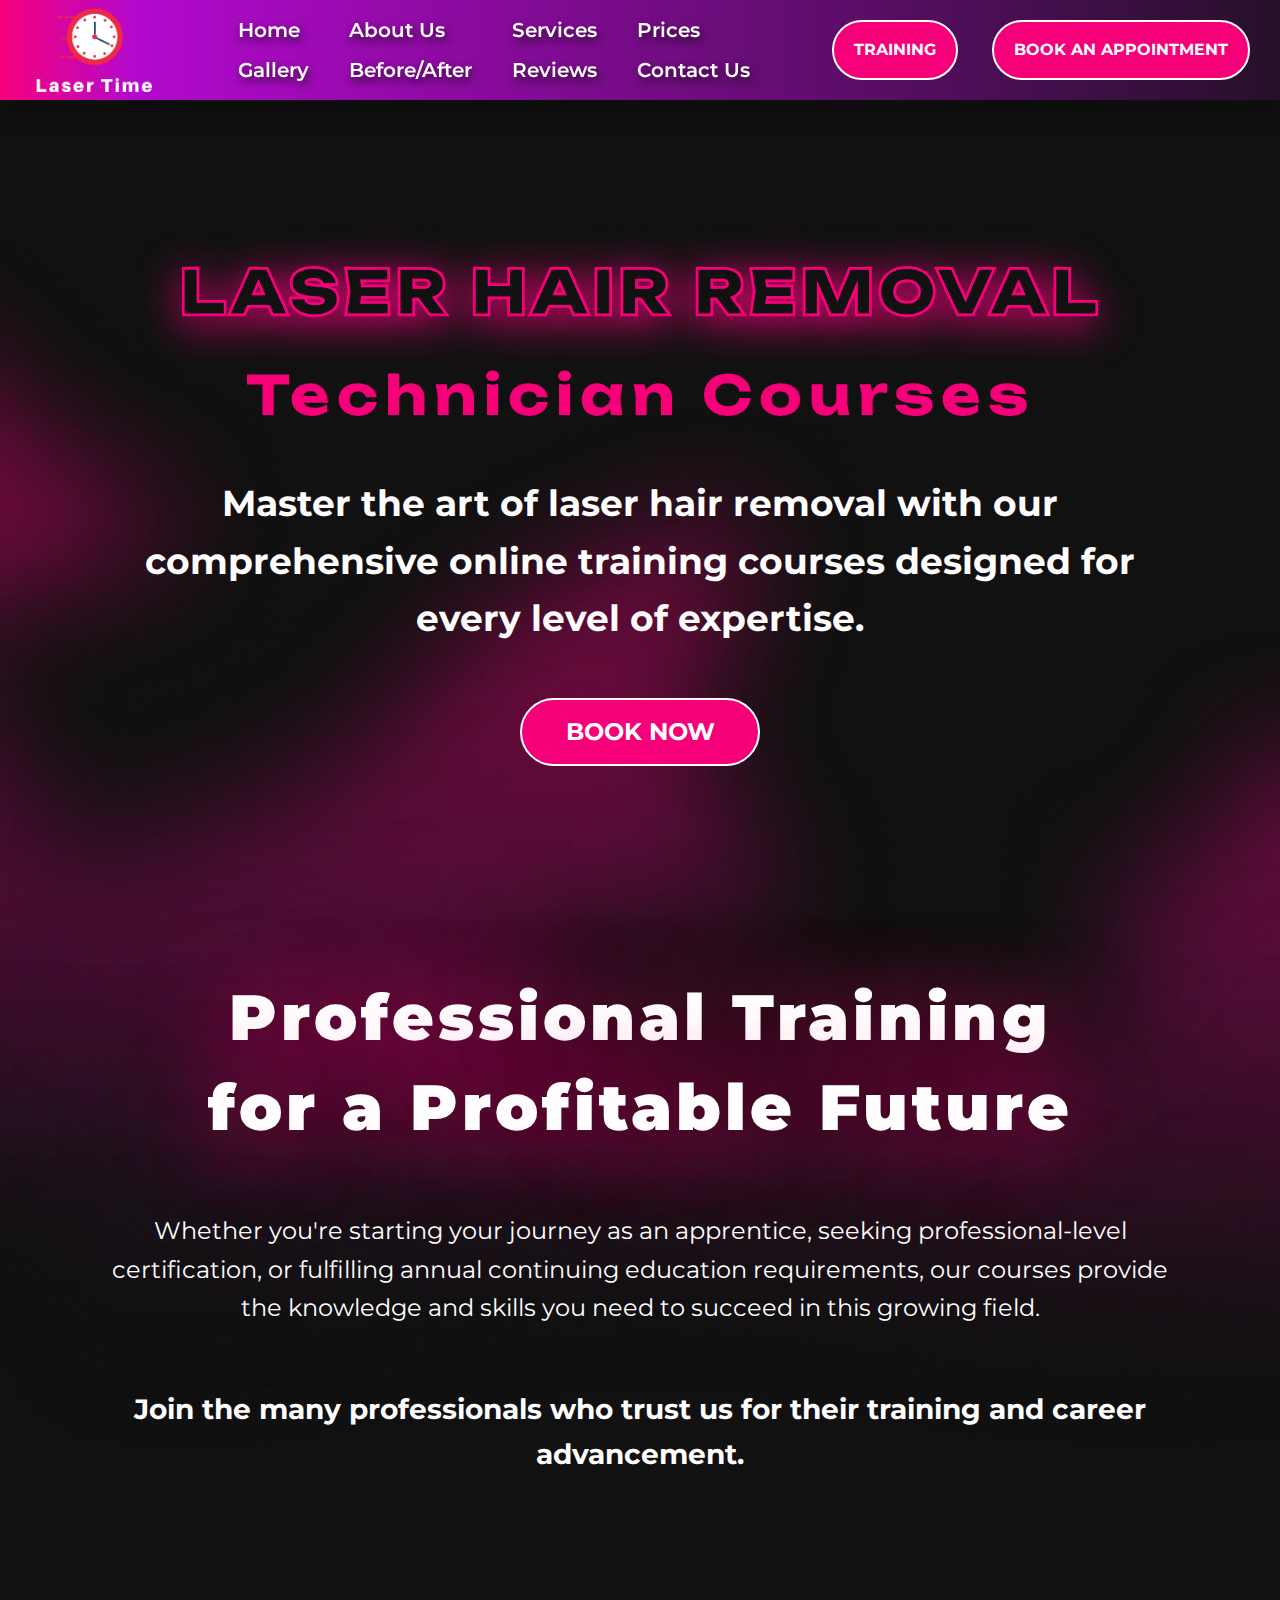
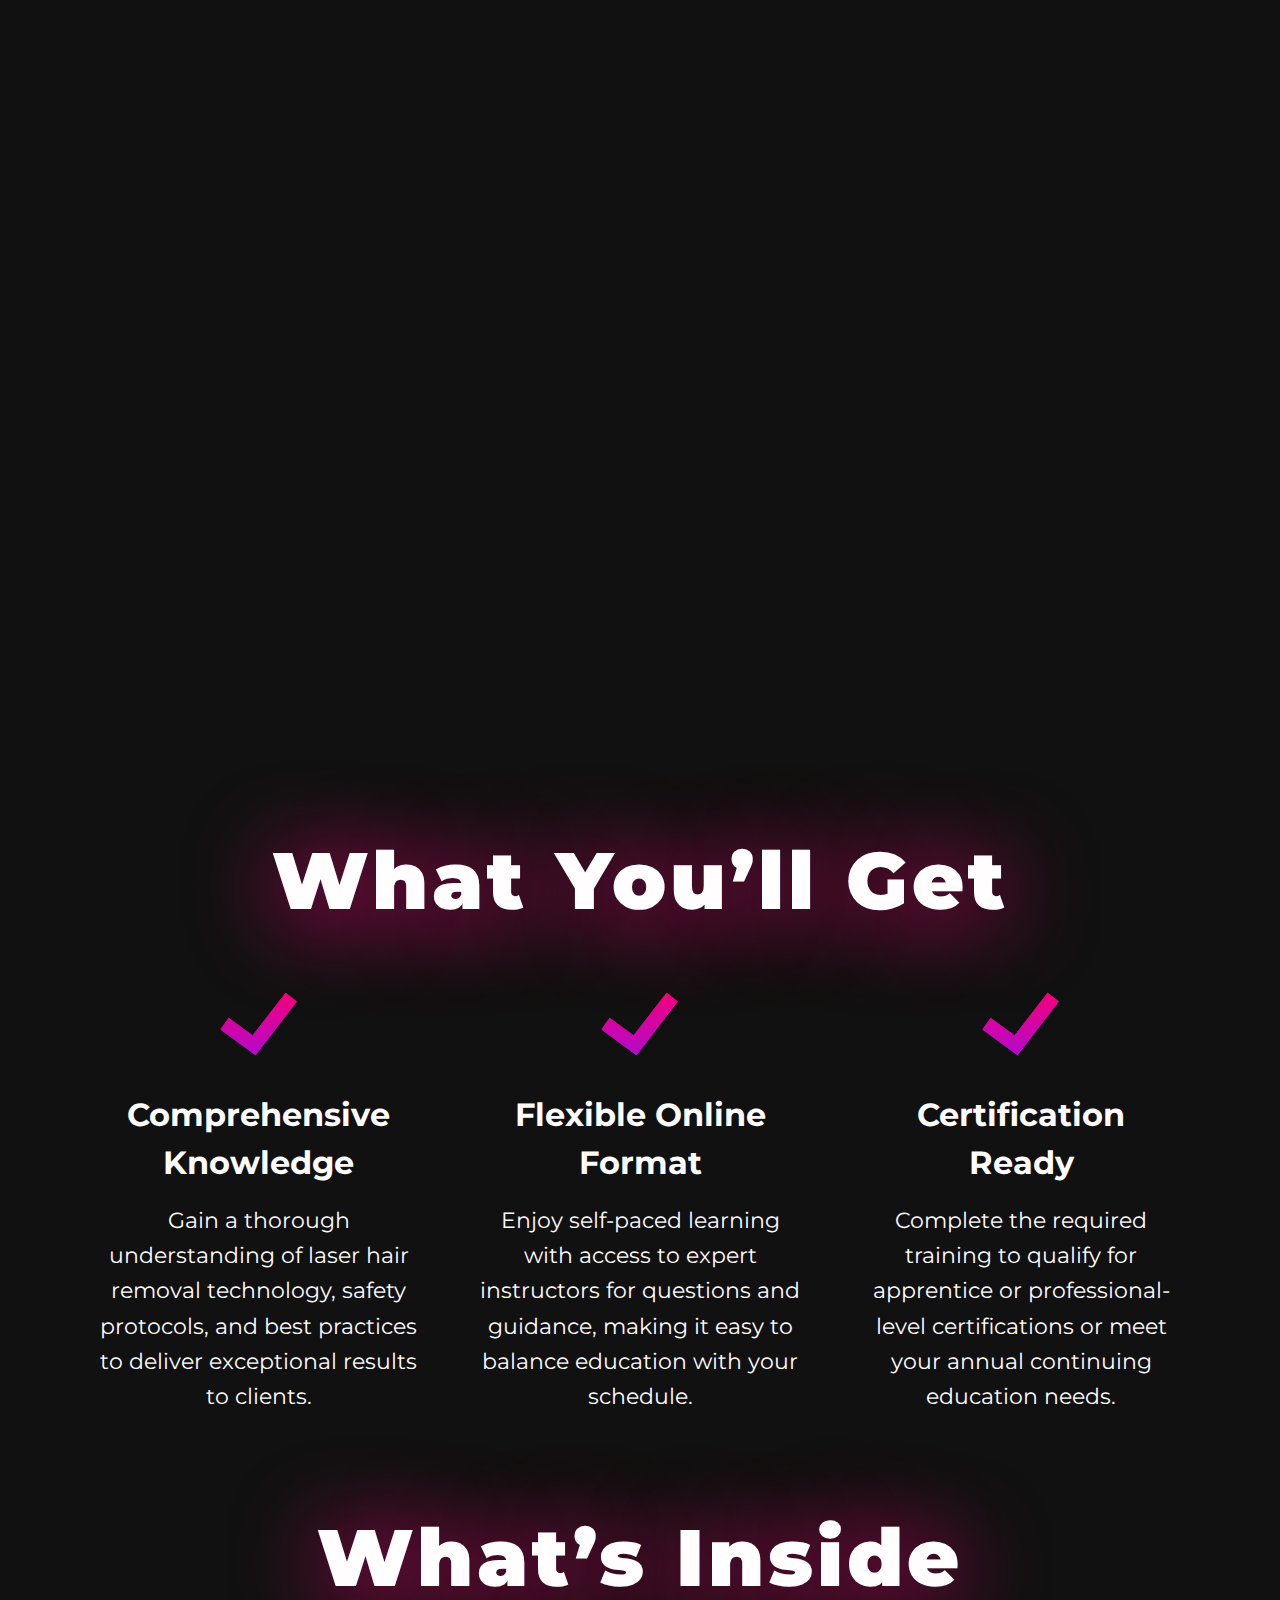
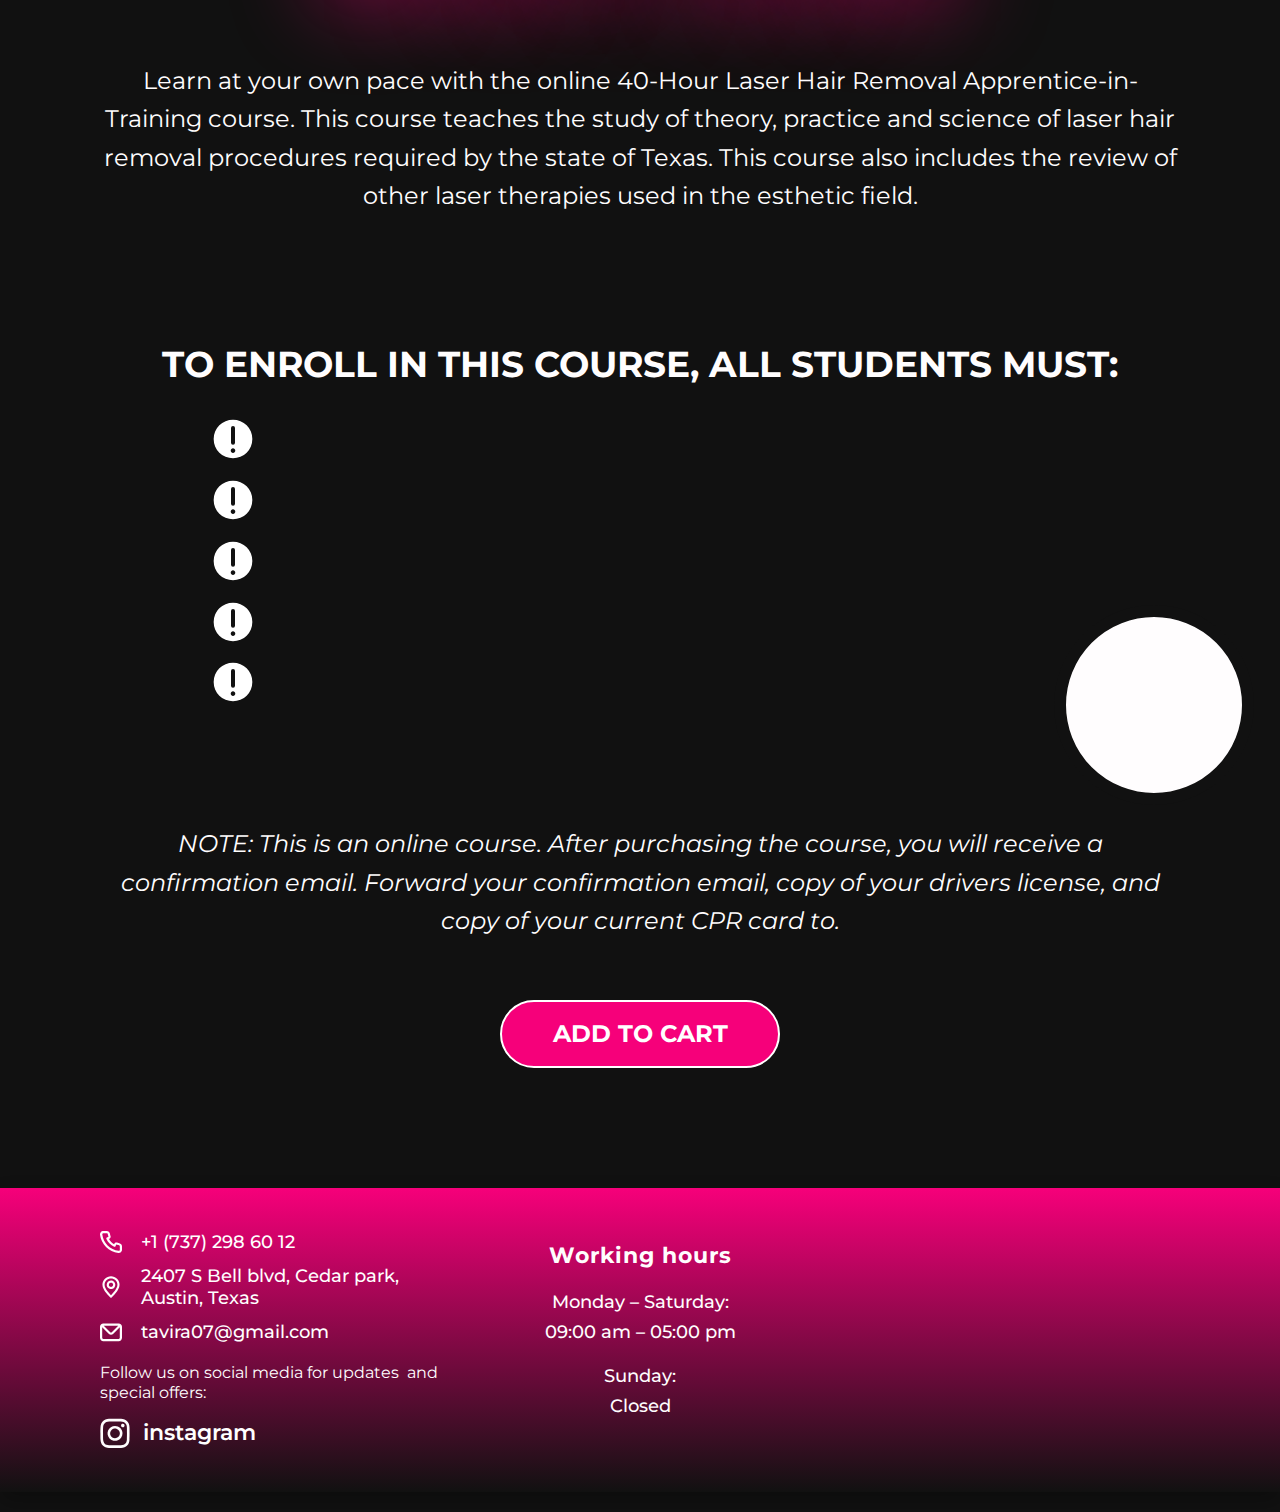
<file: training/index.html>
<!doctype html>
<html lang="en-US">
<head>
	<meta charset="UTF-8">
	<meta name="viewport" content="width=device-width, initial-scale=1">
	<link rel="profile" href="https://gmpg.org/xfn/11">
	<title>Training &#8211; Laser Time Studio</title>
<meta name='robots' content='max-image-preview:large' />
	<style>img:is([sizes="auto" i], [sizes^="auto," i]) { contain-intrinsic-size: 3000px 1500px }</style>
	<link rel="alternate" type="application/rss+xml" title="Laser Time Studio &raquo; Feed" href="/feed/" />
<link rel="alternate" type="application/rss+xml" title="Laser Time Studio &raquo; Comments Feed" href="/comments/feed/" />
<script>
window._wpemojiSettings = {"baseUrl":"https:\/\/s.w.org\/images\/core\/emoji\/16.0.1\/72x72\/","ext":".png","svgUrl":"https:\/\/s.w.org\/images\/core\/emoji\/16.0.1\/svg\/","svgExt":".svg","source":{"concatemoji":"\/wp-includes\/js\/wp-emoji-release.min.js?ver=6.8.3"}};
/*! This file is auto-generated */
!function(s,n){var o,i,e;function c(e){try{var t={supportTests:e,timestamp:(new Date).valueOf()};sessionStorage.setItem(o,JSON.stringify(t))}catch(e){}}function p(e,t,n){e.clearRect(0,0,e.canvas.width,e.canvas.height),e.fillText(t,0,0);var t=new Uint32Array(e.getImageData(0,0,e.canvas.width,e.canvas.height).data),a=(e.clearRect(0,0,e.canvas.width,e.canvas.height),e.fillText(n,0,0),new Uint32Array(e.getImageData(0,0,e.canvas.width,e.canvas.height).data));return t.every(function(e,t){return e===a[t]})}function u(e,t){e.clearRect(0,0,e.canvas.width,e.canvas.height),e.fillText(t,0,0);for(var n=e.getImageData(16,16,1,1),a=0;a<n.data.length;a++)if(0!==n.data[a])return!1;return!0}function f(e,t,n,a){switch(t){case"flag":return n(e,"\ud83c\udff3\ufe0f\u200d\u26a7\ufe0f","\ud83c\udff3\ufe0f\u200b\u26a7\ufe0f")?!1:!n(e,"\ud83c\udde8\ud83c\uddf6","\ud83c\udde8\u200b\ud83c\uddf6")&&!n(e,"\ud83c\udff4\udb40\udc67\udb40\udc62\udb40\udc65\udb40\udc6e\udb40\udc67\udb40\udc7f","\ud83c\udff4\u200b\udb40\udc67\u200b\udb40\udc62\u200b\udb40\udc65\u200b\udb40\udc6e\u200b\udb40\udc67\u200b\udb40\udc7f");case"emoji":return!a(e,"\ud83e\udedf")}return!1}function g(e,t,n,a){var r="undefined"!=typeof WorkerGlobalScope&&self instanceof WorkerGlobalScope?new OffscreenCanvas(300,150):s.createElement("canvas"),o=r.getContext("2d",{willReadFrequently:!0}),i=(o.textBaseline="top",o.font="600 32px Arial",{});return e.forEach(function(e){i[e]=t(o,e,n,a)}),i}function t(e){var t=s.createElement("script");t.src=e,t.defer=!0,s.head.appendChild(t)}"undefined"!=typeof Promise&&(o="wpEmojiSettingsSupports",i=["flag","emoji"],n.supports={everything:!0,everythingExceptFlag:!0},e=new Promise(function(e){s.addEventListener("DOMContentLoaded",e,{once:!0})}),new Promise(function(t){var n=function(){try{var e=JSON.parse(sessionStorage.getItem(o));if("object"==typeof e&&"number"==typeof e.timestamp&&(new Date).valueOf()<e.timestamp+604800&&"object"==typeof e.supportTests)return e.supportTests}catch(e){}return null}();if(!n){if("undefined"!=typeof Worker&&"undefined"!=typeof OffscreenCanvas&&"undefined"!=typeof URL&&URL.createObjectURL&&"undefined"!=typeof Blob)try{var e="postMessage("+g.toString()+"("+[JSON.stringify(i),f.toString(),p.toString(),u.toString()].join(",")+"));",a=new Blob([e],{type:"text/javascript"}),r=new Worker(URL.createObjectURL(a),{name:"wpTestEmojiSupports"});return void(r.onmessage=function(e){c(n=e.data),r.terminate(),t(n)})}catch(e){}c(n=g(i,f,p,u))}t(n)}).then(function(e){for(var t in e)n.supports[t]=e[t],n.supports.everything=n.supports.everything&&n.supports[t],"flag"!==t&&(n.supports.everythingExceptFlag=n.supports.everythingExceptFlag&&n.supports[t]);n.supports.everythingExceptFlag=n.supports.everythingExceptFlag&&!n.supports.flag,n.DOMReady=!1,n.readyCallback=function(){n.DOMReady=!0}}).then(function(){return e}).then(function(){var e;n.supports.everything||(n.readyCallback(),(e=n.source||{}).concatemoji?t(e.concatemoji):e.wpemoji&&e.twemoji&&(t(e.twemoji),t(e.wpemoji)))}))}((window,document),window._wpemojiSettings);
</script>
<style id='wp-emoji-styles-inline-css'>

	img.wp-smiley, img.emoji {
		display: inline !important;
		border: none !important;
		box-shadow: none !important;
		height: 1em !important;
		width: 1em !important;
		margin: 0 0.07em !important;
		vertical-align: -0.1em !important;
		background: none !important;
		padding: 0 !important;
	}
</style>
<style id='global-styles-inline-css'>
:root{--wp--preset--aspect-ratio--square: 1;--wp--preset--aspect-ratio--4-3: 4/3;--wp--preset--aspect-ratio--3-4: 3/4;--wp--preset--aspect-ratio--3-2: 3/2;--wp--preset--aspect-ratio--2-3: 2/3;--wp--preset--aspect-ratio--16-9: 16/9;--wp--preset--aspect-ratio--9-16: 9/16;--wp--preset--color--black: #000000;--wp--preset--color--cyan-bluish-gray: #abb8c3;--wp--preset--color--white: #ffffff;--wp--preset--color--pale-pink: #f78da7;--wp--preset--color--vivid-red: #cf2e2e;--wp--preset--color--luminous-vivid-orange: #ff6900;--wp--preset--color--luminous-vivid-amber: #fcb900;--wp--preset--color--light-green-cyan: #7bdcb5;--wp--preset--color--vivid-green-cyan: #00d084;--wp--preset--color--pale-cyan-blue: #8ed1fc;--wp--preset--color--vivid-cyan-blue: #0693e3;--wp--preset--color--vivid-purple: #9b51e0;--wp--preset--gradient--vivid-cyan-blue-to-vivid-purple: linear-gradient(135deg,rgba(6,147,227,1) 0%,rgb(155,81,224) 100%);--wp--preset--gradient--light-green-cyan-to-vivid-green-cyan: linear-gradient(135deg,rgb(122,220,180) 0%,rgb(0,208,130) 100%);--wp--preset--gradient--luminous-vivid-amber-to-luminous-vivid-orange: linear-gradient(135deg,rgba(252,185,0,1) 0%,rgba(255,105,0,1) 100%);--wp--preset--gradient--luminous-vivid-orange-to-vivid-red: linear-gradient(135deg,rgba(255,105,0,1) 0%,rgb(207,46,46) 100%);--wp--preset--gradient--very-light-gray-to-cyan-bluish-gray: linear-gradient(135deg,rgb(238,238,238) 0%,rgb(169,184,195) 100%);--wp--preset--gradient--cool-to-warm-spectrum: linear-gradient(135deg,rgb(74,234,220) 0%,rgb(151,120,209) 20%,rgb(207,42,186) 40%,rgb(238,44,130) 60%,rgb(251,105,98) 80%,rgb(254,248,76) 100%);--wp--preset--gradient--blush-light-purple: linear-gradient(135deg,rgb(255,206,236) 0%,rgb(152,150,240) 100%);--wp--preset--gradient--blush-bordeaux: linear-gradient(135deg,rgb(254,205,165) 0%,rgb(254,45,45) 50%,rgb(107,0,62) 100%);--wp--preset--gradient--luminous-dusk: linear-gradient(135deg,rgb(255,203,112) 0%,rgb(199,81,192) 50%,rgb(65,88,208) 100%);--wp--preset--gradient--pale-ocean: linear-gradient(135deg,rgb(255,245,203) 0%,rgb(182,227,212) 50%,rgb(51,167,181) 100%);--wp--preset--gradient--electric-grass: linear-gradient(135deg,rgb(202,248,128) 0%,rgb(113,206,126) 100%);--wp--preset--gradient--midnight: linear-gradient(135deg,rgb(2,3,129) 0%,rgb(40,116,252) 100%);--wp--preset--font-size--small: 13px;--wp--preset--font-size--medium: 20px;--wp--preset--font-size--large: 36px;--wp--preset--font-size--x-large: 42px;--wp--preset--spacing--20: 0.44rem;--wp--preset--spacing--30: 0.67rem;--wp--preset--spacing--40: 1rem;--wp--preset--spacing--50: 1.5rem;--wp--preset--spacing--60: 2.25rem;--wp--preset--spacing--70: 3.38rem;--wp--preset--spacing--80: 5.06rem;--wp--preset--shadow--natural: 6px 6px 9px rgba(0, 0, 0, 0.2);--wp--preset--shadow--deep: 12px 12px 50px rgba(0, 0, 0, 0.4);--wp--preset--shadow--sharp: 6px 6px 0px rgba(0, 0, 0, 0.2);--wp--preset--shadow--outlined: 6px 6px 0px -3px rgba(255, 255, 255, 1), 6px 6px rgba(0, 0, 0, 1);--wp--preset--shadow--crisp: 6px 6px 0px rgba(0, 0, 0, 1);}:root { --wp--style--global--content-size: 800px;--wp--style--global--wide-size: 1200px; }:where(body) { margin: 0; }.wp-site-blocks > .alignleft { float: left; margin-right: 2em; }.wp-site-blocks > .alignright { float: right; margin-left: 2em; }.wp-site-blocks > .aligncenter { justify-content: center; margin-left: auto; margin-right: auto; }:where(.wp-site-blocks) > * { margin-block-start: 24px; margin-block-end: 0; }:where(.wp-site-blocks) > :first-child { margin-block-start: 0; }:where(.wp-site-blocks) > :last-child { margin-block-end: 0; }:root { --wp--style--block-gap: 24px; }:root :where(.is-layout-flow) > :first-child{margin-block-start: 0;}:root :where(.is-layout-flow) > :last-child{margin-block-end: 0;}:root :where(.is-layout-flow) > *{margin-block-start: 24px;margin-block-end: 0;}:root :where(.is-layout-constrained) > :first-child{margin-block-start: 0;}:root :where(.is-layout-constrained) > :last-child{margin-block-end: 0;}:root :where(.is-layout-constrained) > *{margin-block-start: 24px;margin-block-end: 0;}:root :where(.is-layout-flex){gap: 24px;}:root :where(.is-layout-grid){gap: 24px;}.is-layout-flow > .alignleft{float: left;margin-inline-start: 0;margin-inline-end: 2em;}.is-layout-flow > .alignright{float: right;margin-inline-start: 2em;margin-inline-end: 0;}.is-layout-flow > .aligncenter{margin-left: auto !important;margin-right: auto !important;}.is-layout-constrained > .alignleft{float: left;margin-inline-start: 0;margin-inline-end: 2em;}.is-layout-constrained > .alignright{float: right;margin-inline-start: 2em;margin-inline-end: 0;}.is-layout-constrained > .aligncenter{margin-left: auto !important;margin-right: auto !important;}.is-layout-constrained > :where(:not(.alignleft):not(.alignright):not(.alignfull)){max-width: var(--wp--style--global--content-size);margin-left: auto !important;margin-right: auto !important;}.is-layout-constrained > .alignwide{max-width: var(--wp--style--global--wide-size);}body .is-layout-flex{display: flex;}.is-layout-flex{flex-wrap: wrap;align-items: center;}.is-layout-flex > :is(*, div){margin: 0;}body .is-layout-grid{display: grid;}.is-layout-grid > :is(*, div){margin: 0;}body{padding-top: 0px;padding-right: 0px;padding-bottom: 0px;padding-left: 0px;}a:where(:not(.wp-element-button)){text-decoration: underline;}:root :where(.wp-element-button, .wp-block-button__link){background-color: #32373c;border-width: 0;color: #fff;font-family: inherit;font-size: inherit;line-height: inherit;padding: calc(0.667em + 2px) calc(1.333em + 2px);text-decoration: none;}.has-black-color{color: var(--wp--preset--color--black) !important;}.has-cyan-bluish-gray-color{color: var(--wp--preset--color--cyan-bluish-gray) !important;}.has-white-color{color: var(--wp--preset--color--white) !important;}.has-pale-pink-color{color: var(--wp--preset--color--pale-pink) !important;}.has-vivid-red-color{color: var(--wp--preset--color--vivid-red) !important;}.has-luminous-vivid-orange-color{color: var(--wp--preset--color--luminous-vivid-orange) !important;}.has-luminous-vivid-amber-color{color: var(--wp--preset--color--luminous-vivid-amber) !important;}.has-light-green-cyan-color{color: var(--wp--preset--color--light-green-cyan) !important;}.has-vivid-green-cyan-color{color: var(--wp--preset--color--vivid-green-cyan) !important;}.has-pale-cyan-blue-color{color: var(--wp--preset--color--pale-cyan-blue) !important;}.has-vivid-cyan-blue-color{color: var(--wp--preset--color--vivid-cyan-blue) !important;}.has-vivid-purple-color{color: var(--wp--preset--color--vivid-purple) !important;}.has-black-background-color{background-color: var(--wp--preset--color--black) !important;}.has-cyan-bluish-gray-background-color{background-color: var(--wp--preset--color--cyan-bluish-gray) !important;}.has-white-background-color{background-color: var(--wp--preset--color--white) !important;}.has-pale-pink-background-color{background-color: var(--wp--preset--color--pale-pink) !important;}.has-vivid-red-background-color{background-color: var(--wp--preset--color--vivid-red) !important;}.has-luminous-vivid-orange-background-color{background-color: var(--wp--preset--color--luminous-vivid-orange) !important;}.has-luminous-vivid-amber-background-color{background-color: var(--wp--preset--color--luminous-vivid-amber) !important;}.has-light-green-cyan-background-color{background-color: var(--wp--preset--color--light-green-cyan) !important;}.has-vivid-green-cyan-background-color{background-color: var(--wp--preset--color--vivid-green-cyan) !important;}.has-pale-cyan-blue-background-color{background-color: var(--wp--preset--color--pale-cyan-blue) !important;}.has-vivid-cyan-blue-background-color{background-color: var(--wp--preset--color--vivid-cyan-blue) !important;}.has-vivid-purple-background-color{background-color: var(--wp--preset--color--vivid-purple) !important;}.has-black-border-color{border-color: var(--wp--preset--color--black) !important;}.has-cyan-bluish-gray-border-color{border-color: var(--wp--preset--color--cyan-bluish-gray) !important;}.has-white-border-color{border-color: var(--wp--preset--color--white) !important;}.has-pale-pink-border-color{border-color: var(--wp--preset--color--pale-pink) !important;}.has-vivid-red-border-color{border-color: var(--wp--preset--color--vivid-red) !important;}.has-luminous-vivid-orange-border-color{border-color: var(--wp--preset--color--luminous-vivid-orange) !important;}.has-luminous-vivid-amber-border-color{border-color: var(--wp--preset--color--luminous-vivid-amber) !important;}.has-light-green-cyan-border-color{border-color: var(--wp--preset--color--light-green-cyan) !important;}.has-vivid-green-cyan-border-color{border-color: var(--wp--preset--color--vivid-green-cyan) !important;}.has-pale-cyan-blue-border-color{border-color: var(--wp--preset--color--pale-cyan-blue) !important;}.has-vivid-cyan-blue-border-color{border-color: var(--wp--preset--color--vivid-cyan-blue) !important;}.has-vivid-purple-border-color{border-color: var(--wp--preset--color--vivid-purple) !important;}.has-vivid-cyan-blue-to-vivid-purple-gradient-background{background: var(--wp--preset--gradient--vivid-cyan-blue-to-vivid-purple) !important;}.has-light-green-cyan-to-vivid-green-cyan-gradient-background{background: var(--wp--preset--gradient--light-green-cyan-to-vivid-green-cyan) !important;}.has-luminous-vivid-amber-to-luminous-vivid-orange-gradient-background{background: var(--wp--preset--gradient--luminous-vivid-amber-to-luminous-vivid-orange) !important;}.has-luminous-vivid-orange-to-vivid-red-gradient-background{background: var(--wp--preset--gradient--luminous-vivid-orange-to-vivid-red) !important;}.has-very-light-gray-to-cyan-bluish-gray-gradient-background{background: var(--wp--preset--gradient--very-light-gray-to-cyan-bluish-gray) !important;}.has-cool-to-warm-spectrum-gradient-background{background: var(--wp--preset--gradient--cool-to-warm-spectrum) !important;}.has-blush-light-purple-gradient-background{background: var(--wp--preset--gradient--blush-light-purple) !important;}.has-blush-bordeaux-gradient-background{background: var(--wp--preset--gradient--blush-bordeaux) !important;}.has-luminous-dusk-gradient-background{background: var(--wp--preset--gradient--luminous-dusk) !important;}.has-pale-ocean-gradient-background{background: var(--wp--preset--gradient--pale-ocean) !important;}.has-electric-grass-gradient-background{background: var(--wp--preset--gradient--electric-grass) !important;}.has-midnight-gradient-background{background: var(--wp--preset--gradient--midnight) !important;}.has-small-font-size{font-size: var(--wp--preset--font-size--small) !important;}.has-medium-font-size{font-size: var(--wp--preset--font-size--medium) !important;}.has-large-font-size{font-size: var(--wp--preset--font-size--large) !important;}.has-x-large-font-size{font-size: var(--wp--preset--font-size--x-large) !important;}
:root :where(.wp-block-pullquote){font-size: 1.5em;line-height: 1.6;}
</style>
<link rel='stylesheet' id='hello-elementor-css' href='/wp-content/themes/hello-elementor/assets/css/reset.css?ver=3.4.4' media='all' />
<link rel='stylesheet' id='hello-elementor-theme-style-css' href='/wp-content/themes/hello-elementor/assets/css/theme.css?ver=3.4.4' media='all' />
<link rel='stylesheet' id='hello-elementor-header-footer-css' href='/wp-content/themes/hello-elementor/assets/css/header-footer.css?ver=3.4.4' media='all' />
<link rel='stylesheet' id='elementor-frontend-css' href='/wp-content/plugins/elementor/assets/css/frontend.min.css?ver=3.29.2' media='all' />
<link rel='stylesheet' id='elementor-post-9-css' href='/wp-content/uploads/elementor/css/post-9.css?ver=1762140934' media='all' />
<link rel='stylesheet' id='widget-image-css' href='/wp-content/plugins/elementor/assets/css/widget-image.min.css?ver=3.29.2' media='all' />
<link rel='stylesheet' id='widget-nav-menu-css' href='/wp-content/plugins/elementor-pro/assets/css/widget-nav-menu.min.css?ver=3.29.2' media='all' />
<link rel='stylesheet' id='e-animation-grow-css' href='/wp-content/plugins/elementor/assets/lib/animations/styles/e-animation-grow.min.css?ver=3.29.2' media='all' />
<link rel='stylesheet' id='e-sticky-css' href='/wp-content/plugins/elementor-pro/assets/css/modules/sticky.min.css?ver=3.29.2' media='all' />
<link rel='stylesheet' id='widget-icon-list-css' href='/wp-content/plugins/elementor/assets/css/widget-icon-list.min.css?ver=3.29.2' media='all' />
<link rel='stylesheet' id='widget-heading-css' href='/wp-content/plugins/elementor/assets/css/widget-heading.min.css?ver=3.29.2' media='all' />
<link rel='stylesheet' id='swiper-css' href='/wp-content/plugins/elementor/assets/lib/swiper/v8/css/swiper.min.css?ver=8.4.5' media='all' />
<link rel='stylesheet' id='e-swiper-css' href='/wp-content/plugins/elementor/assets/css/conditionals/e-swiper.min.css?ver=3.29.2' media='all' />
<link rel='stylesheet' id='widget-media-carousel-css' href='/wp-content/plugins/elementor-pro/assets/css/widget-media-carousel.min.css?ver=3.29.2' media='all' />
<link rel='stylesheet' id='widget-carousel-module-base-css' href='/wp-content/plugins/elementor-pro/assets/css/widget-carousel-module-base.min.css?ver=3.29.2' media='all' />
<link rel='stylesheet' id='widget-form-css' href='/wp-content/plugins/elementor-pro/assets/css/widget-form.min.css?ver=3.29.2' media='all' />
<link rel='stylesheet' id='e-animation-fadeIn-css' href='/wp-content/plugins/elementor/assets/lib/animations/styles/fadeIn.min.css?ver=3.29.2' media='all' />
<link rel='stylesheet' id='e-popup-css' href='/wp-content/plugins/elementor-pro/assets/css/conditionals/popup.min.css?ver=3.29.2' media='all' />
<link rel='stylesheet' id='widget-icon-box-css' href='/wp-content/plugins/elementor/assets/css/widget-icon-box.min.css?ver=3.29.2' media='all' />
<link rel='stylesheet' id='widget-image-carousel-css' href='/wp-content/plugins/elementor/assets/css/widget-image-carousel.min.css?ver=3.29.2' media='all' />
<link rel='stylesheet' id='e-animation-shrink-css' href='/wp-content/plugins/elementor/assets/lib/animations/styles/e-animation-shrink.min.css?ver=3.29.2' media='all' />
<link rel='stylesheet' id='elementor-post-1418-css' href='/wp-content/uploads/elementor/css/post-1418.css?ver=1762141192' media='all' />
<link rel='stylesheet' id='elementor-post-11-css' href='/wp-content/uploads/elementor/css/post-11.css?ver=1762140934' media='all' />
<link rel='stylesheet' id='elementor-post-15-css' href='/wp-content/uploads/elementor/css/post-15.css?ver=1762140934' media='all' />
<link rel='stylesheet' id='elementor-post-1284-css' href='/wp-content/uploads/elementor/css/post-1284.css?ver=1762140934' media='all' />
<link rel='stylesheet' id='wpr-text-animations-css-css' href='/wp-content/plugins/royal-elementor-addons/assets/css/lib/animations/text-animations.min.css?ver=1.7.1024' media='all' />
<link rel='stylesheet' id='wpr-addons-css-css' href='/wp-content/plugins/royal-elementor-addons/assets/css/frontend.min.css?ver=1.7.1024' media='all' />
<link rel='stylesheet' id='font-awesome-5-all-css' href='/wp-content/plugins/elementor/assets/lib/font-awesome/css/all.min.css?ver=1.7.1024' media='all' />
<link rel='stylesheet' id='wpdevelop-bts-css' href='/wp-content/plugins/booking/assets/libs/bootstrap-css/css/bootstrap.css?ver=10.11.4' media='all' />
<link rel='stylesheet' id='wpdevelop-bts-theme-css' href='/wp-content/plugins/booking/assets/libs/bootstrap-css/css/bootstrap-theme.css?ver=10.11.4' media='all' />
<link rel='stylesheet' id='wpbc-tippy-popover-css' href='/wp-content/plugins/booking/assets/libs/tippy.js/themes/wpbc-tippy-popover.css?ver=10.11.4' media='all' />
<link rel='stylesheet' id='wpbc-tippy-times-css' href='/wp-content/plugins/booking/assets/libs/tippy.js/themes/wpbc-tippy-times.css?ver=10.11.4' media='all' />
<link rel='stylesheet' id='wpbc-material-design-icons-css' href='/wp-content/plugins/booking/assets/libs/material-design-icons/material-design-icons.css?ver=10.11.4' media='all' />
<link rel='stylesheet' id='wpbc-ui-both-css' href='/wp-content/plugins/booking/css/wpbc_ui_both.css?ver=10.11.4' media='all' />
<link rel='stylesheet' id='wpbc-client-pages-css' href='/wp-content/plugins/booking/css/client.css?ver=10.11.4' media='all' />
<link rel='stylesheet' id='wpbc-all-client-css' href='/wp-content/plugins/booking/_dist/all/_out/wpbc_all_client.css?ver=10.11.4' media='all' />
<link rel='stylesheet' id='wpbc-calendar-css' href='/wp-content/plugins/booking/css/calendar.css?ver=10.11.4' media='all' />
<link rel='stylesheet' id='wpbc-calendar-skin-css' href='/wp-content/plugins/booking/css/skins/24_9__dark_2.css?ver=10.11.4' media='all' />
<link rel='stylesheet' id='wpbc-flex-timeline-css' href='/wp-content/plugins/booking/core/timeline/v2/_out/timeline_v2.1.css?ver=10.11.4' media='all' />
<link rel='stylesheet' id='elementor-gf-local-montserrat-css' href='/wp-content/uploads/elementor/google-fonts/css/montserrat.css?ver=1747681773' media='all' />
<link rel='stylesheet' id='elementor-gf-local-unbounded-css' href='/wp-content/uploads/elementor/google-fonts/css/unbounded.css?ver=1747681775' media='all' />
<link rel='stylesheet' id='elementor-gf-local-roboto-css' href='/wp-content/uploads/elementor/google-fonts/css/roboto.css?ver=1747681782' media='all' />
<script data-cfasync="false" src="/wp-includes/js/jquery/jquery.min.js?ver=3.7.1" id="jquery-core-js"></script>
<script data-cfasync="false" src="/wp-includes/js/jquery/jquery-migrate.min.js?ver=3.4.1" id="jquery-migrate-js"></script>
<link rel="https://api.w.org/" href="/wp-json/" /><link rel="alternate" title="JSON" type="application/json" href="/wp-json/wp/v2/pages/1418" /><meta name="generator" content="WordPress 6.8.3" />
<link rel="canonical" href="/training/" />
<link rel='shortlink' href='/?p=1418' />
<link rel="alternate" title="oEmbed (JSON)" type="application/json+oembed" href="/wp-json/oembed/1.0/embed?url=https%3A%2F%2Flasertimestudio.com%2Ftraining%2F" />
<link rel="alternate" title="oEmbed (XML)" type="text/xml+oembed" href="/wp-json/oembed/1.0/embed?url=https%3A%2F%2Flasertimestudio.com%2Ftraining%2F&#038;format=xml" />
<meta name="generator" content="Elementor 3.29.2; features: e_font_icon_svg, additional_custom_breakpoints, e_local_google_fonts, e_element_cache; settings: css_print_method-external, google_font-enabled, font_display-swap">
			<style>
				.e-con.e-parent:nth-of-type(n+4):not(.e-lazyloaded):not(.e-no-lazyload),
				.e-con.e-parent:nth-of-type(n+4):not(.e-lazyloaded):not(.e-no-lazyload) * {
					background-image: none !important;
				}
				@media screen and (max-height: 1024px) {
					.e-con.e-parent:nth-of-type(n+3):not(.e-lazyloaded):not(.e-no-lazyload),
					.e-con.e-parent:nth-of-type(n+3):not(.e-lazyloaded):not(.e-no-lazyload) * {
						background-image: none !important;
					}
				}
				@media screen and (max-height: 640px) {
					.e-con.e-parent:nth-of-type(n+2):not(.e-lazyloaded):not(.e-no-lazyload),
					.e-con.e-parent:nth-of-type(n+2):not(.e-lazyloaded):not(.e-no-lazyload) * {
						background-image: none !important;
					}
				}
			</style>
			<link rel="icon" href="/wp-content/uploads/2024/12/cropped-android-chrome-512x512-1-32x32.png" sizes="32x32" />
<link rel="icon" href="/wp-content/uploads/2024/12/cropped-android-chrome-512x512-1-192x192.png" sizes="192x192" />
<link rel="apple-touch-icon" href="/wp-content/uploads/2024/12/cropped-android-chrome-512x512-1-180x180.png" />
<meta name="msapplication-TileImage" content="/wp-content/uploads/2024/12/cropped-android-chrome-512x512-1-270x270.png" />
		<style id="wp-custom-css">
			a {
	text-decoration: none !important;
}
.page-id-1418 .bounce2.button-pulse {
  display: none;
}
/*html { overflow-x: hidden; }*/
body { overflow-x: hidden; }		</style>
		<style id="wpr_lightbox_styles">
				.lg-backdrop {
					background-color: rgba(0,0,0,0.6) !important;
				}
				.lg-toolbar,
				.lg-dropdown {
					background-color: rgba(0,0,0,0.8) !important;
				}
				.lg-dropdown:after {
					border-bottom-color: rgba(0,0,0,0.8) !important;
				}
				.lg-sub-html {
					background-color: rgba(0,0,0,0.8) !important;
				}
				.lg-thumb-outer,
				.lg-progress-bar {
					background-color: #444444 !important;
				}
				.lg-progress {
					background-color: #a90707 !important;
				}
				.lg-icon {
					color: #efefef !important;
					font-size: 20px !important;
				}
				.lg-icon.lg-toogle-thumb {
					font-size: 24px !important;
				}
				.lg-icon:hover,
				.lg-dropdown-text:hover {
					color: #ffffff !important;
				}
				.lg-sub-html,
				.lg-dropdown-text {
					color: #efefef !important;
					font-size: 14px !important;
				}
				#lg-counter {
					color: #efefef !important;
					font-size: 14px !important;
				}
				.lg-prev,
				.lg-next {
					font-size: 35px !important;
				}

				/* Defaults */
				.lg-icon {
				background-color: transparent !important;
				}

				#lg-counter {
				opacity: 0.9;
				}

				.lg-thumb-outer {
				padding: 0 10px;
				}

				.lg-thumb-item {
				border-radius: 0 !important;
				border: none !important;
				opacity: 0.5;
				}

				.lg-thumb-item.active {
					opacity: 1;
				}
	         </style></head>
<body class="wp-singular page-template-default page page-id-1418 wp-custom-logo wp-embed-responsive wp-theme-hello-elementor hello-elementor-default elementor-default elementor-kit-9 elementor-page elementor-page-1418">


<a class="skip-link screen-reader-text" href="#content">Skip to content</a>

		<div data-elementor-type="header" data-elementor-id="11" class="elementor elementor-11 elementor-location-header" data-elementor-post-type="elementor_library">
			<div class="elementor-element elementor-element-8aa04d7 e-con-full e-flex wpr-particle-no wpr-jarallax-no wpr-parallax-no wpr-sticky-section-no e-con e-parent" data-id="8aa04d7" data-element_type="container" data-settings="{&quot;sticky&quot;:&quot;top&quot;,&quot;sticky_on&quot;:[&quot;desktop&quot;,&quot;tablet&quot;,&quot;mobile&quot;],&quot;sticky_offset&quot;:0,&quot;sticky_effects_offset&quot;:0,&quot;sticky_anchor_link_offset&quot;:0}">
				<div class="elementor-element elementor-element-660a3e1f elementor-widget-tablet__width-auto elementor-widget__width-auto elementor-widget elementor-widget-theme-site-logo elementor-widget-image" data-id="660a3e1f" data-element_type="widget" data-widget_type="theme-site-logo.default">
				<div class="elementor-widget-container">
											<a href="/">
			<img fetchpriority="high" width="534" height="385" src="/wp-content/uploads/2024/11/laser-time-2-e1732270913796.png" class="attachment-full size-full wp-image-50" alt="" srcset="/wp-content/uploads/2024/11/laser-time-2-e1732270913796.png 534w, /wp-content/uploads/2024/11/laser-time-2-e1732270913796-300x216.png 300w" sizes="(max-width: 534px) 100vw, 534px" />				</a>
											</div>
				</div>
				<div class="elementor-element elementor-element-25453272 elementor-nav-menu--stretch elementor-nav-menu__align-start elementor-nav-menu__text-align-center elementor-widget__width-auto elementor-widget-tablet__width-initial elementor-nav-menu--dropdown-tablet elementor-nav-menu--toggle elementor-nav-menu--burger elementor-widget elementor-widget-nav-menu" data-id="25453272" data-element_type="widget" data-settings="{&quot;full_width&quot;:&quot;stretch&quot;,&quot;layout&quot;:&quot;horizontal&quot;,&quot;submenu_icon&quot;:{&quot;value&quot;:&quot;&lt;svg class=\&quot;e-font-icon-svg e-fas-caret-down\&quot; viewBox=\&quot;0 0 320 512\&quot; xmlns=\&quot;http:\/\/www.w3.org\/2000\/svg\&quot;&gt;&lt;path d=\&quot;M31.3 192h257.3c17.8 0 26.7 21.5 14.1 34.1L174.1 354.8c-7.8 7.8-20.5 7.8-28.3 0L17.2 226.1C4.6 213.5 13.5 192 31.3 192z\&quot;&gt;&lt;\/path&gt;&lt;\/svg&gt;&quot;,&quot;library&quot;:&quot;fa-solid&quot;},&quot;toggle&quot;:&quot;burger&quot;}" data-widget_type="nav-menu.default">
				<div class="elementor-widget-container">
								<nav aria-label="Menu" class="elementor-nav-menu--main elementor-nav-menu__container elementor-nav-menu--layout-horizontal e--pointer-none">
				<ul id="menu-1-25453272" class="elementor-nav-menu"><li class="menu-item menu-item-type-custom menu-item-object-custom menu-item-home menu-item-64"><a href="/" class="elementor-item">home</a></li>
<li class="menu-item menu-item-type-custom menu-item-object-custom menu-item-home menu-item-65"><a href="/#about" class="elementor-item elementor-item-anchor">about us</a></li>
<li class="menu-item menu-item-type-custom menu-item-object-custom menu-item-home menu-item-66"><a href="/#services" class="elementor-item elementor-item-anchor">Services</a></li>
<li class="menu-item menu-item-type-custom menu-item-object-custom menu-item-home menu-item-67"><a href="/#prices" class="elementor-item elementor-item-anchor">Prices</a></li>
<li class="menu-item menu-item-type-custom menu-item-object-custom menu-item-home menu-item-68"><a href="/#gallery" class="elementor-item elementor-item-anchor">Gallery</a></li>
<li class="menu-item menu-item-type-custom menu-item-object-custom menu-item-home menu-item-69"><a href="/#before-after" class="elementor-item elementor-item-anchor">before/after</a></li>
<li class="menu-item menu-item-type-custom menu-item-object-custom menu-item-home menu-item-70"><a href="/#reviews" class="elementor-item elementor-item-anchor">reviews</a></li>
<li class="menu-item menu-item-type-custom menu-item-object-custom menu-item-home menu-item-71"><a href="/#contacts" class="elementor-item elementor-item-anchor">contact us</a></li>
</ul>			</nav>
					<div class="elementor-menu-toggle" role="button" tabindex="0" aria-label="Menu Toggle" aria-expanded="false">
			<span class="elementor-menu-toggle__icon--open"><svg xmlns="http://www.w3.org/2000/svg" width="28" height="18" viewBox="0 0 28 18" fill="none"><line x1="8" y1="1" x2="28" y2="1" stroke="#EEECF4" stroke-width="2"></line><line y1="9" x2="28" y2="9" stroke="#EEECF4" stroke-width="2"></line><line x1="8" y1="17" x2="28" y2="17" stroke="#EEECF4" stroke-width="2"></line></svg></span><span class="elementor-menu-toggle__icon--close"><svg xmlns="http://www.w3.org/2000/svg" width="22" height="23" viewBox="0 0 22 23" fill="none"><line x1="0.792893" y1="21.799" x2="21.299" y2="1.2929" stroke="#EEECF4" stroke-width="2"></line><line y1="-1" x2="29" y2="-1" transform="matrix(-0.707107 -0.707107 -0.707107 0.707107 20.5061 22.5061)" stroke="#EEECF4" stroke-width="2"></line></svg></span>		</div>
					<nav class="elementor-nav-menu--dropdown elementor-nav-menu__container" aria-hidden="true">
				<ul id="menu-2-25453272" class="elementor-nav-menu"><li class="menu-item menu-item-type-custom menu-item-object-custom menu-item-home menu-item-64"><a href="/" class="elementor-item" tabindex="-1">home</a></li>
<li class="menu-item menu-item-type-custom menu-item-object-custom menu-item-home menu-item-65"><a href="/#about" class="elementor-item elementor-item-anchor" tabindex="-1">about us</a></li>
<li class="menu-item menu-item-type-custom menu-item-object-custom menu-item-home menu-item-66"><a href="/#services" class="elementor-item elementor-item-anchor" tabindex="-1">Services</a></li>
<li class="menu-item menu-item-type-custom menu-item-object-custom menu-item-home menu-item-67"><a href="/#prices" class="elementor-item elementor-item-anchor" tabindex="-1">Prices</a></li>
<li class="menu-item menu-item-type-custom menu-item-object-custom menu-item-home menu-item-68"><a href="/#gallery" class="elementor-item elementor-item-anchor" tabindex="-1">Gallery</a></li>
<li class="menu-item menu-item-type-custom menu-item-object-custom menu-item-home menu-item-69"><a href="/#before-after" class="elementor-item elementor-item-anchor" tabindex="-1">before/after</a></li>
<li class="menu-item menu-item-type-custom menu-item-object-custom menu-item-home menu-item-70"><a href="/#reviews" class="elementor-item elementor-item-anchor" tabindex="-1">reviews</a></li>
<li class="menu-item menu-item-type-custom menu-item-object-custom menu-item-home menu-item-71"><a href="/#contacts" class="elementor-item elementor-item-anchor" tabindex="-1">contact us</a></li>
</ul>			</nav>
						</div>
				</div>
		<div class="elementor-element elementor-element-f6713e8 e-con-full e-flex wpr-particle-no wpr-jarallax-no wpr-parallax-no wpr-sticky-section-no e-con e-child" data-id="f6713e8" data-element_type="container">
				<div class="elementor-element elementor-element-e353e4c elementor-align-center elementor-widget__width-initial elementor-widget elementor-widget-button" data-id="e353e4c" data-element_type="widget" data-widget_type="button.default">
				<div class="elementor-widget-container">
									<div class="elementor-button-wrapper">
					<a class="elementor-button elementor-button-link elementor-size-sm elementor-animation-grow" href="/training/">
						<span class="elementor-button-content-wrapper">
									<span class="elementor-button-text">training</span>
					</span>
					</a>
				</div>
								</div>
				</div>
				<div class="elementor-element elementor-element-1a435f1 elementor-align-center elementor-widget__width-initial elementor-widget elementor-widget-button" data-id="1a435f1" data-element_type="widget" data-widget_type="button.default">
				<div class="elementor-widget-container">
									<div class="elementor-button-wrapper">
					<a class="elementor-button elementor-button-link elementor-size-sm elementor-animation-grow" href="https://book.squareup.com/appointments/2p3badarv5z915/location/L7P1QMGYZ16PT/services?buttonTextColor=ffffff&#038;color=212121&#038;locale=en&#038;referrer=so">
						<span class="elementor-button-content-wrapper">
									<span class="elementor-button-text">Book an appointment</span>
					</span>
					</a>
				</div>
								</div>
				</div>
				</div>
				</div>
				</div>
		
<main id="content" class="site-main post-1418 page type-page status-publish has-post-thumbnail hentry">

	
	<div class="page-content">
				<div data-elementor-type="wp-page" data-elementor-id="1418" class="elementor elementor-1418" data-elementor-post-type="page">
				<div class="elementor-element elementor-element-68594297 e-con-full e-flex wpr-particle-no wpr-jarallax-no wpr-parallax-no wpr-sticky-section-no e-con e-parent" data-id="68594297" data-element_type="container" data-settings="{&quot;background_background&quot;:&quot;classic&quot;}">
		<div class="elementor-element elementor-element-7c3ac39 e-con-full e-flex wpr-particle-no wpr-jarallax-no wpr-parallax-no wpr-sticky-section-no e-con e-child" data-id="7c3ac39" data-element_type="container">
				<div class="elementor-element elementor-element-9735d25 elementor-widget-tablet__width-inherit elementor-hidden-mobile elementor-widget elementor-widget-image" data-id="9735d25" data-element_type="widget" data-widget_type="image.default">
				<div class="elementor-widget-container">
															<img decoding="async" width="1012" height="57" src="/wp-content/uploads/2025/05/Laser-Hair-Removal-2.svg" class="attachment-full size-full wp-image-1425" alt="" />															</div>
				</div>
				<div class="elementor-element elementor-element-29d3db6 elementor-widget-tablet__width-inherit elementor-hidden-desktop elementor-hidden-tablet elementor-widget elementor-widget-image" data-id="29d3db6" data-element_type="widget" data-widget_type="image.default">
				<div class="elementor-widget-container">
															<img decoding="async" width="542" height="138" src="/wp-content/uploads/2025/05/Laser-Hair-Removal-mob.svg" class="attachment-full size-full wp-image-1608" alt="" />															</div>
				</div>
				<div class="elementor-element elementor-element-b046b22 elementor-widget elementor-widget-heading" data-id="b046b22" data-element_type="widget" data-widget_type="heading.default">
				<div class="elementor-widget-container">
					<h2 class="elementor-heading-title elementor-size-default">Technician Courses</h2>				</div>
				</div>
				<div class="elementor-element elementor-element-8d3f34c elementor-widget elementor-widget-heading" data-id="8d3f34c" data-element_type="widget" data-widget_type="heading.default">
				<div class="elementor-widget-container">
					<div class="elementor-heading-title elementor-size-default">Master the art of laser hair removal with our comprehensive online training courses designed for every level of expertise.</div>				</div>
				</div>
				<div class="elementor-element elementor-element-6e5ed794 elementor-align-center elementor-widget__width-auto elementor-widget elementor-widget-button" data-id="6e5ed794" data-element_type="widget" data-widget_type="button.default">
				<div class="elementor-widget-container">
									<div class="elementor-button-wrapper">
					<a class="elementor-button elementor-button-link elementor-size-sm elementor-animation-grow" href="#elementor-action%3Aaction%3Dpopup%3Aopen%26settings%3DeyJpZCI6IjE2MTYiLCJ0b2dnbGUiOmZhbHNlfQ%3D%3D">
						<span class="elementor-button-content-wrapper">
									<span class="elementor-button-text">Book now</span>
					</span>
					</a>
				</div>
								</div>
				</div>
				</div>
		<div class="elementor-element elementor-element-1cc9ad9c e-con-full e-flex wpr-particle-no wpr-jarallax-no wpr-parallax-no wpr-sticky-section-no e-con e-child" data-id="1cc9ad9c" data-element_type="container" id="about" data-settings="{&quot;background_background&quot;:&quot;classic&quot;}">
				<div class="elementor-element elementor-element-42e3a35a elementor-widget elementor-widget-heading" data-id="42e3a35a" data-element_type="widget" data-widget_type="heading.default">
				<div class="elementor-widget-container">
					<h2 class="elementor-heading-title elementor-size-default">Professional Training<br>for a Profitable Future</h2>				</div>
				</div>
				<div class="elementor-element elementor-element-7aeba84a elementor-widget elementor-widget-heading" data-id="7aeba84a" data-element_type="widget" data-widget_type="heading.default">
				<div class="elementor-widget-container">
					<div class="elementor-heading-title elementor-size-default">Whether you're starting your journey as an apprentice, seeking professional-level certification, or fulfilling annual continuing education requirements, our courses provide the knowledge and skills you need to succeed in this growing field.
</div>				</div>
				</div>
				<div class="elementor-element elementor-element-2d62a966 elementor-widget elementor-widget-heading" data-id="2d62a966" data-element_type="widget" data-widget_type="heading.default">
				<div class="elementor-widget-container">
					<div class="elementor-heading-title elementor-size-default">Join the many professionals who trust us for their training and career advancement.</div>				</div>
				</div>
				</div>
				</div>
		<div class="elementor-element elementor-element-536691e e-con-full e-flex wpr-particle-no wpr-jarallax-no wpr-parallax-no wpr-sticky-section-no e-con e-parent" data-id="536691e" data-element_type="container" data-settings="{&quot;background_background&quot;:&quot;classic&quot;}">
				<div class="elementor-element elementor-element-65bd0de elementor-widget__width-inherit elementor-widget elementor-widget-image" data-id="65bd0de" data-element_type="widget" data-widget_type="image.default">
				<div class="elementor-widget-container">
															<img loading="lazy" decoding="async" width="1440" height="961" src="/wp-content/uploads/2025/05/IMG_2424-1.jpg" class="attachment-full size-full wp-image-1433" alt="" srcset="/wp-content/uploads/2025/05/IMG_2424-1.jpg 1440w, /wp-content/uploads/2025/05/IMG_2424-1-300x200.jpg 300w, /wp-content/uploads/2025/05/IMG_2424-1-1024x683.jpg 1024w, /wp-content/uploads/2025/05/IMG_2424-1-768x513.jpg 768w" sizes="(max-width: 1440px) 100vw, 1440px" />															</div>
				</div>
				</div>
		<div class="elementor-element elementor-element-456e1462 e-con-full e-flex wpr-particle-no wpr-jarallax-no wpr-parallax-no wpr-sticky-section-no e-con e-parent" data-id="456e1462" data-element_type="container" id="services" data-settings="{&quot;background_background&quot;:&quot;classic&quot;}">
				<div class="elementor-element elementor-element-6703a83d elementor-widget elementor-widget-heading" data-id="6703a83d" data-element_type="widget" data-widget_type="heading.default">
				<div class="elementor-widget-container">
					<h2 class="elementor-heading-title elementor-size-default">What You’ll Get</h2>				</div>
				</div>
		<div class="elementor-element elementor-element-64ae9ddf e-con-full e-flex wpr-particle-no wpr-jarallax-no wpr-parallax-no wpr-sticky-section-no e-con e-child" data-id="64ae9ddf" data-element_type="container">
				<div class="elementor-element elementor-element-164dcce elementor-view-default elementor-position-top elementor-mobile-position-top elementor-widget elementor-widget-icon-box" data-id="164dcce" data-element_type="widget" data-widget_type="icon-box.default">
				<div class="elementor-widget-container">
							<div class="elementor-icon-box-wrapper">

						<div class="elementor-icon-box-icon">
				<span  class="elementor-icon">
				<svg xmlns="http://www.w3.org/2000/svg" width="79" height="64" viewBox="0 0 79 64" fill="none"><path d="M77.3765 9.23047L35.936 63.3066L0.76416 37.4746L8.79834 26.0996L32.7007 43.5781L33.0933 43.8652L33.3911 43.4805L66.5112 0.703125L77.3765 9.23047Z" fill="url(#paint0_linear_91_72)" stroke="url(#paint1_linear_91_72)"></path><defs><linearGradient id="paint0_linear_91_72" x1="39.0737" y1="0" x2="39.0737" y2="64" gradientUnits="userSpaceOnUse"><stop stop-color="#F6007A"></stop><stop offset="1" stop-color="#B309CE"></stop></linearGradient><linearGradient id="paint1_linear_91_72" x1="39.0737" y1="0" x2="39.0737" y2="64" gradientUnits="userSpaceOnUse"><stop stop-color="#F6007A"></stop><stop offset="1" stop-color="#B309CE"></stop></linearGradient></defs></svg>				</span>
			</div>
			
						<div class="elementor-icon-box-content">

									<h3 class="elementor-icon-box-title">
						<span  >
							Comprehensive Knowledge						</span>
					</h3>
				
									<p class="elementor-icon-box-description">
						Gain a thorough understanding of laser hair removal technology, safety protocols, and best practices to deliver exceptional results to clients.
					</p>
				
			</div>
			
		</div>
						</div>
				</div>
				<div class="elementor-element elementor-element-309af52 elementor-view-default elementor-position-top elementor-mobile-position-top elementor-widget elementor-widget-icon-box" data-id="309af52" data-element_type="widget" data-widget_type="icon-box.default">
				<div class="elementor-widget-container">
							<div class="elementor-icon-box-wrapper">

						<div class="elementor-icon-box-icon">
				<span  class="elementor-icon">
				<svg xmlns="http://www.w3.org/2000/svg" width="79" height="64" viewBox="0 0 79 64" fill="none"><path d="M77.3765 9.23047L35.936 63.3066L0.76416 37.4746L8.79834 26.0996L32.7007 43.5781L33.0933 43.8652L33.3911 43.4805L66.5112 0.703125L77.3765 9.23047Z" fill="url(#paint0_linear_91_72)" stroke="url(#paint1_linear_91_72)"></path><defs><linearGradient id="paint0_linear_91_72" x1="39.0737" y1="0" x2="39.0737" y2="64" gradientUnits="userSpaceOnUse"><stop stop-color="#F6007A"></stop><stop offset="1" stop-color="#B309CE"></stop></linearGradient><linearGradient id="paint1_linear_91_72" x1="39.0737" y1="0" x2="39.0737" y2="64" gradientUnits="userSpaceOnUse"><stop stop-color="#F6007A"></stop><stop offset="1" stop-color="#B309CE"></stop></linearGradient></defs></svg>				</span>
			</div>
			
						<div class="elementor-icon-box-content">

									<h3 class="elementor-icon-box-title">
						<span  >
							Flexible Online Format						</span>
					</h3>
				
									<p class="elementor-icon-box-description">
						Enjoy self-paced learning with access to expert instructors for questions and guidance, making it easy to balance education with your schedule.
					</p>
				
			</div>
			
		</div>
						</div>
				</div>
				<div class="elementor-element elementor-element-c9c7cc5 elementor-view-default elementor-position-top elementor-mobile-position-top elementor-widget elementor-widget-icon-box" data-id="c9c7cc5" data-element_type="widget" data-widget_type="icon-box.default">
				<div class="elementor-widget-container">
							<div class="elementor-icon-box-wrapper">

						<div class="elementor-icon-box-icon">
				<span  class="elementor-icon">
				<svg xmlns="http://www.w3.org/2000/svg" width="79" height="64" viewBox="0 0 79 64" fill="none"><path d="M77.3765 9.23047L35.936 63.3066L0.76416 37.4746L8.79834 26.0996L32.7007 43.5781L33.0933 43.8652L33.3911 43.4805L66.5112 0.703125L77.3765 9.23047Z" fill="url(#paint0_linear_91_72)" stroke="url(#paint1_linear_91_72)"></path><defs><linearGradient id="paint0_linear_91_72" x1="39.0737" y1="0" x2="39.0737" y2="64" gradientUnits="userSpaceOnUse"><stop stop-color="#F6007A"></stop><stop offset="1" stop-color="#B309CE"></stop></linearGradient><linearGradient id="paint1_linear_91_72" x1="39.0737" y1="0" x2="39.0737" y2="64" gradientUnits="userSpaceOnUse"><stop stop-color="#F6007A"></stop><stop offset="1" stop-color="#B309CE"></stop></linearGradient></defs></svg>				</span>
			</div>
			
						<div class="elementor-icon-box-content">

									<h3 class="elementor-icon-box-title">
						<span  >
							Certification Ready						</span>
					</h3>
				
									<p class="elementor-icon-box-description">
						Complete the required training to qualify for apprentice or professional-level certifications or meet your annual continuing education needs.					</p>
				
			</div>
			
		</div>
						</div>
				</div>
				</div>
				</div>
		<div class="elementor-element elementor-element-614258e e-con-full e-flex wpr-particle-no wpr-jarallax-no wpr-parallax-no wpr-sticky-section-no e-con e-parent" data-id="614258e" data-element_type="container" data-settings="{&quot;background_background&quot;:&quot;classic&quot;}">
				<div class="elementor-element elementor-element-e7a307f elementor-widget elementor-widget-heading" data-id="e7a307f" data-element_type="widget" data-widget_type="heading.default">
				<div class="elementor-widget-container">
					<h2 class="elementor-heading-title elementor-size-default">What’s Inside</h2>				</div>
				</div>
				<div class="elementor-element elementor-element-991a122 elementor-widget elementor-widget-heading" data-id="991a122" data-element_type="widget" data-widget_type="heading.default">
				<div class="elementor-widget-container">
					<div class="elementor-heading-title elementor-size-default">Learn at your own pace with the online 40-Hour Laser Hair Removal Apprentice-in-Training course. This course teaches the study of theory, practice and science of laser hair removal procedures required by the state of Texas. This course also includes the review of other laser therapies used in the esthetic field.</div>				</div>
				</div>
		<div class="elementor-element elementor-element-14e9409 e-con-full e-flex wpr-particle-no wpr-jarallax-no wpr-parallax-no wpr-sticky-section-no e-con e-child" data-id="14e9409" data-element_type="container" data-settings="{&quot;background_background&quot;:&quot;gradient&quot;}">
				<div class="elementor-element elementor-element-fceea23 elementor-widget elementor-widget-heading" data-id="fceea23" data-element_type="widget" data-widget_type="heading.default">
				<div class="elementor-widget-container">
					<h3 class="elementor-heading-title elementor-size-default">To enroll in this course, all&nbsp;students must:
</h3>				</div>
				</div>
				<div class="elementor-element elementor-element-7d04e52 elementor-icon-list--layout-traditional elementor-list-item-link-full_width elementor-widget elementor-widget-icon-list" data-id="7d04e52" data-element_type="widget" data-widget_type="icon-list.default">
				<div class="elementor-widget-container">
							<ul class="elementor-icon-list-items">
							<li class="elementor-icon-list-item">
											<span class="elementor-icon-list-icon">
							<svg xmlns="http://www.w3.org/2000/svg" width="44" height="44" viewBox="0 0 44 44" fill="none"><mask id="mask0_95_62" style="mask-type:luminance" maskUnits="userSpaceOnUse" x="2" y="2" width="40" height="40"><path d="M21.9999 40.3333C24.4079 40.3363 26.7927 39.8634 29.0174 38.9419C31.2421 38.0204 33.2628 36.6683 34.9634 34.9635C36.6682 33.2629 38.0202 31.2422 38.9418 29.0175C39.8633 26.7928 40.3362 24.408 40.3332 22C40.3362 19.592 39.8633 17.2071 38.9418 14.9824C38.0202 12.7577 36.6682 10.737 34.9634 9.03647C33.2628 7.33162 31.2421 5.97959 29.0174 5.05806C26.7927 4.13653 24.4079 3.66367 21.9999 3.66664C19.5919 3.66367 17.207 4.13653 14.9823 5.05806C12.7576 5.97959 10.7369 7.33162 9.03635 9.03647C7.3315 10.737 5.97947 12.7577 5.05794 14.9824C4.13641 17.2071 3.66355 19.592 3.66652 22C3.66355 24.408 4.13641 26.7928 5.05794 29.0175C5.97947 31.2422 7.3315 33.2629 9.03635 34.9635C10.7369 36.6683 12.7576 38.0204 14.9823 38.9419C17.207 39.8634 19.5919 40.3363 21.9999 40.3333Z" fill="white" stroke="white" stroke-width="2" stroke-linejoin="round"></path><path fill-rule="evenodd" clip-rule="evenodd" d="M21.9997 35.9166C22.6075 35.9166 23.1904 35.6751 23.6201 35.2454C24.0499 34.8156 24.2913 34.2327 24.2913 33.6249C24.2913 33.0171 24.0499 32.4342 23.6201 32.0045C23.1904 31.5747 22.6075 31.3333 21.9997 31.3333C21.3919 31.3333 20.809 31.5747 20.3792 32.0045C19.9495 32.4342 19.708 33.0171 19.708 33.6249C19.708 34.2327 19.9495 34.8156 20.3792 35.2454C20.809 35.6751 21.3919 35.9166 21.9997 35.9166Z" fill="black"></path><path d="M22 11V25.6667" stroke="black" stroke-width="4" stroke-linecap="round" stroke-linejoin="round"></path></mask><g mask="url(#mask0_95_62)"><path d="M0 0H44V44H0V0Z" fill="white"></path></g></svg>						</span>
										<span class="elementor-icon-list-text">️be of at least 18 yrs of age at the date of application</span>
									</li>
								<li class="elementor-icon-list-item">
											<span class="elementor-icon-list-icon">
							<svg xmlns="http://www.w3.org/2000/svg" width="44" height="44" viewBox="0 0 44 44" fill="none"><mask id="mask0_95_62" style="mask-type:luminance" maskUnits="userSpaceOnUse" x="2" y="2" width="40" height="40"><path d="M21.9999 40.3333C24.4079 40.3363 26.7927 39.8634 29.0174 38.9419C31.2421 38.0204 33.2628 36.6683 34.9634 34.9635C36.6682 33.2629 38.0202 31.2422 38.9418 29.0175C39.8633 26.7928 40.3362 24.408 40.3332 22C40.3362 19.592 39.8633 17.2071 38.9418 14.9824C38.0202 12.7577 36.6682 10.737 34.9634 9.03647C33.2628 7.33162 31.2421 5.97959 29.0174 5.05806C26.7927 4.13653 24.4079 3.66367 21.9999 3.66664C19.5919 3.66367 17.207 4.13653 14.9823 5.05806C12.7576 5.97959 10.7369 7.33162 9.03635 9.03647C7.3315 10.737 5.97947 12.7577 5.05794 14.9824C4.13641 17.2071 3.66355 19.592 3.66652 22C3.66355 24.408 4.13641 26.7928 5.05794 29.0175C5.97947 31.2422 7.3315 33.2629 9.03635 34.9635C10.7369 36.6683 12.7576 38.0204 14.9823 38.9419C17.207 39.8634 19.5919 40.3363 21.9999 40.3333Z" fill="white" stroke="white" stroke-width="2" stroke-linejoin="round"></path><path fill-rule="evenodd" clip-rule="evenodd" d="M21.9997 35.9166C22.6075 35.9166 23.1904 35.6751 23.6201 35.2454C24.0499 34.8156 24.2913 34.2327 24.2913 33.6249C24.2913 33.0171 24.0499 32.4342 23.6201 32.0045C23.1904 31.5747 22.6075 31.3333 21.9997 31.3333C21.3919 31.3333 20.809 31.5747 20.3792 32.0045C19.9495 32.4342 19.708 33.0171 19.708 33.6249C19.708 34.2327 19.9495 34.8156 20.3792 35.2454C20.809 35.6751 21.3919 35.9166 21.9997 35.9166Z" fill="black"></path><path d="M22 11V25.6667" stroke="black" stroke-width="4" stroke-linecap="round" stroke-linejoin="round"></path></mask><g mask="url(#mask0_95_62)"><path d="M0 0H44V44H0V0Z" fill="white"></path></g></svg>						</span>
										<span class="elementor-icon-list-text">have attained a high school diploma, GED or equivalent</span>
									</li>
								<li class="elementor-icon-list-item">
											<span class="elementor-icon-list-icon">
							<svg xmlns="http://www.w3.org/2000/svg" width="44" height="44" viewBox="0 0 44 44" fill="none"><mask id="mask0_95_62" style="mask-type:luminance" maskUnits="userSpaceOnUse" x="2" y="2" width="40" height="40"><path d="M21.9999 40.3333C24.4079 40.3363 26.7927 39.8634 29.0174 38.9419C31.2421 38.0204 33.2628 36.6683 34.9634 34.9635C36.6682 33.2629 38.0202 31.2422 38.9418 29.0175C39.8633 26.7928 40.3362 24.408 40.3332 22C40.3362 19.592 39.8633 17.2071 38.9418 14.9824C38.0202 12.7577 36.6682 10.737 34.9634 9.03647C33.2628 7.33162 31.2421 5.97959 29.0174 5.05806C26.7927 4.13653 24.4079 3.66367 21.9999 3.66664C19.5919 3.66367 17.207 4.13653 14.9823 5.05806C12.7576 5.97959 10.7369 7.33162 9.03635 9.03647C7.3315 10.737 5.97947 12.7577 5.05794 14.9824C4.13641 17.2071 3.66355 19.592 3.66652 22C3.66355 24.408 4.13641 26.7928 5.05794 29.0175C5.97947 31.2422 7.3315 33.2629 9.03635 34.9635C10.7369 36.6683 12.7576 38.0204 14.9823 38.9419C17.207 39.8634 19.5919 40.3363 21.9999 40.3333Z" fill="white" stroke="white" stroke-width="2" stroke-linejoin="round"></path><path fill-rule="evenodd" clip-rule="evenodd" d="M21.9997 35.9166C22.6075 35.9166 23.1904 35.6751 23.6201 35.2454C24.0499 34.8156 24.2913 34.2327 24.2913 33.6249C24.2913 33.0171 24.0499 32.4342 23.6201 32.0045C23.1904 31.5747 22.6075 31.3333 21.9997 31.3333C21.3919 31.3333 20.809 31.5747 20.3792 32.0045C19.9495 32.4342 19.708 33.0171 19.708 33.6249C19.708 34.2327 19.9495 34.8156 20.3792 35.2454C20.809 35.6751 21.3919 35.9166 21.9997 35.9166Z" fill="black"></path><path d="M22 11V25.6667" stroke="black" stroke-width="4" stroke-linecap="round" stroke-linejoin="round"></path></mask><g mask="url(#mask0_95_62)"><path d="M0 0H44V44H0V0Z" fill="white"></path></g></svg>						</span>
										<span class="elementor-icon-list-text">️be proficient in the English language</span>
									</li>
								<li class="elementor-icon-list-item">
											<span class="elementor-icon-list-icon">
							<svg xmlns="http://www.w3.org/2000/svg" width="44" height="44" viewBox="0 0 44 44" fill="none"><mask id="mask0_95_62" style="mask-type:luminance" maskUnits="userSpaceOnUse" x="2" y="2" width="40" height="40"><path d="M21.9999 40.3333C24.4079 40.3363 26.7927 39.8634 29.0174 38.9419C31.2421 38.0204 33.2628 36.6683 34.9634 34.9635C36.6682 33.2629 38.0202 31.2422 38.9418 29.0175C39.8633 26.7928 40.3362 24.408 40.3332 22C40.3362 19.592 39.8633 17.2071 38.9418 14.9824C38.0202 12.7577 36.6682 10.737 34.9634 9.03647C33.2628 7.33162 31.2421 5.97959 29.0174 5.05806C26.7927 4.13653 24.4079 3.66367 21.9999 3.66664C19.5919 3.66367 17.207 4.13653 14.9823 5.05806C12.7576 5.97959 10.7369 7.33162 9.03635 9.03647C7.3315 10.737 5.97947 12.7577 5.05794 14.9824C4.13641 17.2071 3.66355 19.592 3.66652 22C3.66355 24.408 4.13641 26.7928 5.05794 29.0175C5.97947 31.2422 7.3315 33.2629 9.03635 34.9635C10.7369 36.6683 12.7576 38.0204 14.9823 38.9419C17.207 39.8634 19.5919 40.3363 21.9999 40.3333Z" fill="white" stroke="white" stroke-width="2" stroke-linejoin="round"></path><path fill-rule="evenodd" clip-rule="evenodd" d="M21.9997 35.9166C22.6075 35.9166 23.1904 35.6751 23.6201 35.2454C24.0499 34.8156 24.2913 34.2327 24.2913 33.6249C24.2913 33.0171 24.0499 32.4342 23.6201 32.0045C23.1904 31.5747 22.6075 31.3333 21.9997 31.3333C21.3919 31.3333 20.809 31.5747 20.3792 32.0045C19.9495 32.4342 19.708 33.0171 19.708 33.6249C19.708 34.2327 19.9495 34.8156 20.3792 35.2454C20.809 35.6751 21.3919 35.9166 21.9997 35.9166Z" fill="black"></path><path d="M22 11V25.6667" stroke="black" stroke-width="4" stroke-linecap="round" stroke-linejoin="round"></path></mask><g mask="url(#mask0_95_62)"><path d="M0 0H44V44H0V0Z" fill="white"></path></g></svg>						</span>
										<span class="elementor-icon-list-text">️have a valid drivers license</span>
									</li>
								<li class="elementor-icon-list-item">
											<span class="elementor-icon-list-icon">
							<svg xmlns="http://www.w3.org/2000/svg" width="44" height="44" viewBox="0 0 44 44" fill="none"><mask id="mask0_95_62" style="mask-type:luminance" maskUnits="userSpaceOnUse" x="2" y="2" width="40" height="40"><path d="M21.9999 40.3333C24.4079 40.3363 26.7927 39.8634 29.0174 38.9419C31.2421 38.0204 33.2628 36.6683 34.9634 34.9635C36.6682 33.2629 38.0202 31.2422 38.9418 29.0175C39.8633 26.7928 40.3362 24.408 40.3332 22C40.3362 19.592 39.8633 17.2071 38.9418 14.9824C38.0202 12.7577 36.6682 10.737 34.9634 9.03647C33.2628 7.33162 31.2421 5.97959 29.0174 5.05806C26.7927 4.13653 24.4079 3.66367 21.9999 3.66664C19.5919 3.66367 17.207 4.13653 14.9823 5.05806C12.7576 5.97959 10.7369 7.33162 9.03635 9.03647C7.3315 10.737 5.97947 12.7577 5.05794 14.9824C4.13641 17.2071 3.66355 19.592 3.66652 22C3.66355 24.408 4.13641 26.7928 5.05794 29.0175C5.97947 31.2422 7.3315 33.2629 9.03635 34.9635C10.7369 36.6683 12.7576 38.0204 14.9823 38.9419C17.207 39.8634 19.5919 40.3363 21.9999 40.3333Z" fill="white" stroke="white" stroke-width="2" stroke-linejoin="round"></path><path fill-rule="evenodd" clip-rule="evenodd" d="M21.9997 35.9166C22.6075 35.9166 23.1904 35.6751 23.6201 35.2454C24.0499 34.8156 24.2913 34.2327 24.2913 33.6249C24.2913 33.0171 24.0499 32.4342 23.6201 32.0045C23.1904 31.5747 22.6075 31.3333 21.9997 31.3333C21.3919 31.3333 20.809 31.5747 20.3792 32.0045C19.9495 32.4342 19.708 33.0171 19.708 33.6249C19.708 34.2327 19.9495 34.8156 20.3792 35.2454C20.809 35.6751 21.3919 35.9166 21.9997 35.9166Z" fill="black"></path><path d="M22 11V25.6667" stroke="black" stroke-width="4" stroke-linecap="round" stroke-linejoin="round"></path></mask><g mask="url(#mask0_95_62)"><path d="M0 0H44V44H0V0Z" fill="white"></path></g></svg>						</span>
										<span class="elementor-icon-list-text">️have a current CPR card</span>
									</li>
						</ul>
						</div>
				</div>
		<div class="elementor-element elementor-element-c0f14d1 e-con-full e-flex wpr-particle-no wpr-jarallax-no wpr-parallax-no wpr-sticky-section-no e-con e-child" data-id="c0f14d1" data-element_type="container" data-settings="{&quot;background_background&quot;:&quot;classic&quot;,&quot;position&quot;:&quot;absolute&quot;}">
				<div class="elementor-element elementor-element-73e5e94 elementor-widget elementor-widget-heading" data-id="73e5e94" data-element_type="widget" data-widget_type="heading.default">
				<div class="elementor-widget-container">
					<div class="elementor-heading-title elementor-size-default">1000$</div>				</div>
				</div>
				</div>
				</div>
				<div class="elementor-element elementor-element-468fcda elementor-widget elementor-widget-heading" data-id="468fcda" data-element_type="widget" data-widget_type="heading.default">
				<div class="elementor-widget-container">
					<div class="elementor-heading-title elementor-size-default">NOTE: This is an online course. After purchasing the course, you will receive a confirmation email. Forward your confirmation email, copy of your drivers license, and copy of your current CPR card to.</div>				</div>
				</div>
				<div class="elementor-element elementor-element-67b19d3 elementor-align-center elementor-widget__width-auto elementor-widget elementor-widget-button" data-id="67b19d3" data-element_type="widget" data-widget_type="button.default">
				<div class="elementor-widget-container">
									<div class="elementor-button-wrapper">
					<a class="elementor-button elementor-button-link elementor-size-sm elementor-animation-grow" href="#elementor-action%3Aaction%3Dpopup%3Aopen%26settings%3DeyJpZCI6IjE2MTYiLCJ0b2dnbGUiOmZhbHNlfQ%3D%3D">
						<span class="elementor-button-content-wrapper">
									<span class="elementor-button-text">Add to cart</span>
					</span>
					</a>
				</div>
								</div>
				</div>
				</div>
		<div class="elementor-element elementor-element-68b10aea e-con-full elementor-hidden-desktop elementor-hidden-tablet elementor-hidden-mobile e-flex wpr-particle-no wpr-jarallax-no wpr-parallax-no wpr-sticky-section-no e-con e-parent" data-id="68b10aea" data-element_type="container" id="reviews" data-settings="{&quot;background_background&quot;:&quot;classic&quot;}">
				<div class="elementor-element elementor-element-490938fe elementor-widget elementor-widget-heading" data-id="490938fe" data-element_type="widget" data-widget_type="heading.default">
				<div class="elementor-widget-container">
					<h2 class="elementor-heading-title elementor-size-default">Reviews</h2>				</div>
				</div>
				<div class="elementor-element elementor-element-12f0c4ce elementor-widget elementor-widget-heading" data-id="12f0c4ce" data-element_type="widget" data-widget_type="heading.default">
				<div class="elementor-widget-container">
					<div class="elementor-heading-title elementor-size-default">Our clients appreciate the quality of our services, the professionalism of our team, and the welcoming atmosphere at “Laser Time.” Read their stories and see how we help people achieve their skin care goals.</div>				</div>
				</div>
				<div class="elementor-element elementor-element-633682e3 elementor-widget-mobile__width-initial elementor-arrows-position-inside elementor-pagination-position-outside elementor-widget elementor-widget-image-carousel" data-id="633682e3" data-element_type="widget" data-settings="{&quot;slides_to_show&quot;:&quot;2&quot;,&quot;slides_to_show_tablet&quot;:&quot;2&quot;,&quot;slides_to_show_mobile&quot;:&quot;1&quot;,&quot;slides_to_scroll&quot;:&quot;2&quot;,&quot;slides_to_scroll_tablet&quot;:&quot;2&quot;,&quot;image_spacing_custom&quot;:{&quot;unit&quot;:&quot;px&quot;,&quot;size&quot;:40,&quot;sizes&quot;:[]},&quot;navigation&quot;:&quot;both&quot;,&quot;autoplay&quot;:&quot;yes&quot;,&quot;pause_on_hover&quot;:&quot;yes&quot;,&quot;pause_on_interaction&quot;:&quot;yes&quot;,&quot;autoplay_speed&quot;:5000,&quot;infinite&quot;:&quot;yes&quot;,&quot;speed&quot;:500,&quot;image_spacing_custom_tablet&quot;:{&quot;unit&quot;:&quot;px&quot;,&quot;size&quot;:&quot;&quot;,&quot;sizes&quot;:[]}}" data-widget_type="image-carousel.default">
				<div class="elementor-widget-container">
							<div class="elementor-image-carousel-wrapper swiper" role="region" aria-roledescription="carousel" aria-label="Image Carousel" dir="ltr">
			<div class="elementor-image-carousel swiper-wrapper swiper-image-stretch" aria-live="off">
								<div class="swiper-slide" role="group" aria-roledescription="slide" aria-label="1 of 5"><a data-elementor-open-lightbox="yes" data-elementor-lightbox-slideshow="633682e3" data-e-action-hash="#elementor-action%3Aaction%3Dlightbox%26settings%3DeyJpZCI6NDcsInVybCI6Imh0dHBzOlwvXC9sYXNlcnRpbWVzdHVkaW8uY29tXC93cC1jb250ZW50XC91cGxvYWRzXC8yMDI0XC8xMVwvSU1HXzIyMzYucG5nIiwic2xpZGVzaG93IjoiNjMzNjgyZTMifQ%3D%3D" href="/wp-content/uploads/2024/11/IMG_2236.png"><figure class="swiper-slide-inner"><img decoding="async" class="swiper-slide-image" src="/wp-content/uploads/2024/11/IMG_2236.png" alt="IMG_2236" /></figure></a></div><div class="swiper-slide" role="group" aria-roledescription="slide" aria-label="2 of 5"><a data-elementor-open-lightbox="yes" data-elementor-lightbox-slideshow="633682e3" data-e-action-hash="#elementor-action%3Aaction%3Dlightbox%26settings%3DeyJpZCI6NDYsInVybCI6Imh0dHBzOlwvXC9sYXNlcnRpbWVzdHVkaW8uY29tXC93cC1jb250ZW50XC91cGxvYWRzXC8yMDI0XC8xMVwvSU1HXzIyMzUucG5nIiwic2xpZGVzaG93IjoiNjMzNjgyZTMifQ%3D%3D" href="/wp-content/uploads/2024/11/IMG_2235.png"><figure class="swiper-slide-inner"><img decoding="async" class="swiper-slide-image" src="/wp-content/uploads/2024/11/IMG_2235.png" alt="IMG_2235" /></figure></a></div><div class="swiper-slide" role="group" aria-roledescription="slide" aria-label="3 of 5"><a data-elementor-open-lightbox="yes" data-elementor-lightbox-slideshow="633682e3" data-e-action-hash="#elementor-action%3Aaction%3Dlightbox%26settings%3DeyJpZCI6NDUsInVybCI6Imh0dHBzOlwvXC9sYXNlcnRpbWVzdHVkaW8uY29tXC93cC1jb250ZW50XC91cGxvYWRzXC8yMDI0XC8xMVwvSU1HXzIyMzQucG5nIiwic2xpZGVzaG93IjoiNjMzNjgyZTMifQ%3D%3D" href="/wp-content/uploads/2024/11/IMG_2234.png"><figure class="swiper-slide-inner"><img decoding="async" class="swiper-slide-image" src="/wp-content/uploads/2024/11/IMG_2234.png" alt="IMG_2234" /></figure></a></div><div class="swiper-slide" role="group" aria-roledescription="slide" aria-label="4 of 5"><a data-elementor-open-lightbox="yes" data-elementor-lightbox-slideshow="633682e3" data-e-action-hash="#elementor-action%3Aaction%3Dlightbox%26settings%3DeyJpZCI6NDQsInVybCI6Imh0dHBzOlwvXC9sYXNlcnRpbWVzdHVkaW8uY29tXC93cC1jb250ZW50XC91cGxvYWRzXC8yMDI0XC8xMVwvSU1HXzIyMzMucG5nIiwic2xpZGVzaG93IjoiNjMzNjgyZTMifQ%3D%3D" href="/wp-content/uploads/2024/11/IMG_2233.png"><figure class="swiper-slide-inner"><img decoding="async" class="swiper-slide-image" src="/wp-content/uploads/2024/11/IMG_2233.png" alt="IMG_2233" /></figure></a></div><div class="swiper-slide" role="group" aria-roledescription="slide" aria-label="5 of 5"><a data-elementor-open-lightbox="yes" data-elementor-lightbox-slideshow="633682e3" data-e-action-hash="#elementor-action%3Aaction%3Dlightbox%26settings%3DeyJpZCI6NDMsInVybCI6Imh0dHBzOlwvXC9sYXNlcnRpbWVzdHVkaW8uY29tXC93cC1jb250ZW50XC91cGxvYWRzXC8yMDI0XC8xMVwvSU1HXzIyMzIucG5nIiwic2xpZGVzaG93IjoiNjMzNjgyZTMifQ%3D%3D" href="/wp-content/uploads/2024/11/IMG_2232.png"><figure class="swiper-slide-inner"><img decoding="async" class="swiper-slide-image" src="/wp-content/uploads/2024/11/IMG_2232.png" alt="IMG_2232" /></figure></a></div>			</div>
												<div class="elementor-swiper-button elementor-swiper-button-prev" role="button" tabindex="0">
						<svg xmlns="http://www.w3.org/2000/svg" width="51" height="60" viewBox="0 0 51 60" fill="none"><path d="M0 30L51 0.555138L51 59.4449L0 30Z" fill="url(#paint0_linear_5043_676)"></path><defs><linearGradient id="paint0_linear_5043_676" x1="0" y1="30" x2="68" y2="30" gradientUnits="userSpaceOnUse"><stop stop-color="#F6007A"></stop><stop offset="1" stop-color="#111111"></stop></linearGradient></defs></svg>					</div>
					<div class="elementor-swiper-button elementor-swiper-button-next" role="button" tabindex="0">
						<svg xmlns="http://www.w3.org/2000/svg" width="51" height="60" viewBox="0 0 51 60" fill="none"><path d="M51 30L0 0.555138L0 59.4449L51 30Z" fill="url(#paint0_linear_5043_681)"></path><defs><linearGradient id="paint0_linear_5043_681" x1="51" y1="30" x2="-17" y2="30" gradientUnits="userSpaceOnUse"><stop stop-color="#F6007A"></stop><stop offset="1" stop-color="#111111"></stop></linearGradient></defs></svg>					</div>
				
									<div class="swiper-pagination"></div>
									</div>
						</div>
				</div>
		<div class="elementor-element elementor-element-b09037a e-con-full e-flex wpr-particle-no wpr-jarallax-no wpr-parallax-no wpr-sticky-section-no e-con e-child" data-id="b09037a" data-element_type="container">
				<div class="elementor-element elementor-element-5ddbbe53 elementor-align-center elementor-widget__width-initial elementor-widget elementor-widget-button" data-id="5ddbbe53" data-element_type="widget" data-widget_type="button.default">
				<div class="elementor-widget-container">
									<div class="elementor-button-wrapper">
					<a class="elementor-button elementor-button-link elementor-size-sm elementor-animation-shrink" href="https://www.instagram.com/stories/highlights/17973439234379931/">
						<span class="elementor-button-content-wrapper">
									<span class="elementor-button-text">INSTAGRAM reviews</span>
					</span>
					</a>
				</div>
								</div>
				</div>
				<div class="elementor-element elementor-element-30d4ebac elementor-align-center elementor-widget__width-initial elementor-widget elementor-widget-button" data-id="30d4ebac" data-element_type="widget" data-widget_type="button.default">
				<div class="elementor-widget-container">
									<div class="elementor-button-wrapper">
					<a class="elementor-button elementor-button-link elementor-size-sm elementor-animation-shrink" href="https://maps.app.goo.gl/ojeVCoXJphC6ZhaT8">
						<span class="elementor-button-content-wrapper">
									<span class="elementor-button-text">GOOGLE reviews</span>
					</span>
					</a>
				</div>
								</div>
				</div>
				</div>
				</div>
				</div>
		
		
			</div>

	
</main>

			<div data-elementor-type="footer" data-elementor-id="15" class="elementor elementor-15 elementor-location-footer" data-elementor-post-type="elementor_library">
			<div class="elementor-element elementor-element-495b1ff0 e-con-full e-flex wpr-particle-no wpr-jarallax-no wpr-parallax-no wpr-sticky-section-no e-con e-parent" data-id="495b1ff0" data-element_type="container" data-settings="{&quot;background_background&quot;:&quot;gradient&quot;}">
		<div class="elementor-element elementor-element-35775009 e-con-full e-flex wpr-particle-no wpr-jarallax-no wpr-parallax-no wpr-sticky-section-no e-con e-child" data-id="35775009" data-element_type="container">
				<div class="elementor-element elementor-element-482aa448 elementor-icon-list--layout-inline elementor-align-left elementor-widget__width-inherit elementor-widget-mobile__width-auto elementor-list-item-link-full_width elementor-widget elementor-widget-icon-list" data-id="482aa448" data-element_type="widget" data-widget_type="icon-list.default">
				<div class="elementor-widget-container">
							<ul class="elementor-icon-list-items elementor-inline-items">
							<li class="elementor-icon-list-item elementor-inline-item">
											<a href="tel:+17372986012">

												<span class="elementor-icon-list-icon">
							<svg xmlns="http://www.w3.org/2000/svg" width="32" height="32" viewBox="0 0 32 32" fill="none"><path d="M28.0337 17.6466C27.6804 17.6466 27.3111 17.5342 26.9578 17.4539C26.2424 17.2964 25.5394 17.0871 24.8543 16.8276C24.1094 16.5566 23.2905 16.5707 22.5553 16.8671C21.8202 17.1636 21.2206 17.7215 20.872 18.4334L20.5187 19.156C18.9549 18.2856 17.5178 17.205 16.2474 15.9445C14.9868 14.6741 13.9062 13.2369 13.0359 11.6731L13.7103 11.2235C14.4222 10.8749 14.9801 10.2754 15.2765 9.54017C15.573 8.80499 15.5871 7.98614 15.3161 7.24121C15.0596 6.55513 14.8503 5.8523 14.6898 5.13766C14.6095 4.78439 14.5453 4.41507 14.4971 4.04574C14.3021 2.91467 13.7097 1.89039 12.8265 1.15735C11.9433 0.424316 10.8275 0.0306988 9.67982 0.0473845H4.86252C4.17049 0.0408867 3.48518 0.183575 2.85325 0.465735C2.22131 0.747895 1.65759 1.1629 1.20047 1.68251C0.743337 2.20211 0.403532 2.81411 0.204181 3.47684C0.00483125 4.13957 -0.0493828 4.83747 0.0452299 5.52304C0.900682 12.2502 3.97298 18.5006 8.77682 23.287C13.5807 28.0734 19.8422 31.123 26.5725 31.9539H27.1827C28.3668 31.9557 29.51 31.5212 30.3942 30.7335C30.9022 30.2792 31.308 29.7222 31.5848 29.0994C31.8616 28.4766 32.0031 27.8021 31.9999 27.1206V22.3033C31.9803 21.1879 31.5741 20.1139 30.8508 19.2646C30.1274 18.4154 29.1318 17.8435 28.0337 17.6466ZM28.8366 27.2812C28.8363 27.5091 28.7875 27.7345 28.6933 27.9421C28.5992 28.1498 28.4619 28.335 28.2906 28.4855C28.1117 28.6413 27.902 28.7575 27.6751 28.8267C27.4482 28.8959 27.2093 28.9164 26.9739 28.8869C20.9602 28.1158 15.3742 25.3647 11.0973 21.0673C6.82027 16.77 4.09563 11.1711 3.35311 5.15372C3.32848 4.91854 3.35132 4.68082 3.42028 4.45464C3.48923 4.22846 3.6029 4.01842 3.75455 3.83699C3.90502 3.6657 4.09025 3.52843 4.2979 3.43429C4.50556 3.34015 4.73088 3.29132 4.95887 3.29103H9.77616C10.1496 3.28272 10.5142 3.40485 10.8073 3.63638C11.1004 3.86792 11.3036 4.19438 11.3819 4.55958C11.4462 4.99849 11.5264 5.43205 11.6228 5.86025C11.8076 6.70689 12.0545 7.53879 12.3614 8.34919L10.1134 9.39294C9.92116 9.48113 9.74826 9.60642 9.6046 9.76161C9.46094 9.91681 9.34935 10.0989 9.27624 10.2973C9.20313 10.4957 9.16994 10.7067 9.17858 10.918C9.18721 11.1293 9.2375 11.3368 9.32655 11.5286C11.6387 16.478 15.6175 20.4568 20.5669 22.769C20.9578 22.9296 21.3963 22.9296 21.7873 22.769C21.9875 22.6973 22.1716 22.5866 22.3287 22.4433C22.4858 22.2999 22.6129 22.1268 22.7026 21.934L23.6981 19.6859C24.5286 19.9816 25.3758 20.2283 26.2353 20.4245C26.6635 20.5209 27.097 20.6012 27.5359 20.6654C27.9011 20.7437 28.2276 20.947 28.4591 21.24C28.6907 21.5331 28.8128 21.8978 28.8045 22.2712L28.8366 27.2812Z" fill="#FFFDFE"></path></svg>						</span>
										<span class="elementor-icon-list-text">+1 (737) 298 60 12</span>
											</a>
									</li>
								<li class="elementor-icon-list-item elementor-inline-item">
											<a href="https://maps.app.goo.gl/Lz6y6FjWdPmviuh88">

												<span class="elementor-icon-list-icon">
							<svg xmlns="http://www.w3.org/2000/svg" width="28" height="36" viewBox="0 0 28 36" fill="none"><path d="M14 0.454102C10.287 0.454102 6.72601 1.9291 4.10051 4.55461C1.475 7.18011 0 10.7411 0 14.4541C0 23.9041 12.3375 34.5791 12.8625 35.0341C13.1795 35.3052 13.5829 35.4542 14 35.4542C14.4171 35.4542 14.8205 35.3052 15.1375 35.0341C15.75 34.5791 28 23.9041 28 14.4541C28 10.7411 26.525 7.18011 23.8995 4.55461C21.274 1.9291 17.713 0.454102 14 0.454102ZM14 31.3416C10.2725 27.8416 3.5 20.2991 3.5 14.4541C3.5 11.6693 4.60625 8.99861 6.57538 7.02948C8.54451 5.06035 11.2152 3.9541 14 3.9541C16.7848 3.9541 19.4555 5.06035 21.4246 7.02948C23.3938 8.99861 24.5 11.6693 24.5 14.4541C24.5 20.2991 17.7275 27.8591 14 31.3416ZM14 7.4541C12.6155 7.4541 11.2622 7.86464 10.111 8.63381C8.95986 9.40298 8.06266 10.4962 7.53284 11.7753C7.00303 13.0544 6.86441 14.4619 7.1345 15.8197C7.4046 17.1776 8.07128 18.4249 9.05025 19.4038C10.0292 20.3828 11.2765 21.0495 12.6344 21.3196C13.9922 21.5897 15.3997 21.4511 16.6788 20.9213C17.9579 20.3914 19.0511 19.4942 19.8203 18.3431C20.5895 17.1919 21 15.8386 21 14.4541C21 12.5976 20.2625 10.8171 18.9497 9.50435C17.637 8.1916 15.8565 7.4541 14 7.4541ZM14 17.9541C13.3078 17.9541 12.6311 17.7488 12.0555 17.3642C11.4799 16.9797 11.0313 16.433 10.7664 15.7935C10.5015 15.1539 10.4322 14.4502 10.5673 13.7713C10.7023 13.0923 11.0356 12.4687 11.5251 11.9792C12.0146 11.4897 12.6383 11.1564 13.3172 11.0214C13.9961 10.8863 14.6999 10.9556 15.3394 11.2205C15.9789 11.4854 16.5256 11.934 16.9101 12.5096C17.2947 13.0852 17.5 13.7619 17.5 14.4541C17.5 15.3824 17.1313 16.2726 16.4749 16.929C15.8185 17.5853 14.9283 17.9541 14 17.9541Z" fill="#FFFDFE"></path></svg>						</span>
										<span class="elementor-icon-list-text">2407 S Bell blvd, Cedar park, Austin, Texas</span>
											</a>
									</li>
								<li class="elementor-icon-list-item elementor-inline-item">
											<a href="mailto:tavira07@gmail.com">

												<span class="elementor-icon-list-icon">
							<svg xmlns="http://www.w3.org/2000/svg" width="30" height="25" viewBox="0 0 30 25" fill="none"><path d="M25.5 0.954102H4.5C3.30653 0.954102 2.16193 1.42821 1.31802 2.27212C0.474106 3.11603 0 4.26063 0 5.4541V20.4541C0 21.6476 0.474106 22.7922 1.31802 23.6361C2.16193 24.48 3.30653 24.9541 4.5 24.9541H25.5C26.6935 24.9541 27.8381 24.48 28.682 23.6361C29.5259 22.7922 30 21.6476 30 20.4541V5.4541C30 4.26063 29.5259 3.11603 28.682 2.27212C27.8381 1.42821 26.6935 0.954102 25.5 0.954102ZM24.885 3.9541L16.065 12.7741C15.9256 12.9147 15.7597 13.0263 15.5769 13.1024C15.3941 13.1786 15.198 13.2178 15 13.2178C14.802 13.2178 14.6059 13.1786 14.4231 13.1024C14.2403 13.0263 14.0744 12.9147 13.935 12.7741L5.115 3.9541H24.885ZM27 20.4541C27 20.8519 26.842 21.2335 26.5607 21.5148C26.2794 21.7961 25.8978 21.9541 25.5 21.9541H4.5C4.10218 21.9541 3.72064 21.7961 3.43934 21.5148C3.15804 21.2335 3 20.8519 3 20.4541V6.0691L11.82 14.8891C12.6638 15.7318 13.8075 16.2051 15 16.2051C16.1925 16.2051 17.3362 15.7318 18.18 14.8891L27 6.0691V20.4541Z" fill="#FFFDFE"></path></svg>						</span>
										<span class="elementor-icon-list-text">tavira07@gmail.com</span>
											</a>
									</li>
						</ul>
						</div>
				</div>
				<div class="elementor-element elementor-element-65710997 elementor-widget-mobile__width-auto elementor-widget elementor-widget-heading" data-id="65710997" data-element_type="widget" data-widget_type="heading.default">
				<div class="elementor-widget-container">
					<div class="elementor-heading-title elementor-size-default">Follow us on social media for updates  and special offers:</div>				</div>
				</div>
				<div class="elementor-element elementor-element-7f2444a elementor-icon-list--layout-inline elementor-align-left elementor-widget__width-inherit elementor-widget-mobile__width-auto elementor-list-item-link-full_width elementor-widget elementor-widget-icon-list" data-id="7f2444a" data-element_type="widget" data-widget_type="icon-list.default">
				<div class="elementor-widget-container">
							<ul class="elementor-icon-list-items elementor-inline-items">
							<li class="elementor-icon-list-item elementor-inline-item">
											<a href="https://www.instagram.com/laser_time_us/">

												<span class="elementor-icon-list-icon">
							<svg xmlns="http://www.w3.org/2000/svg" width="36" height="37" viewBox="0 0 36 37" fill="none"><path d="M27.612 7.1821C27.1848 7.1821 26.7672 7.30878 26.412 7.54613C26.0568 7.78347 25.7799 8.12082 25.6164 8.51551C25.4529 8.91019 25.4102 9.3445 25.4935 9.7635C25.5768 10.1825 25.7826 10.5674 26.0847 10.8695C26.3867 11.1715 26.7716 11.3773 27.1906 11.4606C27.6096 11.5439 28.0439 11.5012 28.4386 11.3377C28.8333 11.1742 29.1706 10.8973 29.408 10.5421C29.6453 10.1869 29.772 9.76931 29.772 9.3421C29.772 8.76923 29.5444 8.21983 29.1393 7.81475C28.7343 7.40967 28.1849 7.1821 27.612 7.1821ZM35.892 11.5381C35.8567 10.0447 35.577 8.56711 35.064 7.1641C34.6084 5.96269 33.8958 4.87533 32.976 3.9781C32.0847 3.05547 30.9952 2.34762 29.79 1.9081C28.3908 1.37919 26.9115 1.09308 25.416 1.0621C23.508 0.954101 22.896 0.954102 18 0.954102C13.104 0.954102 12.492 0.954101 10.584 1.0621C9.08847 1.09308 7.60922 1.37919 6.21 1.9081C5.00756 2.35316 3.91925 3.06025 3.024 3.9781C2.10137 4.86942 1.39352 5.95889 0.954 7.1641C0.425089 8.56332 0.138978 10.0426 0.108 11.5381C-1.00583e-07 13.4461 0 14.0581 0 18.9541C0 23.8501 -1.00583e-07 24.4621 0.108 26.3701C0.138978 27.8656 0.425089 29.3449 0.954 30.7441C1.39352 31.9493 2.10137 33.0388 3.024 33.9301C3.91925 34.8479 5.00756 35.555 6.21 36.0001C7.60922 36.529 9.08847 36.8151 10.584 36.8461C12.492 36.9541 13.104 36.9541 18 36.9541C22.896 36.9541 23.508 36.9541 25.416 36.8461C26.9115 36.8151 28.3908 36.529 29.79 36.0001C30.9952 35.5606 32.0847 34.8527 32.976 33.9301C33.898 33.0347 34.611 31.9468 35.064 30.7441C35.577 29.3411 35.8567 27.8635 35.892 26.3701C35.892 24.4621 36 23.8501 36 18.9541C36 14.0581 36 13.4461 35.892 11.5381ZM32.652 26.1541C32.6392 27.2967 32.4323 28.4289 32.04 29.5021C31.7526 30.2854 31.291 30.9933 30.69 31.5721C30.1058 32.1666 29.3995 32.6272 28.62 32.9221C27.5468 33.3144 26.4146 33.5213 25.272 33.5341C23.472 33.6241 22.806 33.6421 18.072 33.6421C13.338 33.6421 12.672 33.6421 10.872 33.5341C9.68553 33.5574 8.50401 33.3747 7.38 32.9941C6.63514 32.6833 5.96143 32.2239 5.4 31.6441C4.80256 31.0658 4.34672 30.3574 4.068 29.5741C3.62708 28.4858 3.38328 27.3278 3.348 26.1541C3.348 24.3541 3.24 23.6881 3.24 18.9541C3.24 14.2201 3.24 13.5541 3.348 11.7541C3.35456 10.5859 3.56785 9.428 3.978 8.3341C4.29488 7.57434 4.78128 6.89709 5.4 6.3541C5.94526 5.73344 6.62154 5.24161 7.38 4.9141C8.47692 4.51716 9.6335 4.3102 10.8 4.3021C12.6 4.3021 13.266 4.1941 18 4.1941C22.734 4.1941 23.4 4.1941 25.2 4.3021C26.3426 4.31486 27.4748 4.52181 28.548 4.9141C29.366 5.21768 30.1001 5.71123 30.69 6.3541C31.2781 6.90854 31.7387 7.58412 32.04 8.3341C32.4404 9.43009 32.6475 10.5873 32.652 11.7541C32.742 13.5541 32.76 14.2201 32.76 18.9541C32.76 23.6881 32.742 24.3541 32.652 26.1541ZM18 9.7201C16.1745 9.72366 14.3909 10.2682 12.8748 11.2851C11.3586 12.3019 10.1779 13.7453 9.48174 15.4329C8.7856 17.1205 8.6053 18.9765 8.96363 20.7666C9.32195 22.5566 10.2028 24.2003 11.4949 25.4899C12.787 26.7795 14.4324 27.6571 16.2231 28.012C18.0139 28.3668 19.8696 28.1829 21.5558 27.4835C23.2421 26.784 24.6832 25.6005 25.697 24.0824C26.7109 22.5642 27.252 20.7796 27.252 18.9541C27.2544 17.7393 27.0166 16.536 26.5522 15.4134C26.0879 14.2909 25.4062 13.2712 24.5464 12.413C23.6865 11.5548 22.6655 10.8751 21.542 10.413C20.4186 9.95083 19.2148 9.71535 18 9.7201ZM18 24.9481C16.8145 24.9481 15.6556 24.5966 14.6699 23.9379C13.6842 23.2793 12.9159 22.3432 12.4623 21.2479C12.0086 20.1526 11.8899 18.9475 12.1212 17.7847C12.3525 16.622 12.9233 15.554 13.7616 14.7157C14.5999 13.8774 15.6679 13.3066 16.8306 13.0753C17.9934 12.844 19.1985 12.9627 20.2938 13.4164C21.3891 13.87 22.3252 14.6383 22.9838 15.624C23.6425 16.6097 23.994 17.7686 23.994 18.9541C23.994 19.7412 23.839 20.5207 23.5377 21.2479C23.2365 21.9751 22.795 22.6359 22.2384 23.1925C21.6818 23.7491 21.021 24.1906 20.2938 24.4918C19.5666 24.7931 18.7871 24.9481 18 24.9481Z" fill="#FFFDFE"></path></svg>						</span>
										<span class="elementor-icon-list-text">instagram</span>
											</a>
									</li>
						</ul>
						</div>
				</div>
				</div>
		<div class="elementor-element elementor-element-27f667b e-con-full e-flex wpr-particle-no wpr-jarallax-no wpr-parallax-no wpr-sticky-section-no e-con e-child" data-id="27f667b" data-element_type="container">
				<div class="elementor-element elementor-element-7eb07bd elementor-widget elementor-widget-heading" data-id="7eb07bd" data-element_type="widget" data-widget_type="heading.default">
				<div class="elementor-widget-container">
					<div class="elementor-heading-title elementor-size-default">Working hours</div>				</div>
				</div>
				<div class="elementor-element elementor-element-c17e480 elementor-widget elementor-widget-text-editor" data-id="c17e480" data-element_type="widget" data-widget_type="text-editor.default">
				<div class="elementor-widget-container">
									<p>Monday – Saturday:<br />09:00 am &#8211; 05:00 pm</p><p>Sunday: <br />Closed</p>								</div>
				</div>
				</div>
				<div class="elementor-element elementor-element-22c288a elementor-widget__width-initial elementor-widget elementor-widget-html" data-id="22c288a" data-element_type="widget" data-widget_type="html.default">
				<div class="elementor-widget-container">
					<iframe src="https://www.google.com/maps/embed?pb=!1m18!1m12!1m3!1d3438.402118400266!2d-97.80544379999999!3d30.481368399999994!2m3!1f0!2f0!3f0!3m2!1i1024!2i768!4f13.1!3m3!1m2!1s0x865b2da5fbfa0337%3A0x3cdcf3dd7b914f4a!2sLaser%20Time!5e0!3m2!1sen!2sen!4v1732822040406!5m2!1sen!2sen" width="600" height="450" style="border:0;" allowfullscreen="" loading="lazy" referrerpolicy="no-referrer-when-downgrade"></iframe>				</div>
				</div>
				</div>
		<div class="elementor-element elementor-element-3478bdf e-flex e-con-boxed wpr-particle-no wpr-jarallax-no wpr-parallax-no wpr-sticky-section-no e-con e-parent" data-id="3478bdf" data-element_type="container">
					<div class="e-con-inner">
				<div class="elementor-element elementor-element-3084135 elementor-widget__width-initial elementor-button-info elementor-align-right elementor-fixed bounce2 button-pulse elementor-widget elementor-widget-button" data-id="3084135" data-element_type="widget" data-settings="{&quot;_position&quot;:&quot;fixed&quot;}" data-widget_type="button.default">
				<div class="elementor-widget-container">
									<div class="elementor-button-wrapper">
					<a class="elementor-button elementor-button-link elementor-size-sm elementor-animation-grow" href="#elementor-action%3Aaction%3Dpopup%3Aopen%26settings%3DeyJpZCI6IjEyODQiLCJ0b2dnbGUiOmZhbHNlfQ%3D%3D">
						<span class="elementor-button-content-wrapper">
						<span class="elementor-button-icon">
				<svg aria-hidden="true" class="e-font-icon-svg e-fas-gift" viewBox="0 0 512 512" xmlns="http://www.w3.org/2000/svg"><path d="M32 448c0 17.7 14.3 32 32 32h160V320H32v128zm256 32h160c17.7 0 32-14.3 32-32V320H288v160zm192-320h-42.1c6.2-12.1 10.1-25.5 10.1-40 0-48.5-39.5-88-88-88-41.6 0-68.5 21.3-103 68.3-34.5-47-61.4-68.3-103-68.3-48.5 0-88 39.5-88 88 0 14.5 3.8 27.9 10.1 40H32c-17.7 0-32 14.3-32 32v80c0 8.8 7.2 16 16 16h480c8.8 0 16-7.2 16-16v-80c0-17.7-14.3-32-32-32zm-326.1 0c-22.1 0-40-17.9-40-40s17.9-40 40-40c19.9 0 34.6 3.3 86.1 80h-86.1zm206.1 0h-86.1c51.4-76.5 65.7-80 86.1-80 22.1 0 40 17.9 40 40s-17.9 40-40 40z"></path></svg>			</span>
								</span>
					</a>
				</div>
								</div>
				</div>
					</div>
				</div>
				</div>
		
<script type="speculationrules">
{"prefetch":[{"source":"document","where":{"and":[{"href_matches":"\/*"},{"not":{"href_matches":["\/wp-*.php","\/wp-admin\/*","\/wp-content\/uploads\/*","\/wp-content\/*","\/wp-content\/plugins\/*","\/wp-content\/themes\/hello-elementor\/*","\/*\\?(.+)"]}},{"not":{"selector_matches":"a[rel~=\"nofollow\"]"}},{"not":{"selector_matches":".no-prefetch, .no-prefetch a"}}]},"eagerness":"conservative"}]}
</script>
		<div data-elementor-type="popup" data-elementor-id="1616" class="elementor elementor-1616 elementor-location-popup" data-elementor-settings="{&quot;entrance_animation&quot;:&quot;fadeIn&quot;,&quot;exit_animation&quot;:&quot;fadeIn&quot;,&quot;entrance_animation_duration&quot;:{&quot;unit&quot;:&quot;px&quot;,&quot;size&quot;:1.1999999999999999555910790149937383830547332763671875,&quot;sizes&quot;:[]},&quot;a11y_navigation&quot;:&quot;yes&quot;,&quot;timing&quot;:[]}" data-elementor-post-type="elementor_library">
			<div class="elementor-element elementor-element-18c5cb18 e-con-full e-flex wpr-particle-no wpr-jarallax-no wpr-parallax-no wpr-sticky-section-no e-con e-parent" data-id="18c5cb18" data-element_type="container" data-settings="{&quot;background_background&quot;:&quot;classic&quot;}">
		<div class="elementor-element elementor-element-7c20ebdb e-con-full e-flex wpr-particle-no wpr-jarallax-no wpr-parallax-no wpr-sticky-section-no e-con e-child" data-id="7c20ebdb" data-element_type="container" data-settings="{&quot;background_background&quot;:&quot;classic&quot;}">
				<div class="elementor-element elementor-element-55a4391e elementor-widget-mobile__width-auto elementor-absolute elementor-view-default elementor-widget elementor-widget-icon" data-id="55a4391e" data-element_type="widget" data-settings="{&quot;_position&quot;:&quot;absolute&quot;}" data-widget_type="icon.default">
				<div class="elementor-widget-container">
							<div class="elementor-icon-wrapper">
			<a class="elementor-icon elementor-animation-grow" href="#elementor-action%3Aaction%3Dpopup%3Aclose%26settings%3DeyJkb19ub3Rfc2hvd19hZ2FpbiI6IiJ9">
			<svg aria-hidden="true" class="e-font-icon-svg e-fas-plus" viewBox="0 0 448 512" xmlns="http://www.w3.org/2000/svg"><path d="M416 208H272V64c0-17.67-14.33-32-32-32h-32c-17.67 0-32 14.33-32 32v144H32c-17.67 0-32 14.33-32 32v32c0 17.67 14.33 32 32 32h144v144c0 17.67 14.33 32 32 32h32c17.67 0 32-14.33 32-32V304h144c17.67 0 32-14.33 32-32v-32c0-17.67-14.33-32-32-32z"></path></svg>			</a>
		</div>
						</div>
				</div>
		<div class="elementor-element elementor-element-8ff7814 e-con-full e-flex wpr-particle-no wpr-jarallax-no wpr-parallax-no wpr-sticky-section-no e-con e-child" data-id="8ff7814" data-element_type="container">
				<div class="elementor-element elementor-element-bf20669 elementor-button-align-stretch elementor-widget elementor-widget-form" data-id="bf20669" data-element_type="widget" data-settings="{&quot;step_next_label&quot;:&quot;Next&quot;,&quot;step_previous_label&quot;:&quot;Previous&quot;,&quot;button_width&quot;:&quot;70&quot;,&quot;button_width_mobile&quot;:&quot;100&quot;,&quot;step_type&quot;:&quot;number_text&quot;,&quot;step_icon_shape&quot;:&quot;circle&quot;}" data-widget_type="form.default">
				<div class="elementor-widget-container">
							<form class="elementor-form" method="post" name="form-training">
			<input type="hidden" name="post_id" value="1616"/>
			<input type="hidden" name="form_id" value="bf20669"/>
			<input type="hidden" name="referer_title" value="Training" />

							<input type="hidden" name="queried_id" value="1418"/>
			
			<div class="elementor-form-fields-wrapper elementor-labels-">
								<div class="elementor-field-type-text elementor-field-group elementor-column elementor-field-group-name elementor-col-50 elementor-sm-100 elementor-field-required">
												<label for="form-field-name" class="elementor-field-label elementor-screen-only">
								Name							</label>
														<input size="1" type="text" name="form_fields[name]" id="form-field-name" class="elementor-field elementor-size-sm  elementor-field-textual" placeholder="Name" required="required">
											</div>
								<div class="elementor-field-type-tel elementor-field-group elementor-column elementor-field-group-email elementor-col-50 elementor-sm-100 elementor-field-required">
												<label for="form-field-email" class="elementor-field-label elementor-screen-only">
								Phone							</label>
								<input size="1" type="tel" name="form_fields[email]" id="form-field-email" class="elementor-field elementor-size-sm  elementor-field-textual" placeholder="Phone" required="required" pattern="[0-9()#&amp;+*-=.]+" title="Only numbers and phone characters (#, -, *, etc) are accepted.">

						</div>
								<div class="elementor-field-group elementor-column elementor-field-type-submit elementor-col-70 e-form__buttons elementor-sm-100">
					<button class="elementor-button elementor-size-sm" type="submit">
						<span class="elementor-button-content-wrapper">
																						<span class="elementor-button-text">book your training!</span>
													</span>
					</button>
				</div>
			</div>
		</form>
						</div>
				</div>
				</div>
				</div>
				</div>
				</div>
				<div data-elementor-type="popup" data-elementor-id="1284" class="elementor elementor-1284 elementor-location-popup" data-elementor-settings="{&quot;entrance_animation&quot;:&quot;fadeIn&quot;,&quot;exit_animation&quot;:&quot;fadeIn&quot;,&quot;entrance_animation_duration&quot;:{&quot;unit&quot;:&quot;px&quot;,&quot;size&quot;:1.1999999999999999555910790149937383830547332763671875,&quot;sizes&quot;:[]},&quot;a11y_navigation&quot;:&quot;yes&quot;,&quot;triggers&quot;:[],&quot;timing&quot;:[]}" data-elementor-post-type="elementor_library">
			<div class="elementor-element elementor-element-b0f2629 e-con-full e-flex wpr-particle-no wpr-jarallax-no wpr-parallax-no wpr-sticky-section-no e-con e-parent" data-id="b0f2629" data-element_type="container">
		<div class="elementor-element elementor-element-26294ae e-con-full e-flex wpr-particle-no wpr-jarallax-no wpr-parallax-no wpr-sticky-section-no e-con e-child" data-id="26294ae" data-element_type="container" data-settings="{&quot;background_background&quot;:&quot;classic&quot;}">
				<div class="elementor-element elementor-element-2454360 elementor-widget-mobile__width-auto elementor-absolute elementor-view-default elementor-widget elementor-widget-icon" data-id="2454360" data-element_type="widget" data-settings="{&quot;_position&quot;:&quot;absolute&quot;}" data-widget_type="icon.default">
				<div class="elementor-widget-container">
							<div class="elementor-icon-wrapper">
			<a class="elementor-icon elementor-animation-grow" href="#elementor-action%3Aaction%3Dpopup%3Aclose%26settings%3DeyJkb19ub3Rfc2hvd19hZ2FpbiI6IiJ9">
			<svg aria-hidden="true" class="e-font-icon-svg e-fas-plus" viewBox="0 0 448 512" xmlns="http://www.w3.org/2000/svg"><path d="M416 208H272V64c0-17.67-14.33-32-32-32h-32c-17.67 0-32 14.33-32 32v144H32c-17.67 0-32 14.33-32 32v32c0 17.67 14.33 32 32 32h144v144c0 17.67 14.33 32 32 32h32c17.67 0 32-14.33 32-32V304h144c17.67 0 32-14.33 32-32v-32c0-17.67-14.33-32-32-32z"></path></svg>			</a>
		</div>
						</div>
				</div>
		<div class="elementor-element elementor-element-2bbc0605 e-con-full e-flex wpr-particle-no wpr-jarallax-no wpr-parallax-no wpr-sticky-section-no e-con e-child" data-id="2bbc0605" data-element_type="container">
				<div class="elementor-element elementor-element-0dc8bb4 elementor-widget__width-initial elementor-skin-carousel elementor-arrows-yes elementor-pagination-type-bullets elementor-pagination-position-outside elementor-widget elementor-widget-media-carousel" data-id="0dc8bb4" data-element_type="widget" data-settings="{&quot;slides_per_view&quot;:&quot;1&quot;,&quot;slides_to_scroll&quot;:&quot;1&quot;,&quot;slides_per_view_tablet&quot;:&quot;1&quot;,&quot;slides_to_scroll_tablet&quot;:&quot;1&quot;,&quot;autoplay_speed&quot;:2000,&quot;skin&quot;:&quot;carousel&quot;,&quot;effect&quot;:&quot;slide&quot;,&quot;show_arrows&quot;:&quot;yes&quot;,&quot;pagination&quot;:&quot;bullets&quot;,&quot;speed&quot;:500,&quot;autoplay&quot;:&quot;yes&quot;,&quot;loop&quot;:&quot;yes&quot;,&quot;pause_on_hover&quot;:&quot;yes&quot;,&quot;pause_on_interaction&quot;:&quot;yes&quot;,&quot;space_between&quot;:{&quot;unit&quot;:&quot;px&quot;,&quot;size&quot;:10,&quot;sizes&quot;:[]},&quot;space_between_tablet&quot;:{&quot;unit&quot;:&quot;px&quot;,&quot;size&quot;:10,&quot;sizes&quot;:[]},&quot;space_between_mobile&quot;:{&quot;unit&quot;:&quot;px&quot;,&quot;size&quot;:10,&quot;sizes&quot;:[]}}" data-widget_type="media-carousel.default">
				<div class="elementor-widget-container">
									<div class="elementor-swiper">
					<div class="elementor-main-swiper swiper" role="region" aria-roledescription="carousel" aria-label="Slides">
				<div class="swiper-wrapper">
											<div class="swiper-slide" role="group" aria-roledescription="slide">
									<div class="elementor-carousel-image" role="img" aria-label="І - 8" style="background-image: url(&#039;/wp-content/uploads/2025/01/IMG_2408.jpg&#039;)">

			
					</div>
								</div>
											<div class="swiper-slide" role="group" aria-roledescription="slide">
									<div class="elementor-carousel-image" role="img" aria-label="І - 8" style="background-image: url(&#039;/wp-content/uploads/2025/01/IMG_5502.jpg&#039;)">

			
					</div>
								</div>
											<div class="swiper-slide" role="group" aria-roledescription="slide">
									<div class="elementor-carousel-image" role="img" aria-label="І - 4" style="background-image: url(&#039;/wp-content/uploads/2025/01/IMG_5498.jpg&#039;)">

			
					</div>
								</div>
											<div class="swiper-slide" role="group" aria-roledescription="slide">
									<div class="elementor-carousel-image" role="img" aria-label="І - 7" style="background-image: url(&#039;/wp-content/uploads/2025/01/IMG_5500.jpg&#039;)">

			
					</div>
								</div>
											<div class="swiper-slide" role="group" aria-roledescription="slide">
									<div class="elementor-carousel-image" role="img" aria-label="І - 5" style="background-image: url(&#039;/wp-content/uploads/2025/01/IMG_5499.jpg&#039;)">

			
					</div>
								</div>
									</div>
															<div class="elementor-swiper-button elementor-swiper-button-prev" role="button" tabindex="0" aria-label="Previous">
							<svg aria-hidden="true" class="e-font-icon-svg e-eicon-chevron-left" viewBox="0 0 1000 1000" xmlns="http://www.w3.org/2000/svg"><path d="M646 125C629 125 613 133 604 142L308 442C296 454 292 471 292 487 292 504 296 521 308 533L604 854C617 867 629 875 646 875 663 875 679 871 692 858 704 846 713 829 713 812 713 796 708 779 692 767L438 487 692 225C700 217 708 204 708 187 708 171 704 154 692 142 675 129 663 125 646 125Z"></path></svg>						</div>
						<div class="elementor-swiper-button elementor-swiper-button-next" role="button" tabindex="0" aria-label="Next">
							<svg aria-hidden="true" class="e-font-icon-svg e-eicon-chevron-right" viewBox="0 0 1000 1000" xmlns="http://www.w3.org/2000/svg"><path d="M696 533C708 521 713 504 713 487 713 471 708 454 696 446L400 146C388 133 375 125 354 125 338 125 325 129 313 142 300 154 292 171 292 187 292 204 296 221 308 233L563 492 304 771C292 783 288 800 288 817 288 833 296 850 308 863 321 871 338 875 354 875 371 875 388 867 400 854L696 533Z"></path></svg>						</div>
																<div class="swiper-pagination"></div>
												</div>
				</div>
								</div>
				</div>
				<div class="elementor-element elementor-element-42115bf elementor-button-align-stretch elementor-widget elementor-widget-form" data-id="42115bf" data-element_type="widget" data-settings="{&quot;step_next_label&quot;:&quot;Next&quot;,&quot;step_previous_label&quot;:&quot;Previous&quot;,&quot;button_width&quot;:&quot;70&quot;,&quot;button_width_mobile&quot;:&quot;100&quot;,&quot;step_type&quot;:&quot;number_text&quot;,&quot;step_icon_shape&quot;:&quot;circle&quot;}" data-widget_type="form.default">
				<div class="elementor-widget-container">
							<form class="elementor-form" method="post" name="form-offers">
			<input type="hidden" name="post_id" value="1284"/>
			<input type="hidden" name="form_id" value="42115bf"/>
			<input type="hidden" name="referer_title" value="How To Play Roulette Wheel" />

							<input type="hidden" name="queried_id" value="2304"/>
			
			<div class="elementor-form-fields-wrapper elementor-labels-">
								<div class="elementor-field-type-text elementor-field-group elementor-column elementor-field-group-name elementor-col-50 elementor-sm-100 elementor-field-required">
												<label for="form-field-name" class="elementor-field-label elementor-screen-only">
								Name							</label>
														<input size="1" type="text" name="form_fields[name]" id="form-field-name" class="elementor-field elementor-size-sm  elementor-field-textual" placeholder="Name" required="required">
											</div>
								<div class="elementor-field-type-tel elementor-field-group elementor-column elementor-field-group-email elementor-col-50 elementor-sm-100 elementor-field-required">
												<label for="form-field-email" class="elementor-field-label elementor-screen-only">
								Phone							</label>
								<input size="1" type="tel" name="form_fields[email]" id="form-field-email" class="elementor-field elementor-size-sm  elementor-field-textual" placeholder="Phone" required="required" pattern="[0-9()#&amp;+*-=.]+" title="Only numbers and phone characters (#, -, *, etc) are accepted.">

						</div>
								<div class="elementor-field-group elementor-column elementor-field-type-submit elementor-col-70 e-form__buttons elementor-sm-100">
					<button class="elementor-button elementor-size-sm" type="submit">
						<span class="elementor-button-content-wrapper">
																						<span class="elementor-button-text">grab your offer!</span>
													</span>
					</button>
				</div>
			</div>
		</form>
						</div>
				</div>
				</div>
				</div>
				</div>
				</div>
					<script>
				const lazyloadRunObserver = () => {
					const lazyloadBackgrounds = document.querySelectorAll( `.e-con.e-parent:not(.e-lazyloaded)` );
					const lazyloadBackgroundObserver = new IntersectionObserver( ( entries ) => {
						entries.forEach( ( entry ) => {
							if ( entry.isIntersecting ) {
								let lazyloadBackground = entry.target;
								if( lazyloadBackground ) {
									lazyloadBackground.classList.add( 'e-lazyloaded' );
								}
								lazyloadBackgroundObserver.unobserve( entry.target );
							}
						});
					}, { rootMargin: '200px 0px 200px 0px' } );
					lazyloadBackgrounds.forEach( ( lazyloadBackground ) => {
						lazyloadBackgroundObserver.observe( lazyloadBackground );
					} );
				};
				const events = [
					'DOMContentLoaded',
					'elementor/lazyload/observe',
				];
				events.forEach( ( event ) => {
					document.addEventListener( event, lazyloadRunObserver );
				} );
			</script>
			<link rel='stylesheet' id='elementor-post-1616-css' href='/wp-content/uploads/elementor/css/post-1616.css?ver=1762141192' media='all' />
<script src="/wp-content/plugins/royal-elementor-addons/assets/js/lib/particles/particles.js?ver=3.0.6" id="wpr-particles-js"></script>
<script src="/wp-content/plugins/royal-elementor-addons/assets/js/lib/jarallax/jarallax.min.js?ver=1.12.7" id="wpr-jarallax-js"></script>
<script src="/wp-content/plugins/royal-elementor-addons/assets/js/lib/parallax/parallax.min.js?ver=1.0" id="wpr-parallax-hover-js"></script>
<script src="/wp-content/themes/hello-elementor/assets/js/hello-frontend.js?ver=3.4.4" id="hello-theme-frontend-js"></script>
<script src="/wp-content/plugins/elementor/assets/js/webpack.runtime.min.js?ver=3.29.2" id="elementor-webpack-runtime-js"></script>
<script src="/wp-content/plugins/elementor/assets/js/frontend-modules.min.js?ver=3.29.2" id="elementor-frontend-modules-js"></script>
<script src="/wp-includes/js/jquery/ui/core.min.js?ver=1.13.3" id="jquery-ui-core-js"></script>
<script id="elementor-frontend-js-before">
var elementorFrontendConfig = {"environmentMode":{"edit":false,"wpPreview":false,"isScriptDebug":false},"i18n":{"shareOnFacebook":"Share on Facebook","shareOnTwitter":"Share on Twitter","pinIt":"Pin it","download":"Download","downloadImage":"Download image","fullscreen":"Fullscreen","zoom":"Zoom","share":"Share","playVideo":"Play Video","previous":"Previous","next":"Next","close":"Close","a11yCarouselPrevSlideMessage":"Previous slide","a11yCarouselNextSlideMessage":"Next slide","a11yCarouselFirstSlideMessage":"This is the first slide","a11yCarouselLastSlideMessage":"This is the last slide","a11yCarouselPaginationBulletMessage":"Go to slide"},"is_rtl":false,"breakpoints":{"xs":0,"sm":480,"md":768,"lg":1025,"xl":1440,"xxl":1600},"responsive":{"breakpoints":{"mobile":{"label":"Mobile Portrait","value":767,"default_value":767,"direction":"max","is_enabled":true},"mobile_extra":{"label":"Mobile Landscape","value":880,"default_value":880,"direction":"max","is_enabled":false},"tablet":{"label":"Tablet Portrait","value":1024,"default_value":1024,"direction":"max","is_enabled":true},"tablet_extra":{"label":"Tablet Landscape","value":1200,"default_value":1200,"direction":"max","is_enabled":false},"laptop":{"label":"Laptop","value":1366,"default_value":1366,"direction":"max","is_enabled":false},"widescreen":{"label":"Widescreen","value":2400,"default_value":2400,"direction":"min","is_enabled":false}},"hasCustomBreakpoints":false},"version":"3.29.2","is_static":false,"experimentalFeatures":{"e_font_icon_svg":true,"additional_custom_breakpoints":true,"container":true,"e_local_google_fonts":true,"theme_builder_v2":true,"hello-theme-header-footer":true,"nested-elements":true,"editor_v2":true,"e_element_cache":true,"home_screen":true,"launchpad-checklist":true,"cloud-library":true,"e_opt_in_v4_page":true},"urls":{"assets":"\/wp-content\/plugins\/elementor\/assets\/","ajaxurl":"\/wp-admin\/admin-ajax.php","uploadUrl":"\/wp-content\/uploads"},"nonces":{"floatingButtonsClickTracking":"a5e6268072"},"swiperClass":"swiper","settings":{"page":[],"editorPreferences":[]},"kit":{"active_breakpoints":["viewport_mobile","viewport_tablet"],"global_image_lightbox":"yes","lightbox_enable_counter":"yes","lightbox_enable_fullscreen":"yes","lightbox_enable_share":"yes","hello_header_logo_type":"logo","hello_header_menu_layout":"horizontal","hello_footer_logo_type":"logo"},"post":{"id":1418,"title":"Training%20%E2%80%93%20Laser%20Time%20Studio","excerpt":"","featuredImage":"\/wp-content\/uploads\/2024\/12\/android-chrome-512x512-1.png"}};
</script>
<script src="/wp-content/plugins/elementor/assets/js/frontend.min.js?ver=3.29.2" id="elementor-frontend-js"></script>
<script src="/wp-content/plugins/elementor-pro/assets/lib/smartmenus/jquery.smartmenus.min.js?ver=1.2.1" id="smartmenus-js"></script>
<script src="/wp-content/plugins/elementor-pro/assets/lib/sticky/jquery.sticky.min.js?ver=3.29.2" id="e-sticky-js"></script>
<script src="/wp-content/plugins/elementor/assets/lib/swiper/v8/swiper.min.js?ver=8.4.5" id="swiper-js"></script>
<script src="/wp-includes/js/underscore.min.js?ver=1.13.7" id="underscore-js"></script>
<script id="wp-util-js-extra">
var _wpUtilSettings = {"ajax":{"url":"\/wp-admin\/admin-ajax.php"}};
</script>
<script src="/wp-includes/js/wp-util.min.js?ver=6.8.3" id="wp-util-js"></script>
<script id="wpbc_all-js-before">
var wpbc_url_ajax ="\/wp-admin\/admin-ajax.php";
</script>
<script src="/wp-content/plugins/booking/_dist/all/_out/wpbc_all.js?ver=10.11.4" id="wpbc_all-js"></script>
<script id="wpbc_all-js-after">
function wpbc_init__head(){ _wpbc.set_other_param( 'locale_active', 'en_US' ); _wpbc.set_other_param( 'time_gmt_arr', [2025,11,04,06,16]  ); _wpbc.set_other_param( 'time_local_arr', [2025,11,04,08,16]  ); _wpbc.set_other_param( 'today_arr', [2025,11,04,08,16]  ); _wpbc.set_other_param( 'url_plugin', '/wp-content/plugins/booking' ); _wpbc.set_other_param( 'this_page_booking_hash', ''  ); _wpbc.set_other_param( 'calendars__on_this_page', [] ); _wpbc.set_other_param( 'calendars__first_day', '0' ); _wpbc.set_other_param( 'calendars__max_monthes_in_calendar', '2y' ); _wpbc.set_other_param( 'availability__unavailable_from_today', '0' ); _wpbc.set_other_param( 'availability__week_days_unavailable', [1,3,5,6,999] ); _wpbc.set_other_param( 'calendars__days_select_mode', 'single' ); _wpbc.set_other_param( 'calendars__fixed__days_num', 0 ); _wpbc.set_other_param( 'calendars__fixed__week_days__start',   [] ); _wpbc.set_other_param( 'calendars__dynamic__days_min', 0 ); _wpbc.set_other_param( 'calendars__dynamic__days_max', 0 ); _wpbc.set_other_param( 'calendars__dynamic__days_specific',    [] ); _wpbc.set_other_param( 'calendars__dynamic__week_days__start', [] ); _wpbc.set_other_param( 'calendars__days_selection__middle_days_opacity', '0.75' ); _wpbc.set_other_param( 'is_enabled_booking_recurrent_time',  false ); _wpbc.set_other_param( 'is_allow_several_months_on_mobile',  false ); _wpbc.set_other_param( 'is_enabled_change_over',  false ); _wpbc.set_other_param( 'update', '10.11.4' ); _wpbc.set_other_param( 'version', 'free' ); _wpbc.set_message( 'message_dates_times_unavailable', "These dates and times in this calendar are already booked or unavailable." ); _wpbc.set_message( 'message_choose_alternative_dates', "Please choose alternative date(s), times, or adjust the number of slots booked." ); _wpbc.set_message( 'message_cannot_save_in_one_resource', "It is not possible to store this sequence of the dates into the one same resource." ); _wpbc.set_message( 'message_check_required', "This field is required" ); _wpbc.set_message( 'message_check_required_for_check_box', "This checkbox must be checked" ); _wpbc.set_message( 'message_check_required_for_radio_box', "At least one option must be selected" ); _wpbc.set_message( 'message_check_email', "Incorrect email address" ); _wpbc.set_message( 'message_check_same_email', "Your emails do not match" ); _wpbc.set_message( 'message_check_no_selected_dates', "Please, select booking date(s) at Calendar." ); _wpbc.set_message( 'message_processing', "Processing" ); _wpbc.set_message( 'message_deleting', "Deleting" ); _wpbc.set_message( 'message_updating', "Updating" ); _wpbc.set_message( 'message_saving', "Saving" ); _wpbc.set_message( 'message_error_check_in_out_time', "Error! Please reset your check-in\/check-out dates above." ); _wpbc.set_message( 'message_error_start_time', "Start Time is invalid. The date or time may be booked, or already in the past! Please choose another date or time." ); _wpbc.set_message( 'message_error_end_time', "End Time is invalid. The date or time may be booked, or already in the past. The End Time may also be earlier that the start time, if only 1 day was selected! Please choose another date or time." ); _wpbc.set_message( 'message_error_range_time', "The time(s) may be booked, or already in the past!" ); _wpbc.set_message( 'message_error_duration_time', "The time(s) may be booked, or already in the past!" ); console.log( '== WPBC VARS 10.11.4 [free] LOADED ==' ); } ( function() { if ( document.readyState === 'loading' ){ document.addEventListener( 'DOMContentLoaded', wpbc_init__head ); } else { wpbc_init__head(); } }() );
</script>
<script src="/wp-content/plugins/booking/assets/libs/popper/popper.js?ver=10.11.4" id="wpbc-popper-js"></script>
<script src="/wp-content/plugins/booking/assets/libs/tippy.js/dist/tippy-bundle.umd.js?ver=10.11.4" id="wpbc-tipcy-js"></script>
<script src="/wp-content/plugins/booking/js/datepick/jquery.datepick.wpbc.9.0.js?ver=10.11.4" id="wpbc-datepick-js"></script>
<script src="/wp-content/plugins/booking/js/client.js?ver=10.11.4" id="wpbc-main-client-js"></script>
<script src="/wp-content/plugins/booking/includes/_capacity/_out/create_booking.js?ver=10.11.4" id="wpbc_capacity-js"></script>
<script src="/wp-content/plugins/booking/js/wpbc_times.js?ver=10.11.4" id="wpbc-times-js"></script>
<script src="/wp-content/plugins/booking/core/timeline/v2/_out/timeline_v2.js?ver=10.11.4" id="wpbc-timeline-flex-js"></script>
<script src="/wp-content/plugins/elementor-pro/assets/js/webpack-pro.runtime.min.js?ver=3.29.2" id="elementor-pro-webpack-runtime-js"></script>
<script src="/wp-includes/js/dist/hooks.min.js?ver=4d63a3d491d11ffd8ac6" id="wp-hooks-js"></script>
<script src="/wp-includes/js/dist/i18n.min.js?ver=5e580eb46a90c2b997e6" id="wp-i18n-js"></script>
<script id="wp-i18n-js-after">
wp.i18n.setLocaleData( { 'text direction\u0004ltr': [ 'ltr' ] } );
</script>
<script id="elementor-pro-frontend-js-before">
var ElementorProFrontendConfig = {"ajaxurl":"\/wp-admin\/admin-ajax.php","nonce":"06ae0763c8","urls":{"assets":"\/wp-content\/plugins\/elementor-pro\/assets\/","rest":"\/wp-json\/"},"settings":{"lazy_load_background_images":true},"popup":{"hasPopUps":true},"shareButtonsNetworks":{"facebook":{"title":"Facebook","has_counter":true},"twitter":{"title":"Twitter"},"linkedin":{"title":"LinkedIn","has_counter":true},"pinterest":{"title":"Pinterest","has_counter":true},"reddit":{"title":"Reddit","has_counter":true},"vk":{"title":"VK","has_counter":true},"odnoklassniki":{"title":"OK","has_counter":true},"tumblr":{"title":"Tumblr"},"digg":{"title":"Digg"},"skype":{"title":"Skype"},"stumbleupon":{"title":"StumbleUpon","has_counter":true},"mix":{"title":"Mix"},"telegram":{"title":"Telegram"},"pocket":{"title":"Pocket","has_counter":true},"xing":{"title":"XING","has_counter":true},"whatsapp":{"title":"WhatsApp"},"email":{"title":"Email"},"print":{"title":"Print"},"x-twitter":{"title":"X"},"threads":{"title":"Threads"}},"facebook_sdk":{"lang":"en_US","app_id":""},"lottie":{"defaultAnimationUrl":"\/wp-content\/plugins\/elementor-pro\/modules\/lottie\/assets\/animations\/default.json"}};
</script>
<script src="/wp-content/plugins/elementor-pro/assets/js/frontend.min.js?ver=3.29.2" id="elementor-pro-frontend-js"></script>
<script src="/wp-content/plugins/elementor-pro/assets/js/elements-handlers.min.js?ver=3.29.2" id="pro-elements-handlers-js"></script>
<script id="wpr-addons-js-js-extra">
var WprConfig = {"ajaxurl":"\/wp-admin\/admin-ajax.php","resturl":"\/wp-json\/wpraddons\/v1","nonce":"b03c1febfd","addedToCartText":"was added to cart","viewCart":"View Cart","comparePageID":"","comparePageURL":"\/training\/","wishlistPageID":"","wishlistPageURL":"\/training\/","chooseQuantityText":"Please select the required number of items.","site_key":"","is_admin":"","input_empty":"Please fill out this field","select_empty":"Nothing selected","file_empty":"Please upload a file","recaptcha_error":"Recaptcha Error","woo_shop_ppp":"9","woo_shop_cat_ppp":"9","woo_shop_tag_ppp":"9","is_product_category":"","is_product_tag":""};
</script>
<script data-cfasync="false" src="/wp-content/plugins/royal-elementor-addons/assets/js/frontend.min.js?ver=1.7.1024" id="wpr-addons-js-js"></script>
<script src="/wp-content/plugins/royal-elementor-addons/assets/js/modal-popups.min.js?ver=1.7.1024" id="wpr-modal-popups-js-js"></script>

</body>
</html>
</file>
<file: wp-content/themes/hello-elementor/assets/css/theme.css>
.comments-area a,.page-content a{text-decoration:underline}.alignright{float:right;margin-left:1rem}.alignleft{float:left;margin-right:1rem}.aligncenter{clear:both;display:block;margin-inline:auto}.alignwide{margin-inline:-80px}.alignfull{margin-inline:calc(50% - 50vw);max-width:100vw}.alignfull,.alignfull img{width:100vw}.wp-caption{margin-block-end:1.25rem;max-width:100%}.wp-caption.alignleft{margin:5px 20px 20px 0}.wp-caption.alignright{margin:5px 0 20px 20px}.wp-caption img{display:block;margin-inline:auto}.wp-caption-text{margin:0}.gallery-caption{display:block;font-size:.8125rem;line-height:1.5;margin:0;padding:.75rem}.pagination{display:flex;justify-content:space-between;margin:20px auto}.sticky{display:block;position:relative}.bypostauthor{font-size:inherit}.hide{display:none!important}.post-password-form{margin:50px auto;max-width:500px}.post-password-form p{align-items:flex-end;display:flex;width:100%}.post-password-form [type=submit]{margin-inline-start:3px}.screen-reader-text{clip:rect(1px,1px,1px,1px);height:1px;overflow:hidden;position:absolute!important;width:1px;word-wrap:normal!important}.screen-reader-text:focus{background-color:#eee;clip:auto!important;clip-path:none;color:#333;display:block;font-size:1rem;height:auto;left:5px;line-height:normal;padding:12px 24px;text-decoration:none;top:5px;width:auto;z-index:100000}.post .entry-title a{text-decoration:none}.post .wp-post-image{max-height:500px;-o-object-fit:cover;object-fit:cover;width:100%}@media(max-width:991px){.post .wp-post-image{max-height:400px}}@media(max-width:575px){.post .wp-post-image{max-height:300px}}#comments .comment-list{font-size:.9em;list-style:none;margin:0;padding:0}#comments .comment,#comments .pingback{position:relative}#comments .comment .comment-body,#comments .pingback .comment-body{border-block-end:1px solid #ccc;display:flex;flex-direction:column;padding-block-end:30px;padding-block-start:30px;padding-inline-end:0;padding-inline-start:60px}#comments .comment .avatar,#comments .pingback .avatar{border-radius:50%;left:0;margin-inline-end:10px;position:absolute}body.rtl #comments .comment .avatar,body.rtl #comments .pingback .avatar,html[dir=rtl] #comments .comment .avatar,html[dir=rtl] #comments .pingback .avatar{left:auto;right:0}#comments .comment-meta{display:flex;justify-content:space-between;margin-block-end:.9rem}#comments .comment-metadata,#comments .reply{font-size:11px;line-height:1}#comments .children{list-style:none;margin:0;padding-inline-start:30px;position:relative}#comments .children li:last-child{padding-block-end:0}#comments ol.comment-list .children:before{content:"↪";display:inline-block;font-size:1em;font-weight:400;left:0;line-height:100%;position:absolute;top:45px;width:auto}body.rtl #comments ol.comment-list .children:before,html[dir=rtl] #comments ol.comment-list .children:before{content:"↩";left:auto;right:0}@media(min-width:768px){#comments .comment-author,#comments .comment-metadata{line-height:1}}@media(max-width:767px){#comments .comment .comment-body{padding:30px 0}#comments .children{padding-inline-start:20px}#comments .comment .avatar{float:left;position:inherit}body.rtl #comments .comment .avatar,html[dir=rtl] #comments .comment .avatar{float:right}}.page-header .entry-title,.site-footer .footer-inner,.site-footer:not(.dynamic-footer),.site-header .header-inner,.site-header:not(.dynamic-header),body:not([class*=elementor-page-]) .site-main{margin-inline-end:auto;margin-inline-start:auto;width:100%}@media(max-width:575px){.page-header .entry-title,.site-footer .footer-inner,.site-footer:not(.dynamic-footer),.site-header .header-inner,.site-header:not(.dynamic-header),body:not([class*=elementor-page-]) .site-main{padding-inline-end:10px;padding-inline-start:10px}}@media(min-width:576px){.page-header .entry-title,.site-footer .footer-inner,.site-footer:not(.dynamic-footer),.site-header .header-inner,.site-header:not(.dynamic-header),body:not([class*=elementor-page-]) .site-main{max-width:500px}.site-footer.footer-full-width .footer-inner,.site-header.header-full-width .header-inner{max-width:100%}}@media(min-width:768px){.page-header .entry-title,.site-footer .footer-inner,.site-footer:not(.dynamic-footer),.site-header .header-inner,.site-header:not(.dynamic-header),body:not([class*=elementor-page-]) .site-main{max-width:600px}.site-footer.footer-full-width,.site-header.header-full-width{max-width:100%}}@media(min-width:992px){.page-header .entry-title,.site-footer .footer-inner,.site-footer:not(.dynamic-footer),.site-header .header-inner,.site-header:not(.dynamic-header),body:not([class*=elementor-page-]) .site-main{max-width:800px}.site-footer.footer-full-width,.site-header.header-full-width{max-width:100%}}@media(min-width:1200px){.page-header .entry-title,.site-footer .footer-inner,.site-footer:not(.dynamic-footer),.site-header .header-inner,.site-header:not(.dynamic-header),body:not([class*=elementor-page-]) .site-main{max-width:1140px}.site-footer.footer-full-width,.site-header.header-full-width{max-width:100%}}.site-header+.elementor{min-height:calc(100vh - 320px)}
</file>
<file: wp-content/themes/hello-elementor/assets/css/header-footer.css>
.site-header{display:flex;flex-wrap:wrap;justify-content:space-between;padding-block-end:1rem;padding-block-start:1rem;position:relative}.site-header .site-title{font-size:2.5rem;font-weight:500;line-height:1.2}.site-header .site-branding{display:flex;flex-direction:column;gap:.5rem;justify-content:center}.site-header .header-inner{display:flex;flex-wrap:wrap;justify-content:space-between}.site-header .header-inner .custom-logo-link{display:block}.site-header .header-inner .site-branding .site-description,.site-header .header-inner .site-branding .site-title{margin:0}.site-header .header-inner .site-branding .site-logo img{display:block}.site-header .header-inner .site-branding.show-logo .site-title,.site-header .header-inner .site-branding.show-title .site-logo{display:none!important}.site-header.header-inverted .header-inner{flex-direction:row-reverse}.site-header.header-inverted .header-inner .site-branding{text-align:end}.site-header.header-stacked .header-inner{align-items:center;flex-direction:column;text-align:center}.site-footer{padding-block-end:1rem;padding-block-start:1rem;position:relative}.site-footer .site-title{font-size:1.5rem;font-weight:500;line-height:1.2}.site-footer .site-branding{display:flex;flex-direction:column;gap:.5rem;justify-content:center}.site-footer .footer-inner{display:flex;flex-wrap:wrap;justify-content:space-between}.site-footer .footer-inner .custom-logo-link{display:block}.site-footer .footer-inner .site-branding .site-description,.site-footer .footer-inner .site-branding .site-title{margin:0}.site-footer .footer-inner .site-branding .site-logo img{display:block}.site-footer .footer-inner .site-branding.show-logo .site-title,.site-footer .footer-inner .site-branding.show-title .site-logo{display:none!important}.site-footer .footer-inner .copyright{align-items:center;display:flex;justify-content:flex-end}.site-footer .footer-inner .copyright p{margin:0}.site-footer.footer-inverted .footer-inner{flex-direction:row-reverse}.site-footer.footer-inverted .footer-inner .site-branding{text-align:end}.site-footer.footer-stacked .footer-inner{align-items:center;flex-direction:column;text-align:center}.site-footer.footer-stacked .footer-inner .site-branding .site-title{text-align:center}.site-footer.footer-stacked .footer-inner .site-navigation .menu{padding:0}@media(max-width:576px){.site-footer:not(.footer-stacked) .footer-inner .copyright,.site-footer:not(.footer-stacked) .footer-inner .site-branding,.site-footer:not(.footer-stacked) .footer-inner .site-navigation{display:block;max-width:none;text-align:center;width:100%}.site-footer .footer-inner .site-navigation ul.menu{justify-content:center}.site-footer .footer-inner .site-navigation ul.menu li{display:inline-block}}.site-header.header-stacked .site-navigation-toggle-holder{justify-content:center;max-width:100%}.site-header.menu-layout-dropdown .site-navigation{display:none}.site-navigation-toggle-holder{align-items:center;display:flex;padding:8px 15px}.site-navigation-toggle-holder .site-navigation-toggle{align-items:center;background-color:rgba(0,0,0,.05);border:0 solid;border-radius:3px;color:#494c4f;cursor:pointer;display:flex;justify-content:center;padding:.5rem}.site-navigation-toggle-holder .site-navigation-toggle-icon{display:block;width:1.25rem}.site-navigation-toggle-holder .site-navigation-toggle-icon:after,.site-navigation-toggle-holder .site-navigation-toggle-icon:before{background-color:currentColor;border-radius:3px;content:"";display:block;height:3px;transition:all .2s ease-in-out}.site-navigation-toggle-holder .site-navigation-toggle-icon:before{box-shadow:0 .35rem 0 currentColor;margin-block-end:.5rem}.site-navigation-toggle-holder .site-navigation-toggle[aria-expanded=true] .site-navigation-toggle-icon:before{box-shadow:none;transform:translateY(.35rem) rotate(45deg)}.site-navigation-toggle-holder .site-navigation-toggle[aria-expanded=true] .site-navigation-toggle-icon:after{transform:translateY(-.35rem) rotate(-45deg)}.site-navigation{align-items:center;display:flex}.site-navigation ul.menu,.site-navigation ul.menu ul{list-style-type:none;padding:0}.site-navigation ul.menu{display:flex;flex-wrap:wrap}.site-navigation ul.menu li{display:flex;position:relative}.site-navigation ul.menu li a{display:block;padding:8px 15px}.site-navigation ul.menu li.menu-item-has-children{padding-inline-end:15px}.site-navigation ul.menu li.menu-item-has-children:after{align-items:center;color:#666;content:"▾";display:flex;font-size:1.5em;justify-content:center;text-decoration:none}.site-navigation ul.menu li.menu-item-has-children:focus-within>ul{display:block}.site-navigation ul.menu li ul{background:#fff;display:none;left:0;min-width:150px;position:absolute;top:100%;z-index:2}.site-navigation ul.menu li ul li{border-block-end:1px solid #eee}.site-navigation ul.menu li ul li:last-child{border-block-end:none}.site-navigation ul.menu li ul li.menu-item-has-children a{flex-grow:1}.site-navigation ul.menu li ul li.menu-item-has-children:after{transform:translateY(-50%) rotate(-90deg)}.site-navigation ul.menu li ul ul{left:100%;top:0}.site-navigation ul.menu li:hover>ul{display:block}footer .site-navigation ul.menu li ul{bottom:100%;top:auto}footer .site-navigation ul.menu li ul ul{bottom:0}footer .site-navigation ul.menu a{padding:5px 15px}.site-navigation-dropdown{bottom:0;left:0;margin-block-start:10px;position:absolute;transform-origin:top;transition:max-height .3s,transform .3s;width:100%;z-index:10000}.site-navigation-toggle-holder:not(.elementor-active)+.site-navigation-dropdown{max-height:0;transform:scaleY(0)}.site-navigation-toggle-holder.elementor-active+.site-navigation-dropdown{max-height:100vh;transform:scaleY(1)}.site-navigation-dropdown ul{padding:0}.site-navigation-dropdown ul.menu{background:#fff;margin:0;padding:0;position:absolute;width:100%}.site-navigation-dropdown ul.menu li{display:block;position:relative;width:100%}.site-navigation-dropdown ul.menu li a{background:#fff;box-shadow:inset 0 -1px 0 rgba(0,0,0,.102);color:#55595c;display:block;padding:20px}.site-navigation-dropdown ul.menu li.current-menu-item a{background:#55595c;color:#fff}.site-navigation-dropdown ul.menu>li li{max-height:0;transform:scaleY(0);transform-origin:top;transition:max-height .3s,transform .3s}.site-navigation-dropdown ul.menu li.elementor-active>ul>li{max-height:100vh;transform:scaleY(1)}@media(max-width:576px){.site-header.menu-dropdown-mobile:not(.menu-layout-dropdown) .site-navigation{display:none!important}}@media(min-width:768px){.site-header.menu-dropdown-mobile:not(.menu-layout-dropdown) .site-navigation-toggle-holder{display:none!important}}@media(min-width:576px)and (max-width:767px){.site-header.menu-dropdown-mobile:not(.menu-layout-dropdown) .site-navigation{display:none!important}}@media(min-width:992px){.site-header.menu-dropdown-tablet:not(.menu-layout-dropdown) .site-navigation-toggle-holder{display:none!important}}@media(max-width:992px){.site-header.menu-dropdown-tablet:not(.menu-layout-dropdown) .site-navigation{display:none!important}}.site-header.menu-dropdown-none:not(.menu-layout-dropdown) .site-navigation-toggle-holder{display:none!important}
</file>
<file: wp-content/uploads/elementor/css/post-9.css>
.elementor-kit-9{--e-global-color-primary:#111111;--e-global-color-secondary:#F6007A;--e-global-color-text:#FFFDFE;--e-global-color-accent:#B309CE;--e-global-typography-primary-font-family:"Montserrat";--e-global-typography-primary-font-weight:600;--e-global-typography-secondary-font-family:"Unbounded";--e-global-typography-secondary-font-weight:400;--e-global-typography-text-font-family:"Roboto";--e-global-typography-text-font-weight:400;--e-global-typography-accent-font-family:"Roboto";--e-global-typography-accent-font-weight:500;}.elementor-kit-9 e-page-transition{background-color:#FFBC7D;}.elementor-section.elementor-section-boxed > .elementor-container{max-width:1140px;}.e-con{--container-max-width:1140px;}.elementor-widget:not(:last-child){margin-block-end:20px;}.elementor-element{--widgets-spacing:20px 20px;--widgets-spacing-row:20px;--widgets-spacing-column:20px;}{}h1.entry-title{display:var(--page-title-display);}.elementor-lightbox{--lightbox-ui-color:var( --e-global-color-secondary );}.site-header .site-branding{flex-direction:column;align-items:stretch;}.site-header{padding-inline-end:0px;padding-inline-start:0px;}.site-footer .site-branding{flex-direction:column;align-items:stretch;}@media(max-width:1024px){.elementor-section.elementor-section-boxed > .elementor-container{max-width:1024px;}.e-con{--container-max-width:1024px;}}@media(max-width:767px){.elementor-section.elementor-section-boxed > .elementor-container{max-width:767px;}.e-con{--container-max-width:767px;}}
</file>
<file: wp-content/uploads/elementor/css/post-1418.css>
.elementor-1418 .elementor-element.elementor-element-68594297{--display:flex;--flex-direction:column;--container-widget-width:calc( ( 1 - var( --container-widget-flex-grow ) ) * 100% );--container-widget-height:initial;--container-widget-flex-grow:0;--container-widget-align-self:initial;--flex-wrap-mobile:wrap;--justify-content:flex-start;--align-items:center;--gap:32px 32px;--row-gap:32px;--column-gap:32px;--overlay-opacity:1;--margin-top:0px;--margin-bottom:0px;--margin-left:0px;--margin-right:0px;--padding-top:0;--padding-bottom:0;--padding-left:100px;--padding-right:100px;}.elementor-1418 .elementor-element.elementor-element-68594297:not(.elementor-motion-effects-element-type-background), .elementor-1418 .elementor-element.elementor-element-68594297 > .elementor-motion-effects-container > .elementor-motion-effects-layer{background-color:var( --e-global-color-primary );}.elementor-1418 .elementor-element.elementor-element-68594297::before, .elementor-1418 .elementor-element.elementor-element-68594297 > .elementor-background-video-container::before, .elementor-1418 .elementor-element.elementor-element-68594297 > .e-con-inner > .elementor-background-video-container::before, .elementor-1418 .elementor-element.elementor-element-68594297 > .elementor-background-slideshow::before, .elementor-1418 .elementor-element.elementor-element-68594297 > .e-con-inner > .elementor-background-slideshow::before, .elementor-1418 .elementor-element.elementor-element-68594297 > .elementor-motion-effects-container > .elementor-motion-effects-layer::before{background-color:#11111100;background-image:url("/wp-content/uploads/2025/05/Component-1.webp");--background-overlay:'';background-position:top center;background-repeat:no-repeat;background-size:cover;}.elementor-1418 .elementor-element.elementor-element-68594297.e-con{--align-self:center;}.elementor-1418 .elementor-element.elementor-element-7c3ac39{--display:flex;--min-height:calc(100vh - 100px);--flex-direction:column;--container-widget-width:calc( ( 1 - var( --container-widget-flex-grow ) ) * 100% );--container-widget-height:initial;--container-widget-flex-grow:0;--container-widget-align-self:initial;--flex-wrap-mobile:wrap;--justify-content:center;--align-items:center;--gap:36px 36px;--row-gap:36px;--column-gap:36px;--padding-top:0;--padding-bottom:0;--padding-left:0;--padding-right:0;}.elementor-widget-image .widget-image-caption{color:var( --e-global-color-text );font-family:var( --e-global-typography-text-font-family ), Sans-serif;font-weight:var( --e-global-typography-text-font-weight );}.elementor-1418 .elementor-element.elementor-element-9735d25{text-align:center;}.elementor-1418 .elementor-element.elementor-element-9735d25 img{width:100%;max-width:100%;height:111px;object-fit:contain;object-position:center center;}.elementor-1418 .elementor-element.elementor-element-29d3db6{text-align:center;}.elementor-1418 .elementor-element.elementor-element-29d3db6 img{width:100%;max-width:100%;height:111px;object-fit:contain;object-position:center center;}.elementor-widget-heading .elementor-heading-title{font-family:var( --e-global-typography-primary-font-family ), Sans-serif;font-weight:var( --e-global-typography-primary-font-weight );color:var( --e-global-color-primary );}.elementor-1418 .elementor-element.elementor-element-b046b22{text-align:center;}.elementor-1418 .elementor-element.elementor-element-b046b22 .elementor-heading-title{font-family:"Unbounded", Sans-serif;font-size:54px;font-weight:700;line-height:1.4;letter-spacing:7px;color:var( --e-global-color-secondary );}.elementor-1418 .elementor-element.elementor-element-8d3f34c > .elementor-widget-container{padding:32px 0px 0px 0px;}.elementor-1418 .elementor-element.elementor-element-8d3f34c{text-align:center;}.elementor-1418 .elementor-element.elementor-element-8d3f34c .elementor-heading-title{font-family:"Montserrat", Sans-serif;font-size:36px;font-weight:700;line-height:1.6;color:var( --e-global-color-text );}.elementor-widget-button .elementor-button{background-color:var( --e-global-color-accent );font-family:var( --e-global-typography-accent-font-family ), Sans-serif;font-weight:var( --e-global-typography-accent-font-weight );}.elementor-1418 .elementor-element.elementor-element-6e5ed794 .elementor-button{background-color:var( --e-global-color-secondary );font-family:"Montserrat", Sans-serif;font-size:24px;font-weight:700;text-transform:uppercase;fill:var( --e-global-color-text );color:var( --e-global-color-text );border-style:solid;border-width:2px 2px 2px 2px;border-color:var( --e-global-color-text );border-radius:40px 40px 40px 40px;padding:20px 40px 20px 40px;}.elementor-1418 .elementor-element.elementor-element-6e5ed794{width:auto;max-width:auto;}.elementor-1418 .elementor-element.elementor-element-6e5ed794 > .elementor-widget-container{margin:0px 0px 0px 0px;padding:40px 0px 0px 0px;}.elementor-1418 .elementor-element.elementor-element-1cc9ad9c{--display:flex;--flex-direction:column;--container-widget-width:calc( ( 1 - var( --container-widget-flex-grow ) ) * 100% );--container-widget-height:initial;--container-widget-flex-grow:0;--container-widget-align-self:initial;--flex-wrap-mobile:wrap;--justify-content:center;--align-items:center;--gap:60px 60px;--row-gap:60px;--column-gap:60px;--margin-top:0px;--margin-bottom:0px;--margin-left:0px;--margin-right:0px;--padding-top:120px;--padding-bottom:0px;--padding-left:0px;--padding-right:0px;}.elementor-1418 .elementor-element.elementor-element-1cc9ad9c.e-con{--flex-grow:0;--flex-shrink:0;}.elementor-1418 .elementor-element.elementor-element-42e3a35a{text-align:center;}.elementor-1418 .elementor-element.elementor-element-42e3a35a .elementor-heading-title{font-family:"Montserrat", Sans-serif;font-size:80px;font-weight:900;line-height:1.4;letter-spacing:4px;color:var( --e-global-color-text );}.elementor-1418 .elementor-element.elementor-element-7aeba84a > .elementor-widget-container{margin:0px 0px 0px 0px;padding:0px 0px 0px 0px;}.elementor-1418 .elementor-element.elementor-element-7aeba84a{text-align:center;}.elementor-1418 .elementor-element.elementor-element-7aeba84a .elementor-heading-title{font-family:"Montserrat", Sans-serif;font-size:24px;font-weight:400;line-height:1.6;color:var( --e-global-color-text );}.elementor-1418 .elementor-element.elementor-element-2d62a966{text-align:center;}.elementor-1418 .elementor-element.elementor-element-2d62a966 .elementor-heading-title{font-family:"Montserrat", Sans-serif;font-size:28px;font-weight:700;line-height:1.6;color:var( --e-global-color-text );}.elementor-1418 .elementor-element.elementor-element-536691e{--display:flex;--flex-direction:column;--container-widget-width:calc( ( 1 - var( --container-widget-flex-grow ) ) * 100% );--container-widget-height:initial;--container-widget-flex-grow:0;--container-widget-align-self:initial;--flex-wrap-mobile:wrap;--justify-content:center;--align-items:center;--gap:60px 60px;--row-gap:60px;--column-gap:60px;--margin-top:0px;--margin-bottom:0px;--margin-left:0px;--margin-right:0px;--padding-top:80px;--padding-bottom:0px;--padding-left:0px;--padding-right:0px;}.elementor-1418 .elementor-element.elementor-element-536691e.e-con{--flex-grow:1;--flex-shrink:0;}.elementor-1418 .elementor-element.elementor-element-65bd0de{width:100%;max-width:100%;}.elementor-1418 .elementor-element.elementor-element-65bd0de > .elementor-widget-container{margin:0px 0px 0px 0px;padding:0px 0px 0px 0px;}.elementor-1418 .elementor-element.elementor-element-65bd0de.elementor-element{--align-self:center;--flex-grow:1;--flex-shrink:0;}.elementor-1418 .elementor-element.elementor-element-65bd0de img{width:100%;max-width:100%;height:800px;object-fit:cover;object-position:center center;}.elementor-1418 .elementor-element.elementor-element-456e1462{--display:flex;--flex-direction:column;--container-widget-width:calc( ( 1 - var( --container-widget-flex-grow ) ) * 100% );--container-widget-height:initial;--container-widget-flex-grow:0;--container-widget-align-self:initial;--flex-wrap-mobile:wrap;--justify-content:center;--align-items:center;--gap:100px 100px;--row-gap:100px;--column-gap:100px;--margin-top:0px;--margin-bottom:0px;--margin-left:0px;--margin-right:0px;--padding-top:180px;--padding-bottom:0px;--padding-left:100px;--padding-right:100px;}.elementor-1418 .elementor-element.elementor-element-456e1462.e-con{--flex-grow:0;--flex-shrink:0;}.elementor-1418 .elementor-element.elementor-element-6703a83d{text-align:center;}.elementor-1418 .elementor-element.elementor-element-6703a83d .elementor-heading-title{font-family:"Montserrat", Sans-serif;font-size:120px;font-weight:900;line-height:1.1;letter-spacing:4px;color:var( --e-global-color-text );}.elementor-1418 .elementor-element.elementor-element-64ae9ddf{--display:flex;--flex-direction:row;--container-widget-width:calc( ( 1 - var( --container-widget-flex-grow ) ) * 100% );--container-widget-height:100%;--container-widget-flex-grow:1;--container-widget-align-self:stretch;--flex-wrap-mobile:wrap;--justify-content:space-between;--align-items:flex-start;--gap:60px 60px;--row-gap:60px;--column-gap:60px;--margin-top:0%;--margin-bottom:0%;--margin-left:0%;--margin-right:0%;--padding-top:0px;--padding-bottom:0px;--padding-left:0px;--padding-right:0px;}.elementor-widget-icon-box.elementor-view-stacked .elementor-icon{background-color:var( --e-global-color-primary );}.elementor-widget-icon-box.elementor-view-framed .elementor-icon, .elementor-widget-icon-box.elementor-view-default .elementor-icon{fill:var( --e-global-color-primary );color:var( --e-global-color-primary );border-color:var( --e-global-color-primary );}.elementor-widget-icon-box .elementor-icon-box-title, .elementor-widget-icon-box .elementor-icon-box-title a{font-family:var( --e-global-typography-primary-font-family ), Sans-serif;font-weight:var( --e-global-typography-primary-font-weight );}.elementor-widget-icon-box .elementor-icon-box-title{color:var( --e-global-color-primary );}.elementor-widget-icon-box:has(:hover) .elementor-icon-box-title,
					 .elementor-widget-icon-box:has(:focus) .elementor-icon-box-title{color:var( --e-global-color-primary );}.elementor-widget-icon-box .elementor-icon-box-description{font-family:var( --e-global-typography-text-font-family ), Sans-serif;font-weight:var( --e-global-typography-text-font-weight );color:var( --e-global-color-text );}.elementor-1418 .elementor-element.elementor-element-164dcce .elementor-icon-box-wrapper{text-align:center;}.elementor-1418 .elementor-element.elementor-element-164dcce{--icon-box-icon-margin:15px;}.elementor-1418 .elementor-element.elementor-element-164dcce .elementor-icon{font-size:78px;}.elementor-1418 .elementor-element.elementor-element-164dcce .elementor-icon-box-title, .elementor-1418 .elementor-element.elementor-element-164dcce .elementor-icon-box-title a{font-family:"Montserrat", Sans-serif;font-size:32px;font-weight:700;line-height:1.5;}.elementor-1418 .elementor-element.elementor-element-164dcce .elementor-icon-box-title{color:var( --e-global-color-text );}.elementor-1418 .elementor-element.elementor-element-164dcce:has(:hover) .elementor-icon-box-title,
					 .elementor-1418 .elementor-element.elementor-element-164dcce:has(:focus) .elementor-icon-box-title{color:var( --e-global-color-text );}.elementor-1418 .elementor-element.elementor-element-164dcce .elementor-icon-box-description{font-family:"Montserrat", Sans-serif;font-size:22px;font-weight:400;line-height:1.6;}.elementor-1418 .elementor-element.elementor-element-309af52 .elementor-icon-box-wrapper{text-align:center;}.elementor-1418 .elementor-element.elementor-element-309af52{--icon-box-icon-margin:15px;}.elementor-1418 .elementor-element.elementor-element-309af52 .elementor-icon{font-size:78px;}.elementor-1418 .elementor-element.elementor-element-309af52 .elementor-icon-box-title, .elementor-1418 .elementor-element.elementor-element-309af52 .elementor-icon-box-title a{font-family:"Montserrat", Sans-serif;font-size:32px;font-weight:700;line-height:1.5;}.elementor-1418 .elementor-element.elementor-element-309af52 .elementor-icon-box-title{color:var( --e-global-color-text );}.elementor-1418 .elementor-element.elementor-element-309af52:has(:hover) .elementor-icon-box-title,
					 .elementor-1418 .elementor-element.elementor-element-309af52:has(:focus) .elementor-icon-box-title{color:var( --e-global-color-text );}.elementor-1418 .elementor-element.elementor-element-309af52 .elementor-icon-box-description{font-family:"Montserrat", Sans-serif;font-size:22px;font-weight:400;line-height:1.6;}.elementor-1418 .elementor-element.elementor-element-c9c7cc5 .elementor-icon-box-wrapper{text-align:center;}.elementor-1418 .elementor-element.elementor-element-c9c7cc5{--icon-box-icon-margin:15px;}.elementor-1418 .elementor-element.elementor-element-c9c7cc5 .elementor-icon{font-size:78px;}.elementor-1418 .elementor-element.elementor-element-c9c7cc5 .elementor-icon-box-title, .elementor-1418 .elementor-element.elementor-element-c9c7cc5 .elementor-icon-box-title a{font-family:"Montserrat", Sans-serif;font-size:32px;font-weight:700;line-height:1.5;}.elementor-1418 .elementor-element.elementor-element-c9c7cc5 .elementor-icon-box-title{color:var( --e-global-color-text );}.elementor-1418 .elementor-element.elementor-element-c9c7cc5:has(:hover) .elementor-icon-box-title,
					 .elementor-1418 .elementor-element.elementor-element-c9c7cc5:has(:focus) .elementor-icon-box-title{color:var( --e-global-color-text );}.elementor-1418 .elementor-element.elementor-element-c9c7cc5 .elementor-icon-box-description{font-family:"Montserrat", Sans-serif;font-size:22px;font-weight:400;line-height:1.6;}.elementor-1418 .elementor-element.elementor-element-614258e{--display:flex;--flex-direction:column;--container-widget-width:calc( ( 1 - var( --container-widget-flex-grow ) ) * 100% );--container-widget-height:initial;--container-widget-flex-grow:0;--container-widget-align-self:initial;--flex-wrap-mobile:wrap;--justify-content:center;--align-items:center;--gap:100px 100px;--row-gap:100px;--column-gap:100px;--margin-top:0px;--margin-bottom:0px;--margin-left:0px;--margin-right:0px;--padding-top:180px;--padding-bottom:120px;--padding-left:100px;--padding-right:100px;}.elementor-1418 .elementor-element.elementor-element-614258e.e-con{--flex-grow:0;--flex-shrink:0;}.elementor-1418 .elementor-element.elementor-element-e7a307f{text-align:center;}.elementor-1418 .elementor-element.elementor-element-e7a307f .elementor-heading-title{font-family:"Montserrat", Sans-serif;font-size:120px;font-weight:900;line-height:1.1;letter-spacing:4px;color:var( --e-global-color-text );}.elementor-1418 .elementor-element.elementor-element-991a122 > .elementor-widget-container{margin:0px 0px 0px 0px;padding:0px 0px 0px 0px;}.elementor-1418 .elementor-element.elementor-element-991a122{text-align:center;}.elementor-1418 .elementor-element.elementor-element-991a122 .elementor-heading-title{font-family:"Montserrat", Sans-serif;font-size:24px;font-weight:400;line-height:1.6;color:var( --e-global-color-text );}.elementor-1418 .elementor-element.elementor-element-14e9409{--display:flex;--flex-direction:column;--container-widget-width:calc( ( 1 - var( --container-widget-flex-grow ) ) * 100% );--container-widget-height:initial;--container-widget-flex-grow:0;--container-widget-align-self:initial;--flex-wrap-mobile:wrap;--justify-content:space-between;--align-items:flex-start;--gap:60px 60px;--row-gap:60px;--column-gap:60px;--margin-top:0%;--margin-bottom:0%;--margin-left:0%;--margin-right:0%;--padding-top:60px;--padding-bottom:60px;--padding-left:40px;--padding-right:40px;}.elementor-1418 .elementor-element.elementor-element-14e9409:not(.elementor-motion-effects-element-type-background), .elementor-1418 .elementor-element.elementor-element-14e9409 > .elementor-motion-effects-container > .elementor-motion-effects-layer{background-color:transparent;background-image:linear-gradient(180deg, var( --e-global-color-secondary ) 0%, var( --e-global-color-accent ) 100%);}.elementor-1418 .elementor-element.elementor-element-fceea23.elementor-element{--align-self:center;}.elementor-1418 .elementor-element.elementor-element-fceea23{text-align:center;}.elementor-1418 .elementor-element.elementor-element-fceea23 .elementor-heading-title{font-family:"Montserrat", Sans-serif;font-size:36px;font-weight:700;text-transform:uppercase;line-height:1.6;color:var( --e-global-color-text );}.elementor-widget-icon-list .elementor-icon-list-item:not(:last-child):after{border-color:var( --e-global-color-text );}.elementor-widget-icon-list .elementor-icon-list-icon i{color:var( --e-global-color-primary );}.elementor-widget-icon-list .elementor-icon-list-icon svg{fill:var( --e-global-color-primary );}.elementor-widget-icon-list .elementor-icon-list-item > .elementor-icon-list-text, .elementor-widget-icon-list .elementor-icon-list-item > a{font-family:var( --e-global-typography-text-font-family ), Sans-serif;font-weight:var( --e-global-typography-text-font-weight );}.elementor-widget-icon-list .elementor-icon-list-text{color:var( --e-global-color-secondary );}.elementor-1418 .elementor-element.elementor-element-7d04e52.elementor-element{--align-self:center;}.elementor-1418 .elementor-element.elementor-element-7d04e52 .elementor-icon-list-items:not(.elementor-inline-items) .elementor-icon-list-item:not(:last-child){padding-bottom:calc(16px/2);}.elementor-1418 .elementor-element.elementor-element-7d04e52 .elementor-icon-list-items:not(.elementor-inline-items) .elementor-icon-list-item:not(:first-child){margin-top:calc(16px/2);}.elementor-1418 .elementor-element.elementor-element-7d04e52 .elementor-icon-list-items.elementor-inline-items .elementor-icon-list-item{margin-right:calc(16px/2);margin-left:calc(16px/2);}.elementor-1418 .elementor-element.elementor-element-7d04e52 .elementor-icon-list-items.elementor-inline-items{margin-right:calc(-16px/2);margin-left:calc(-16px/2);}body.rtl .elementor-1418 .elementor-element.elementor-element-7d04e52 .elementor-icon-list-items.elementor-inline-items .elementor-icon-list-item:after{left:calc(-16px/2);}body:not(.rtl) .elementor-1418 .elementor-element.elementor-element-7d04e52 .elementor-icon-list-items.elementor-inline-items .elementor-icon-list-item:after{right:calc(-16px/2);}.elementor-1418 .elementor-element.elementor-element-7d04e52 .elementor-icon-list-icon i{color:var( --e-global-color-text );transition:color 0.3s;}.elementor-1418 .elementor-element.elementor-element-7d04e52 .elementor-icon-list-icon svg{fill:var( --e-global-color-text );transition:fill 0.3s;}.elementor-1418 .elementor-element.elementor-element-7d04e52{--e-icon-list-icon-size:44px;--e-icon-list-icon-align:left;--e-icon-list-icon-margin:0 calc(var(--e-icon-list-icon-size, 1em) * 0.25) 0 0;--icon-vertical-align:flex-start;--icon-vertical-offset:0px;}.elementor-1418 .elementor-element.elementor-element-7d04e52 .elementor-icon-list-item > .elementor-icon-list-text, .elementor-1418 .elementor-element.elementor-element-7d04e52 .elementor-icon-list-item > a{font-family:"Montserrat", Sans-serif;font-size:28px;font-weight:600;line-height:1.6;}.elementor-1418 .elementor-element.elementor-element-7d04e52 .elementor-icon-list-text{color:var( --e-global-color-primary );transition:color 0.3s;}.elementor-1418 .elementor-element.elementor-element-c0f14d1{--display:flex;--position:absolute;--min-height:260px;--justify-content:center;--align-items:center;--container-widget-width:calc( ( 1 - var( --container-widget-flex-grow ) ) * 100% );--flex-wrap:nowrap;border-style:solid;--border-style:solid;border-width:12px 12px 12px 12px;--border-top-width:12px;--border-right-width:12px;--border-bottom-width:12px;--border-left-width:12px;border-color:var( --e-global-color-primary );--border-color:var( --e-global-color-primary );--border-radius:222px 222px 222px 222px;bottom:-40px;}.elementor-1418 .elementor-element.elementor-element-c0f14d1:not(.elementor-motion-effects-element-type-background), .elementor-1418 .elementor-element.elementor-element-c0f14d1 > .elementor-motion-effects-container > .elementor-motion-effects-layer{background-color:var( --e-global-color-text );}body:not(.rtl) .elementor-1418 .elementor-element.elementor-element-c0f14d1{right:-74px;}body.rtl .elementor-1418 .elementor-element.elementor-element-c0f14d1{left:-74px;}.elementor-1418 .elementor-element.elementor-element-73e5e94.elementor-element{--align-self:center;}.elementor-1418 .elementor-element.elementor-element-73e5e94{text-align:center;}.elementor-1418 .elementor-element.elementor-element-73e5e94 .elementor-heading-title{font-family:"Montserrat", Sans-serif;font-size:64px;font-weight:700;text-transform:uppercase;line-height:1.4;color:var( --e-global-color-text );}.elementor-1418 .elementor-element.elementor-element-468fcda > .elementor-widget-container{margin:0px 0px 0px 0px;padding:0px 0px 0px 0px;}.elementor-1418 .elementor-element.elementor-element-468fcda{text-align:center;}.elementor-1418 .elementor-element.elementor-element-468fcda .elementor-heading-title{font-family:"Montserrat", Sans-serif;font-size:24px;font-weight:400;font-style:italic;line-height:1.6;color:var( --e-global-color-text );}.elementor-1418 .elementor-element.elementor-element-67b19d3 .elementor-button{background-color:var( --e-global-color-secondary );font-family:"Montserrat", Sans-serif;font-size:24px;font-weight:700;text-transform:uppercase;fill:var( --e-global-color-text );color:var( --e-global-color-text );border-style:solid;border-width:2px 2px 2px 2px;border-color:var( --e-global-color-text );border-radius:40px 40px 40px 40px;padding:20px 40px 20px 40px;}.elementor-1418 .elementor-element.elementor-element-67b19d3{width:auto;max-width:auto;}.elementor-1418 .elementor-element.elementor-element-67b19d3 > .elementor-widget-container{margin:0px 0px 0px 0px;padding:0px 0px 0px 0px;}.elementor-1418 .elementor-element.elementor-element-68b10aea{--display:flex;--flex-direction:column;--container-widget-width:calc( ( 1 - var( --container-widget-flex-grow ) ) * 100% );--container-widget-height:initial;--container-widget-flex-grow:0;--container-widget-align-self:initial;--flex-wrap-mobile:wrap;--justify-content:center;--align-items:center;--gap:100px 100px;--row-gap:100px;--column-gap:100px;--margin-top:0px;--margin-bottom:0px;--margin-left:0px;--margin-right:0px;--padding-top:180px;--padding-bottom:180px;--padding-left:15%;--padding-right:15%;}.elementor-1418 .elementor-element.elementor-element-68b10aea.e-con{--flex-grow:0;--flex-shrink:0;}.elementor-1418 .elementor-element.elementor-element-490938fe{text-align:center;}.elementor-1418 .elementor-element.elementor-element-490938fe .elementor-heading-title{font-family:"Montserrat", Sans-serif;font-size:140px;font-weight:900;line-height:180px;letter-spacing:4px;color:var( --e-global-color-text );}.elementor-1418 .elementor-element.elementor-element-12f0c4ce{text-align:center;}.elementor-1418 .elementor-element.elementor-element-12f0c4ce .elementor-heading-title{font-family:"Montserrat", Sans-serif;font-size:28px;font-weight:700;line-height:40px;color:var( --e-global-color-text );}.elementor-1418 .elementor-element.elementor-element-633682e3{--e-image-carousel-slides-to-show:2;}.elementor-1418 .elementor-element.elementor-element-633682e3 .elementor-image-carousel-wrapper .elementor-image-carousel .swiper-slide-image{border-radius:44px 44px 44px 44px;}.elementor-1418 .elementor-element.elementor-element-b09037a{--display:flex;--flex-direction:row;--container-widget-width:calc( ( 1 - var( --container-widget-flex-grow ) ) * 100% );--container-widget-height:100%;--container-widget-flex-grow:1;--container-widget-align-self:stretch;--flex-wrap-mobile:wrap;--justify-content:center;--align-items:center;--gap:40px 40px;--row-gap:40px;--column-gap:40px;--margin-top:-20px;--margin-bottom:0px;--margin-left:0px;--margin-right:0px;--padding-top:0px;--padding-bottom:0px;--padding-left:0px;--padding-right:0px;}.elementor-1418 .elementor-element.elementor-element-5ddbbe53 .elementor-button{background-color:var( --e-global-color-primary );font-family:"Montserrat", Sans-serif;font-size:24px;font-weight:700;text-shadow:0px 7px 20px #F6007A;fill:var( --e-global-color-text );color:var( --e-global-color-text );border-style:solid;border-width:3px 3px 3px 3px;border-color:var( --e-global-color-secondary );border-radius:40px 40px 40px 40px;padding:20px 40px 20px 40px;}.elementor-1418 .elementor-element.elementor-element-5ddbbe53 .elementor-button:hover, .elementor-1418 .elementor-element.elementor-element-5ddbbe53 .elementor-button:focus{background-color:var( --e-global-color-secondary );}.elementor-1418 .elementor-element.elementor-element-5ddbbe53{width:var( --container-widget-width, 344px );max-width:344px;--container-widget-width:344px;--container-widget-flex-grow:0;}.elementor-1418 .elementor-element.elementor-element-5ddbbe53 > .elementor-widget-container{margin:0px 0px 0px 0px;padding:0px 0px 0px 0px;}.elementor-1418 .elementor-element.elementor-element-30d4ebac .elementor-button{background-color:var( --e-global-color-primary );font-family:"Montserrat", Sans-serif;font-size:24px;font-weight:700;text-shadow:0px 7px 20px #F6007A;fill:var( --e-global-color-text );color:var( --e-global-color-text );border-style:solid;border-width:3px 3px 3px 3px;border-color:var( --e-global-color-secondary );border-radius:40px 40px 40px 40px;padding:20px 40px 20px 40px;}.elementor-1418 .elementor-element.elementor-element-30d4ebac .elementor-button:hover, .elementor-1418 .elementor-element.elementor-element-30d4ebac .elementor-button:focus{background-color:var( --e-global-color-secondary );}.elementor-1418 .elementor-element.elementor-element-30d4ebac{width:var( --container-widget-width, 344px );max-width:344px;--container-widget-width:344px;--container-widget-flex-grow:0;}.elementor-1418 .elementor-element.elementor-element-30d4ebac > .elementor-widget-container{margin:0px 0px 0px 0px;padding:0px 0px 0px 0px;}body.elementor-page-1418:not(.elementor-motion-effects-element-type-background), body.elementor-page-1418 > .elementor-motion-effects-container > .elementor-motion-effects-layer{background-color:var( --e-global-color-primary );}:root{--page-title-display:none;}@media(min-width:768px){.elementor-1418 .elementor-element.elementor-element-c0f14d1{--width:260px;}}@media(max-width:1024px){.elementor-1418 .elementor-element.elementor-element-68594297{--min-height:auto;--gap:40px 40px;--row-gap:40px;--column-gap:40px;--padding-top:0;--padding-bottom:0;--padding-left:60px;--padding-right:60px;}.elementor-1418 .elementor-element.elementor-element-68594297::before, .elementor-1418 .elementor-element.elementor-element-68594297 > .elementor-background-video-container::before, .elementor-1418 .elementor-element.elementor-element-68594297 > .e-con-inner > .elementor-background-video-container::before, .elementor-1418 .elementor-element.elementor-element-68594297 > .elementor-background-slideshow::before, .elementor-1418 .elementor-element.elementor-element-68594297 > .e-con-inner > .elementor-background-slideshow::before, .elementor-1418 .elementor-element.elementor-element-68594297 > .elementor-motion-effects-container > .elementor-motion-effects-layer::before{background-position:center center;background-size:contain;}.elementor-1418 .elementor-element.elementor-element-7c3ac39{--min-height:calc(100vh - 80px);--flex-direction:column;--container-widget-width:100%;--container-widget-height:initial;--container-widget-flex-grow:0;--container-widget-align-self:initial;--flex-wrap-mobile:wrap;--justify-content:center;--gap:80px 80px;--row-gap:80px;--column-gap:80px;--flex-wrap:nowrap;}.elementor-1418 .elementor-element.elementor-element-9735d25{width:100%;max-width:100%;}.elementor-1418 .elementor-element.elementor-element-9735d25 img{height:80px;object-position:center center;}.elementor-1418 .elementor-element.elementor-element-29d3db6{width:100%;max-width:100%;}.elementor-1418 .elementor-element.elementor-element-29d3db6 img{height:80px;object-position:center center;}.elementor-1418 .elementor-element.elementor-element-b046b22{text-align:center;}.elementor-1418 .elementor-element.elementor-element-b046b22 .elementor-heading-title{font-size:36px;}.elementor-1418 .elementor-element.elementor-element-8d3f34c > .elementor-widget-container{padding:0px 0px 0px 0px;}.elementor-1418 .elementor-element.elementor-element-8d3f34c{text-align:center;}.elementor-1418 .elementor-element.elementor-element-8d3f34c .elementor-heading-title{font-size:24px;}.elementor-1418 .elementor-element.elementor-element-6e5ed794.elementor-element{--order:2;}.elementor-1418 .elementor-element.elementor-element-6e5ed794 .elementor-button{font-size:20px;line-height:34px;padding:12px 24px 12px 24px;}.elementor-1418 .elementor-element.elementor-element-1cc9ad9c{--gap:30px 30px;--row-gap:30px;--column-gap:30px;--padding-top:0px;--padding-bottom:0px;--padding-left:0px;--padding-right:0px;}.elementor-1418 .elementor-element.elementor-element-42e3a35a .elementor-heading-title{font-size:44px;}.elementor-1418 .elementor-element.elementor-element-7aeba84a .elementor-heading-title{font-size:20px;}.elementor-1418 .elementor-element.elementor-element-2d62a966 .elementor-heading-title{font-size:20px;}.elementor-1418 .elementor-element.elementor-element-536691e{--gap:60px 60px;--row-gap:60px;--column-gap:60px;--padding-top:120px;--padding-bottom:0px;--padding-left:0px;--padding-right:0px;}.elementor-1418 .elementor-element.elementor-element-65bd0de img{height:540px;object-position:center center;}.elementor-1418 .elementor-element.elementor-element-456e1462{--gap:60px 60px;--row-gap:60px;--column-gap:60px;--padding-top:120px;--padding-bottom:0px;--padding-left:60px;--padding-right:60px;}.elementor-1418 .elementor-element.elementor-element-64ae9ddf{--gap:20px 20px;--row-gap:20px;--column-gap:20px;--flex-wrap:wrap;--padding-top:0px;--padding-bottom:0px;--padding-left:0px;--padding-right:0px;}.elementor-1418 .elementor-element.elementor-element-164dcce{--icon-box-icon-margin:4px;}.elementor-1418 .elementor-element.elementor-element-164dcce .elementor-icon-box-title{margin-bottom:8px;}.elementor-1418 .elementor-element.elementor-element-164dcce .elementor-icon{font-size:54px;}.elementor-1418 .elementor-element.elementor-element-164dcce .elementor-icon-box-title, .elementor-1418 .elementor-element.elementor-element-164dcce .elementor-icon-box-title a{font-size:24px;}.elementor-1418 .elementor-element.elementor-element-164dcce .elementor-icon-box-description{font-size:18px;}.elementor-1418 .elementor-element.elementor-element-309af52{--icon-box-icon-margin:4px;}.elementor-1418 .elementor-element.elementor-element-309af52 .elementor-icon-box-title{margin-bottom:8px;}.elementor-1418 .elementor-element.elementor-element-309af52 .elementor-icon{font-size:54px;}.elementor-1418 .elementor-element.elementor-element-309af52 .elementor-icon-box-title, .elementor-1418 .elementor-element.elementor-element-309af52 .elementor-icon-box-title a{font-size:24px;}.elementor-1418 .elementor-element.elementor-element-309af52 .elementor-icon-box-description{font-size:18px;}.elementor-1418 .elementor-element.elementor-element-c9c7cc5{--icon-box-icon-margin:4px;}.elementor-1418 .elementor-element.elementor-element-c9c7cc5 .elementor-icon-box-title{margin-bottom:8px;}.elementor-1418 .elementor-element.elementor-element-c9c7cc5 .elementor-icon{font-size:54px;}.elementor-1418 .elementor-element.elementor-element-c9c7cc5 .elementor-icon-box-title, .elementor-1418 .elementor-element.elementor-element-c9c7cc5 .elementor-icon-box-title a{font-size:24px;}.elementor-1418 .elementor-element.elementor-element-c9c7cc5 .elementor-icon-box-description{font-size:18px;}.elementor-1418 .elementor-element.elementor-element-614258e{--gap:40px 40px;--row-gap:40px;--column-gap:40px;--padding-top:120px;--padding-bottom:80px;--padding-left:60px;--padding-right:60px;}.elementor-1418 .elementor-element.elementor-element-991a122 .elementor-heading-title{font-size:20px;}.elementor-1418 .elementor-element.elementor-element-14e9409{--gap:24px 24px;--row-gap:24px;--column-gap:24px;--padding-top:32px;--padding-bottom:32px;--padding-left:32px;--padding-right:32px;}.elementor-1418 .elementor-element.elementor-element-fceea23 .elementor-heading-title{font-size:30px;}.elementor-1418 .elementor-element.elementor-element-7d04e52{--e-icon-list-icon-size:32px;}.elementor-1418 .elementor-element.elementor-element-7d04e52 .elementor-icon-list-item > .elementor-icon-list-text, .elementor-1418 .elementor-element.elementor-element-7d04e52 .elementor-icon-list-item > a{font-size:20px;}.elementor-1418 .elementor-element.elementor-element-c0f14d1{border-width:8px 8px 8px 8px;--border-top-width:8px;--border-right-width:8px;--border-bottom-width:8px;--border-left-width:8px;bottom:0px;}body:not(.rtl) .elementor-1418 .elementor-element.elementor-element-c0f14d1{right:0px;}body.rtl .elementor-1418 .elementor-element.elementor-element-c0f14d1{left:0px;}.elementor-1418 .elementor-element.elementor-element-73e5e94 .elementor-heading-title{font-size:24px;line-height:36px;}.elementor-1418 .elementor-element.elementor-element-468fcda .elementor-heading-title{font-size:20px;}.elementor-1418 .elementor-element.elementor-element-67b19d3.elementor-element{--order:2;}.elementor-1418 .elementor-element.elementor-element-67b19d3 .elementor-button{font-size:20px;line-height:34px;padding:12px 24px 12px 24px;}.elementor-1418 .elementor-element.elementor-element-68b10aea{--gap:60px 60px;--row-gap:60px;--column-gap:60px;--padding-top:120px;--padding-bottom:120px;--padding-left:60px;--padding-right:60px;}.elementor-1418 .elementor-element.elementor-element-490938fe .elementor-heading-title{font-size:100px;line-height:120px;}.elementor-1418 .elementor-element.elementor-element-12f0c4ce .elementor-heading-title{font-size:24px;line-height:36px;}.elementor-1418 .elementor-element.elementor-element-633682e3{--e-image-carousel-slides-to-show:2;}.elementor-1418 .elementor-element.elementor-element-5ddbbe53{--container-widget-width:280px;--container-widget-flex-grow:0;width:var( --container-widget-width, 280px );max-width:280px;}.elementor-1418 .elementor-element.elementor-element-5ddbbe53.elementor-element{--order:2;}.elementor-1418 .elementor-element.elementor-element-5ddbbe53 .elementor-button{font-size:20px;line-height:28px;padding:14px 24px 14px 24px;}.elementor-1418 .elementor-element.elementor-element-30d4ebac{--container-widget-width:280px;--container-widget-flex-grow:0;width:var( --container-widget-width, 280px );max-width:280px;}.elementor-1418 .elementor-element.elementor-element-30d4ebac.elementor-element{--order:2;}.elementor-1418 .elementor-element.elementor-element-30d4ebac .elementor-button{font-size:20px;line-height:28px;padding:14px 24px 14px 24px;}}@media(max-width:767px){.elementor-1418 .elementor-element.elementor-element-68594297{--gap:20px 20px;--row-gap:20px;--column-gap:20px;--padding-top:0;--padding-bottom:0;--padding-left:20px;--padding-right:20px;}.elementor-1418 .elementor-element.elementor-element-7c3ac39{--min-height:calc(100vh - 87px);}.elementor-1418 .elementor-element.elementor-element-b046b22 .elementor-heading-title{font-size:28px;letter-spacing:4px;}.elementor-1418 .elementor-element.elementor-element-8d3f34c .elementor-heading-title{font-size:20px;}.elementor-1418 .elementor-element.elementor-element-6e5ed794 > .elementor-widget-container{padding:16px 0px 0px 0px;}.elementor-1418 .elementor-element.elementor-element-6e5ed794 .elementor-button{font-size:14px;line-height:22px;border-radius:24px 24px 24px 24px;padding:6px 18px 6px 18px;}.elementor-1418 .elementor-element.elementor-element-1cc9ad9c{--gap:20px 20px;--row-gap:20px;--column-gap:20px;--margin-top:0px;--margin-bottom:0px;--margin-left:0px;--margin-right:0px;--padding-top:0px;--padding-bottom:0px;--padding-left:0px;--padding-right:0px;}.elementor-1418 .elementor-element.elementor-element-7aeba84a{text-align:center;}.elementor-1418 .elementor-element.elementor-element-7aeba84a .elementor-heading-title{font-size:18px;}.elementor-1418 .elementor-element.elementor-element-2d62a966{text-align:center;}.elementor-1418 .elementor-element.elementor-element-2d62a966 .elementor-heading-title{font-size:18px;}.elementor-1418 .elementor-element.elementor-element-536691e{--gap:40px 40px;--row-gap:40px;--column-gap:40px;--margin-top:0px;--margin-bottom:0px;--margin-left:0px;--margin-right:0px;--padding-top:40px;--padding-bottom:0px;--padding-left:0px;--padding-right:0px;}.elementor-1418 .elementor-element.elementor-element-65bd0de img{height:400px;}.elementor-1418 .elementor-element.elementor-element-456e1462{--gap:40px 40px;--row-gap:40px;--column-gap:40px;--padding-top:100px;--padding-bottom:0px;--padding-left:20px;--padding-right:20px;}.elementor-1418 .elementor-element.elementor-element-6703a83d .elementor-heading-title{font-size:40px;letter-spacing:2px;}.elementor-1418 .elementor-element.elementor-element-64ae9ddf{--flex-direction:column;--container-widget-width:calc( ( 1 - var( --container-widget-flex-grow ) ) * 100% );--container-widget-height:initial;--container-widget-flex-grow:0;--container-widget-align-self:initial;--flex-wrap-mobile:wrap;--align-items:center;--gap:30px 30px;--row-gap:30px;--column-gap:30px;--margin-top:20px;--margin-bottom:0px;--margin-left:0px;--margin-right:0px;--padding-top:0px;--padding-bottom:0px;--padding-left:0px;--padding-right:0px;}.elementor-1418 .elementor-element.elementor-element-614258e{--gap:40px 40px;--row-gap:40px;--column-gap:40px;--padding-top:100px;--padding-bottom:60px;--padding-left:20px;--padding-right:20px;}.elementor-1418 .elementor-element.elementor-element-e7a307f .elementor-heading-title{font-size:40px;letter-spacing:2px;}.elementor-1418 .elementor-element.elementor-element-991a122{text-align:center;}.elementor-1418 .elementor-element.elementor-element-991a122 .elementor-heading-title{font-size:18px;}.elementor-1418 .elementor-element.elementor-element-14e9409{--flex-direction:column;--container-widget-width:calc( ( 1 - var( --container-widget-flex-grow ) ) * 100% );--container-widget-height:initial;--container-widget-flex-grow:0;--container-widget-align-self:initial;--flex-wrap-mobile:wrap;--align-items:center;--gap:30px 30px;--row-gap:30px;--column-gap:30px;--margin-top:20px;--margin-bottom:0px;--margin-left:0px;--margin-right:0px;--padding-top:20px;--padding-bottom:20px;--padding-left:20px;--padding-right:20px;}.elementor-1418 .elementor-element.elementor-element-fceea23{text-align:center;}.elementor-1418 .elementor-element.elementor-element-fceea23 .elementor-heading-title{font-size:20px;}.elementor-1418 .elementor-element.elementor-element-7d04e52{--e-icon-list-icon-size:24px;}.elementor-1418 .elementor-element.elementor-element-7d04e52 .elementor-icon-list-item > .elementor-icon-list-text, .elementor-1418 .elementor-element.elementor-element-7d04e52 .elementor-icon-list-item > a{font-size:18px;line-height:1.4;}.elementor-1418 .elementor-element.elementor-element-c0f14d1.e-con{--align-self:center;}body:not(.rtl) .elementor-1418 .elementor-element.elementor-element-c0f14d1{right:0px;}body.rtl .elementor-1418 .elementor-element.elementor-element-c0f14d1{left:0px;}.elementor-1418 .elementor-element.elementor-element-c0f14d1{bottom:0px;}.elementor-1418 .elementor-element.elementor-element-73e5e94{text-align:center;}.elementor-1418 .elementor-element.elementor-element-73e5e94 .elementor-heading-title{font-size:30px;}.elementor-1418 .elementor-element.elementor-element-468fcda{text-align:center;}.elementor-1418 .elementor-element.elementor-element-468fcda .elementor-heading-title{font-size:18px;line-height:30px;}.elementor-1418 .elementor-element.elementor-element-67b19d3.elementor-element{--align-self:center;}.elementor-1418 .elementor-element.elementor-element-67b19d3 .elementor-button{font-size:14px;line-height:22px;border-radius:24px 24px 24px 24px;padding:6px 12px 6px 12px;}.elementor-1418 .elementor-element.elementor-element-68b10aea{--gap:40px 40px;--row-gap:40px;--column-gap:40px;--padding-top:100px;--padding-bottom:100px;--padding-left:20px;--padding-right:20px;}.elementor-1418 .elementor-element.elementor-element-490938fe .elementor-heading-title{font-size:58px;line-height:72px;letter-spacing:2px;}.elementor-1418 .elementor-element.elementor-element-12f0c4ce .elementor-heading-title{font-size:18px;line-height:32px;}.elementor-1418 .elementor-element.elementor-element-633682e3{--e-image-carousel-slides-to-show:1;width:var( --container-widget-width, 320px );max-width:320px;--container-widget-width:320px;--container-widget-flex-grow:0;}.elementor-1418 .elementor-element.elementor-element-b09037a{--flex-direction:column;--container-widget-width:100%;--container-widget-height:initial;--container-widget-flex-grow:0;--container-widget-align-self:initial;--flex-wrap-mobile:wrap;--gap:20px 20px;--row-gap:20px;--column-gap:20px;--margin-top:0px;--margin-bottom:0px;--margin-left:0px;--margin-right:0px;}.elementor-1418 .elementor-element.elementor-element-5ddbbe53 > .elementor-widget-container{margin:0px 0px 0px 0px;}.elementor-1418 .elementor-element.elementor-element-5ddbbe53 .elementor-button{font-size:18px;line-height:22px;border-radius:24px 24px 24px 24px;padding:12px 22px 12px 22px;}.elementor-1418 .elementor-element.elementor-element-30d4ebac > .elementor-widget-container{margin:0px 0px 0px 0px;}.elementor-1418 .elementor-element.elementor-element-30d4ebac .elementor-button{font-size:18px;line-height:22px;border-radius:24px 24px 24px 24px;padding:12px 22px 12px 22px;}}/* Start custom CSS for image, class: .elementor-element-9735d25 */.elementor-1418 .elementor-element.elementor-element-9735d25 {
filter: drop-shadow(0px 7px 20px #F6007A);
}


@media (max-width: 1367px) {
.elementor-1418 .elementor-element.elementor-element-9735d25 {
width: 85%;
  }
  
}/* End custom CSS */
/* Start custom CSS for image, class: .elementor-element-29d3db6 */.elementor-1418 .elementor-element.elementor-element-29d3db6 {
filter: drop-shadow(0px 7px 20px #F6007A);
}


@media (max-width: 1367px) {
.elementor-1418 .elementor-element.elementor-element-29d3db6 {
width: 85%;
  }
  
}/* End custom CSS */
/* Start custom CSS for button, class: .elementor-element-6e5ed794 */.elementor-1418 .elementor-element.elementor-element-6e5ed794 .elementor-button {
width: 240px;

    border: 2px solid #fff;
    display: flex;
    justify-content: center;
    align-items: center;
    color: #fff !important;
    animation: pulse 2s infinite 3s cubic-bezier(0.25, 0, 0, 1);
  box-shadow: 0 0 0 0 #ff00ff;
}


@keyframes pulse {
  from {
    box-shadow: 0 0 10px 5px #ff00ff; 
  }
  to {
    box-shadow: 0 0 60px 20px #ff00ff; 
  }
}
@media (max-width: 768px) {
.elementor-1418 .elementor-element.elementor-element-6e5ed794 .elementor-button {
width: 180px;
  }
}/* End custom CSS */
/* Start custom CSS for container, class: .elementor-element-7c3ac39 */@media (max-width: 1367px) {
.elementor-1418 .elementor-element.elementor-element-7c3ac39 {
gap: 10px !important;
  }
  
}

@media (max-width: 1025px) {
.elementor-1418 .elementor-element.elementor-element-7c3ac39 {
gap: 20px !important;
  }
  
}
@media (max-width: 768px) {
.elementor-1418 .elementor-element.elementor-element-7c3ac39 {
gap: 20px !important;
  }
  
}/* End custom CSS */
/* Start custom CSS for heading, class: .elementor-element-42e3a35a */.elementor-1418 .elementor-element.elementor-element-42e3a35a {
    text-shadow: 2px 8px 90px #F6007A;
}

@media (max-width: 1367px) {
.elementor-1418 .elementor-element.elementor-element-42e3a35a .elementor-heading-title {
  font-size: 64px;
}
}

@media (max-width: 1024px) {
 .elementor-1418 .elementor-element.elementor-element-42e3a35a .elementor-heading-title {
    font-size: 44px;
  }
}

@media (max-width: 768px) {
 .elementor-1418 .elementor-element.elementor-element-42e3a35a .elementor-heading-title {
    font-size: 32px;
  }
}/* End custom CSS */
/* Start custom CSS for container, class: .elementor-element-1cc9ad9c */@media (max-width: 1368px) {
.elementor-1418 .elementor-element.elementor-element-1cc9ad9c {
padding-top: 40px !important;
  }
}

@media (max-width: 768px) {
.elementor-1418 .elementor-element.elementor-element-1cc9ad9c {
padding-top: 20px !important;
  }
}/* End custom CSS */
/* Start custom CSS for container, class: .elementor-element-536691e */@media (max-width: 1368px) {
.elementor-1418 .elementor-element.elementor-element-536691e {
padding-top: 60px !important;
  }
}

@media (max-width: 768px) {
.elementor-1418 .elementor-element.elementor-element-536691e {
padding-top: 40px !important;
  }
}/* End custom CSS */
/* Start custom CSS for heading, class: .elementor-element-6703a83d */.elementor-1418 .elementor-element.elementor-element-6703a83d {
    text-shadow: 2px 8px 90px #F6007A;
}
@media (max-width: 1367px) {
.elementor-1418 .elementor-element.elementor-element-6703a83d .elementor-heading-title {
  font-size: 80px;
}
}

@media (max-width: 1025px) {
.elementor-1418 .elementor-element.elementor-element-6703a83d .elementor-heading-title {
  font-size: 60px;
}
}

@media (max-width: 768px) {
.elementor-1418 .elementor-element.elementor-element-6703a83d .elementor-heading-title {
  font-size: 40px;
}
}/* End custom CSS */
/* Start custom CSS for container, class: .elementor-element-64ae9ddf */@media (max-width: 1024px) {
.elementor-1418 .elementor-element.elementor-element-64ae9ddf {
gap: 40px 20px !important;
  }
}/* End custom CSS */
/* Start custom CSS for container, class: .elementor-element-456e1462 */@media (max-width: 1368px) {
.elementor-1418 .elementor-element.elementor-element-456e1462 {
padding-top: 100px !important;
gap: 60px;
  }
}

@media (max-width: 768px) {
.elementor-1418 .elementor-element.elementor-element-456e1462 {
padding-top: 100px !important;
gap: 40px;
  }
}/* End custom CSS */
/* Start custom CSS for heading, class: .elementor-element-e7a307f */.elementor-1418 .elementor-element.elementor-element-e7a307f {
    text-shadow: 2px 8px 90px #F6007A;
}
@media (max-width: 1367px) {
.elementor-1418 .elementor-element.elementor-element-e7a307f .elementor-heading-title {
  font-size: 80px;
}
}

@media (max-width: 1025px) {
.elementor-1418 .elementor-element.elementor-element-e7a307f .elementor-heading-title {
  font-size: 60px;
}
}

@media (max-width: 768px) {
.elementor-1418 .elementor-element.elementor-element-e7a307f .elementor-heading-title {
  font-size: 40px;
}
}/* End custom CSS */
/* Start custom CSS for heading, class: .elementor-element-73e5e94 */.elementor-1418 .elementor-element.elementor-element-73e5e94 {
    background: linear-gradient(180deg, #F6007A 0%, #B309CE 100%);
-webkit-background-clip: text;
-webkit-text-fill-color: transparent;
background-clip: text;
text-fill-color: transparent;}

@media (max-width: 1368px) {
.elementor-1418 .elementor-element.elementor-element-73e5e94 .elementor-heading-title {
  font-size: 44px;
  }
}

@media (max-width: 1024px) {
.elementor-1418 .elementor-element.elementor-element-73e5e94 .elementor-heading-title {
    font-size: 24px;
  }
}

@media (max-width: 768px) {
.elementor-1418 .elementor-element.elementor-element-73e5e94 .elementor-heading-title {
    font-size: 30px;
  }
}/* End custom CSS */
/* Start custom CSS for container, class: .elementor-element-c0f14d1 */@media (max-width: 1368px) {
.elementor-1418 .elementor-element.elementor-element-c0f14d1 {
width: 200px !important;
    min-height: 200px !important;
  }
}
@media (max-width: 1025px) {
.elementor-1418 .elementor-element.elementor-element-c0f14d1 {
width: 140px !important;
    min-height: 140px !important;
    position: relative;
align-self: center;
margin-top: 10px;
  }
}

@media (max-width: 768px) {
.elementor-1418 .elementor-element.elementor-element-c0f14d1 {
margin-top: 0;
  }
}/* End custom CSS */
/* Start custom CSS for container, class: .elementor-element-14e9409 */@media (max-width: 1368px) {
.elementor-1418 .elementor-element.elementor-element-14e9409 {
gap: 24px !important;
justify-items: center !important;
  }
}

@media (max-width: 1024px) {
.elementor-1418 .elementor-element.elementor-element-14e9409 {
gap: 30px !important;
  }
}/* End custom CSS */
/* Start custom CSS for button, class: .elementor-element-67b19d3 */.elementor-1418 .elementor-element.elementor-element-67b19d3 .elementor-button {
width: 280px;
    border: 2px solid #fff;
    display: flex;
    justify-content: center;
    align-items: center;
    color: #fff !important;
    animation: pulse 2s infinite 3s cubic-bezier(0.25, 0, 0, 1);
  box-shadow: 0 0 0 0 #ff00ff;
}


@keyframes pulse {
  from {
    box-shadow: 0 0 10px 5px #ff00ff; 
  }
  to {
    box-shadow: 0 0 60px 20px #ff00ff; 
  }
}


@media (max-width: 768px) {
.elementor-1418 .elementor-element.elementor-element-67b19d3 .elementor-button {
width: 180px;
  }
}/* End custom CSS */
/* Start custom CSS for container, class: .elementor-element-614258e */@media (max-width: 1368px) {
.elementor-1418 .elementor-element.elementor-element-614258e {
padding-top: 100px !important;
gap: 60px;
  }
}


@media (max-width: 768px) {
.elementor-1418 .elementor-element.elementor-element-614258e {
padding-top: 100px !important;
gap: 40px;
  }
}/* End custom CSS */
/* Start custom CSS for heading, class: .elementor-element-490938fe */.elementor-1418 .elementor-element.elementor-element-490938fe {
    text-shadow: 2px 8px 90px #F6007A;
}/* End custom CSS */
/* Start custom CSS for image-carousel, class: .elementor-element-633682e3 */.elementor-1418 .elementor-element.elementor-element-633682e3 {
    filter: drop-shadow(0px 4px 44px rgba(179, 9, 206, 0.4));
    height: 320px;
}

.elementor-1418 .elementor-element.elementor-element-633682e3 .elementor-swiper-button-prev svg {
left: -136px !important;
  height: 54px;
  width: 54px !important;
  position: absolute;
}
.elementor-1418 .elementor-element.elementor-element-633682e3 .elementor-swiper-button-next svg {
right: -136px !important;
  height: 54px;
  width: 54px !important;
  position: absolute;
}

.elementor-1418 .elementor-element.elementor-element-633682e3 .swiper-container {
    height: 100%;
}
.elementor-1418 .elementor-element.elementor-element-633682e3 a {
  height: 100%;
  display: flex !important;
}
.elementor-1418 .elementor-element.elementor-element-633682e3 img {
  height: 100%;
  object-fit: contain;
  width: 100% !important;
}
.elementor-1418 .elementor-element.elementor-element-633682e3 .swiper-slide-inner {
  width: 100%;
}
.elementor-1418 .elementor-element.elementor-element-633682e3 .swiper-pagination-bullet-active {
    background: #F6007A !important;
    opacity: 1 !important;
}

.elementor-1418 .elementor-element.elementor-element-633682e3 .swiper-pagination-bullet {
  width: 12px;
  height: 12px;
  background: linear-gradient(180deg, #F6007A 0%, #111111 100%);
  opacity: 1;
}


.elementor-1418 .elementor-element.elementor-element-633682e3 .swiper-container-horizontal > .swiper-pagination-bullets, .swiper-pagination-custom, .swiper-pagination-fraction {
  bottom: -10px;}


@media (max-width: 1441px) {
.elementor-1418 .elementor-element.elementor-element-633682e3 .elementor-swiper-button-prev svg {
left: -80px !important;
}
.elementor-1418 .elementor-element.elementor-element-633682e3 .elementor-swiper-button-next svg {
right: -80px !important;
}

}

@media (max-width: 1024px) {
 .elementor-1418 .elementor-element.elementor-element-633682e3 .elementor-swiper-button-prev, .elementor-1418 .elementor-element.elementor-element-633682e3 .elementor-swiper-button-next {
display: none;
}
.elementor-1418 .elementor-element.elementor-element-633682e3 {
    height: 260px;
}
}

@media (max-width: 767px) {

.elementor-1418 .elementor-element.elementor-element-633682e3 .swiper-slide-inner {
  width: 320px;
}
  .elementor-1418 .elementor-element.elementor-element-633682e3 .swiper-container-horizontal > .swiper-pagination-bullets, .swiper-pagination-custom, .swiper-pagination-fraction {
  bottom: -6px;}
  .elementor-1418 .elementor-element.elementor-element-633682e3 {
    height: 220px;
}
.elementor-1418 .elementor-element.elementor-element-633682e3 .swiper-pagination-bullet {
  width: 10px;
  height: 10px;
}
}/* End custom CSS */
/* Start custom CSS for button, class: .elementor-element-5ddbbe53 *//*.elementor-1418 .elementor-element.elementor-element-5ddbbe53 {
    max-width: 280px !important;
    min-width: 280px !important;
}

@media (max-width: 768px) {
.elementor-1418 .elementor-element.elementor-element-5ddbbe53 {
    max-width: 200px !important;
    min-width: 154px !important;
}
}*//* End custom CSS */
/* Start custom CSS for button, class: .elementor-element-30d4ebac *//*.elementor-1418 .elementor-element.elementor-element-30d4ebac {
    max-width: 280px !important;
    min-width: 280px !important;
}

@media (max-width: 768px) {
.elementor-1418 .elementor-element.elementor-element-30d4ebac {
    max-width: 200px !important;
    min-width: 154px !important;
}
}*//* End custom CSS */
/* Start custom CSS for container, class: .elementor-element-68b10aea */@media (max-width: 1368px) {
.elementor-1418 .elementor-element.elementor-element-68b10aea {
padding-top: 148px !important;
padding-bottom: 148px !important;
  }
}

@media (max-width: 768px) {
.elementor-1418 .elementor-element.elementor-element-68b10aea {
padding-top: 120px !important;
padding-bottom: 120px !important;
  }
}/* End custom CSS */
</file>
<file: wp-content/uploads/elementor/css/post-11.css>
.elementor-11 .elementor-element.elementor-element-8aa04d7{--display:flex;--min-height:100px;--flex-direction:row;--container-widget-width:calc( ( 1 - var( --container-widget-flex-grow ) ) * 100% );--container-widget-height:100%;--container-widget-flex-grow:1;--container-widget-align-self:stretch;--flex-wrap-mobile:wrap;--justify-content:space-between;--align-items:center;border-style:solid;--border-style:solid;border-width:0px 0px 1px 0px;--border-top-width:0px;--border-right-width:0px;--border-bottom-width:1px;--border-left-width:0px;border-color:var( --e-global-color-primary );--border-color:var( --e-global-color-primary );box-shadow:0px 10px 20px 0px rgba(0, 0, 0, 0.25);--margin-top:0px;--margin-bottom:0px;--margin-left:0px;--margin-right:0px;--padding-top:8px;--padding-bottom:8px;--padding-left:40px;--padding-right:40px;}.elementor-widget-theme-site-logo .widget-image-caption{color:var( --e-global-color-text );font-family:var( --e-global-typography-text-font-family ), Sans-serif;font-weight:var( --e-global-typography-text-font-weight );}.elementor-11 .elementor-element.elementor-element-660a3e1f{width:auto;max-width:auto;text-align:center;}.elementor-11 .elementor-element.elementor-element-660a3e1f img{width:192px;max-width:100%;height:84px;object-fit:contain;object-position:center center;}.elementor-widget-nav-menu .elementor-nav-menu .elementor-item{font-family:var( --e-global-typography-primary-font-family ), Sans-serif;font-weight:var( --e-global-typography-primary-font-weight );}.elementor-widget-nav-menu .elementor-nav-menu--main .elementor-item{color:var( --e-global-color-text );fill:var( --e-global-color-text );}.elementor-widget-nav-menu .elementor-nav-menu--main .elementor-item:hover,
					.elementor-widget-nav-menu .elementor-nav-menu--main .elementor-item.elementor-item-active,
					.elementor-widget-nav-menu .elementor-nav-menu--main .elementor-item.highlighted,
					.elementor-widget-nav-menu .elementor-nav-menu--main .elementor-item:focus{color:var( --e-global-color-accent );fill:var( --e-global-color-accent );}.elementor-widget-nav-menu .elementor-nav-menu--main:not(.e--pointer-framed) .elementor-item:before,
					.elementor-widget-nav-menu .elementor-nav-menu--main:not(.e--pointer-framed) .elementor-item:after{background-color:var( --e-global-color-accent );}.elementor-widget-nav-menu .e--pointer-framed .elementor-item:before,
					.elementor-widget-nav-menu .e--pointer-framed .elementor-item:after{border-color:var( --e-global-color-accent );}.elementor-widget-nav-menu{--e-nav-menu-divider-color:var( --e-global-color-text );}.elementor-widget-nav-menu .elementor-nav-menu--dropdown .elementor-item, .elementor-widget-nav-menu .elementor-nav-menu--dropdown  .elementor-sub-item{font-family:var( --e-global-typography-accent-font-family ), Sans-serif;font-weight:var( --e-global-typography-accent-font-weight );}.elementor-11 .elementor-element.elementor-element-25453272{width:auto;max-width:auto;--nav-menu-icon-size:36px;}.elementor-11 .elementor-element.elementor-element-25453272 > .elementor-widget-container{margin:0px 0px 0px 0px;padding:0% 0% 0% 0%;border-style:none;}.elementor-11 .elementor-element.elementor-element-25453272.elementor-element{--align-self:center;}.elementor-11 .elementor-element.elementor-element-25453272 .elementor-menu-toggle{margin-left:auto;background-color:#00000000;border-width:0px;border-radius:0px;}.elementor-11 .elementor-element.elementor-element-25453272 .elementor-nav-menu .elementor-item{font-family:"Montserrat", Sans-serif;font-size:20px;font-weight:600;text-transform:capitalize;}.elementor-11 .elementor-element.elementor-element-25453272 .elementor-nav-menu--main .elementor-item:hover,
					.elementor-11 .elementor-element.elementor-element-25453272 .elementor-nav-menu--main .elementor-item.elementor-item-active,
					.elementor-11 .elementor-element.elementor-element-25453272 .elementor-nav-menu--main .elementor-item.highlighted,
					.elementor-11 .elementor-element.elementor-element-25453272 .elementor-nav-menu--main .elementor-item:focus{color:var( --e-global-color-secondary );fill:var( --e-global-color-secondary );}.elementor-11 .elementor-element.elementor-element-25453272 .elementor-nav-menu--main .elementor-item.elementor-item-active{color:var( --e-global-color-text );}.elementor-11 .elementor-element.elementor-element-25453272 .elementor-nav-menu--dropdown a, .elementor-11 .elementor-element.elementor-element-25453272 .elementor-menu-toggle{color:var( --e-global-color-text );fill:var( --e-global-color-text );}.elementor-11 .elementor-element.elementor-element-25453272 .elementor-nav-menu--dropdown{background-color:var( --e-global-color-primary );}.elementor-11 .elementor-element.elementor-element-25453272 .elementor-nav-menu--dropdown a:hover,
					.elementor-11 .elementor-element.elementor-element-25453272 .elementor-nav-menu--dropdown a:focus,
					.elementor-11 .elementor-element.elementor-element-25453272 .elementor-nav-menu--dropdown a.elementor-item-active,
					.elementor-11 .elementor-element.elementor-element-25453272 .elementor-nav-menu--dropdown a.highlighted,
					.elementor-11 .elementor-element.elementor-element-25453272 .elementor-menu-toggle:hover,
					.elementor-11 .elementor-element.elementor-element-25453272 .elementor-menu-toggle:focus{color:var( --e-global-color-text );}.elementor-11 .elementor-element.elementor-element-25453272 .elementor-nav-menu--dropdown a:hover,
					.elementor-11 .elementor-element.elementor-element-25453272 .elementor-nav-menu--dropdown a:focus,
					.elementor-11 .elementor-element.elementor-element-25453272 .elementor-nav-menu--dropdown a.elementor-item-active,
					.elementor-11 .elementor-element.elementor-element-25453272 .elementor-nav-menu--dropdown a.highlighted{background-color:var( --e-global-color-primary );}.elementor-11 .elementor-element.elementor-element-25453272 .elementor-nav-menu--dropdown a.elementor-item-active{color:var( --e-global-color-text );background-color:var( --e-global-color-primary );}.elementor-11 .elementor-element.elementor-element-25453272 .elementor-nav-menu--dropdown .elementor-item, .elementor-11 .elementor-element.elementor-element-25453272 .elementor-nav-menu--dropdown  .elementor-sub-item{font-family:"Montserrat", Sans-serif;font-size:32px;font-weight:500;}.elementor-11 .elementor-element.elementor-element-25453272 .elementor-nav-menu--main .elementor-nav-menu--dropdown, .elementor-11 .elementor-element.elementor-element-25453272 .elementor-nav-menu__container.elementor-nav-menu--dropdown{box-shadow:0px 10px 20px 0px rgba(0, 0, 0, 0.25);}.elementor-11 .elementor-element.elementor-element-25453272 .elementor-nav-menu--dropdown a{padding-left:20px;padding-right:20px;padding-top:20px;padding-bottom:20px;}.elementor-11 .elementor-element.elementor-element-25453272 .elementor-nav-menu--main > .elementor-nav-menu > li > .elementor-nav-menu--dropdown, .elementor-11 .elementor-element.elementor-element-25453272 .elementor-nav-menu__container.elementor-nav-menu--dropdown{margin-top:36px !important;}.elementor-11 .elementor-element.elementor-element-25453272 div.elementor-menu-toggle{color:var( --e-global-color-text );}.elementor-11 .elementor-element.elementor-element-25453272 div.elementor-menu-toggle svg{fill:var( --e-global-color-text );}.elementor-11 .elementor-element.elementor-element-25453272 div.elementor-menu-toggle:hover, .elementor-11 .elementor-element.elementor-element-25453272 div.elementor-menu-toggle:focus{color:var( --e-global-color-primary );}.elementor-11 .elementor-element.elementor-element-25453272 div.elementor-menu-toggle:hover svg, .elementor-11 .elementor-element.elementor-element-25453272 div.elementor-menu-toggle:focus svg{fill:var( --e-global-color-primary );}.elementor-11 .elementor-element.elementor-element-f6713e8{--display:flex;--flex-direction:row;--container-widget-width:initial;--container-widget-height:100%;--container-widget-flex-grow:1;--container-widget-align-self:stretch;--flex-wrap-mobile:wrap;--justify-content:space-between;--gap:32px 32px;--row-gap:32px;--column-gap:32px;--padding-top:0px;--padding-bottom:0px;--padding-left:0px;--padding-right:0px;}.elementor-widget-button .elementor-button{background-color:var( --e-global-color-accent );font-family:var( --e-global-typography-accent-font-family ), Sans-serif;font-weight:var( --e-global-typography-accent-font-weight );}.elementor-11 .elementor-element.elementor-element-e353e4c .elementor-button{background-color:var( --e-global-color-secondary );font-family:"Montserrat", Sans-serif;font-size:16px;font-weight:700;text-transform:uppercase;fill:var( --e-global-color-text );color:var( --e-global-color-text );border-style:solid;border-width:2px 2px 2px 2px;border-color:var( --e-global-color-text );border-radius:40px 40px 40px 40px;padding:20px 20px 20px 20px;}.elementor-11 .elementor-element.elementor-element-e353e4c{width:var( --container-widget-width, 200px );max-width:200px;--container-widget-width:200px;--container-widget-flex-grow:0;}.elementor-11 .elementor-element.elementor-element-e353e4c > .elementor-widget-container{margin:0px 0px 0px 0px;padding:0px 0px 0px 0px;}.elementor-11 .elementor-element.elementor-element-e353e4c.elementor-element{--align-self:center;--flex-grow:0;--flex-shrink:1;}.elementor-11 .elementor-element.elementor-element-1a435f1 .elementor-button{background-color:var( --e-global-color-secondary );font-family:"Montserrat", Sans-serif;font-size:16px;font-weight:700;text-transform:uppercase;fill:var( --e-global-color-text );color:var( --e-global-color-text );border-style:solid;border-width:2px 2px 2px 2px;border-color:var( --e-global-color-text );border-radius:40px 40px 40px 40px;padding:20px 20px 20px 20px;}.elementor-11 .elementor-element.elementor-element-1a435f1{width:var( --container-widget-width, 260px );max-width:260px;--container-widget-width:260px;--container-widget-flex-grow:0;}.elementor-11 .elementor-element.elementor-element-1a435f1 > .elementor-widget-container{margin:0px 0px 0px 0px;padding:0px 0px 0px 0px;}.elementor-11 .elementor-element.elementor-element-1a435f1.elementor-element{--align-self:center;--flex-grow:0;--flex-shrink:1;}.elementor-theme-builder-content-area{height:400px;}.elementor-location-header:before, .elementor-location-footer:before{content:"";display:table;clear:both;}@media(max-width:1024px){.elementor-11 .elementor-element.elementor-element-8aa04d7{--min-height:80px;--padding-top:8px;--padding-bottom:8px;--padding-left:20px;--padding-right:20px;}.elementor-11 .elementor-element.elementor-element-660a3e1f{width:auto;max-width:auto;}.elementor-11 .elementor-element.elementor-element-660a3e1f img{width:100px;height:64px;}.elementor-11 .elementor-element.elementor-element-25453272{width:var( --container-widget-width, 40px );max-width:40px;--container-widget-width:40px;--container-widget-flex-grow:0;}.elementor-11 .elementor-element.elementor-element-25453272.elementor-element{--order:3;}.elementor-11 .elementor-element.elementor-element-25453272 .elementor-nav-menu--dropdown .elementor-item, .elementor-11 .elementor-element.elementor-element-25453272 .elementor-nav-menu--dropdown  .elementor-sub-item{font-size:22px;}.elementor-11 .elementor-element.elementor-element-25453272 .elementor-nav-menu--main > .elementor-nav-menu > li > .elementor-nav-menu--dropdown, .elementor-11 .elementor-element.elementor-element-25453272 .elementor-nav-menu__container.elementor-nav-menu--dropdown{margin-top:32px !important;}.elementor-11 .elementor-element.elementor-element-f6713e8{--gap:20px 20px;--row-gap:20px;--column-gap:20px;}.elementor-11 .elementor-element.elementor-element-e353e4c.elementor-element{--order:2;}.elementor-11 .elementor-element.elementor-element-e353e4c .elementor-button{border-radius:20px 20px 20px 20px;padding:12px 12px 12px 12px;}.elementor-11 .elementor-element.elementor-element-1a435f1{--container-widget-width:324px;--container-widget-flex-grow:0;width:var( --container-widget-width, 324px );max-width:324px;}.elementor-11 .elementor-element.elementor-element-1a435f1.elementor-element{--order:2;}.elementor-11 .elementor-element.elementor-element-1a435f1 .elementor-button{border-radius:20px 20px 20px 20px;padding:12px 12px 12px 12px;}}@media(max-width:767px){.elementor-11 .elementor-element.elementor-element-8aa04d7{--gap:20px 20px;--row-gap:20px;--column-gap:20px;--flex-wrap:nowrap;--padding-top:6px;--padding-bottom:6px;--padding-left:14px;--padding-right:14px;}.elementor-11 .elementor-element.elementor-element-660a3e1f img{height:74px;}.elementor-11 .elementor-element.elementor-element-25453272{--container-widget-width:48px;--container-widget-flex-grow:0;width:var( --container-widget-width, 48px );max-width:48px;--nav-menu-icon-size:32px;}.elementor-11 .elementor-element.elementor-element-25453272 .elementor-nav-menu--dropdown .elementor-item, .elementor-11 .elementor-element.elementor-element-25453272 .elementor-nav-menu--dropdown  .elementor-sub-item{font-size:20px;}.elementor-11 .elementor-element.elementor-element-25453272 .elementor-nav-menu--main > .elementor-nav-menu > li > .elementor-nav-menu--dropdown, .elementor-11 .elementor-element.elementor-element-25453272 .elementor-nav-menu__container.elementor-nav-menu--dropdown{margin-top:34px !important;}.elementor-11 .elementor-element.elementor-element-f6713e8{--width:220px;--min-height:60px;--flex-direction:column;--container-widget-width:calc( ( 1 - var( --container-widget-flex-grow ) ) * 100% );--container-widget-height:initial;--container-widget-flex-grow:0;--container-widget-align-self:initial;--flex-wrap-mobile:wrap;--justify-content:center;--align-items:center;--gap:7px 0px;--row-gap:7px;--column-gap:0px;--flex-wrap:nowrap;--margin-top:0px;--margin-bottom:0px;--margin-left:0px;--margin-right:0px;}.elementor-11 .elementor-element.elementor-element-f6713e8.e-con{--align-self:center;}.elementor-11 .elementor-element.elementor-element-e353e4c .elementor-button{font-size:12px;line-height:18px;border-radius:20px 20px 20px 20px;padding:4px 12px 4px 12px;}.elementor-11 .elementor-element.elementor-element-1a435f1 .elementor-button{font-size:12px;line-height:18px;border-radius:20px 20px 20px 20px;padding:4px 12px 4px 12px;}}@media(min-width:768px){.elementor-11 .elementor-element.elementor-element-8aa04d7{--width:100%;}.elementor-11 .elementor-element.elementor-element-f6713e8{--width:416px;}}@media(max-width:1024px) and (min-width:768px){.elementor-11 .elementor-element.elementor-element-f6713e8{--width:380px;}}/* Start custom CSS for theme-site-logo, class: .elementor-element-660a3e1f */.elementor-11 .elementor-element.elementor-element-660a3e1f {
    max-width: 124px !important;
    min-width: 124px !important;
}

@media (max-width: 1024px) {
.elementor-11 .elementor-element.elementor-element-660a3e1f {
    max-width: 90px !important;
    min-width: 68px !important;
}
}



@media (max-width: 396px) {
.elementor-11 .elementor-element.elementor-element-660a3e1f {
    max-width: 68px !important;
    min-width: 68px !important;
}
}/* End custom CSS */
/* Start custom CSS for nav-menu, class: .elementor-element-25453272 */.elementor-11 .elementor-element.elementor-element-25453272 li {
  width: fit-content !important;
  height: 24px;}
  
.elementor-11 .elementor-element.elementor-element-25453272 ul {
  display: grid !important;
  grid-template-columns: auto auto auto auto;
  justify-content: center;
  align-content: space-between;
  height: 100%;
    gap: 8px 36px;
}
.elementor-11 .elementor-element.elementor-element-25453272 li a {
  padding: 0 !important;
    text-shadow: 2px 4px 8px rgba(17, 17, 17, 0.81);
}

.elementor-11 .elementor-element.elementor-element-25453272, .elementor-11 .elementor-element.elementor-element-25453272 nav {
    height: 64px;
}

.elementor-11 .elementor-element.elementor-element-25453272 ul::after {
  content: none !important;}
  
@media (max-width: 1281px) {
.elementor-11 .elementor-element.elementor-element-25453272 ul {
  gap: 8px 40px;
}
}    
  
  
@media (max-width: 1024px) {
.elementor-11 .elementor-element.elementor-element-25453272 .elementor-menu-toggle {
  padding: 0;
  margin: 0 !important;
  align-self: end;
}
.elementor-11 .elementor-element.elementor-element-25453272 .elementor-menu-toggle__icon--close, .elementor-11 .elementor-element.elementor-element-25453272 .elementor-menu-toggle__icon--open {
  line-height: 0;
}
.elementor-11 .elementor-element.elementor-element-25453272 .elementor-menu-toggle__icon--close {
    font-size: 28px;
}
.elementor-11 .elementor-element.elementor-element-25453272 .elementor-widget-container {
  justify-content: center;
}

.elementor-11 .elementor-element.elementor-element-25453272 ul {
  display: flex !important;
  align-items: center;
  flex-direction: column;
  gap: 18px 40px !important;
  padding: 32px 0 14px !important;
}

.elementor-11 .elementor-element.elementor-element-25453272, .elementor-11 .elementor-element.elementor-element-25453272 nav {
    height: auto;
}

.elementor-11 .elementor-element.elementor-element-25453272 ul::after {
  content: " " !important;}




}/* End custom CSS */
/* Start custom CSS for button, class: .elementor-element-e353e4c */.elementor-11 .elementor-element.elementor-element-e353e4c {
    max-width: 126px !important;
    min-width: 126px !important;
}

@media (max-width: 768px) {
.elementor-11 .elementor-element.elementor-element-e353e4c {
    max-width: 100px !important;
    min-width: 116px !important;
}
}/* End custom CSS */
/* Start custom CSS for button, class: .elementor-element-1a435f1 */.elementor-11 .elementor-element.elementor-element-1a435f1 {
    max-width: 262px !important;
    min-width: 262px !important;
}

@media (max-width: 768px) {
.elementor-11 .elementor-element.elementor-element-1a435f1 {
    max-width: 240px !important;
    min-width: 240px !important;
}
}/* End custom CSS */
/* Start custom CSS for container, class: .elementor-element-8aa04d7 */.elementor-11 .elementor-element.elementor-element-8aa04d7 {
    left: 0 !important;
    background: linear-gradient(90.13deg, #F6007A 0.05%, #B309CE 10.69%, #111111 113.77%);
}

@media (max-width: 1441px) {
.elementor-11 .elementor-element.elementor-element-8aa04d7 {
  gap: 80px !important;
}
}

@media (max-width: 1281px) {
.elementor-11 .elementor-element.elementor-element-8aa04d7 {
  gap: 40px !important;
  padding: 8px 32px !important;
}
}

@media (max-width: 1024px) {
.elementor-11 .elementor-element.elementor-element-8aa04d7 {
  padding: 8px 20px !important;
}
}

@media (max-width: 768px) {
.elementor-11 .elementor-element.elementor-element-8aa04d7 {
  padding: 6px 14px !important;
}
}/* End custom CSS */
</file>
<file: wp-content/uploads/elementor/css/post-15.css>
.elementor-15 .elementor-element.elementor-element-495b1ff0{--display:flex;--min-height:100px;--flex-direction:row;--container-widget-width:calc( ( 1 - var( --container-widget-flex-grow ) ) * 100% );--container-widget-height:100%;--container-widget-flex-grow:1;--container-widget-align-self:stretch;--flex-wrap-mobile:wrap;--justify-content:space-between;--align-items:center;--gap:80px 80px;--row-gap:80px;--column-gap:80px;--flex-wrap:nowrap;box-shadow:0px 10px 20px 0px rgba(0, 0, 0, 0.25);--padding-top:32px;--padding-bottom:32px;--padding-left:100px;--padding-right:100px;}.elementor-15 .elementor-element.elementor-element-495b1ff0:not(.elementor-motion-effects-element-type-background), .elementor-15 .elementor-element.elementor-element-495b1ff0 > .elementor-motion-effects-container > .elementor-motion-effects-layer{background-color:transparent;background-image:linear-gradient(180deg, var( --e-global-color-secondary ) 0%, var( --e-global-color-primary ) 100%);}.elementor-15 .elementor-element.elementor-element-35775009{--display:flex;--gap:20px 20px;--row-gap:20px;--column-gap:20px;--margin-top:0px;--margin-bottom:0px;--margin-left:0px;--margin-right:0px;--padding-top:0px;--padding-bottom:0px;--padding-left:0px;--padding-right:0px;}.elementor-widget-icon-list .elementor-icon-list-item:not(:last-child):after{border-color:var( --e-global-color-text );}.elementor-widget-icon-list .elementor-icon-list-icon i{color:var( --e-global-color-primary );}.elementor-widget-icon-list .elementor-icon-list-icon svg{fill:var( --e-global-color-primary );}.elementor-widget-icon-list .elementor-icon-list-item > .elementor-icon-list-text, .elementor-widget-icon-list .elementor-icon-list-item > a{font-family:var( --e-global-typography-text-font-family ), Sans-serif;font-weight:var( --e-global-typography-text-font-weight );}.elementor-widget-icon-list .elementor-icon-list-text{color:var( --e-global-color-secondary );}.elementor-15 .elementor-element.elementor-element-482aa448{width:100%;max-width:100%;--e-icon-list-icon-size:22px;--e-icon-list-icon-align:left;--e-icon-list-icon-margin:0 calc(var(--e-icon-list-icon-size, 1em) * 0.25) 0 0;--icon-vertical-align:center;--icon-vertical-offset:0px;}.elementor-15 .elementor-element.elementor-element-482aa448 > .elementor-widget-container{margin:0px 0px 0px 0px;padding:0px 0px 0px 0px;}.elementor-15 .elementor-element.elementor-element-482aa448.elementor-element{--align-self:flex-start;}.elementor-15 .elementor-element.elementor-element-482aa448 .elementor-icon-list-items:not(.elementor-inline-items) .elementor-icon-list-item:not(:last-child){padding-bottom:calc(0px/2);}.elementor-15 .elementor-element.elementor-element-482aa448 .elementor-icon-list-items:not(.elementor-inline-items) .elementor-icon-list-item:not(:first-child){margin-top:calc(0px/2);}.elementor-15 .elementor-element.elementor-element-482aa448 .elementor-icon-list-items.elementor-inline-items .elementor-icon-list-item{margin-right:calc(0px/2);margin-left:calc(0px/2);}.elementor-15 .elementor-element.elementor-element-482aa448 .elementor-icon-list-items.elementor-inline-items{margin-right:calc(-0px/2);margin-left:calc(-0px/2);}body.rtl .elementor-15 .elementor-element.elementor-element-482aa448 .elementor-icon-list-items.elementor-inline-items .elementor-icon-list-item:after{left:calc(-0px/2);}body:not(.rtl) .elementor-15 .elementor-element.elementor-element-482aa448 .elementor-icon-list-items.elementor-inline-items .elementor-icon-list-item:after{right:calc(-0px/2);}.elementor-15 .elementor-element.elementor-element-482aa448 .elementor-icon-list-icon i{color:var( --e-global-color-accent );transition:color 0.3s;}.elementor-15 .elementor-element.elementor-element-482aa448 .elementor-icon-list-icon svg{fill:var( --e-global-color-accent );transition:fill 0.3s;}.elementor-15 .elementor-element.elementor-element-482aa448 .elementor-icon-list-item:hover .elementor-icon-list-icon i{color:var( --e-global-color-text );}.elementor-15 .elementor-element.elementor-element-482aa448 .elementor-icon-list-item:hover .elementor-icon-list-icon svg{fill:var( --e-global-color-text );}.elementor-15 .elementor-element.elementor-element-482aa448 .elementor-icon-list-icon{padding-right:8px;}.elementor-15 .elementor-element.elementor-element-482aa448 .elementor-icon-list-item > .elementor-icon-list-text, .elementor-15 .elementor-element.elementor-element-482aa448 .elementor-icon-list-item > a{font-family:"Montserrat", Sans-serif;font-size:18px;font-weight:500;line-height:22px;}.elementor-15 .elementor-element.elementor-element-482aa448 .elementor-icon-list-text{color:#FFFFFF;transition:color 0.3s;}.elementor-15 .elementor-element.elementor-element-482aa448 .elementor-icon-list-item:hover .elementor-icon-list-text{color:var( --e-global-color-text );}.elementor-widget-heading .elementor-heading-title{font-family:var( --e-global-typography-primary-font-family ), Sans-serif;font-weight:var( --e-global-typography-primary-font-weight );color:var( --e-global-color-primary );}.elementor-15 .elementor-element.elementor-element-65710997{text-align:left;}.elementor-15 .elementor-element.elementor-element-65710997 .elementor-heading-title{font-family:"Montserrat", Sans-serif;font-size:16px;font-weight:400;line-height:20px;color:var( --e-global-color-text );}.elementor-15 .elementor-element.elementor-element-7f2444a{width:100%;max-width:100%;--e-icon-list-icon-size:30px;--e-icon-list-icon-align:left;--e-icon-list-icon-margin:0 calc(var(--e-icon-list-icon-size, 1em) * 0.25) 0 0;--icon-vertical-align:center;--icon-vertical-offset:0px;}.elementor-15 .elementor-element.elementor-element-7f2444a > .elementor-widget-container{margin:-6px 0px 0px 0px;padding:0px 0px 0px 0px;}.elementor-15 .elementor-element.elementor-element-7f2444a.elementor-element{--align-self:flex-start;}.elementor-15 .elementor-element.elementor-element-7f2444a .elementor-icon-list-items:not(.elementor-inline-items) .elementor-icon-list-item:not(:last-child){padding-bottom:calc(0px/2);}.elementor-15 .elementor-element.elementor-element-7f2444a .elementor-icon-list-items:not(.elementor-inline-items) .elementor-icon-list-item:not(:first-child){margin-top:calc(0px/2);}.elementor-15 .elementor-element.elementor-element-7f2444a .elementor-icon-list-items.elementor-inline-items .elementor-icon-list-item{margin-right:calc(0px/2);margin-left:calc(0px/2);}.elementor-15 .elementor-element.elementor-element-7f2444a .elementor-icon-list-items.elementor-inline-items{margin-right:calc(-0px/2);margin-left:calc(-0px/2);}body.rtl .elementor-15 .elementor-element.elementor-element-7f2444a .elementor-icon-list-items.elementor-inline-items .elementor-icon-list-item:after{left:calc(-0px/2);}body:not(.rtl) .elementor-15 .elementor-element.elementor-element-7f2444a .elementor-icon-list-items.elementor-inline-items .elementor-icon-list-item:after{right:calc(-0px/2);}.elementor-15 .elementor-element.elementor-element-7f2444a .elementor-icon-list-icon i{color:var( --e-global-color-accent );transition:color 0.3s;}.elementor-15 .elementor-element.elementor-element-7f2444a .elementor-icon-list-icon svg{fill:var( --e-global-color-accent );transition:fill 0.3s;}.elementor-15 .elementor-element.elementor-element-7f2444a .elementor-icon-list-item:hover .elementor-icon-list-icon i{color:var( --e-global-color-text );}.elementor-15 .elementor-element.elementor-element-7f2444a .elementor-icon-list-item:hover .elementor-icon-list-icon svg{fill:var( --e-global-color-text );}.elementor-15 .elementor-element.elementor-element-7f2444a .elementor-icon-list-icon{padding-right:0px;}.elementor-15 .elementor-element.elementor-element-7f2444a .elementor-icon-list-item > .elementor-icon-list-text, .elementor-15 .elementor-element.elementor-element-7f2444a .elementor-icon-list-item > a{font-family:"Montserrat", Sans-serif;font-size:22px;font-weight:600;line-height:32px;}.elementor-15 .elementor-element.elementor-element-7f2444a .elementor-icon-list-text{color:#FFFFFF;transition:color 0.3s;}.elementor-15 .elementor-element.elementor-element-7f2444a .elementor-icon-list-item:hover .elementor-icon-list-text{color:var( --e-global-color-text );}.elementor-15 .elementor-element.elementor-element-27f667b{--display:flex;--gap:20px 20px;--row-gap:20px;--column-gap:20px;--margin-top:0px;--margin-bottom:0px;--margin-left:0px;--margin-right:0px;--padding-top:0px;--padding-bottom:0px;--padding-left:0px;--padding-right:0px;}.elementor-15 .elementor-element.elementor-element-7eb07bd{text-align:center;}.elementor-15 .elementor-element.elementor-element-7eb07bd .elementor-heading-title{font-family:"Montserrat", Sans-serif;font-size:22px;font-weight:700;line-height:22px;letter-spacing:1px;color:var( --e-global-color-text );}.elementor-widget-text-editor{font-family:var( --e-global-typography-text-font-family ), Sans-serif;font-weight:var( --e-global-typography-text-font-weight );color:var( --e-global-color-text );}.elementor-widget-text-editor.elementor-drop-cap-view-stacked .elementor-drop-cap{background-color:var( --e-global-color-primary );}.elementor-widget-text-editor.elementor-drop-cap-view-framed .elementor-drop-cap, .elementor-widget-text-editor.elementor-drop-cap-view-default .elementor-drop-cap{color:var( --e-global-color-primary );border-color:var( --e-global-color-primary );}.elementor-15 .elementor-element.elementor-element-c17e480 > .elementor-widget-container{margin:0px 0px 0px 0px;padding:0px 0px 0px 0px;}.elementor-15 .elementor-element.elementor-element-c17e480{text-align:center;font-family:"Montserrat", Sans-serif;font-size:18px;font-weight:500;line-height:30px;}.elementor-15 .elementor-element.elementor-element-22c288a{width:var( --container-widget-width, 460px );max-width:460px;--container-widget-width:460px;--container-widget-flex-grow:0;}.elementor-15 .elementor-element.elementor-element-22c288a > .elementor-widget-container{margin:0px 0px 0px 0px;padding:0px 0px 0px 0px;}.elementor-15 .elementor-element.elementor-element-3478bdf{--display:flex;}.elementor-widget-button .elementor-button{background-color:var( --e-global-color-accent );font-family:var( --e-global-typography-accent-font-family ), Sans-serif;font-weight:var( --e-global-typography-accent-font-weight );}.elementor-15 .elementor-element.elementor-element-3084135 .elementor-button{background-color:var( --e-global-color-secondary );font-family:"Montserrat", Sans-serif;font-size:18px;font-weight:800;line-height:24px;letter-spacing:0.2px;fill:var( --e-global-color-primary );color:var( --e-global-color-primary );}.elementor-15 .elementor-element.elementor-element-3084135{width:var( --container-widget-width, 100px );max-width:100px;--container-widget-width:100px;--container-widget-flex-grow:0;bottom:20px;z-index:99999;}.elementor-15 .elementor-element.elementor-element-3084135.elementor-element{--align-self:flex-end;}body:not(.rtl) .elementor-15 .elementor-element.elementor-element-3084135{right:20px;}body.rtl .elementor-15 .elementor-element.elementor-element-3084135{left:20px;}.elementor-15 .elementor-element.elementor-element-3084135 .elementor-button:hover, .elementor-15 .elementor-element.elementor-element-3084135 .elementor-button:focus{color:var( --e-global-color-text );}.elementor-15 .elementor-element.elementor-element-3084135 .elementor-button:hover svg, .elementor-15 .elementor-element.elementor-element-3084135 .elementor-button:focus svg{fill:var( --e-global-color-text );}.elementor-theme-builder-content-area{height:400px;}.elementor-location-header:before, .elementor-location-footer:before{content:"";display:table;clear:both;}@media(max-width:1024px){.elementor-15 .elementor-element.elementor-element-495b1ff0{--min-height:80px;--gap:32px 32px;--row-gap:32px;--column-gap:32px;--padding-top:14px;--padding-bottom:14px;--padding-left:40px;--padding-right:40px;}.elementor-15 .elementor-element.elementor-element-35775009{--gap:14px 14px;--row-gap:14px;--column-gap:14px;--padding-top:0px;--padding-bottom:0px;--padding-left:0px;--padding-right:0px;}.elementor-15 .elementor-element.elementor-element-482aa448 .elementor-icon-list-item > .elementor-icon-list-text, .elementor-15 .elementor-element.elementor-element-482aa448 .elementor-icon-list-item > a{font-size:16px;line-height:24px;}.elementor-15 .elementor-element.elementor-element-65710997 .elementor-heading-title{font-size:14px;}.elementor-15 .elementor-element.elementor-element-7f2444a > .elementor-widget-container{margin:0px 0px 0px 0px;}.elementor-15 .elementor-element.elementor-element-7f2444a{--e-icon-list-icon-size:24px;}.elementor-15 .elementor-element.elementor-element-7f2444a .elementor-icon-list-item > .elementor-icon-list-text, .elementor-15 .elementor-element.elementor-element-7f2444a .elementor-icon-list-item > a{font-size:18px;}.elementor-15 .elementor-element.elementor-element-27f667b{--justify-content:center;--gap:14px 14px;--row-gap:14px;--column-gap:14px;--padding-top:20px;--padding-bottom:20px;--padding-left:0px;--padding-right:0px;}.elementor-15 .elementor-element.elementor-element-7eb07bd .elementor-heading-title{font-size:18px;line-height:20px;}.elementor-15 .elementor-element.elementor-element-c17e480{font-size:16px;line-height:24px;}.elementor-15 .elementor-element.elementor-element-22c288a{--container-widget-width:360px;--container-widget-flex-grow:0;width:var( --container-widget-width, 360px );max-width:360px;}.elementor-15 .elementor-element.elementor-element-3084135{--container-widget-width:80px;--container-widget-flex-grow:0;width:var( --container-widget-width, 80px );max-width:80px;}.elementor-15 .elementor-element.elementor-element-3084135 .elementor-button{font-size:18px;line-height:24px;}}@media(max-width:767px){.elementor-15 .elementor-element.elementor-element-495b1ff0{--flex-direction:column;--container-widget-width:100%;--container-widget-height:initial;--container-widget-flex-grow:0;--container-widget-align-self:initial;--flex-wrap-mobile:wrap;--justify-content:flex-start;--gap:24px 24px;--row-gap:24px;--column-gap:24px;--padding-top:20px;--padding-bottom:20px;--padding-left:14px;--padding-right:14px;}.elementor-15 .elementor-element.elementor-element-35775009{--margin-top:0px;--margin-bottom:0px;--margin-left:0px;--margin-right:0px;--padding-top:0px;--padding-bottom:0px;--padding-left:0px;--padding-right:0px;}.elementor-15 .elementor-element.elementor-element-482aa448{width:auto;max-width:auto;--e-icon-list-icon-size:20px;}.elementor-15 .elementor-element.elementor-element-482aa448.elementor-element{--align-self:center;}.elementor-15 .elementor-element.elementor-element-482aa448 .elementor-icon-list-item > .elementor-icon-list-text, .elementor-15 .elementor-element.elementor-element-482aa448 .elementor-icon-list-item > a{font-size:16px;line-height:20px;}.elementor-15 .elementor-element.elementor-element-65710997{width:auto;max-width:auto;}.elementor-15 .elementor-element.elementor-element-65710997.elementor-element{--align-self:center;}.elementor-15 .elementor-element.elementor-element-65710997 .elementor-heading-title{font-size:14px;}.elementor-15 .elementor-element.elementor-element-7f2444a{width:auto;max-width:auto;--e-icon-list-icon-size:20px;}.elementor-15 .elementor-element.elementor-element-7f2444a > .elementor-widget-container{margin:0px 0px 0px 0px;}.elementor-15 .elementor-element.elementor-element-7f2444a.elementor-element{--align-self:center;}.elementor-15 .elementor-element.elementor-element-7f2444a .elementor-icon-list-item > .elementor-icon-list-text, .elementor-15 .elementor-element.elementor-element-7f2444a .elementor-icon-list-item > a{font-size:16px;}.elementor-15 .elementor-element.elementor-element-27f667b{--min-height:auto;--gap:8px 8px;--row-gap:8px;--column-gap:8px;--margin-top:0px;--margin-bottom:0px;--margin-left:0px;--margin-right:0px;--padding-top:0px;--padding-bottom:0px;--padding-left:0px;--padding-right:0px;}.elementor-15 .elementor-element.elementor-element-7eb07bd .elementor-heading-title{letter-spacing:0.5px;}.elementor-15 .elementor-element.elementor-element-c17e480{line-height:24px;}.elementor-15 .elementor-element.elementor-element-22c288a{--container-widget-width:300px;--container-widget-flex-grow:0;width:var( --container-widget-width, 300px );max-width:300px;}.elementor-15 .elementor-element.elementor-element-22c288a.elementor-element{--align-self:center;}.elementor-15 .elementor-element.elementor-element-3084135{--container-widget-width:60px;--container-widget-flex-grow:0;width:var( --container-widget-width, 60px );max-width:60px;bottom:6px;}body:not(.rtl) .elementor-15 .elementor-element.elementor-element-3084135{right:6px;}body.rtl .elementor-15 .elementor-element.elementor-element-3084135{left:6px;}}@media(min-width:768px){.elementor-15 .elementor-element.elementor-element-35775009{--width:460px;}.elementor-15 .elementor-element.elementor-element-27f667b{--width:260px;}}@media(max-width:1024px) and (min-width:768px){.elementor-15 .elementor-element.elementor-element-35775009{--width:fit-content;}}/* Start custom CSS for icon-list, class: .elementor-element-482aa448 */.elementor-15 .elementor-element.elementor-element-482aa448 ul {
    flex-direction: column;
}

.elementor-15 .elementor-element.elementor-element-482aa448 .elementor-icon-list-items {
    grid-gap: 12px;
}

@media (max-width: 1024px) {
    .elementor-15 .elementor-element.elementor-element-482aa448 .elementor-icon-list-items {
        grid-gap: 2px;
    }
}

@media (max-width: 767px) {
    .elementor-15 .elementor-element.elementor-element-482aa448 .elementor-icon-list-items {
        grid-gap: 6px;
    }
}/* End custom CSS */
/* Start custom CSS for icon-list, class: .elementor-element-7f2444a */.elementor-15 .elementor-element.elementor-element-7f2444a .elementor-icon-list-items {
    grid-gap: 10px;
}

@media (max-width: 1024px) {
    .elementor-15 .elementor-element.elementor-element-7f2444a .elementor-icon-list-items {
        grid-gap: 8px;
    }
}
@media (max-width: 767px) {
    .elementor-15 .elementor-element.elementor-element-7f2444a .elementor-icon-list-items {
        grid-gap: 10px;
    }
    .elementor-15 .elementor-element.elementor-element-7f2444a svg, .elementor-15 .elementor-element.elementor-element-7f2444a li {
        padding: 0 !important;
        margin: 0 !important;
    }
}/* End custom CSS */
/* Start custom CSS for text-editor, class: .elementor-element-c17e480 */@media (max-width: 1024px) {
    .elementor-15 .elementor-element.elementor-element-c17e480 p {
  margin-block-start: 0;
  margin-block-end: 0;
}
 .elementor-15 .elementor-element.elementor-element-c17e480 p:first-child {
  margin-block-end: 6px;
}
}/* End custom CSS */
/* Start custom CSS for html, class: .elementor-element-22c288a */.elementor-15 .elementor-element.elementor-element-22c288a, .elementor-15 .elementor-element.elementor-element-22c288a iframe {
    height: 240px;
    margin: 0 !important;
    padding: 0 !important;
}

@media (max-width: 1024px) {
.elementor-15 .elementor-element.elementor-element-22c288a, .elementor-15 .elementor-element.elementor-element-22c288a iframe {
    height: 180px;
}  
}

@media (max-width: 768px) {
.elementor-15 .elementor-element.elementor-element-22c288a, .elementor-15 .elementor-element.elementor-element-22c288a iframe {
    height: 160px;
}  
}/* End custom CSS */
/* Start custom CSS for container, class: .elementor-element-495b1ff0 *//*@media (max-width: 1238px) {
  .elementor-15 .elementor-element.elementor-element-495b1ff0 > .e-con-inner {
    padding: 0 60px 20px 60px !important;
  }
}
@media (max-width: 768px) {
  .elementor-15 .elementor-element.elementor-element-495b1ff0 > .e-con-inner {
    padding: 16px 20px 0 20px !important;
  }
}*//* End custom CSS */
/* Start custom CSS for button, class: .elementor-element-3084135 */.elementor-15 .elementor-element.elementor-element-3084135 svg {
    width: 80px;
    height: 80px;
}


.elementor-15 .elementor-element.elementor-element-3084135 .elementor-button {
width: 110px;
    height: 110px;
    border-radius: 20px;
    border: 2px solid #fff;
    display: flex;
    justify-content: center;
    align-items: center;
    color: #000 !important;
    animation: pulse 2s infinite 3s cubic-bezier(0.25, 0, 0, 1);
  box-shadow: 0 0 0 0 #ff00ff;
}

.bounce2 {
  animation: bounce2 2s ease 5;
}
@keyframes bounce2 {
	0%, 20%, 50%, 80%, 100% {transform: translateY(0);}
	40% {transform: translateY(-25px);}
	60% {transform: translateY(-10px);}
}

@keyframes pulse {
  from {
    box-shadow: 0 0 10px 5px #ff00ff; 
  }
  to {
    box-shadow: 0 0 60px 20px #ff00ff; 
  }
}

@media (max-width: 1024px) {
.elementor-15 .elementor-element.elementor-element-3084135 .elementor-button {
width: 80px;
    height: 80px;
}
.elementor-15 .elementor-element.elementor-element-3084135 svg {
    width: 60px;
    height: 60px;
}
}



@media (max-width: 769px) {
.elementor-15 .elementor-element.elementor-element-3084135 .elementor-button {
width: 60px;
    height: 60px;
}
.elementor-15 .elementor-element.elementor-element-3084135 svg {
    width: 40px;
    height: 40px;
}
}/* End custom CSS */
/* Start custom CSS for container, class: .elementor-element-3478bdf */.elementor-15 .elementor-element.elementor-element-3478bdf {
    height: 0 !important;
}/* End custom CSS */
</file>
<file: wp-content/uploads/elementor/css/post-1284.css>
.elementor-1284 .elementor-element.elementor-element-b0f2629{--display:flex;--min-height:100vh;--flex-direction:column;--container-widget-width:calc( ( 1 - var( --container-widget-flex-grow ) ) * 100% );--container-widget-height:initial;--container-widget-flex-grow:0;--container-widget-align-self:initial;--flex-wrap-mobile:wrap;--justify-content:center;--align-items:center;--gap:20px 20px;--row-gap:20px;--column-gap:20px;--overflow:hidden;--margin-top:0px;--margin-bottom:0px;--margin-left:0px;--margin-right:0px;--padding-top:0%;--padding-bottom:0%;--padding-left:10%;--padding-right:10%;--z-index:99999;}.elementor-1284 .elementor-element.elementor-element-26294ae{--display:flex;--min-height:740px;--justify-content:space-between;--align-items:center;--container-widget-width:calc( ( 1 - var( --container-widget-flex-grow ) ) * 100% );--overlay-opacity:0.5;--border-radius:0px 0px 0px 0px;box-shadow:0px 0px 15px 0px rgba(0,0,0,0.15);--padding-top:20px;--padding-bottom:20px;--padding-left:20px;--padding-right:20px;}.elementor-1284 .elementor-element.elementor-element-26294ae:not(.elementor-motion-effects-element-type-background), .elementor-1284 .elementor-element.elementor-element-26294ae > .elementor-motion-effects-container > .elementor-motion-effects-layer{background-color:var( --e-global-color-primary );}.elementor-1284 .elementor-element.elementor-element-26294ae::before, .elementor-1284 .elementor-element.elementor-element-26294ae > .elementor-background-video-container::before, .elementor-1284 .elementor-element.elementor-element-26294ae > .e-con-inner > .elementor-background-video-container::before, .elementor-1284 .elementor-element.elementor-element-26294ae > .elementor-background-slideshow::before, .elementor-1284 .elementor-element.elementor-element-26294ae > .e-con-inner > .elementor-background-slideshow::before, .elementor-1284 .elementor-element.elementor-element-26294ae > .elementor-motion-effects-container > .elementor-motion-effects-layer::before{--background-overlay:'';}.elementor-widget-icon.elementor-view-stacked .elementor-icon{background-color:var( --e-global-color-primary );}.elementor-widget-icon.elementor-view-framed .elementor-icon, .elementor-widget-icon.elementor-view-default .elementor-icon{color:var( --e-global-color-primary );border-color:var( --e-global-color-primary );}.elementor-widget-icon.elementor-view-framed .elementor-icon, .elementor-widget-icon.elementor-view-default .elementor-icon svg{fill:var( --e-global-color-primary );}body:not(.rtl) .elementor-1284 .elementor-element.elementor-element-2454360{right:28px;}body.rtl .elementor-1284 .elementor-element.elementor-element-2454360{left:28px;}.elementor-1284 .elementor-element.elementor-element-2454360{top:30px;}.elementor-1284 .elementor-element.elementor-element-2454360 > .elementor-widget-container{border-style:none;}.elementor-1284 .elementor-element.elementor-element-2454360 .elementor-icon-wrapper{text-align:center;}.elementor-1284 .elementor-element.elementor-element-2454360.elementor-view-stacked .elementor-icon{background-color:var( --e-global-color-text );}.elementor-1284 .elementor-element.elementor-element-2454360.elementor-view-framed .elementor-icon, .elementor-1284 .elementor-element.elementor-element-2454360.elementor-view-default .elementor-icon{color:var( --e-global-color-text );border-color:var( --e-global-color-text );}.elementor-1284 .elementor-element.elementor-element-2454360.elementor-view-framed .elementor-icon, .elementor-1284 .elementor-element.elementor-element-2454360.elementor-view-default .elementor-icon svg{fill:var( --e-global-color-text );}.elementor-1284 .elementor-element.elementor-element-2454360.elementor-view-stacked .elementor-icon:hover{background-color:var( --e-global-color-accent );}.elementor-1284 .elementor-element.elementor-element-2454360.elementor-view-framed .elementor-icon:hover, .elementor-1284 .elementor-element.elementor-element-2454360.elementor-view-default .elementor-icon:hover{color:var( --e-global-color-accent );border-color:var( --e-global-color-accent );}.elementor-1284 .elementor-element.elementor-element-2454360.elementor-view-framed .elementor-icon:hover, .elementor-1284 .elementor-element.elementor-element-2454360.elementor-view-default .elementor-icon:hover svg{fill:var( --e-global-color-accent );}.elementor-1284 .elementor-element.elementor-element-2454360 .elementor-icon{font-size:24px;}.elementor-1284 .elementor-element.elementor-element-2454360 .elementor-icon svg{height:24px;}.elementor-1284 .elementor-element.elementor-element-2454360 .elementor-icon i, .elementor-1284 .elementor-element.elementor-element-2454360 .elementor-icon svg{transform:rotate(45deg);}.elementor-1284 .elementor-element.elementor-element-2bbc0605{--display:flex;--flex-direction:column;--container-widget-width:100%;--container-widget-height:initial;--container-widget-flex-grow:0;--container-widget-align-self:initial;--flex-wrap-mobile:wrap;--justify-content:center;--padding-top:0px;--padding-bottom:0px;--padding-left:0px;--padding-right:0px;}.elementor-widget-media-carousel .elementor-carousel-image-overlay{font-family:var( --e-global-typography-accent-font-family ), Sans-serif;font-weight:var( --e-global-typography-accent-font-weight );}.elementor-1284 .elementor-element.elementor-element-0dc8bb4.elementor-skin-slideshow .elementor-main-swiper:not(.elementor-thumbnails-swiper){margin-bottom:10px;}.elementor-1284 .elementor-element.elementor-element-0dc8bb4 .swiper-pagination-bullet-active, .elementor-1284 .elementor-element.elementor-element-0dc8bb4 .swiper-pagination-progressbar-fill{background-color:var( --e-global-color-secondary );}.elementor-1284 .elementor-element.elementor-element-0dc8bb4 .swiper-pagination-fraction{color:var( --e-global-color-secondary );}.elementor-1284 .elementor-element.elementor-element-0dc8bb4{width:var( --container-widget-width, 400px );max-width:400px;--container-widget-width:400px;--container-widget-flex-grow:0;}.elementor-1284 .elementor-element.elementor-element-0dc8bb4.elementor-element{--align-self:center;}.elementor-1284 .elementor-element.elementor-element-0dc8bb4 .elementor-main-swiper{height:560px;width:314px;}.elementor-1284 .elementor-element.elementor-element-0dc8bb4 .elementor-main-swiper .swiper-slide{border-width:0px 0px 0px 0px;border-radius:44px;padding:0px 0px 0px 0px;}.elementor-1284 .elementor-element.elementor-element-0dc8bb4 .elementor-swiper-button{font-size:44px;color:var( --e-global-color-secondary );}.elementor-1284 .elementor-element.elementor-element-0dc8bb4 .elementor-swiper-button svg{fill:var( --e-global-color-secondary );}.elementor-1284 .elementor-element.elementor-element-0dc8bb4 .swiper-pagination-bullet{height:10px;width:10px;}.elementor-1284 .elementor-element.elementor-element-0dc8bb4 .swiper-horizontal .swiper-pagination-progressbar{height:10px;}.elementor-1284 .elementor-element.elementor-element-0dc8bb4 .swiper-pagination-bullet:not(.swiper-pagination-bullet-active){background-color:#F6007A91;opacity:1;}.elementor-1284 .elementor-element.elementor-element-0dc8bb4 .elementor-main-swiper:not(.elementor-thumbnails-swiper) .elementor-carousel-image{background-size:contain;}.elementor-widget-form .elementor-field-group > label, .elementor-widget-form .elementor-field-subgroup label{color:var( --e-global-color-text );}.elementor-widget-form .elementor-field-group > label{font-family:var( --e-global-typography-text-font-family ), Sans-serif;font-weight:var( --e-global-typography-text-font-weight );}.elementor-widget-form .elementor-field-type-html{color:var( --e-global-color-text );font-family:var( --e-global-typography-text-font-family ), Sans-serif;font-weight:var( --e-global-typography-text-font-weight );}.elementor-widget-form .elementor-field-group .elementor-field{color:var( --e-global-color-text );}.elementor-widget-form .elementor-field-group .elementor-field, .elementor-widget-form .elementor-field-subgroup label{font-family:var( --e-global-typography-text-font-family ), Sans-serif;font-weight:var( --e-global-typography-text-font-weight );}.elementor-widget-form .elementor-button{font-family:var( --e-global-typography-accent-font-family ), Sans-serif;font-weight:var( --e-global-typography-accent-font-weight );}.elementor-widget-form .e-form__buttons__wrapper__button-next{background-color:var( --e-global-color-accent );}.elementor-widget-form .elementor-button[type="submit"]{background-color:var( --e-global-color-accent );}.elementor-widget-form .e-form__buttons__wrapper__button-previous{background-color:var( --e-global-color-accent );}.elementor-widget-form .elementor-message{font-family:var( --e-global-typography-text-font-family ), Sans-serif;font-weight:var( --e-global-typography-text-font-weight );}.elementor-widget-form .e-form__indicators__indicator, .elementor-widget-form .e-form__indicators__indicator__label{font-family:var( --e-global-typography-accent-font-family ), Sans-serif;font-weight:var( --e-global-typography-accent-font-weight );}.elementor-widget-form{--e-form-steps-indicator-inactive-primary-color:var( --e-global-color-text );--e-form-steps-indicator-active-primary-color:var( --e-global-color-accent );--e-form-steps-indicator-completed-primary-color:var( --e-global-color-accent );--e-form-steps-indicator-progress-color:var( --e-global-color-accent );--e-form-steps-indicator-progress-background-color:var( --e-global-color-text );--e-form-steps-indicator-progress-meter-color:var( --e-global-color-text );}.elementor-widget-form .e-form__indicators__indicator__progress__meter{font-family:var( --e-global-typography-accent-font-family ), Sans-serif;font-weight:var( --e-global-typography-accent-font-weight );}.elementor-1284 .elementor-element.elementor-element-42115bf .elementor-field-group{padding-right:calc( 10px/2 );padding-left:calc( 10px/2 );margin-bottom:10px;}.elementor-1284 .elementor-element.elementor-element-42115bf .elementor-form-fields-wrapper{margin-left:calc( -10px/2 );margin-right:calc( -10px/2 );margin-bottom:-10px;}.elementor-1284 .elementor-element.elementor-element-42115bf .elementor-field-group.recaptcha_v3-bottomleft, .elementor-1284 .elementor-element.elementor-element-42115bf .elementor-field-group.recaptcha_v3-bottomright{margin-bottom:0;}body.rtl .elementor-1284 .elementor-element.elementor-element-42115bf .elementor-labels-inline .elementor-field-group > label{padding-left:0px;}body:not(.rtl) .elementor-1284 .elementor-element.elementor-element-42115bf .elementor-labels-inline .elementor-field-group > label{padding-right:0px;}body .elementor-1284 .elementor-element.elementor-element-42115bf .elementor-labels-above .elementor-field-group > label{padding-bottom:0px;}.elementor-1284 .elementor-element.elementor-element-42115bf .elementor-field-type-html{padding-bottom:0px;color:var( --e-global-color-primary );}.elementor-1284 .elementor-element.elementor-element-42115bf .elementor-field-group .elementor-field{color:#FFFDFE;}.elementor-1284 .elementor-element.elementor-element-42115bf .elementor-field-group .elementor-field:not(.elementor-select-wrapper){background-color:var( --e-global-color-primary );}.elementor-1284 .elementor-element.elementor-element-42115bf .elementor-field-group .elementor-select-wrapper select{background-color:var( --e-global-color-primary );}.elementor-1284 .elementor-element.elementor-element-42115bf .elementor-button{font-family:"Montserrat", Sans-serif;font-size:20px;font-weight:700;text-transform:uppercase;}.elementor-1284 .elementor-element.elementor-element-42115bf .e-form__buttons__wrapper__button-next{background-color:var( --e-global-color-primary );color:#ffffff;}.elementor-1284 .elementor-element.elementor-element-42115bf .elementor-button[type="submit"]{background-color:var( --e-global-color-primary );color:#ffffff;}.elementor-1284 .elementor-element.elementor-element-42115bf .elementor-button[type="submit"] svg *{fill:#ffffff;}.elementor-1284 .elementor-element.elementor-element-42115bf .e-form__buttons__wrapper__button-previous{color:#ffffff;}.elementor-1284 .elementor-element.elementor-element-42115bf .e-form__buttons__wrapper__button-next:hover{color:#ffffff;}.elementor-1284 .elementor-element.elementor-element-42115bf .elementor-button[type="submit"]:hover{color:#ffffff;}.elementor-1284 .elementor-element.elementor-element-42115bf .elementor-button[type="submit"]:hover svg *{fill:#ffffff;}.elementor-1284 .elementor-element.elementor-element-42115bf .e-form__buttons__wrapper__button-previous:hover{color:#ffffff;}.elementor-1284 .elementor-element.elementor-element-42115bf{--e-form-steps-indicators-spacing:20px;--e-form-steps-indicator-padding:30px;--e-form-steps-indicator-inactive-secondary-color:#ffffff;--e-form-steps-indicator-active-secondary-color:#ffffff;--e-form-steps-indicator-completed-secondary-color:#ffffff;--e-form-steps-divider-width:1px;--e-form-steps-divider-gap:10px;}#elementor-popup-modal-1284 .dialog-widget-content{animation-duration:1.2s;}#elementor-popup-modal-1284{background-color:rgba(0, 0, 0, 0.6);justify-content:center;align-items:center;pointer-events:all;}#elementor-popup-modal-1284 .dialog-message{width:845px;height:auto;}@media(max-width:1024px){.elementor-1284 .elementor-element.elementor-element-b0f2629{--padding-top:0%;--padding-bottom:0%;--padding-left:0%;--padding-right:0%;}.elementor-1284 .elementor-element.elementor-element-0dc8bb4.elementor-skin-slideshow .elementor-main-swiper:not(.elementor-thumbnails-swiper){margin-bottom:10px;}.elementor-1284 .elementor-element.elementor-element-0dc8bb4{--container-widget-width:332px;--container-widget-flex-grow:0;width:var( --container-widget-width, 332px );max-width:332px;}.elementor-1284 .elementor-element.elementor-element-0dc8bb4 .elementor-main-swiper{height:440px;width:232px;}.elementor-1284 .elementor-element.elementor-element-0dc8bb4 .elementor-swiper-button{font-size:36px;}.elementor-1284 .elementor-element.elementor-element-0dc8bb4 .swiper-pagination-bullet{height:8px;width:8px;}.elementor-1284 .elementor-element.elementor-element-0dc8bb4 .swiper-horizontal .swiper-pagination-progressbar{height:8px;}#elementor-popup-modal-1284 .dialog-message{width:555px;}}@media(min-width:768px){.elementor-1284 .elementor-element.elementor-element-b0f2629{--width:100%;}.elementor-1284 .elementor-element.elementor-element-26294ae{--width:500px;}.elementor-1284 .elementor-element.elementor-element-2bbc0605{--width:100%;}}@media(max-width:767px){.elementor-1284 .elementor-element.elementor-element-b0f2629{--min-height:100vh;--padding-top:0px;--padding-bottom:0px;--padding-left:0px;--padding-right:0px;}.elementor-1284 .elementor-element.elementor-element-26294ae{--width:320px;--padding-top:0%;--padding-bottom:0%;--padding-left:0%;--padding-right:0%;}.elementor-1284 .elementor-element.elementor-element-2454360{width:auto;max-width:auto;top:10px;}body:not(.rtl) .elementor-1284 .elementor-element.elementor-element-2454360{right:21px;}body.rtl .elementor-1284 .elementor-element.elementor-element-2454360{left:21px;}.elementor-1284 .elementor-element.elementor-element-2454360 .elementor-icon{font-size:12px;}.elementor-1284 .elementor-element.elementor-element-2454360 .elementor-icon svg{height:12px;}.elementor-1284 .elementor-element.elementor-element-2bbc0605{--gap:6px 6px;--row-gap:6px;--column-gap:6px;--padding-top:20px;--padding-bottom:20px;--padding-left:20px;--padding-right:20px;}.elementor-1284 .elementor-element.elementor-element-0dc8bb4.elementor-skin-slideshow .elementor-main-swiper:not(.elementor-thumbnails-swiper){margin-bottom:10px;}.elementor-1284 .elementor-element.elementor-element-0dc8bb4{--container-widget-width:320px;--container-widget-flex-grow:0;width:var( --container-widget-width, 320px );max-width:320px;}#elementor-popup-modal-1284 .dialog-message{width:325px;}}/* Start custom CSS for icon, class: .elementor-element-2454360 */.elementor-1284 .elementor-element.elementor-element-2454360  {
  z-index: 999999 !important;
  cursor: pointer !important;
}/* End custom CSS */
/* Start custom CSS for media-carousel, class: .elementor-element-0dc8bb4 */.elementor-1284 .elementor-element.elementor-element-0dc8bb4 {
    filter: drop-shadow(0px 0px 60px #F6007AC9);
}
.elementor-1284 .elementor-element.elementor-element-0dc8bb4 .elementor-carousel-image {
  border-radius: 28px !important;
}

@media (max-width: 1281px) {
.elementor-1284 .elementor-element.elementor-element-0dc8bb4 {
  height: 520px;
}
}

@media (max-width: 1025px) {
.elementor-1284 .elementor-element.elementor-element-0dc8bb4 {
  height: 440px;
}
}

@media (max-width: 769px) {
.elementor-1284 .elementor-element.elementor-element-0dc8bb4 {
    filter: drop-shadow(0px 0px 20px #F6007AC9);
}

.elementor-1284 .elementor-element.elementor-element-0dc8bb4 .elementor-swiper-button-next, .elementor-1284 .elementor-element.elementor-element-0dc8bb4 .swiper-container ~ .elementor-swiper-button-next, .elementor-1284 .elementor-element.elementor-element-0dc8bb4  .swiper .elementor-swiper-button-next, .elementor-1284 .elementor-element.elementor-element-0dc8bb4 .swiper ~ .elementor-swiper-button-next {
  right: -20px;
}
.elementor-1284 .elementor-element.elementor-element-0dc8bb4 .elementor-swiper-button-prev, .elementor-1284 .elementor-element.elementor-element-0dc8bb4 .swiper-container ~ .elementor-swiper-button-prev, .elementor-1284 .elementor-element.elementor-element-0dc8bb4 .swiper .elementor-swiper-button-prev {
  left: -20px;
}



}/* End custom CSS */
/* Start custom CSS for form, class: .elementor-element-42115bf */.elementor-1284 .elementor-element.elementor-element-42115bf input {
  border: solid 2px #fafafaa1 !important;
  height: 48px !important;
  border-radius: 16px !important;
}

.elementor-1284 .elementor-element.elementor-element-42115bf .elementor-field-type-submit::before {
  content: "";
  position: absolute;
  z-index: -1;
  border-radius: 20px !important;
  height: 54px;
  width: 306px;
  background: linear-gradient(0deg, #B309CE, #F6007A) !important;
  bottom: -3px;
  right: -3px;
  padding: 0 !important;
  margin: 0 !important;
}
.elementor-1284 .elementor-element.elementor-element-42115bf .elementor-field-type-submit {
  background: #111 !important;
  border: none !important;
  width: 300px !important;
  height: 48px !important;
  border-radius: 20px !important;
  text-transform: uppercase;
  position: relative;
  align-self: center;
  padding: 0 !important;
  margin: 0 !important;
}
.elementor-1284 .elementor-element.elementor-element-42115bf .elementor-button[type="submit"] {
  background-color: transparent;
  min-height: 48px;
  width: 300px !important;
  border-radius: 20px !important;
  color: #fff;

  background-image: linear-gradient(
    -40deg,
    transparent 0%,
    transparent 30%,
    #B309CE70 40%,
    #F6007A 50%,
    #B309CE70 60%,
    transparent 70%,
    transparent 100%
  );
background-size: 380px;
animation: 4s linear infinite zezzz;

}
@keyframes zezzz {
  0% {
    background-position: -380px;
  }
  
  100% {
    background-position: 380px;
  }
}


.elementor-1284 .elementor-element.elementor-element-42115bf .elementor-form-fields-wrapper {
  justify-content: center;
}

@media (max-width: 1025px) {
.elementor-1284 .elementor-element.elementor-element-42115bf .elementor-button[type="submit"] {
  min-height: 38px;}
.elementor-1284 .elementor-element.elementor-element-42115bf .elementor-field-type-submit {
  height: 38px !important;}
.elementor-1284 .elementor-element.elementor-element-42115bf .elementor-field-type-submit::before {
  height: 44px;}
.elementor-1284 .elementor-element.elementor-element-42115bf input {
  height: 36px !important;
  border-radius: 18px !important;
}
}


@media (max-width: 769px) {
.elementor-1284 .elementor-element.elementor-element-42115bf .elementor-button[type="submit"] {
  min-height: 38px;}
.elementor-1284 .elementor-element.elementor-element-42115bf .elementor-field-type-submit {
width: 274px !important;}
.elementor-1284 .elementor-element.elementor-element-42115bf .elementor-field-type-submit::before {
  width: 280px !important;}
.elementor-1284 .elementor-element.elementor-element-42115bf input {
  height: 36px !important;
  border-radius: 18px !important;
}
}/* End custom CSS */
/* Start custom CSS for container, class: .elementor-element-26294ae */@media (max-width: 1281px) {
.elementor-1284 .elementor-element.elementor-element-26294ae {
min-height: 600px !important;}
}/* End custom CSS */
/* Start custom CSS for container, class: .elementor-element-b0f2629 */#elementor-popup-modal-1284 .dialog-widget-content {
  width: 100%;
  background: none;
  display: flex;
  justify-content: center;
  align-items: center;
}

#elementor-popup-modal-1284 {
  background-color: rgba(0, 0, 0, 0.6);
  width: 100% !important;
}/* End custom CSS */
</file>
<file: wp-content/plugins/booking/assets/libs/tippy.js/themes/wpbc-tippy-popover.css>
.tippy-box[data-theme~=wpbc-tippy-popover] {
	background-color: #fff;
	background-clip: padding-box;
	border: 1px solid rgba(0, 8, 16, .15);
	color: #333;
	box-shadow: 0 4px 14px -2px rgba(0, 8, 16, .08)
}

.tippy-box[data-theme~=wpbc-tippy-popover] > .tippy-backdrop {
	background-color: #fff
}

.tippy-box[data-theme~=wpbc-tippy-popover] > .tippy-arrow:after, .tippy-box[data-theme~=wpbc-tippy-popover] > .tippy-svg-arrow:after {
	content: "";
	position: absolute;
	z-index: -1
}

.tippy-box[data-theme~=wpbc-tippy-popover] > .tippy-arrow:after {
	border-color: transparent;
	border-style: solid
}

.tippy-box[data-theme~=wpbc-tippy-popover][data-placement^=top] > .tippy-arrow:before {
	border-top-color: #fff
}

.tippy-box[data-theme~=wpbc-tippy-popover][data-placement^=top] > .tippy-arrow:after {
	border-top-color: rgba(0, 8, 16, .2);
	border-width: 7px 7px 0;
	top: 17px;
	left: 1px
}

.tippy-box[data-theme~=wpbc-tippy-popover][data-placement^=top] > .tippy-svg-arrow > svg {
	top: 16px
}

.tippy-box[data-theme~=wpbc-tippy-popover][data-placement^=top] > .tippy-svg-arrow:after {
	top: 17px
}

.tippy-box[data-theme~=wpbc-tippy-popover][data-placement^=bottom] > .tippy-arrow:before {
	border-bottom-color: #fff;
	bottom: 16px
}

.tippy-box[data-theme~=wpbc-tippy-popover][data-placement^=bottom] > .tippy-arrow:after {
	border-bottom-color: rgba(0, 8, 16, .2);
	border-width: 0 7px 7px;
	bottom: 17px;
	left: 1px
}

.tippy-box[data-theme~=wpbc-tippy-popover][data-placement^=bottom] > .tippy-svg-arrow > svg {
	bottom: 16px
}

.tippy-box[data-theme~=wpbc-tippy-popover][data-placement^=bottom] > .tippy-svg-arrow:after {
	bottom: 17px
}

.tippy-box[data-theme~=wpbc-tippy-popover][data-placement^=left] > .tippy-arrow:before {
	border-left-color: #fff
}

.tippy-box[data-theme~=wpbc-tippy-popover][data-placement^=left] > .tippy-arrow:after {
	border-left-color: rgba(0, 8, 16, .2);
	border-width: 7px 0 7px 7px;
	left: 17px;
	top: 1px
}

.tippy-box[data-theme~=wpbc-tippy-popover][data-placement^=left] > .tippy-svg-arrow > svg {
	left: 11px
}

.tippy-box[data-theme~=wpbc-tippy-popover][data-placement^=left] > .tippy-svg-arrow:after {
	left: 12px
}

.tippy-box[data-theme~=wpbc-tippy-popover][data-placement^=right] > .tippy-arrow:before {
	border-right-color: #fff;
	right: 16px
}

.tippy-box[data-theme~=wpbc-tippy-popover][data-placement^=right] > .tippy-arrow:after {
	border-width: 7px 7px 7px 0;
	right: 17px;
	top: 1px;
	border-right-color: rgba(0, 8, 16, .2)
}

.tippy-box[data-theme~=wpbc-tippy-popover][data-placement^=right] > .tippy-svg-arrow > svg {
	right: 11px
}

.tippy-box[data-theme~=wpbc-tippy-popover][data-placement^=right] > .tippy-svg-arrow:after {
	right: 12px
}

.tippy-box[data-theme~=wpbc-tippy-popover] > .tippy-svg-arrow {
	fill: #fff
}

.tippy-box[data-theme~=wpbc-tippy-popover] > .tippy-svg-arrow:after {
	background-image: url([data-uri]);
	background-size: 16px 6px;
	width: 16px;
	height: 6px
}
/* WPBC Customization.  Above was replaced [data-theme~=light-border] to  [data-theme~=wpbc-tippy-popover]*/
.tippy-box[data-theme~="wpbc-tippy-popover"] {
	border-radius: 0;
	border: none;
	background: none;
}
.tippy-box[data-theme~="wpbc-tippy-popover"] .popover.popover_tippy{
	display:block;
	position:relative;
}
.tippy-box[data-theme~="wpbc-tippy-popover"] .tippy-content{
	padding: 0;
}
/* Arrow Bottom */
.tippy-box[data-theme~="wpbc-tippy-popover"][data-placement^="bottom"] > .tippy-arrow::before {
  border-bottom-color: rgba(129, 129, 129, 0.52);
	/*bottom: 20px;*/
	/*top: -10px;*/
}
.tippy-box[data-theme~="wpbc-tippy-popover"][data-placement^="bottom"] > .tippy-arrow::after {
  border-top-color:transparent;
}
/* Arrow top */
.tippy-box[data-theme~="wpbc-tippy-popover"][data-placement^="top"] > .tippy-arrow::before {
  border-top-color: rgba(129, 129, 129, 0.52);
}
.tippy-box[data-theme~="wpbc-tippy-popover"][data-placement^="top"] > .tippy-arrow::after {
  border-top-color:transparent;
}
</file>
<file: wp-content/plugins/booking/assets/libs/tippy.js/themes/wpbc-tippy-times.css>
.wpdevelop div[id^="tippy-"]{
	z-index: 90001 !important;
}
.tippy-box[data-theme~=wpbc-tippy-times] {
	background-color: #fff;
	background-clip: padding-box;
	border: 1px solid rgba(0, 8, 16, .15);
	color: #333;
	box-shadow: 0 4px 14px -2px rgba(0, 8, 16, .08)
}

.tippy-box[data-theme~=wpbc-tippy-times] > .tippy-backdrop {
	background-color: #fff
}

.tippy-box[data-theme~=wpbc-tippy-times] > .tippy-arrow:after, .tippy-box[data-theme~=wpbc-tippy-times] > .tippy-svg-arrow:after {
	content: "";
	position: absolute;
	z-index: -1
}

.tippy-box[data-theme~=wpbc-tippy-times] > .tippy-arrow:after {
	border-color: transparent;
	border-style: solid
}

.tippy-box[data-theme~=wpbc-tippy-times][data-placement^=top] > .tippy-arrow:before {
	border-top-color: #fff
}

.tippy-box[data-theme~=wpbc-tippy-times][data-placement^=top] > .tippy-arrow:after {
	border-top-color: rgba(0, 8, 16, .2);
	border-width: 7px 7px 0;
	top: 17px;
	left: 1px
}

.tippy-box[data-theme~=wpbc-tippy-times][data-placement^=top] > .tippy-svg-arrow > svg {
	top: 16px
}

.tippy-box[data-theme~=wpbc-tippy-times][data-placement^=top] > .tippy-svg-arrow:after {
	top: 17px
}

.tippy-box[data-theme~=wpbc-tippy-times][data-placement^=bottom] > .tippy-arrow:before {
	border-bottom-color: #fff;
	bottom: 16px
}

.tippy-box[data-theme~=wpbc-tippy-times][data-placement^=bottom] > .tippy-arrow:after {
	border-bottom-color: rgba(0, 8, 16, .2);
	border-width: 0 7px 7px;
	bottom: 17px;
	left: 1px
}

.tippy-box[data-theme~=wpbc-tippy-times][data-placement^=bottom] > .tippy-svg-arrow > svg {
	bottom: 16px
}

.tippy-box[data-theme~=wpbc-tippy-times][data-placement^=bottom] > .tippy-svg-arrow:after {
	bottom: 17px
}

.tippy-box[data-theme~=wpbc-tippy-times][data-placement^=left] > .tippy-arrow:before {
	border-left-color: #fff
}

.tippy-box[data-theme~=wpbc-tippy-times][data-placement^=left] > .tippy-arrow:after {
	border-left-color: rgba(0, 8, 16, .2);
	border-width: 7px 0 7px 7px;
	left: 17px;
	top: 1px
}

.tippy-box[data-theme~=wpbc-tippy-times][data-placement^=left] > .tippy-svg-arrow > svg {
	left: 11px
}

.tippy-box[data-theme~=wpbc-tippy-times][data-placement^=left] > .tippy-svg-arrow:after {
	left: 12px
}

.tippy-box[data-theme~=wpbc-tippy-times][data-placement^=right] > .tippy-arrow:before {
	border-right-color: #fff;
	right: 16px
}

.tippy-box[data-theme~=wpbc-tippy-times][data-placement^=right] > .tippy-arrow:after {
	border-width: 7px 7px 7px 0;
	right: 17px;
	top: 1px;
	border-right-color: rgba(0, 8, 16, .2)
}

.tippy-box[data-theme~=wpbc-tippy-times][data-placement^=right] > .tippy-svg-arrow > svg {
	right: 11px
}

.tippy-box[data-theme~=wpbc-tippy-times][data-placement^=right] > .tippy-svg-arrow:after {
	right: 12px
}

.tippy-box[data-theme~=wpbc-tippy-times] > .tippy-svg-arrow {
	fill: #fff
}

.tippy-box[data-theme~=wpbc-tippy-times] > .tippy-svg-arrow:after {
	background-image: url([data-uri]);
	background-size: 16px 6px;
	width: 16px;
	height: 6px
}
/* WPBC Customization.  Above was replaced [data-theme~=light-border] to  [data-theme~=wpbc-tippy-times]*/
.tippy-box[data-theme~="wpbc-tippy-times"] {
	/*border-radius: 0;*/
	/*border: none;*/
	background: #fff;
}
.tippy-box[data-theme~="wpbc-tippy-times"] .popover.popover_tippy{
	display:block;
	position:relative;
}
.tippy-box[data-theme~="wpbc-tippy-times"] .tippy-content{
	padding: 5px 10px;
    font-size: 0.9em;
    line-height: 1.7em;
}
/* Arrow Bottom */
.tippy-box[data-theme~="wpbc-tippy-times"][data-placement^="bottom"] > .tippy-arrow::before {
  border-bottom-color: rgba(129, 129, 129, 0.52);
	/*bottom: 20px;*/
	/*top: -10px;*/
}
.tippy-box[data-theme~="wpbc-tippy-times"][data-placement^="bottom"] > .tippy-arrow::after {
  border-top-color:transparent;
}
/* Arrow top */
.tippy-box[data-theme~="wpbc-tippy-times"][data-placement^="top"] > .tippy-arrow::before {
  border-top-color: rgba(129, 129, 129, 0.52);
  bottom: -9px;
}
.tippy-box[data-theme~="wpbc-tippy-times"][data-placement^="top"] > .tippy-arrow::after {
  border-top-color:transparent;
}
/* Fix conflict issue with  Bootstrap lib */
.popover.popover_tippy {
	border: none;
}
/* Fix for Booking Listing  page max width. */
.toplevel_page_wpbc .tippy-box[data-placement^="top-start"]{
	max-width: 500px !important;
}
</file>
<file: wp-content/plugins/booking/assets/libs/material-design-icons/material-design-icons.css>
/* Font Icons: https://fonts.google.com/icons?icon.query=event&icon.style=Filled&icon.set=Material+Icons
   Download:  https://github.com/google/material-design-icons/tree/master/font
   Convertor: https://cloudconvert.com/otf-to-woff2
*/
/* License: Apache License Version 2.0  http://www.apache.org/licenses/LICENSE-2.0.txt */
@font-face {
  font-family: 'wpbc-material-icons';
  font-style: normal;
  font-weight: 400;
  src: url("./fonts/google-material-design-icons.woff2") format('woff2');
}
.wpbc_icn::before,
[class^="wpbc_icn_"]::before,
[class*=" wpbc_icn_"]::before {
  font-family: 'wpbc-material-icons';
  display: inline-block;
  font-variant: normal;
  font-weight: normal;
  font-style: normal;
  font-size: 16px;
  line-height: 1;
  letter-spacing: normal;
  text-transform: none;
  white-space: nowrap;
  word-wrap: normal;
  direction: ltr;
  vertical-align: -.20125em;
  /* Support for IE. */
  font-feature-settings: 'liga';
  -moz-font-feature-settings: 'liga';
  /* Support for all WebKit browsers. */
  -webkit-font-smoothing: antialiased;
  /* Support for Safari and Chrome. */
  text-rendering: optimizeLegibility;
  /* Support for Firefox. */
  -moz-osx-font-smoothing: grayscale;
}
.wpbc_icn_10k::before { content: "\e951"; }
.wpbc_icn_10mp::before { content: "\e952"; }
.wpbc_icn_11mp::before { content: "\e953"; }
.wpbc_icn_123::before { content: "\eb8d"; }
.wpbc_icn_12mp::before { content: "\e954"; }
.wpbc_icn_13mp::before { content: "\e955"; }
.wpbc_icn_14mp::before { content: "\e956"; }
.wpbc_icn_15mp::before { content: "\e957"; }
.wpbc_icn_16mp::before { content: "\e958"; }
.wpbc_icn_17mp::before { content: "\e959"; }
.wpbc_icn_18mp::before { content: "\e95a"; }
.wpbc_icn_19mp::before { content: "\e95b"; }
.wpbc_icn_1k::before { content: "\e95c"; }
.wpbc_icn_1k_plus::before { content: "\e95d"; }
.wpbc_icn_1x_mobiledata::before { content: "\efcd"; }
.wpbc_icn_20mp::before { content: "\e95e"; }
.wpbc_icn_21mp::before { content: "\e95f"; }
.wpbc_icn_22mp::before { content: "\e960"; }
.wpbc_icn_23mp::before { content: "\e961"; }
.wpbc_icn_24mp::before { content: "\e962"; }
.wpbc_icn_2k::before { content: "\e963"; }
.wpbc_icn_2k_plus::before { content: "\e964"; }
.wpbc_icn_2mp::before { content: "\e965"; }
.wpbc_icn_30fps::before { content: "\efce"; }
.wpbc_icn_30fps_select::before { content: "\efcf"; }
.wpbc_icn_360::before { content: "\e577"; }
.wpbc_icn_3d_rotation::before { content: "\e84d"; }
.wpbc_icn_3g_mobiledata::before { content: "\efd0"; }
.wpbc_icn_3k::before { content: "\e966"; }
.wpbc_icn_3k_plus::before { content: "\e967"; }
.wpbc_icn_3mp::before { content: "\e968"; }
.wpbc_icn_3p::before { content: "\efd1"; }
.wpbc_icn_4g_mobiledata::before { content: "\efd2"; }
.wpbc_icn_4g_plus_mobiledata::before { content: "\efd3"; }
.wpbc_icn_4k::before { content: "\e072"; }
.wpbc_icn_4k_plus::before { content: "\e969"; }
.wpbc_icn_4mp::before { content: "\e96a"; }
.wpbc_icn_5g::before { content: "\ef38"; }
.wpbc_icn_5k::before { content: "\e96b"; }
.wpbc_icn_5k_plus::before { content: "\e96c"; }
.wpbc_icn_5mp::before { content: "\e96d"; }
.wpbc_icn_60fps::before { content: "\efd4"; }
.wpbc_icn_60fps_select::before { content: "\efd5"; }
.wpbc_icn_6_ft_apart::before { content: "\f21e"; }
.wpbc_icn_6k::before { content: "\e96e"; }
.wpbc_icn_6k_plus::before { content: "\e96f"; }
.wpbc_icn_6mp::before { content: "\e970"; }
.wpbc_icn_7k::before { content: "\e971"; }
.wpbc_icn_7k_plus::before { content: "\e972"; }
.wpbc_icn_7mp::before { content: "\e973"; }
.wpbc_icn_8k::before { content: "\e974"; }
.wpbc_icn_8k_plus::before { content: "\e975"; }
.wpbc_icn_8mp::before { content: "\e976"; }
.wpbc_icn_9k::before { content: "\e977"; }
.wpbc_icn_9k_plus::before { content: "\e978"; }
.wpbc_icn_9mp::before { content: "\e979"; }
.wpbc_icn_abc::before { content: "\eb94"; }
.wpbc_icn_ac_unit::before { content: "\eb3b"; }
.wpbc_icn_access_alarm::before { content: "\e190"; }
.wpbc_icn_access_alarms::before { content: "\e191"; }
.wpbc_icn_access_time::before { content: "\e192"; }
.wpbc_icn_access_time_filled::before { content: "\efd6"; }
.wpbc_icn_accessibility::before { content: "\e84e"; }
.wpbc_icn_accessibility_new::before { content: "\e92c"; }
.wpbc_icn_accessible::before { content: "\e914"; }
.wpbc_icn_accessible_forward::before { content: "\e934"; }
.wpbc_icn_account_balance::before { content: "\e84f"; }
.wpbc_icn_account_balance_wallet::before { content: "\e850"; }
.wpbc_icn_account_box::before { content: "\e851"; }
.wpbc_icn_account_circle::before { content: "\e853"; }
.wpbc_icn_account_tree::before { content: "\e97a"; }
.wpbc_icn_ad_units::before { content: "\ef39"; }
.wpbc_icn_adb::before { content: "\e60e"; }
.wpbc_icn_add::before { content: "\e145"; }
.wpbc_icn_add_a_photo::before { content: "\e439"; }
.wpbc_icn_add_alarm::before { content: "\e193"; }
.wpbc_icn_add_alert::before { content: "\e003"; }
.wpbc_icn_add_box::before { content: "\e146"; }
.wpbc_icn_add_business::before { content: "\e729"; }
.wpbc_icn_add_call::before { content: "\e0e8"; }
.wpbc_icn_add_card::before { content: "\eb86"; }
.wpbc_icn_add_chart::before { content: "\e97b"; }
.wpbc_icn_add_circle::before { content: "\e147"; }
.wpbc_icn_add_circle_outline::before { content: "\e148"; }
.wpbc_icn_add_comment::before { content: "\e266"; }
.wpbc_icn_add_ic_call::before { content: "\e97c"; }
.wpbc_icn_add_link::before { content: "\e178"; }
.wpbc_icn_add_location::before { content: "\e567"; }
.wpbc_icn_add_location_alt::before { content: "\ef3a"; }
.wpbc_icn_add_moderator::before { content: "\e97d"; }
.wpbc_icn_add_photo_alternate::before { content: "\e43e"; }
.wpbc_icn_add_reaction::before { content: "\e1d3"; }
.wpbc_icn_add_road::before { content: "\ef3b"; }
.wpbc_icn_add_shopping_cart::before { content: "\e854"; }
.wpbc_icn_add_task::before { content: "\f23a"; }
.wpbc_icn_add_to_drive::before { content: "\e65c"; }
.wpbc_icn_add_to_home_screen::before { content: "\e1fe"; }
.wpbc_icn_add_to_photos::before { content: "\e39d"; }
.wpbc_icn_add_to_queue::before { content: "\e05c"; }
.wpbc_icn_addchart::before { content: "\ef3c"; }
.wpbc_icn_adf_scanner::before { content: "\eada"; }
.wpbc_icn_adjust::before { content: "\e39e"; }
.wpbc_icn_admin_panel_settings::before { content: "\ef3d"; }
.wpbc_icn_adobe::before { content: "\ea96"; }
.wpbc_icn_ads_click::before { content: "\e762"; }
.wpbc_icn_agriculture::before { content: "\ea79"; }
.wpbc_icn_air::before { content: "\efd8"; }
.wpbc_icn_airline_seat_flat::before { content: "\e630"; }
.wpbc_icn_airline_seat_flat_angled::before { content: "\e631"; }
.wpbc_icn_airline_seat_individual_suite::before { content: "\e632"; }
.wpbc_icn_airline_seat_legroom_extra::before { content: "\e633"; }
.wpbc_icn_airline_seat_legroom_normal::before { content: "\e634"; }
.wpbc_icn_airline_seat_legroom_reduced::before { content: "\e635"; }
.wpbc_icn_airline_seat_recline_extra::before { content: "\e636"; }
.wpbc_icn_airline_seat_recline_normal::before { content: "\e637"; }
.wpbc_icn_airline_stops::before { content: "\e7d0"; }
.wpbc_icn_airlines::before { content: "\e7ca"; }
.wpbc_icn_airplane_ticket::before { content: "\efd9"; }
.wpbc_icn_airplanemode_active::before { content: "\e195"; }
.wpbc_icn_airplanemode_inactive::before { content: "\e194"; }
.wpbc_icn_airplanemode_off::before { content: "\e194"; }
.wpbc_icn_airplanemode_on::before { content: "\e195"; }
.wpbc_icn_airplay::before { content: "\e055"; }
.wpbc_icn_airport_shuttle::before { content: "\eb3c"; }
.wpbc_icn_alarm::before { content: "\e855"; }
.wpbc_icn_alarm_add::before { content: "\e856"; }
.wpbc_icn_alarm_off::before { content: "\e857"; }
.wpbc_icn_alarm_on::before { content: "\e858"; }
.wpbc_icn_album::before { content: "\e019"; }
.wpbc_icn_align_horizontal_center::before { content: "\e00f"; }
.wpbc_icn_align_horizontal_left::before { content: "\e00d"; }
.wpbc_icn_align_horizontal_right::before { content: "\e010"; }
.wpbc_icn_align_vertical_bottom::before { content: "\e015"; }
.wpbc_icn_align_vertical_center::before { content: "\e011"; }
.wpbc_icn_align_vertical_top::before { content: "\e00c"; }
.wpbc_icn_all_inbox::before { content: "\e97f"; }
.wpbc_icn_all_inclusive::before { content: "\eb3d"; }
.wpbc_icn_all_out::before { content: "\e90b"; }
.wpbc_icn_alt_route::before { content: "\f184"; }
.wpbc_icn_alternate_email::before { content: "\e0e6"; }
.wpbc_icn_amp_stories::before { content: "\ea13"; }
.wpbc_icn_analytics::before { content: "\ef3e"; }
.wpbc_icn_anchor::before { content: "\f1cd"; }
.wpbc_icn_android::before { content: "\e859"; }
.wpbc_icn_animation::before { content: "\e71c"; }
.wpbc_icn_announcement::before { content: "\e85a"; }
.wpbc_icn_aod::before { content: "\efda"; }
.wpbc_icn_apartment::before { content: "\ea40"; }
.wpbc_icn_api::before { content: "\f1b7"; }
.wpbc_icn_app_blocking::before { content: "\ef3f"; }
.wpbc_icn_app_registration::before { content: "\ef40"; }
.wpbc_icn_app_settings_alt::before { content: "\ef41"; }
.wpbc_icn_app_shortcut::before { content: "\eae4"; }
.wpbc_icn_apple::before { content: "\ea80"; }
.wpbc_icn_approval::before { content: "\e982"; }
.wpbc_icn_apps::before { content: "\e5c3"; }
.wpbc_icn_apps_outage::before { content: "\e7cc"; }
.wpbc_icn_architecture::before { content: "\ea3b"; }
.wpbc_icn_archive::before { content: "\e149"; }
.wpbc_icn_area_chart::before { content: "\e770"; }
.wpbc_icn_arrow_back::before { content: "\e5c4"; }
.wpbc_icn_arrow_back_ios::before { content: "\e5e0"; }
.wpbc_icn_arrow_back_ios_new::before { content: "\e2ea"; }
.wpbc_icn_arrow_circle_down::before { content: "\f181"; }
.wpbc_icn_arrow_circle_left::before { content: "\eaa7"; }
.wpbc_icn_arrow_circle_right::before { content: "\eaaa"; }
.wpbc_icn_arrow_circle_up::before { content: "\f182"; }
.wpbc_icn_arrow_downward::before { content: "\e5db"; }
.wpbc_icn_arrow_drop_down::before { content: "\e5c5"; }
.wpbc_icn_arrow_drop_down_circle::before { content: "\e5c6"; }
.wpbc_icn_arrow_drop_up::before { content: "\e5c7"; }
.wpbc_icn_arrow_forward::before { content: "\e5c8"; }
.wpbc_icn_arrow_forward_ios::before { content: "\e5e1"; }
.wpbc_icn_arrow_left::before { content: "\e5de"; }
.wpbc_icn_arrow_right::before { content: "\e5df"; }
.wpbc_icn_arrow_right_alt::before { content: "\e941"; }
.wpbc_icn_arrow_upward::before { content: "\e5d8"; }
.wpbc_icn_art_track::before { content: "\e060"; }
.wpbc_icn_article::before { content: "\ef42"; }
.wpbc_icn_aspect_ratio::before { content: "\e85b"; }
.wpbc_icn_assessment::before { content: "\e85c"; }
.wpbc_icn_assignment::before { content: "\e85d"; }
.wpbc_icn_assignment_ind::before { content: "\e85e"; }
.wpbc_icn_assignment_late::before { content: "\e85f"; }
.wpbc_icn_assignment_return::before { content: "\e860"; }
.wpbc_icn_assignment_returned::before { content: "\e861"; }
.wpbc_icn_assignment_turned_in::before { content: "\e862"; }
.wpbc_icn_assistant::before { content: "\e39f"; }
.wpbc_icn_assistant_direction::before { content: "\e988"; }
.wpbc_icn_assistant_navigation::before { content: "\e989"; }
.wpbc_icn_assistant_photo::before { content: "\e3a0"; }
.wpbc_icn_assured_workload::before { content: "\eb6f"; }
.wpbc_icn_atm::before { content: "\e573"; }
.wpbc_icn_attach_email::before { content: "\ea5e"; }
.wpbc_icn_attach_file::before { content: "\e226"; }
.wpbc_icn_attach_money::before { content: "\e227"; }
.wpbc_icn_attachment::before { content: "\e2bc"; }
.wpbc_icn_attractions::before { content: "\ea52"; }
.wpbc_icn_attribution::before { content: "\efdb"; }
.wpbc_icn_audio_file::before { content: "\eb82"; }
.wpbc_icn_audiotrack::before { content: "\e3a1"; }
.wpbc_icn_auto_awesome::before { content: "\e65f"; }
.wpbc_icn_auto_awesome_mosaic::before { content: "\e660"; }
.wpbc_icn_auto_awesome_motion::before { content: "\e661"; }
.wpbc_icn_auto_delete::before { content: "\ea4c"; }
.wpbc_icn_auto_fix_high::before { content: "\e663"; }
.wpbc_icn_auto_fix_normal::before { content: "\e664"; }
.wpbc_icn_auto_fix_off::before { content: "\e665"; }
.wpbc_icn_auto_graph::before { content: "\e4fb"; }
.wpbc_icn_auto_mode::before { content: "\ec20"; }
.wpbc_icn_auto_stories::before { content: "\e666"; }
.wpbc_icn_autofps_select::before { content: "\efdc"; }
.wpbc_icn_autorenew::before { content: "\e863"; }
.wpbc_icn_av_timer::before { content: "\e01b"; }
.wpbc_icn_baby_changing_station::before { content: "\f19b"; }
.wpbc_icn_back_hand::before { content: "\e764"; }
.wpbc_icn_backpack::before { content: "\f19c"; }
.wpbc_icn_backspace::before { content: "\e14a"; }
.wpbc_icn_backup::before { content: "\e864"; }
.wpbc_icn_backup_table::before { content: "\ef43"; }
.wpbc_icn_badge::before { content: "\ea67"; }
.wpbc_icn_bakery_dining::before { content: "\ea53"; }
.wpbc_icn_balance::before { content: "\eaf6"; }
.wpbc_icn_balcony::before { content: "\e58f"; }
.wpbc_icn_ballot::before { content: "\e172"; }
.wpbc_icn_bar_chart::before { content: "\e26b"; }
.wpbc_icn_batch_prediction::before { content: "\f0f5"; }
.wpbc_icn_bathroom::before { content: "\efdd"; }
.wpbc_icn_bathtub::before { content: "\ea41"; }
.wpbc_icn_battery_0_bar::before { content: "\ebdc"; }
.wpbc_icn_battery_1_bar::before { content: "\ebd9"; }
.wpbc_icn_battery_2_bar::before { content: "\ebe0"; }
.wpbc_icn_battery_3_bar::before { content: "\ebdd"; }
.wpbc_icn_battery_4_bar::before { content: "\ebe2"; }
.wpbc_icn_battery_5_bar::before { content: "\ebd4"; }
.wpbc_icn_battery_6_bar::before { content: "\ebd2"; }
.wpbc_icn_battery_alert::before { content: "\e19c"; }
.wpbc_icn_battery_charging_full::before { content: "\e1a3"; }
.wpbc_icn_battery_full::before { content: "\e1a4"; }
.wpbc_icn_battery_saver::before { content: "\efde"; }
.wpbc_icn_battery_std::before { content: "\e1a5"; }
.wpbc_icn_battery_unknown::before { content: "\e1a6"; }
.wpbc_icn_beach_access::before { content: "\eb3e"; }
.wpbc_icn_bed::before { content: "\efdf"; }
.wpbc_icn_bedroom_baby::before { content: "\efe0"; }
.wpbc_icn_bedroom_child::before { content: "\efe1"; }
.wpbc_icn_bedroom_parent::before { content: "\efe2"; }
.wpbc_icn_bedtime::before { content: "\ef44"; }
.wpbc_icn_bedtime_off::before { content: "\eb76"; }
.wpbc_icn_beenhere::before { content: "\e52d"; }
.wpbc_icn_bento::before { content: "\f1f4"; }
.wpbc_icn_bike_scooter::before { content: "\ef45"; }
.wpbc_icn_biotech::before { content: "\ea3a"; }
.wpbc_icn_blender::before { content: "\efe3"; }
.wpbc_icn_blinds::before { content: "\e286"; }
.wpbc_icn_blinds_closed::before { content: "\ec1f"; }
.wpbc_icn_block::before { content: "\e14b"; }
.wpbc_icn_block_flipped::before { content: "\ef46"; }
.wpbc_icn_bloodtype::before { content: "\efe4"; }
.wpbc_icn_bluetooth::before { content: "\e1a7"; }
.wpbc_icn_bluetooth_audio::before { content: "\e60f"; }
.wpbc_icn_bluetooth_connected::before { content: "\e1a8"; }
.wpbc_icn_bluetooth_disabled::before { content: "\e1a9"; }
.wpbc_icn_bluetooth_drive::before { content: "\efe5"; }
.wpbc_icn_bluetooth_searching::before { content: "\e1aa"; }
.wpbc_icn_blur_circular::before { content: "\e3a2"; }
.wpbc_icn_blur_linear::before { content: "\e3a3"; }
.wpbc_icn_blur_off::before { content: "\e3a4"; }
.wpbc_icn_blur_on::before { content: "\e3a5"; }
.wpbc_icn_bolt::before { content: "\ea0b"; }
.wpbc_icn_book::before { content: "\e865"; }
.wpbc_icn_book_online::before { content: "\f217"; }
.wpbc_icn_bookmark::before { content: "\e866"; }
.wpbc_icn_bookmark_add::before { content: "\e598"; }
.wpbc_icn_bookmark_added::before { content: "\e599"; }
.wpbc_icn_bookmark_border::before { content: "\e867"; }
.wpbc_icn_bookmark_outline::before { content: "\e867"; }
.wpbc_icn_bookmark_remove::before { content: "\e59a"; }
.wpbc_icn_bookmarks::before { content: "\e98b"; }
.wpbc_icn_border_all::before { content: "\e228"; }
.wpbc_icn_border_bottom::before { content: "\e229"; }
.wpbc_icn_border_clear::before { content: "\e22a"; }
.wpbc_icn_border_color::before { content: "\e22b"; }
.wpbc_icn_border_horizontal::before { content: "\e22c"; }
.wpbc_icn_border_inner::before { content: "\e22d"; }
.wpbc_icn_border_left::before { content: "\e22e"; }
.wpbc_icn_border_outer::before { content: "\e22f"; }
.wpbc_icn_border_right::before { content: "\e230"; }
.wpbc_icn_border_style::before { content: "\e231"; }
.wpbc_icn_border_top::before { content: "\e232"; }
.wpbc_icn_border_vertical::before { content: "\e233"; }
.wpbc_icn_boy::before { content: "\eb67"; }
.wpbc_icn_branding_watermark::before { content: "\e06b"; }
.wpbc_icn_breakfast_dining::before { content: "\ea54"; }
.wpbc_icn_brightness_1::before { content: "\e3a6"; }
.wpbc_icn_brightness_2::before { content: "\e3a7"; }
.wpbc_icn_brightness_3::before { content: "\e3a8"; }
.wpbc_icn_brightness_4::before { content: "\e3a9"; }
.wpbc_icn_brightness_5::before { content: "\e3aa"; }
.wpbc_icn_brightness_6::before { content: "\e3ab"; }
.wpbc_icn_brightness_7::before { content: "\e3ac"; }
.wpbc_icn_brightness_auto::before { content: "\e1ab"; }
.wpbc_icn_brightness_high::before { content: "\e1ac"; }
.wpbc_icn_brightness_low::before { content: "\e1ad"; }
.wpbc_icn_brightness_medium::before { content: "\e1ae"; }
.wpbc_icn_broken_image::before { content: "\e3ad"; }
.wpbc_icn_browse_gallery::before { content: "\ebd1"; }
.wpbc_icn_browser_not_supported::before { content: "\ef47"; }
.wpbc_icn_browser_updated::before { content: "\e7cf"; }
.wpbc_icn_brunch_dining::before { content: "\ea73"; }
.wpbc_icn_brush::before { content: "\e3ae"; }
.wpbc_icn_bubble_chart::before { content: "\e6dd"; }
.wpbc_icn_bug_report::before { content: "\e868"; }
.wpbc_icn_build::before { content: "\e869"; }
.wpbc_icn_build_circle::before { content: "\ef48"; }
.wpbc_icn_bungalow::before { content: "\e591"; }
.wpbc_icn_burst_mode::before { content: "\e43c"; }
.wpbc_icn_bus_alert::before { content: "\e98f"; }
.wpbc_icn_business::before { content: "\e0af"; }
.wpbc_icn_business_center::before { content: "\eb3f"; }
.wpbc_icn_cabin::before { content: "\e589"; }
.wpbc_icn_cable::before { content: "\efe6"; }
.wpbc_icn_cached::before { content: "\e86a"; }
.wpbc_icn_cake::before { content: "\e7e9"; }
.wpbc_icn_calculate::before { content: "\ea5f"; }
.wpbc_icn_calendar_month::before { content: "\ebcc"; }
.wpbc_icn_calendar_today::before { content: "\e935"; }
.wpbc_icn_calendar_view_day::before { content: "\e936"; }
.wpbc_icn_calendar_view_month::before { content: "\efe7"; }
.wpbc_icn_calendar_view_week::before { content: "\efe8"; }
.wpbc_icn_call::before { content: "\e0b0"; }
.wpbc_icn_call_end::before { content: "\e0b1"; }
.wpbc_icn_call_made::before { content: "\e0b2"; }
.wpbc_icn_call_merge::before { content: "\e0b3"; }
.wpbc_icn_call_missed::before { content: "\e0b4"; }
.wpbc_icn_call_missed_outgoing::before { content: "\e0e4"; }
.wpbc_icn_call_received::before { content: "\e0b5"; }
.wpbc_icn_call_split::before { content: "\e0b6"; }
.wpbc_icn_call_to_action::before { content: "\e06c"; }
.wpbc_icn_camera::before { content: "\e3af"; }
.wpbc_icn_camera_alt::before { content: "\e3b0"; }
.wpbc_icn_camera_enhance::before { content: "\e8fc"; }
.wpbc_icn_camera_front::before { content: "\e3b1"; }
.wpbc_icn_camera_indoor::before { content: "\efe9"; }
.wpbc_icn_camera_outdoor::before { content: "\efea"; }
.wpbc_icn_camera_rear::before { content: "\e3b2"; }
.wpbc_icn_camera_roll::before { content: "\e3b3"; }
.wpbc_icn_cameraswitch::before { content: "\efeb"; }
.wpbc_icn_campaign::before { content: "\ef49"; }
.wpbc_icn_cancel::before { content: "\e5c9"; }
.wpbc_icn_cancel_presentation::before { content: "\e0e9"; }
.wpbc_icn_cancel_schedule_send::before { content: "\ea39"; }
.wpbc_icn_candlestick_chart::before { content: "\ead4"; }
.wpbc_icn_car_crash::before { content: "\ebf2"; }
.wpbc_icn_car_rental::before { content: "\ea55"; }
.wpbc_icn_car_repair::before { content: "\ea56"; }
.wpbc_icn_card_giftcard::before { content: "\e8f6"; }
.wpbc_icn_card_membership::before { content: "\e8f7"; }
.wpbc_icn_card_travel::before { content: "\e8f8"; }
.wpbc_icn_carpenter::before { content: "\f1f8"; }
.wpbc_icn_cases::before { content: "\e992"; }
.wpbc_icn_casino::before { content: "\eb40"; }
.wpbc_icn_cast::before { content: "\e307"; }
.wpbc_icn_cast_connected::before { content: "\e308"; }
.wpbc_icn_cast_for_education::before { content: "\efec"; }
.wpbc_icn_castle::before { content: "\eab1"; }
.wpbc_icn_catching_pokemon::before { content: "\e508"; }
.wpbc_icn_category::before { content: "\e574"; }
.wpbc_icn_celebration::before { content: "\ea65"; }
.wpbc_icn_cell_tower::before { content: "\ebba"; }
.wpbc_icn_cell_wifi::before { content: "\e0ec"; }
.wpbc_icn_center_focus_strong::before { content: "\e3b4"; }
.wpbc_icn_center_focus_weak::before { content: "\e3b5"; }
.wpbc_icn_chair::before { content: "\efed"; }
.wpbc_icn_chair_alt::before { content: "\efee"; }
.wpbc_icn_chalet::before { content: "\e585"; }
.wpbc_icn_change_circle::before { content: "\e2e7"; }
.wpbc_icn_change_history::before { content: "\e86b"; }
.wpbc_icn_charging_station::before { content: "\f19d"; }
.wpbc_icn_chat::before { content: "\e0b7"; }
.wpbc_icn_chat_bubble::before { content: "\e0ca"; }
.wpbc_icn_chat_bubble_outline::before { content: "\e0cb"; }
.wpbc_icn_check::before { content: "\e5ca"; }
.wpbc_icn_check_box::before { content: "\e834"; }
.wpbc_icn_check_box_outline_blank::before { content: "\e835"; }
.wpbc_icn_check_circle::before { content: "\e86c"; }
.wpbc_icn_check_circle_outline::before { content: "\e92d"; }
.wpbc_icn_checklist::before { content: "\e6b1"; }
.wpbc_icn_checklist_rtl::before { content: "\e6b3"; }
.wpbc_icn_checkroom::before { content: "\f19e"; }
.wpbc_icn_chevron_left::before { content: "\e5cb"; }
.wpbc_icn_chevron_right::before { content: "\e5cc"; }
.wpbc_icn_child_care::before { content: "\eb41"; }
.wpbc_icn_child_friendly::before { content: "\eb42"; }
.wpbc_icn_chrome_reader_mode::before { content: "\e86d"; }
.wpbc_icn_church::before { content: "\eaae"; }
.wpbc_icn_circle::before { content: "\ef4a"; }
.wpbc_icn_circle_notifications::before { content: "\e994"; }
.wpbc_icn_class::before { content: "\e86e"; }
.wpbc_icn_clean_hands::before { content: "\f21f"; }
.wpbc_icn_cleaning_services::before { content: "\f0ff"; }
.wpbc_icn_clear::before { content: "\e14c"; }
.wpbc_icn_clear_all::before { content: "\e0b8"; }
.wpbc_icn_close::before { content: "\e5cd"; }
.wpbc_icn_close_fullscreen::before { content: "\f1cf"; }
.wpbc_icn_closed_caption::before { content: "\e01c"; }
.wpbc_icn_closed_caption_disabled::before { content: "\f1dc"; }
.wpbc_icn_closed_caption_off::before { content: "\e996"; }
.wpbc_icn_cloud::before { content: "\e2bd"; }
.wpbc_icn_cloud_circle::before { content: "\e2be"; }
.wpbc_icn_cloud_done::before { content: "\e2bf"; }
.wpbc_icn_cloud_download::before { content: "\e2c0"; }
.wpbc_icn_cloud_off::before { content: "\e2c1"; }
.wpbc_icn_cloud_queue::before { content: "\e2c2"; }
.wpbc_icn_cloud_sync::before { content: "\eb5a"; }
.wpbc_icn_cloud_upload::before { content: "\e2c3"; }
.wpbc_icn_cloudy_snowing::before { content: "\e810"; }
.wpbc_icn_co2::before { content: "\e7b0"; }
.wpbc_icn_co_present::before { content: "\eaf0"; }
.wpbc_icn_code::before { content: "\e86f"; }
.wpbc_icn_code_off::before { content: "\e4f3"; }
.wpbc_icn_coffee::before { content: "\efef"; }
.wpbc_icn_coffee_maker::before { content: "\eff0"; }
.wpbc_icn_collections::before { content: "\e3b6"; }
.wpbc_icn_collections_bookmark::before { content: "\e431"; }
.wpbc_icn_color_lens::before { content: "\e3b7"; }
.wpbc_icn_colorize::before { content: "\e3b8"; }
.wpbc_icn_comment::before { content: "\e0b9"; }
.wpbc_icn_comment_bank::before { content: "\ea4e"; }
.wpbc_icn_comments_disabled::before { content: "\e7a2"; }
.wpbc_icn_commit::before { content: "\eaf5"; }
.wpbc_icn_commute::before { content: "\e940"; }
.wpbc_icn_compare::before { content: "\e3b9"; }
.wpbc_icn_compare_arrows::before { content: "\e915"; }
.wpbc_icn_compass_calibration::before { content: "\e57c"; }
.wpbc_icn_compost::before { content: "\e761"; }
.wpbc_icn_compress::before { content: "\e94d"; }
.wpbc_icn_computer::before { content: "\e30a"; }
.wpbc_icn_confirmation_num::before { content: "\e638"; }
.wpbc_icn_confirmation_number::before { content: "\e638"; }
.wpbc_icn_connect_without_contact::before { content: "\f223"; }
.wpbc_icn_connected_tv::before { content: "\e998"; }
.wpbc_icn_connecting_airports::before { content: "\e7c9"; }
.wpbc_icn_construction::before { content: "\ea3c"; }
.wpbc_icn_contact_mail::before { content: "\e0d0"; }
.wpbc_icn_contact_page::before { content: "\f22e"; }
.wpbc_icn_contact_phone::before { content: "\e0cf"; }
.wpbc_icn_contact_support::before { content: "\e94c"; }
.wpbc_icn_contactless::before { content: "\ea71"; }
.wpbc_icn_contacts::before { content: "\e0ba"; }
.wpbc_icn_content_copy::before { content: "\e14d"; }
.wpbc_icn_content_cut::before { content: "\e14e"; }
.wpbc_icn_content_paste::before { content: "\e14f"; }
.wpbc_icn_content_paste_go::before { content: "\ea8e"; }
.wpbc_icn_content_paste_off::before { content: "\e4f8"; }
.wpbc_icn_content_paste_search::before { content: "\ea9b"; }
.wpbc_icn_contrast::before { content: "\eb37"; }
.wpbc_icn_control_camera::before { content: "\e074"; }
.wpbc_icn_control_point::before { content: "\e3ba"; }
.wpbc_icn_control_point_duplicate::before { content: "\e3bb"; }
.wpbc_icn_cookie::before { content: "\eaac"; }
.wpbc_icn_copy_all::before { content: "\e2ec"; }
.wpbc_icn_copyright::before { content: "\e90c"; }
.wpbc_icn_coronavirus::before { content: "\f221"; }
.wpbc_icn_corporate_fare::before { content: "\f1d0"; }
.wpbc_icn_cottage::before { content: "\e587"; }
.wpbc_icn_countertops::before { content: "\f1f7"; }
.wpbc_icn_create::before { content: "\e150"; }
.wpbc_icn_create_new_folder::before { content: "\e2cc"; }
.wpbc_icn_credit_card::before { content: "\e870"; }
.wpbc_icn_credit_card_off::before { content: "\e4f4"; }
.wpbc_icn_credit_score::before { content: "\eff1"; }
.wpbc_icn_crib::before { content: "\e588"; }
.wpbc_icn_crisis_alert::before { content: "\ebe9"; }
.wpbc_icn_crop::before { content: "\e3be"; }
.wpbc_icn_crop_16_9::before { content: "\e3bc"; }
.wpbc_icn_crop_3_2::before { content: "\e3bd"; }
.wpbc_icn_crop_5_4::before { content: "\e3bf"; }
.wpbc_icn_crop_7_5::before { content: "\e3c0"; }
.wpbc_icn_crop_din::before { content: "\e3c1"; }
.wpbc_icn_crop_free::before { content: "\e3c2"; }
.wpbc_icn_crop_landscape::before { content: "\e3c3"; }
.wpbc_icn_crop_original::before { content: "\e3c4"; }
.wpbc_icn_crop_portrait::before { content: "\e3c5"; }
.wpbc_icn_crop_rotate::before { content: "\e437"; }
.wpbc_icn_crop_square::before { content: "\e3c6"; }
.wpbc_icn_cruelty_free::before { content: "\e799"; }
.wpbc_icn_css::before { content: "\eb93"; }
.wpbc_icn_currency_bitcoin::before { content: "\ebc5"; }
.wpbc_icn_currency_exchange::before { content: "\eb70"; }
.wpbc_icn_currency_franc::before { content: "\eafa"; }
.wpbc_icn_currency_lira::before { content: "\eaef"; }
.wpbc_icn_currency_pound::before { content: "\eaf1"; }
.wpbc_icn_currency_ruble::before { content: "\eaec"; }
.wpbc_icn_currency_rupee::before { content: "\eaf7"; }
.wpbc_icn_currency_yen::before { content: "\eafb"; }
.wpbc_icn_currency_yuan::before { content: "\eaf9"; }
.wpbc_icn_curtains::before { content: "\ec1e"; }
.wpbc_icn_curtains_closed::before { content: "\ec1d"; }
.wpbc_icn_cyclone::before { content: "\ebd5"; }
.wpbc_icn_dangerous::before { content: "\e99a"; }
.wpbc_icn_dark_mode::before { content: "\e51c"; }
.wpbc_icn_dashboard::before { content: "\e871"; }
.wpbc_icn_dashboard_customize::before { content: "\e99b"; }
.wpbc_icn_data_array::before { content: "\ead1"; }
.wpbc_icn_data_exploration::before { content: "\e76f"; }
.wpbc_icn_data_object::before { content: "\ead3"; }
.wpbc_icn_data_saver_off::before { content: "\eff2"; }
.wpbc_icn_data_saver_on::before { content: "\eff3"; }
.wpbc_icn_data_thresholding::before { content: "\eb9f"; }
.wpbc_icn_data_usage::before { content: "\e1af"; }
.wpbc_icn_date_range::before { content: "\e916"; }
.wpbc_icn_deblur::before { content: "\eb77"; }
.wpbc_icn_deck::before { content: "\ea42"; }
.wpbc_icn_dehaze::before { content: "\e3c7"; }
.wpbc_icn_delete::before { content: "\e872"; }
.wpbc_icn_delete_forever::before { content: "\e92b"; }
.wpbc_icn_delete_outline::before { content: "\e92e"; }
.wpbc_icn_delete_sweep::before { content: "\e16c"; }
.wpbc_icn_delivery_dining::before { content: "\ea72"; }
.wpbc_icn_density_large::before { content: "\eba9"; }
.wpbc_icn_density_medium::before { content: "\eb9e"; }
.wpbc_icn_density_small::before { content: "\eba8"; }
.wpbc_icn_departure_board::before { content: "\e576"; }
.wpbc_icn_description::before { content: "\e873"; }
.wpbc_icn_deselect::before { content: "\ebb6"; }
.wpbc_icn_design_services::before { content: "\f10a"; }
.wpbc_icn_desktop_access_disabled::before { content: "\e99d"; }
.wpbc_icn_desktop_mac::before { content: "\e30b"; }
.wpbc_icn_desktop_windows::before { content: "\e30c"; }
.wpbc_icn_details::before { content: "\e3c8"; }
.wpbc_icn_developer_board::before { content: "\e30d"; }
.wpbc_icn_developer_board_off::before { content: "\e4ff"; }
.wpbc_icn_developer_mode::before { content: "\e1b0"; }
.wpbc_icn_device_hub::before { content: "\e335"; }
.wpbc_icn_device_thermostat::before { content: "\e1ff"; }
.wpbc_icn_device_unknown::before { content: "\e339"; }
.wpbc_icn_devices::before { content: "\e1b1"; }
.wpbc_icn_devices_fold::before { content: "\ebde"; }
.wpbc_icn_devices_other::before { content: "\e337"; }
.wpbc_icn_dialer_sip::before { content: "\e0bb"; }
.wpbc_icn_dialpad::before { content: "\e0bc"; }
.wpbc_icn_diamond::before { content: "\ead5"; }
.wpbc_icn_difference::before { content: "\eb7d"; }
.wpbc_icn_dining::before { content: "\eff4"; }
.wpbc_icn_dinner_dining::before { content: "\ea57"; }
.wpbc_icn_directions::before { content: "\e52e"; }
.wpbc_icn_directions_bike::before { content: "\e52f"; }
.wpbc_icn_directions_boat::before { content: "\e532"; }
.wpbc_icn_directions_boat_filled::before { content: "\eff5"; }
.wpbc_icn_directions_bus::before { content: "\e530"; }
.wpbc_icn_directions_bus_filled::before { content: "\eff6"; }
.wpbc_icn_directions_car::before { content: "\e531"; }
.wpbc_icn_directions_car_filled::before { content: "\eff7"; }
.wpbc_icn_directions_ferry::before { content: "\e532"; }
.wpbc_icn_directions_off::before { content: "\f10f"; }
.wpbc_icn_directions_railway::before { content: "\e534"; }
.wpbc_icn_directions_railway_filled::before { content: "\eff8"; }
.wpbc_icn_directions_run::before { content: "\e566"; }
.wpbc_icn_directions_subway::before { content: "\e533"; }
.wpbc_icn_directions_subway_filled::before { content: "\eff9"; }
.wpbc_icn_directions_train::before { content: "\e534"; }
.wpbc_icn_directions_transit::before { content: "\e535"; }
.wpbc_icn_directions_transit_filled::before { content: "\effa"; }
.wpbc_icn_directions_walk::before { content: "\e536"; }
.wpbc_icn_dirty_lens::before { content: "\ef4b"; }
.wpbc_icn_disabled_by_default::before { content: "\f230"; }
.wpbc_icn_disabled_visible::before { content: "\e76e"; }
.wpbc_icn_disc_full::before { content: "\e610"; }
.wpbc_icn_discord::before { content: "\ea6c"; }
.wpbc_icn_discount::before { content: "\ebc9"; }
.wpbc_icn_display_settings::before { content: "\eb97"; }
.wpbc_icn_dnd_forwardslash::before { content: "\e611"; }
.wpbc_icn_dns::before { content: "\e875"; }
.wpbc_icn_do_disturb::before { content: "\f08c"; }
.wpbc_icn_do_disturb_alt::before { content: "\f08d"; }
.wpbc_icn_do_disturb_off::before { content: "\f08e"; }
.wpbc_icn_do_disturb_on::before { content: "\f08f"; }
.wpbc_icn_do_not_disturb::before { content: "\e612"; }
.wpbc_icn_do_not_disturb_alt::before { content: "\e611"; }
.wpbc_icn_do_not_disturb_off::before { content: "\e643"; }
.wpbc_icn_do_not_disturb_on::before { content: "\e644"; }
.wpbc_icn_do_not_disturb_on_total_silence::before { content: "\effb"; }
.wpbc_icn_do_not_step::before { content: "\f19f"; }
.wpbc_icn_do_not_touch::before { content: "\f1b0"; }
.wpbc_icn_dock::before { content: "\e30e"; }
.wpbc_icn_document_scanner::before { content: "\e5fa"; }
.wpbc_icn_domain::before { content: "\e7ee"; }
.wpbc_icn_domain_add::before { content: "\eb62"; }
.wpbc_icn_domain_disabled::before { content: "\e0ef"; }
.wpbc_icn_domain_verification::before { content: "\ef4c"; }
.wpbc_icn_done::before { content: "\e876"; }
.wpbc_icn_done_all::before { content: "\e877"; }
.wpbc_icn_done_outline::before { content: "\e92f"; }
.wpbc_icn_donut_large::before { content: "\e917"; }
.wpbc_icn_donut_small::before { content: "\e918"; }
.wpbc_icn_door_back::before { content: "\effc"; }
.wpbc_icn_door_front::before { content: "\effd"; }
.wpbc_icn_door_sliding::before { content: "\effe"; }
.wpbc_icn_doorbell::before { content: "\efff"; }
.wpbc_icn_double_arrow::before { content: "\ea50"; }
.wpbc_icn_downhill_skiing::before { content: "\e509"; }
.wpbc_icn_download::before { content: "\f090"; }
.wpbc_icn_download_done::before { content: "\f091"; }
.wpbc_icn_download_for_offline::before { content: "\f000"; }
.wpbc_icn_downloading::before { content: "\f001"; }
.wpbc_icn_drafts::before { content: "\e151"; }
.wpbc_icn_drag_handle::before { content: "\e25d"; }
.wpbc_icn_drag_indicator::before { content: "\e945"; }
.wpbc_icn_draw::before { content: "\e746"; }
.wpbc_icn_drive_eta::before { content: "\e613"; }
.wpbc_icn_drive_file_move::before { content: "\e675"; }
.wpbc_icn_drive_file_move_outline::before { content: "\e9a1"; }
.wpbc_icn_drive_file_move_rtl::before { content: "\e76d"; }
.wpbc_icn_drive_file_rename_outline::before { content: "\e9a2"; }
.wpbc_icn_drive_folder_upload::before { content: "\e9a3"; }
.wpbc_icn_dry::before { content: "\f1b3"; }
.wpbc_icn_dry_cleaning::before { content: "\ea58"; }
.wpbc_icn_duo::before { content: "\e9a5"; }
.wpbc_icn_dvr::before { content: "\e1b2"; }
.wpbc_icn_dynamic_feed::before { content: "\ea14"; }
.wpbc_icn_dynamic_form::before { content: "\f1bf"; }
.wpbc_icn_e_mobiledata::before { content: "\f002"; }
.wpbc_icn_earbuds::before { content: "\f003"; }
.wpbc_icn_earbuds_battery::before { content: "\f004"; }
.wpbc_icn_east::before { content: "\f1df"; }
.wpbc_icn_eco::before { content: "\ea35"; }
.wpbc_icn_edgesensor_high::before { content: "\f005"; }
.wpbc_icn_edgesensor_low::before { content: "\f006"; }
.wpbc_icn_edit::before { content: "\e3c9"; }
.wpbc_icn_edit_attributes::before { content: "\e578"; }
.wpbc_icn_edit_calendar::before { content: "\e742"; }
.wpbc_icn_edit_location::before { content: "\e568"; }
.wpbc_icn_edit_location_alt::before { content: "\e1c5"; }
.wpbc_icn_edit_note::before { content: "\e745"; }
.wpbc_icn_edit_notifications::before { content: "\e525"; }
.wpbc_icn_edit_off::before { content: "\e950"; }
.wpbc_icn_edit_road::before { content: "\ef4d"; }
.wpbc_icn_egg::before { content: "\eacc"; }
.wpbc_icn_egg_alt::before { content: "\eac8"; }
.wpbc_icn_eject::before { content: "\e8fb"; }
.wpbc_icn_elderly::before { content: "\f21a"; }
.wpbc_icn_elderly_woman::before { content: "\eb69"; }
.wpbc_icn_electric_bike::before { content: "\eb1b"; }
.wpbc_icn_electric_bolt::before { content: "\ec1c"; }
.wpbc_icn_electric_car::before { content: "\eb1c"; }
.wpbc_icn_electric_meter::before { content: "\ec1b"; }
.wpbc_icn_electric_moped::before { content: "\eb1d"; }
.wpbc_icn_electric_rickshaw::before { content: "\eb1e"; }
.wpbc_icn_electric_scooter::before { content: "\eb1f"; }
.wpbc_icn_electrical_services::before { content: "\f102"; }
.wpbc_icn_elevator::before { content: "\f1a0"; }
.wpbc_icn_email::before { content: "\e0be"; }
.wpbc_icn_emergency::before { content: "\e1eb"; }
.wpbc_icn_emergency_recording::before { content: "\ebf4"; }
.wpbc_icn_emergency_share::before { content: "\ebf6"; }
.wpbc_icn_emoji_emotions::before { content: "\ea22"; }
.wpbc_icn_emoji_events::before { content: "\ea23"; }
.wpbc_icn_emoji_flags::before { content: "\ea1a"; }
.wpbc_icn_emoji_food_beverage::before { content: "\ea1b"; }
.wpbc_icn_emoji_nature::before { content: "\ea1c"; }
.wpbc_icn_emoji_objects::before { content: "\ea24"; }
.wpbc_icn_emoji_people::before { content: "\ea1d"; }
.wpbc_icn_emoji_symbols::before { content: "\ea1e"; }
.wpbc_icn_emoji_transportation::before { content: "\ea1f"; }
.wpbc_icn_energy_savings_leaf::before { content: "\ec1a"; }
.wpbc_icn_engineering::before { content: "\ea3d"; }
.wpbc_icn_enhance_photo_translate::before { content: "\e8fc"; }
.wpbc_icn_enhanced_encryption::before { content: "\e63f"; }
.wpbc_icn_equalizer::before { content: "\e01d"; }
.wpbc_icn_error::before { content: "\e000"; }
.wpbc_icn_error_outline::before { content: "\e001"; }
.wpbc_icn_escalator::before { content: "\f1a1"; }
.wpbc_icn_escalator_warning::before { content: "\f1ac"; }
.wpbc_icn_euro::before { content: "\ea15"; }
.wpbc_icn_euro_symbol::before { content: "\e926"; }
.wpbc_icn_ev_station::before { content: "\e56d"; }
.wpbc_icn_event::before { content: "\e878"; }
.wpbc_icn_event_available::before { content: "\e614"; }
.wpbc_icn_event_busy::before { content: "\e615"; }
.wpbc_icn_event_note::before { content: "\e616"; }
.wpbc_icn_event_repeat::before { content: "\eb7b"; }
.wpbc_icn_event_seat::before { content: "\e903"; }
.wpbc_icn_exit_to_app::before { content: "\e879"; }
.wpbc_icn_expand::before { content: "\e94f"; }
.wpbc_icn_expand_circle_down::before { content: "\e7cd"; }
.wpbc_icn_expand_less::before { content: "\e5ce"; }
.wpbc_icn_expand_more::before { content: "\e5cf"; }
.wpbc_icn_explicit::before { content: "\e01e"; }
.wpbc_icn_explore::before { content: "\e87a"; }
.wpbc_icn_explore_off::before { content: "\e9a8"; }
.wpbc_icn_exposure::before { content: "\e3ca"; }
.wpbc_icn_exposure_minus_1::before { content: "\e3cb"; }
.wpbc_icn_exposure_minus_2::before { content: "\e3cc"; }
.wpbc_icn_exposure_neg_1::before { content: "\e3cb"; }
.wpbc_icn_exposure_neg_2::before { content: "\e3cc"; }
.wpbc_icn_exposure_plus_1::before { content: "\e3cd"; }
.wpbc_icn_exposure_plus_2::before { content: "\e3ce"; }
.wpbc_icn_exposure_zero::before { content: "\e3cf"; }
.wpbc_icn_extension::before { content: "\e87b"; }
.wpbc_icn_extension_off::before { content: "\e4f5"; }
.wpbc_icn_face::before { content: "\e87c"; }
.wpbc_icn_face_retouching_natural::before { content: "\ef4e"; }
.wpbc_icn_face_retouching_off::before { content: "\f007"; }
.wpbc_icn_facebook::before { content: "\f234"; }
.wpbc_icn_fact_check::before { content: "\f0c5"; }
.wpbc_icn_factory::before { content: "\ebbc"; }
.wpbc_icn_family_restroom::before { content: "\f1a2"; }
.wpbc_icn_fast_forward::before { content: "\e01f"; }
.wpbc_icn_fast_rewind::before { content: "\e020"; }
.wpbc_icn_fastfood::before { content: "\e57a"; }
.wpbc_icn_favorite::before { content: "\e87d"; }
.wpbc_icn_favorite_border::before { content: "\e87e"; }
.wpbc_icn_favorite_outline::before { content: "\e87e"; }
.wpbc_icn_fax::before { content: "\ead8"; }
.wpbc_icn_featured_play_list::before { content: "\e06d"; }
.wpbc_icn_featured_video::before { content: "\e06e"; }
.wpbc_icn_feed::before { content: "\f009"; }
.wpbc_icn_feedback::before { content: "\e87f"; }
.wpbc_icn_female::before { content: "\e590"; }
.wpbc_icn_fence::before { content: "\f1f6"; }
.wpbc_icn_festival::before { content: "\ea68"; }
.wpbc_icn_fiber_dvr::before { content: "\e05d"; }
.wpbc_icn_fiber_manual_record::before { content: "\e061"; }
.wpbc_icn_fiber_new::before { content: "\e05e"; }
.wpbc_icn_fiber_pin::before { content: "\e06a"; }
.wpbc_icn_fiber_smart_record::before { content: "\e062"; }
.wpbc_icn_file_copy::before { content: "\e173"; }
.wpbc_icn_file_download::before { content: "\e2c4"; }
.wpbc_icn_file_download_done::before { content: "\e9aa"; }
.wpbc_icn_file_download_off::before { content: "\e4fe"; }
.wpbc_icn_file_open::before { content: "\eaf3"; }
.wpbc_icn_file_present::before { content: "\ea0e"; }
.wpbc_icn_file_upload::before { content: "\e2c6"; }
.wpbc_icn_filter::before { content: "\e3d3"; }
.wpbc_icn_filter_1::before { content: "\e3d0"; }
.wpbc_icn_filter_2::before { content: "\e3d1"; }
.wpbc_icn_filter_3::before { content: "\e3d2"; }
.wpbc_icn_filter_4::before { content: "\e3d4"; }
.wpbc_icn_filter_5::before { content: "\e3d5"; }
.wpbc_icn_filter_6::before { content: "\e3d6"; }
.wpbc_icn_filter_7::before { content: "\e3d7"; }
.wpbc_icn_filter_8::before { content: "\e3d8"; }
.wpbc_icn_filter_9::before { content: "\e3d9"; }
.wpbc_icn_filter_9_plus::before { content: "\e3da"; }
.wpbc_icn_filter_alt::before { content: "\ef4f"; }
.wpbc_icn_filter_alt_off::before { content: "\eb32"; }
.wpbc_icn_filter_b_and_w::before { content: "\e3db"; }
.wpbc_icn_filter_center_focus::before { content: "\e3dc"; }
.wpbc_icn_filter_drama::before { content: "\e3dd"; }
.wpbc_icn_filter_frames::before { content: "\e3de"; }
.wpbc_icn_filter_hdr::before { content: "\e3df"; }
.wpbc_icn_filter_list::before { content: "\e152"; }
.wpbc_icn_filter_list_alt::before { content: "\e94e"; }
.wpbc_icn_filter_list_off::before { content: "\eb57"; }
.wpbc_icn_filter_none::before { content: "\e3e0"; }
.wpbc_icn_filter_tilt_shift::before { content: "\e3e2"; }
.wpbc_icn_filter_vintage::before { content: "\e3e3"; }
.wpbc_icn_find_in_page::before { content: "\e880"; }
.wpbc_icn_find_replace::before { content: "\e881"; }
.wpbc_icn_fingerprint::before { content: "\e90d"; }
.wpbc_icn_fire_extinguisher::before { content: "\f1d8"; }
.wpbc_icn_fire_hydrant::before { content: "\f1a3"; }
.wpbc_icn_fireplace::before { content: "\ea43"; }
.wpbc_icn_first_page::before { content: "\e5dc"; }
.wpbc_icn_fit_screen::before { content: "\ea10"; }
.wpbc_icn_fitbit::before { content: "\e82b"; }
.wpbc_icn_fitness_center::before { content: "\eb43"; }
.wpbc_icn_flag::before { content: "\e153"; }
.wpbc_icn_flag_circle::before { content: "\eaf8"; }
.wpbc_icn_flaky::before { content: "\ef50"; }
.wpbc_icn_flare::before { content: "\e3e4"; }
.wpbc_icn_flash_auto::before { content: "\e3e5"; }
.wpbc_icn_flash_off::before { content: "\e3e6"; }
.wpbc_icn_flash_on::before { content: "\e3e7"; }
.wpbc_icn_flashlight_off::before { content: "\f00a"; }
.wpbc_icn_flashlight_on::before { content: "\f00b"; }
.wpbc_icn_flatware::before { content: "\f00c"; }
.wpbc_icn_flight::before { content: "\e539"; }
.wpbc_icn_flight_class::before { content: "\e7cb"; }
.wpbc_icn_flight_land::before { content: "\e904"; }
.wpbc_icn_flight_takeoff::before { content: "\e905"; }
.wpbc_icn_flip::before { content: "\e3e8"; }
.wpbc_icn_flip_camera_android::before { content: "\ea37"; }
.wpbc_icn_flip_camera_ios::before { content: "\ea38"; }
.wpbc_icn_flip_to_back::before { content: "\e882"; }
.wpbc_icn_flip_to_front::before { content: "\e883"; }
.wpbc_icn_flood::before { content: "\ebe6"; }
.wpbc_icn_flourescent::before { content: "\f00d"; }
.wpbc_icn_flutter_dash::before { content: "\e00b"; }
.wpbc_icn_fmd_bad::before { content: "\f00e"; }
.wpbc_icn_fmd_good::before { content: "\f00f"; }
.wpbc_icn_foggy::before { content: "\e818"; }
.wpbc_icn_folder::before { content: "\e2c7"; }
.wpbc_icn_folder_copy::before { content: "\ebbd"; }
.wpbc_icn_folder_delete::before { content: "\eb34"; }
.wpbc_icn_folder_off::before { content: "\eb83"; }
.wpbc_icn_folder_open::before { content: "\e2c8"; }
.wpbc_icn_folder_shared::before { content: "\e2c9"; }
.wpbc_icn_folder_special::before { content: "\e617"; }
.wpbc_icn_folder_zip::before { content: "\eb2c"; }
.wpbc_icn_follow_the_signs::before { content: "\f222"; }
.wpbc_icn_font_download::before { content: "\e167"; }
.wpbc_icn_font_download_off::before { content: "\e4f9"; }
.wpbc_icn_food_bank::before { content: "\f1f2"; }
.wpbc_icn_forest::before { content: "\ea99"; }
.wpbc_icn_fork_left::before { content: "\eba0"; }
.wpbc_icn_fork_right::before { content: "\ebac"; }
.wpbc_icn_format_align_center::before { content: "\e234"; }
.wpbc_icn_format_align_justify::before { content: "\e235"; }
.wpbc_icn_format_align_left::before { content: "\e236"; }
.wpbc_icn_format_align_right::before { content: "\e237"; }
.wpbc_icn_format_bold::before { content: "\e238"; }
.wpbc_icn_format_clear::before { content: "\e239"; }
.wpbc_icn_format_color_fill::before { content: "\e23a"; }
.wpbc_icn_format_color_reset::before { content: "\e23b"; }
.wpbc_icn_format_color_text::before { content: "\e23c"; }
.wpbc_icn_format_indent_decrease::before { content: "\e23d"; }
.wpbc_icn_format_indent_increase::before { content: "\e23e"; }
.wpbc_icn_format_italic::before { content: "\e23f"; }
.wpbc_icn_format_line_spacing::before { content: "\e240"; }
.wpbc_icn_format_list_bulleted::before { content: "\e241"; }
.wpbc_icn_format_list_numbered::before { content: "\e242"; }
.wpbc_icn_format_list_numbered_rtl::before { content: "\e267"; }
.wpbc_icn_format_overline::before { content: "\eb65"; }
.wpbc_icn_format_paint::before { content: "\e243"; }
.wpbc_icn_format_quote::before { content: "\e244"; }
.wpbc_icn_format_shapes::before { content: "\e25e"; }
.wpbc_icn_format_size::before { content: "\e245"; }
.wpbc_icn_format_strikethrough::before { content: "\e246"; }
.wpbc_icn_format_textdirection_l_to_r::before { content: "\e247"; }
.wpbc_icn_format_textdirection_r_to_l::before { content: "\e248"; }
.wpbc_icn_format_underline::before { content: "\e249"; }
.wpbc_icn_format_underlined::before { content: "\e249"; }
.wpbc_icn_fort::before { content: "\eaad"; }
.wpbc_icn_forum::before { content: "\e0bf"; }
.wpbc_icn_forward::before { content: "\e154"; }
.wpbc_icn_forward_10::before { content: "\e056"; }
.wpbc_icn_forward_30::before { content: "\e057"; }
.wpbc_icn_forward_5::before { content: "\e058"; }
.wpbc_icn_forward_to_inbox::before { content: "\f187"; }
.wpbc_icn_foundation::before { content: "\f200"; }
.wpbc_icn_free_breakfast::before { content: "\eb44"; }
.wpbc_icn_free_cancellation::before { content: "\e748"; }
.wpbc_icn_front_hand::before { content: "\e769"; }
.wpbc_icn_fullscreen::before { content: "\e5d0"; }
.wpbc_icn_fullscreen_exit::before { content: "\e5d1"; }
.wpbc_icn_functions::before { content: "\e24a"; }
.wpbc_icn_g_mobiledata::before { content: "\f010"; }
.wpbc_icn_g_translate::before { content: "\e927"; }
.wpbc_icn_gamepad::before { content: "\e30f"; }
.wpbc_icn_games::before { content: "\e021"; }
.wpbc_icn_garage::before { content: "\f011"; }
.wpbc_icn_gas_meter::before { content: "\ec19"; }
.wpbc_icn_gavel::before { content: "\e90e"; }
.wpbc_icn_generating_tokens::before { content: "\e749"; }
.wpbc_icn_gesture::before { content: "\e155"; }
.wpbc_icn_get_app::before { content: "\e884"; }
.wpbc_icn_gif::before { content: "\e908"; }
.wpbc_icn_gif_box::before { content: "\e7a3"; }
.wpbc_icn_girl::before { content: "\eb68"; }
.wpbc_icn_gite::before { content: "\e58b"; }
.wpbc_icn_goat::before { content: "\10fffd"; }
.wpbc_icn_golf_course::before { content: "\eb45"; }
.wpbc_icn_gpp_bad::before { content: "\f012"; }
.wpbc_icn_gpp_good::before { content: "\f013"; }
.wpbc_icn_gpp_maybe::before { content: "\f014"; }
.wpbc_icn_gps_fixed::before { content: "\e1b3"; }
.wpbc_icn_gps_not_fixed::before { content: "\e1b4"; }
.wpbc_icn_gps_off::before { content: "\e1b5"; }
.wpbc_icn_grade::before { content: "\e885"; }
.wpbc_icn_gradient::before { content: "\e3e9"; }
.wpbc_icn_grading::before { content: "\ea4f"; }
.wpbc_icn_grain::before { content: "\e3ea"; }
.wpbc_icn_graphic_eq::before { content: "\e1b8"; }
.wpbc_icn_grass::before { content: "\f205"; }
.wpbc_icn_grid_3x3::before { content: "\f015"; }
.wpbc_icn_grid_4x4::before { content: "\f016"; }
.wpbc_icn_grid_goldenratio::before { content: "\f017"; }
.wpbc_icn_grid_off::before { content: "\e3eb"; }
.wpbc_icn_grid_on::before { content: "\e3ec"; }
.wpbc_icn_grid_view::before { content: "\e9b0"; }
.wpbc_icn_group::before { content: "\e7ef"; }
.wpbc_icn_group_add::before { content: "\e7f0"; }
.wpbc_icn_group_off::before { content: "\e747"; }
.wpbc_icn_group_remove::before { content: "\e7ad"; }
.wpbc_icn_group_work::before { content: "\e886"; }
.wpbc_icn_groups::before { content: "\f233"; }
.wpbc_icn_h_mobiledata::before { content: "\f018"; }
.wpbc_icn_h_plus_mobiledata::before { content: "\f019"; }
.wpbc_icn_hail::before { content: "\e9b1"; }
.wpbc_icn_handshake::before { content: "\ebcb"; }
.wpbc_icn_handyman::before { content: "\f10b"; }
.wpbc_icn_hardware::before { content: "\ea59"; }
.wpbc_icn_hd::before { content: "\e052"; }
.wpbc_icn_hdr_auto::before { content: "\f01a"; }
.wpbc_icn_hdr_auto_select::before { content: "\f01b"; }
.wpbc_icn_hdr_enhanced_select::before { content: "\ef51"; }
.wpbc_icn_hdr_off::before { content: "\e3ed"; }
.wpbc_icn_hdr_off_select::before { content: "\f01c"; }
.wpbc_icn_hdr_on::before { content: "\e3ee"; }
.wpbc_icn_hdr_on_select::before { content: "\f01d"; }
.wpbc_icn_hdr_plus::before { content: "\f01e"; }
.wpbc_icn_hdr_strong::before { content: "\e3f1"; }
.wpbc_icn_hdr_weak::before { content: "\e3f2"; }
.wpbc_icn_headphones::before { content: "\f01f"; }
.wpbc_icn_headphones_battery::before { content: "\f020"; }
.wpbc_icn_headset::before { content: "\e310"; }
.wpbc_icn_headset_mic::before { content: "\e311"; }
.wpbc_icn_headset_off::before { content: "\e33a"; }
.wpbc_icn_healing::before { content: "\e3f3"; }
.wpbc_icn_health_and_safety::before { content: "\e1d5"; }
.wpbc_icn_hearing::before { content: "\e023"; }
.wpbc_icn_hearing_disabled::before { content: "\f104"; }
.wpbc_icn_heart_broken::before { content: "\eac2"; }
.wpbc_icn_heat_pump::before { content: "\ec18"; }
.wpbc_icn_height::before { content: "\ea16"; }
.wpbc_icn_help::before { content: "\e887"; }
.wpbc_icn_help_center::before { content: "\f1c0"; }
.wpbc_icn_help_outline::before { content: "\e8fd"; }
.wpbc_icn_hevc::before { content: "\f021"; }
.wpbc_icn_hexagon::before { content: "\eb39"; }
.wpbc_icn_hide_image::before { content: "\f022"; }
.wpbc_icn_hide_source::before { content: "\f023"; }
.wpbc_icn_high_quality::before { content: "\e024"; }
.wpbc_icn_highlight::before { content: "\e25f"; }
.wpbc_icn_highlight_alt::before { content: "\ef52"; }
.wpbc_icn_highlight_off::before { content: "\e888"; }
.wpbc_icn_highlight_remove::before { content: "\e888"; }
.wpbc_icn_hiking::before { content: "\e50a"; }
.wpbc_icn_history::before { content: "\e889"; }
.wpbc_icn_history_edu::before { content: "\ea3e"; }
.wpbc_icn_history_toggle_off::before { content: "\f17d"; }
.wpbc_icn_hive::before { content: "\eaa6"; }
.wpbc_icn_hls::before { content: "\eb8a"; }
.wpbc_icn_hls_off::before { content: "\eb8c"; }
.wpbc_icn_holiday_village::before { content: "\e58a"; }
.wpbc_icn_home::before { content: "\e88a"; }
.wpbc_icn_home_filled::before { content: "\e9b2"; }
.wpbc_icn_home_max::before { content: "\f024"; }
.wpbc_icn_home_mini::before { content: "\f025"; }
.wpbc_icn_home_repair_service::before { content: "\f100"; }
.wpbc_icn_home_work::before { content: "\ea09"; }
.wpbc_icn_horizontal_distribute::before { content: "\e014"; }
.wpbc_icn_horizontal_rule::before { content: "\f108"; }
.wpbc_icn_horizontal_split::before { content: "\e947"; }
.wpbc_icn_hot_tub::before { content: "\eb46"; }
.wpbc_icn_hotel::before { content: "\e53a"; }
.wpbc_icn_hotel_class::before { content: "\e743"; }
.wpbc_icn_hourglass_bottom::before { content: "\ea5c"; }
.wpbc_icn_hourglass_disabled::before { content: "\ef53"; }
.wpbc_icn_hourglass_empty::before { content: "\e88b"; }
.wpbc_icn_hourglass_full::before { content: "\e88c"; }
.wpbc_icn_hourglass_top::before { content: "\ea5b"; }
.wpbc_icn_house::before { content: "\ea44"; }
.wpbc_icn_house_siding::before { content: "\f202"; }
.wpbc_icn_houseboat::before { content: "\e584"; }
.wpbc_icn_how_to_reg::before { content: "\e174"; }
.wpbc_icn_how_to_vote::before { content: "\e175"; }
.wpbc_icn_html::before { content: "\eb7e"; }
.wpbc_icn_http::before { content: "\e902"; }
.wpbc_icn_https::before { content: "\e88d"; }
.wpbc_icn_hub::before { content: "\e9f4"; }
.wpbc_icn_hvac::before { content: "\f10e"; }
.wpbc_icn_ice_skating::before { content: "\e50b"; }
.wpbc_icn_icecream::before { content: "\ea69"; }
.wpbc_icn_image::before { content: "\e3f4"; }
.wpbc_icn_image_aspect_ratio::before { content: "\e3f5"; }
.wpbc_icn_image_not_supported::before { content: "\f116"; }
.wpbc_icn_image_search::before { content: "\e43f"; }
.wpbc_icn_imagesearch_roller::before { content: "\e9b4"; }
.wpbc_icn_import_contacts::before { content: "\e0e0"; }
.wpbc_icn_import_export::before { content: "\e0c3"; }
.wpbc_icn_important_devices::before { content: "\e912"; }
.wpbc_icn_inbox::before { content: "\e156"; }
.wpbc_icn_incomplete_circle::before { content: "\e79b"; }
.wpbc_icn_indeterminate_check_box::before { content: "\e909"; }
.wpbc_icn_info::before { content: "\e88e"; }
.wpbc_icn_info_outline::before { content: "\e88f"; }
.wpbc_icn_input::before { content: "\e890"; }
.wpbc_icn_insert_chart::before { content: "\e24b"; }
.wpbc_icn_insert_chart_outlined::before { content: "\e26a"; }
.wpbc_icn_insert_comment::before { content: "\e24c"; }
.wpbc_icn_insert_drive_file::before { content: "\e24d"; }
.wpbc_icn_insert_emoticon::before { content: "\e24e"; }
.wpbc_icn_insert_invitation::before { content: "\e24f"; }
.wpbc_icn_insert_link::before { content: "\e250"; }
.wpbc_icn_insert_page_break::before { content: "\eaca"; }
.wpbc_icn_insert_photo::before { content: "\e251"; }
.wpbc_icn_insights::before { content: "\f092"; }
.wpbc_icn_install_desktop::before { content: "\eb71"; }
.wpbc_icn_install_mobile::before { content: "\eb72"; }
.wpbc_icn_integration_instructions::before { content: "\ef54"; }
.wpbc_icn_interests::before { content: "\e7c8"; }
.wpbc_icn_interpreter_mode::before { content: "\e83b"; }
.wpbc_icn_inventory::before { content: "\e179"; }
.wpbc_icn_inventory_2::before { content: "\e1a1"; }
.wpbc_icn_invert_colors::before { content: "\e891"; }
.wpbc_icn_invert_colors_off::before { content: "\e0c4"; }
.wpbc_icn_invert_colors_on::before { content: "\e891"; }
.wpbc_icn_ios_share::before { content: "\e6b8"; }
.wpbc_icn_iron::before { content: "\e583"; }
.wpbc_icn_iso::before { content: "\e3f6"; }
.wpbc_icn_javascript::before { content: "\eb7c"; }
.wpbc_icn_join_full::before { content: "\eaeb"; }
.wpbc_icn_join_inner::before { content: "\eaf4"; }
.wpbc_icn_join_left::before { content: "\eaf2"; }
.wpbc_icn_join_right::before { content: "\eaea"; }
.wpbc_icn_kayaking::before { content: "\e50c"; }
.wpbc_icn_kebab_dining::before { content: "\e842"; }
.wpbc_icn_key::before { content: "\e73c"; }
.wpbc_icn_key_off::before { content: "\eb84"; }
.wpbc_icn_keyboard::before { content: "\e312"; }
.wpbc_icn_keyboard_alt::before { content: "\f028"; }
.wpbc_icn_keyboard_arrow_down::before { content: "\e313"; }
.wpbc_icn_keyboard_arrow_left::before { content: "\e314"; }
.wpbc_icn_keyboard_arrow_right::before { content: "\e315"; }
.wpbc_icn_keyboard_arrow_up::before { content: "\e316"; }
.wpbc_icn_keyboard_backspace::before { content: "\e317"; }
.wpbc_icn_keyboard_capslock::before { content: "\e318"; }
.wpbc_icn_keyboard_command::before { content: "\eae0"; }
.wpbc_icn_keyboard_command_key::before { content: "\eae7"; }
.wpbc_icn_keyboard_control::before { content: "\e5d3"; }
.wpbc_icn_keyboard_control_key::before { content: "\eae6"; }
.wpbc_icn_keyboard_double_arrow_down::before { content: "\ead0"; }
.wpbc_icn_keyboard_double_arrow_left::before { content: "\eac3"; }
.wpbc_icn_keyboard_double_arrow_right::before { content: "\eac9"; }
.wpbc_icn_keyboard_double_arrow_up::before { content: "\eacf"; }
.wpbc_icn_keyboard_hide::before { content: "\e31a"; }
.wpbc_icn_keyboard_option::before { content: "\eadf"; }
.wpbc_icn_keyboard_option_key::before { content: "\eae8"; }
.wpbc_icn_keyboard_return::before { content: "\e31b"; }
.wpbc_icn_keyboard_tab::before { content: "\e31c"; }
.wpbc_icn_keyboard_voice::before { content: "\e31d"; }
.wpbc_icn_king_bed::before { content: "\ea45"; }
.wpbc_icn_kitchen::before { content: "\eb47"; }
.wpbc_icn_kitesurfing::before { content: "\e50d"; }
.wpbc_icn_label::before { content: "\e892"; }
.wpbc_icn_label_important::before { content: "\e937"; }
.wpbc_icn_label_important_outline::before { content: "\e948"; }
.wpbc_icn_label_off::before { content: "\e9b6"; }
.wpbc_icn_label_outline::before { content: "\e893"; }
.wpbc_icn_lan::before { content: "\eb2f"; }
.wpbc_icn_landscape::before { content: "\e3f7"; }
.wpbc_icn_landslide::before { content: "\ebd7"; }
.wpbc_icn_language::before { content: "\e894"; }
.wpbc_icn_laptop::before { content: "\e31e"; }
.wpbc_icn_laptop_chromebook::before { content: "\e31f"; }
.wpbc_icn_laptop_mac::before { content: "\e320"; }
.wpbc_icn_laptop_windows::before { content: "\e321"; }
.wpbc_icn_last_page::before { content: "\e5dd"; }
.wpbc_icn_launch::before { content: "\e895"; }
.wpbc_icn_layers::before { content: "\e53b"; }
.wpbc_icn_layers_clear::before { content: "\e53c"; }
.wpbc_icn_leaderboard::before { content: "\f20c"; }
.wpbc_icn_leak_add::before { content: "\e3f8"; }
.wpbc_icn_leak_remove::before { content: "\e3f9"; }
.wpbc_icn_leave_bags_at_home::before { content: "\f21b"; }
.wpbc_icn_legend_toggle::before { content: "\f11b"; }
.wpbc_icn_lens::before { content: "\e3fa"; }
.wpbc_icn_lens_blur::before { content: "\f029"; }
.wpbc_icn_library_add::before { content: "\e02e"; }
.wpbc_icn_library_add_check::before { content: "\e9b7"; }
.wpbc_icn_library_books::before { content: "\e02f"; }
.wpbc_icn_library_music::before { content: "\e030"; }
.wpbc_icn_light::before { content: "\f02a"; }
.wpbc_icn_light_mode::before { content: "\e518"; }
.wpbc_icn_lightbulb::before { content: "\e0f0"; }
.wpbc_icn_lightbulb_circle::before { content: "\ebfe"; }
.wpbc_icn_lightbulb_outline::before { content: "\e90f"; }
.wpbc_icn_line_axis::before { content: "\ea9a"; }
.wpbc_icn_line_style::before { content: "\e919"; }
.wpbc_icn_line_weight::before { content: "\e91a"; }
.wpbc_icn_linear_scale::before { content: "\e260"; }
.wpbc_icn_link::before { content: "\e157"; }
.wpbc_icn_link_off::before { content: "\e16f"; }
.wpbc_icn_linked_camera::before { content: "\e438"; }
.wpbc_icn_liquor::before { content: "\ea60"; }
.wpbc_icn_list::before { content: "\e896"; }
.wpbc_icn_list_alt::before { content: "\e0ee"; }
.wpbc_icn_live_help::before { content: "\e0c6"; }
.wpbc_icn_live_tv::before { content: "\e639"; }
.wpbc_icn_living::before { content: "\f02b"; }
.wpbc_icn_local_activity::before { content: "\e53f"; }
.wpbc_icn_local_airport::before { content: "\e53d"; }
.wpbc_icn_local_atm::before { content: "\e53e"; }
.wpbc_icn_local_attraction::before { content: "\e53f"; }
.wpbc_icn_local_bar::before { content: "\e540"; }
.wpbc_icn_local_cafe::before { content: "\e541"; }
.wpbc_icn_local_car_wash::before { content: "\e542"; }
.wpbc_icn_local_convenience_store::before { content: "\e543"; }
.wpbc_icn_local_dining::before { content: "\e556"; }
.wpbc_icn_local_drink::before { content: "\e544"; }
.wpbc_icn_local_fire_department::before { content: "\ef55"; }
.wpbc_icn_local_florist::before { content: "\e545"; }
.wpbc_icn_local_gas_station::before { content: "\e546"; }
.wpbc_icn_local_grocery_store::before { content: "\e547"; }
.wpbc_icn_local_hospital::before { content: "\e548"; }
.wpbc_icn_local_hotel::before { content: "\e549"; }
.wpbc_icn_local_laundry_service::before { content: "\e54a"; }
.wpbc_icn_local_library::before { content: "\e54b"; }
.wpbc_icn_local_mall::before { content: "\e54c"; }
.wpbc_icn_local_movies::before { content: "\e54d"; }
.wpbc_icn_local_offer::before { content: "\e54e"; }
.wpbc_icn_local_parking::before { content: "\e54f"; }
.wpbc_icn_local_pharmacy::before { content: "\e550"; }
.wpbc_icn_local_phone::before { content: "\e551"; }
.wpbc_icn_local_pizza::before { content: "\e552"; }
.wpbc_icn_local_play::before { content: "\e553"; }
.wpbc_icn_local_police::before { content: "\ef56"; }
.wpbc_icn_local_post_office::before { content: "\e554"; }
.wpbc_icn_local_print_shop::before { content: "\e555"; }
.wpbc_icn_local_printshop::before { content: "\e555"; }
.wpbc_icn_local_restaurant::before { content: "\e556"; }
.wpbc_icn_local_see::before { content: "\e557"; }
.wpbc_icn_local_shipping::before { content: "\e558"; }
.wpbc_icn_local_taxi::before { content: "\e559"; }
.wpbc_icn_location_city::before { content: "\e7f1"; }
.wpbc_icn_location_disabled::before { content: "\e1b6"; }
.wpbc_icn_location_history::before { content: "\e55a"; }
.wpbc_icn_location_off::before { content: "\e0c7"; }
.wpbc_icn_location_on::before { content: "\e0c8"; }
.wpbc_icn_location_pin::before { content: "\f1db"; }
.wpbc_icn_location_searching::before { content: "\e1b7"; }
.wpbc_icn_lock::before { content: "\e897"; }
.wpbc_icn_lock_clock::before { content: "\ef57"; }
.wpbc_icn_lock_open::before { content: "\e898"; }
.wpbc_icn_lock_outline::before { content: "\e899"; }
.wpbc_icn_lock_reset::before { content: "\eade"; }
.wpbc_icn_login::before { content: "\ea77"; }
.wpbc_icn_logo_dev::before { content: "\ead6"; }
.wpbc_icn_logout::before { content: "\e9ba"; }
.wpbc_icn_looks::before { content: "\e3fc"; }
.wpbc_icn_looks_3::before { content: "\e3fb"; }
.wpbc_icn_looks_4::before { content: "\e3fd"; }
.wpbc_icn_looks_5::before { content: "\e3fe"; }
.wpbc_icn_looks_6::before { content: "\e3ff"; }
.wpbc_icn_looks_one::before { content: "\e400"; }
.wpbc_icn_looks_two::before { content: "\e401"; }
.wpbc_icn_loop::before { content: "\e028"; }
.wpbc_icn_loupe::before { content: "\e402"; }
.wpbc_icn_low_priority::before { content: "\e16d"; }
.wpbc_icn_loyalty::before { content: "\e89a"; }
.wpbc_icn_lte_mobiledata::before { content: "\f02c"; }
.wpbc_icn_lte_plus_mobiledata::before { content: "\f02d"; }
.wpbc_icn_luggage::before { content: "\f235"; }
.wpbc_icn_lunch_dining::before { content: "\ea61"; }
.wpbc_icn_lyrics::before { content: "\ec0b"; }
.wpbc_icn_mail::before { content: "\e158"; }
.wpbc_icn_mail_lock::before { content: "\ec0a"; }
.wpbc_icn_mail_outline::before { content: "\e0e1"; }
.wpbc_icn_male::before { content: "\e58e"; }
.wpbc_icn_man::before { content: "\e4eb"; }
.wpbc_icn_manage_accounts::before { content: "\f02e"; }
.wpbc_icn_manage_history::before { content: "\ebe7"; }
.wpbc_icn_manage_search::before { content: "\f02f"; }
.wpbc_icn_map::before { content: "\e55b"; }
.wpbc_icn_maps_home_work::before { content: "\f030"; }
.wpbc_icn_maps_ugc::before { content: "\ef58"; }
.wpbc_icn_margin::before { content: "\e9bb"; }
.wpbc_icn_mark_as_unread::before { content: "\e9bc"; }
.wpbc_icn_mark_chat_read::before { content: "\f18b"; }
.wpbc_icn_mark_chat_unread::before { content: "\f189"; }
.wpbc_icn_mark_email_read::before { content: "\f18c"; }
.wpbc_icn_mark_email_unread::before { content: "\f18a"; }
.wpbc_icn_mark_unread_chat_alt::before { content: "\eb9d"; }
.wpbc_icn_markunread::before { content: "\e159"; }
.wpbc_icn_markunread_mailbox::before { content: "\e89b"; }
.wpbc_icn_masks::before { content: "\f218"; }
.wpbc_icn_maximize::before { content: "\e930"; }
.wpbc_icn_media_bluetooth_off::before { content: "\f031"; }
.wpbc_icn_media_bluetooth_on::before { content: "\f032"; }
.wpbc_icn_mediation::before { content: "\efa7"; }
.wpbc_icn_medical_information::before { content: "\ebed"; }
.wpbc_icn_medical_services::before { content: "\f109"; }
.wpbc_icn_medication::before { content: "\f033"; }
.wpbc_icn_medication_liquid::before { content: "\ea87"; }
.wpbc_icn_meeting_room::before { content: "\eb4f"; }
.wpbc_icn_memory::before { content: "\e322"; }
.wpbc_icn_menu::before { content: "\e5d2"; }
.wpbc_icn_menu_book::before { content: "\ea19"; }
.wpbc_icn_menu_open::before { content: "\e9bd"; }
.wpbc_icn_merge::before { content: "\eb98"; }
.wpbc_icn_merge_type::before { content: "\e252"; }
.wpbc_icn_message::before { content: "\e0c9"; }
.wpbc_icn_messenger::before { content: "\e0ca"; }
.wpbc_icn_messenger_outline::before { content: "\e0cb"; }
.wpbc_icn_mic::before { content: "\e029"; }
.wpbc_icn_mic_external_off::before { content: "\ef59"; }
.wpbc_icn_mic_external_on::before { content: "\ef5a"; }
.wpbc_icn_mic_none::before { content: "\e02a"; }
.wpbc_icn_mic_off::before { content: "\e02b"; }
.wpbc_icn_microwave::before { content: "\f204"; }
.wpbc_icn_military_tech::before { content: "\ea3f"; }
.wpbc_icn_minimize::before { content: "\e931"; }
.wpbc_icn_minor_crash::before { content: "\ebf1"; }
.wpbc_icn_miscellaneous_services::before { content: "\f10c"; }
.wpbc_icn_missed_video_call::before { content: "\e073"; }
.wpbc_icn_mms::before { content: "\e618"; }
.wpbc_icn_mobile_friendly::before { content: "\e200"; }
.wpbc_icn_mobile_off::before { content: "\e201"; }
.wpbc_icn_mobile_screen_share::before { content: "\e0e7"; }
.wpbc_icn_mobiledata_off::before { content: "\f034"; }
.wpbc_icn_mode::before { content: "\f097"; }
.wpbc_icn_mode_comment::before { content: "\e253"; }
.wpbc_icn_mode_edit::before { content: "\e254"; }
.wpbc_icn_mode_edit_outline::before { content: "\f035"; }
.wpbc_icn_mode_fan_off::before { content: "\ec17"; }
.wpbc_icn_mode_night::before { content: "\f036"; }
.wpbc_icn_mode_of_travel::before { content: "\e7ce"; }
.wpbc_icn_mode_standby::before { content: "\f037"; }
.wpbc_icn_model_training::before { content: "\f0cf"; }
.wpbc_icn_monetization_on::before { content: "\e263"; }
.wpbc_icn_money::before { content: "\e57d"; }
.wpbc_icn_money_off::before { content: "\e25c"; }
.wpbc_icn_money_off_csred::before { content: "\f038"; }
.wpbc_icn_monitor::before { content: "\ef5b"; }
.wpbc_icn_monitor_heart::before { content: "\eaa2"; }
.wpbc_icn_monitor_weight::before { content: "\f039"; }
.wpbc_icn_monochrome_photos::before { content: "\e403"; }
.wpbc_icn_mood::before { content: "\e7f2"; }
.wpbc_icn_mood_bad::before { content: "\e7f3"; }
.wpbc_icn_moped::before { content: "\eb28"; }
.wpbc_icn_more::before { content: "\e619"; }
.wpbc_icn_more_horiz::before { content: "\e5d3"; }
.wpbc_icn_more_time::before { content: "\ea5d"; }
.wpbc_icn_more_vert::before { content: "\e5d4"; }
.wpbc_icn_mosque::before { content: "\eab2"; }
.wpbc_icn_motion_photos_auto::before { content: "\f03a"; }
.wpbc_icn_motion_photos_off::before { content: "\e9c0"; }
.wpbc_icn_motion_photos_on::before { content: "\e9c1"; }
.wpbc_icn_motion_photos_pause::before { content: "\f227"; }
.wpbc_icn_motion_photos_paused::before { content: "\e9c2"; }
.wpbc_icn_motorcycle::before { content: "\e91b"; }
.wpbc_icn_mouse::before { content: "\e323"; }
.wpbc_icn_move_down::before { content: "\eb61"; }
.wpbc_icn_move_to_inbox::before { content: "\e168"; }
.wpbc_icn_move_up::before { content: "\eb64"; }
.wpbc_icn_movie::before { content: "\e02c"; }
.wpbc_icn_movie_creation::before { content: "\e404"; }
.wpbc_icn_movie_filter::before { content: "\e43a"; }
.wpbc_icn_moving::before { content: "\e501"; }
.wpbc_icn_mp::before { content: "\e9c3"; }
.wpbc_icn_multiline_chart::before { content: "\e6df"; }
.wpbc_icn_multiple_stop::before { content: "\f1b9"; }
.wpbc_icn_multitrack_audio::before { content: "\e1b8"; }
.wpbc_icn_museum::before { content: "\ea36"; }
.wpbc_icn_music_note::before { content: "\e405"; }
.wpbc_icn_music_off::before { content: "\e440"; }
.wpbc_icn_music_video::before { content: "\e063"; }
.wpbc_icn_my_library_add::before { content: "\e02e"; }
.wpbc_icn_my_library_books::before { content: "\e02f"; }
.wpbc_icn_my_library_music::before { content: "\e030"; }
.wpbc_icn_my_location::before { content: "\e55c"; }
.wpbc_icn_nat::before { content: "\ef5c"; }
.wpbc_icn_nature::before { content: "\e406"; }
.wpbc_icn_nature_people::before { content: "\e407"; }
.wpbc_icn_navigate_before::before { content: "\e408"; }
.wpbc_icn_navigate_next::before { content: "\e409"; }
.wpbc_icn_navigation::before { content: "\e55d"; }
.wpbc_icn_near_me::before { content: "\e569"; }
.wpbc_icn_near_me_disabled::before { content: "\f1ef"; }
.wpbc_icn_nearby_error::before { content: "\f03b"; }
.wpbc_icn_nearby_off::before { content: "\f03c"; }
.wpbc_icn_nest_cam_wired_stand::before { content: "\ec16"; }
.wpbc_icn_network_cell::before { content: "\e1b9"; }
.wpbc_icn_network_check::before { content: "\e640"; }
.wpbc_icn_network_locked::before { content: "\e61a"; }
.wpbc_icn_network_ping::before { content: "\ebca"; }
.wpbc_icn_network_wifi::before { content: "\e1ba"; }
.wpbc_icn_network_wifi_1_bar::before { content: "\ebe4"; }
.wpbc_icn_network_wifi_2_bar::before { content: "\ebd6"; }
.wpbc_icn_network_wifi_3_bar::before { content: "\ebe1"; }
.wpbc_icn_new_label::before { content: "\e609"; }
.wpbc_icn_new_releases::before { content: "\e031"; }
.wpbc_icn_newspaper::before { content: "\eb81"; }
.wpbc_icn_next_plan::before { content: "\ef5d"; }
.wpbc_icn_next_week::before { content: "\e16a"; }
.wpbc_icn_nfc::before { content: "\e1bb"; }
.wpbc_icn_night_shelter::before { content: "\f1f1"; }
.wpbc_icn_nightlife::before { content: "\ea62"; }
.wpbc_icn_nightlight::before { content: "\f03d"; }
.wpbc_icn_nightlight_round::before { content: "\ef5e"; }
.wpbc_icn_nights_stay::before { content: "\ea46"; }
.wpbc_icn_no_accounts::before { content: "\f03e"; }
.wpbc_icn_no_backpack::before { content: "\f237"; }
.wpbc_icn_no_cell::before { content: "\f1a4"; }
.wpbc_icn_no_crash::before { content: "\ebf0"; }
.wpbc_icn_no_drinks::before { content: "\f1a5"; }
.wpbc_icn_no_encryption::before { content: "\e641"; }
.wpbc_icn_no_encryption_gmailerrorred::before { content: "\f03f"; }
.wpbc_icn_no_flash::before { content: "\f1a6"; }
.wpbc_icn_no_food::before { content: "\f1a7"; }
.wpbc_icn_no_luggage::before { content: "\f23b"; }
.wpbc_icn_no_meals::before { content: "\f1d6"; }
.wpbc_icn_no_meals_ouline::before { content: "\f229"; }
.wpbc_icn_no_meeting_room::before { content: "\eb4e"; }
.wpbc_icn_no_photography::before { content: "\f1a8"; }
.wpbc_icn_no_sim::before { content: "\e0cc"; }
.wpbc_icn_no_stroller::before { content: "\f1af"; }
.wpbc_icn_no_transfer::before { content: "\f1d5"; }
.wpbc_icn_noise_aware::before { content: "\ebec"; }
.wpbc_icn_noise_control_off::before { content: "\ebf3"; }
.wpbc_icn_nordic_walking::before { content: "\e50e"; }
.wpbc_icn_north::before { content: "\f1e0"; }
.wpbc_icn_north_east::before { content: "\f1e1"; }
.wpbc_icn_north_west::before { content: "\f1e2"; }
.wpbc_icn_not_accessible::before { content: "\f0fe"; }
.wpbc_icn_not_interested::before { content: "\e033"; }
.wpbc_icn_not_listed_location::before { content: "\e575"; }
.wpbc_icn_not_started::before { content: "\f0d1"; }
.wpbc_icn_note::before { content: "\e06f"; }
.wpbc_icn_note_add::before { content: "\e89c"; }
.wpbc_icn_note_alt::before { content: "\f040"; }
.wpbc_icn_notes::before { content: "\e26c"; }
.wpbc_icn_notification_add::before { content: "\e399"; }
.wpbc_icn_notification_important::before { content: "\e004"; }
.wpbc_icn_notifications::before { content: "\e7f4"; }
.wpbc_icn_notifications_active::before { content: "\e7f7"; }
.wpbc_icn_notifications_none::before { content: "\e7f5"; }
.wpbc_icn_notifications_off::before { content: "\e7f6"; }
.wpbc_icn_notifications_on::before { content: "\e7f7"; }
.wpbc_icn_notifications_paused::before { content: "\e7f8"; }
.wpbc_icn_now_wallpaper::before { content: "\e1bc"; }
.wpbc_icn_now_widgets::before { content: "\e1bd"; }
.wpbc_icn_numbers::before { content: "\eac7"; }
.wpbc_icn_offline_bolt::before { content: "\e932"; }
.wpbc_icn_offline_pin::before { content: "\e90a"; }
.wpbc_icn_offline_share::before { content: "\e9c5"; }
.wpbc_icn_oil_barrel::before { content: "\ec15"; }
.wpbc_icn_on_device_training::before { content: "\ebfd"; }
.wpbc_icn_ondemand_video::before { content: "\e63a"; }
.wpbc_icn_online_prediction::before { content: "\f0eb"; }
.wpbc_icn_opacity::before { content: "\e91c"; }
.wpbc_icn_open_in_browser::before { content: "\e89d"; }
.wpbc_icn_open_in_full::before { content: "\f1ce"; }
.wpbc_icn_open_in_new::before { content: "\e89e"; }
.wpbc_icn_open_in_new_off::before { content: "\e4f6"; }
.wpbc_icn_open_with::before { content: "\e89f"; }
.wpbc_icn_other_houses::before { content: "\e58c"; }
.wpbc_icn_outbond::before { content: "\f228"; }
.wpbc_icn_outbound::before { content: "\e1ca"; }
.wpbc_icn_outbox::before { content: "\ef5f"; }
.wpbc_icn_outdoor_grill::before { content: "\ea47"; }
.wpbc_icn_outgoing_mail::before { content: "\f0d2"; }
.wpbc_icn_outlet::before { content: "\f1d4"; }
.wpbc_icn_outlined_flag::before { content: "\e16e"; }
.wpbc_icn_output::before { content: "\ebbe"; }
.wpbc_icn_padding::before { content: "\e9c8"; }
.wpbc_icn_pages::before { content: "\e7f9"; }
.wpbc_icn_pageview::before { content: "\e8a0"; }
.wpbc_icn_paid::before { content: "\f041"; }
.wpbc_icn_palette::before { content: "\e40a"; }
.wpbc_icn_pan_tool::before { content: "\e925"; }
.wpbc_icn_pan_tool_alt::before { content: "\ebb9"; }
.wpbc_icn_panorama::before { content: "\e40b"; }
.wpbc_icn_panorama_fish_eye::before { content: "\e40c"; }
.wpbc_icn_panorama_fisheye::before { content: "\e40c"; }
.wpbc_icn_panorama_horizontal::before { content: "\e40d"; }
.wpbc_icn_panorama_horizontal_select::before { content: "\ef60"; }
.wpbc_icn_panorama_photosphere::before { content: "\e9c9"; }
.wpbc_icn_panorama_photosphere_select::before { content: "\e9ca"; }
.wpbc_icn_panorama_vertical::before { content: "\e40e"; }
.wpbc_icn_panorama_vertical_select::before { content: "\ef61"; }
.wpbc_icn_panorama_wide_angle::before { content: "\e40f"; }
.wpbc_icn_panorama_wide_angle_select::before { content: "\ef62"; }
.wpbc_icn_paragliding::before { content: "\e50f"; }
.wpbc_icn_park::before { content: "\ea63"; }
.wpbc_icn_party_mode::before { content: "\e7fa"; }
.wpbc_icn_password::before { content: "\f042"; }
.wpbc_icn_pattern::before { content: "\f043"; }
.wpbc_icn_pause::before { content: "\e034"; }
.wpbc_icn_pause_circle::before { content: "\e1a2"; }
.wpbc_icn_pause_circle_filled::before { content: "\e035"; }
.wpbc_icn_pause_circle_outline::before { content: "\e036"; }
.wpbc_icn_pause_presentation::before { content: "\e0ea"; }
.wpbc_icn_payment::before { content: "\e8a1"; }
.wpbc_icn_payments::before { content: "\ef63"; }
.wpbc_icn_paypal::before { content: "\ea8d"; }
.wpbc_icn_pedal_bike::before { content: "\eb29"; }
.wpbc_icn_pending::before { content: "\ef64"; }
.wpbc_icn_pending_actions::before { content: "\f1bb"; }
.wpbc_icn_pentagon::before { content: "\eb50"; }
.wpbc_icn_people::before { content: "\e7fb"; }
.wpbc_icn_people_alt::before { content: "\ea21"; }
.wpbc_icn_people_outline::before { content: "\e7fc"; }
.wpbc_icn_percent::before { content: "\eb58"; }
.wpbc_icn_perm_camera_mic::before { content: "\e8a2"; }
.wpbc_icn_perm_contact_cal::before { content: "\e8a3"; }
.wpbc_icn_perm_contact_calendar::before { content: "\e8a3"; }
.wpbc_icn_perm_data_setting::before { content: "\e8a4"; }
.wpbc_icn_perm_device_info::before { content: "\e8a5"; }
.wpbc_icn_perm_device_information::before { content: "\e8a5"; }
.wpbc_icn_perm_identity::before { content: "\e8a6"; }
.wpbc_icn_perm_media::before { content: "\e8a7"; }
.wpbc_icn_perm_phone_msg::before { content: "\e8a8"; }
.wpbc_icn_perm_scan_wifi::before { content: "\e8a9"; }
.wpbc_icn_person::before { content: "\e7fd"; }
.wpbc_icn_person_add::before { content: "\e7fe"; }
.wpbc_icn_person_add_alt::before { content: "\ea4d"; }
.wpbc_icn_person_add_alt_1::before { content: "\ef65"; }
.wpbc_icn_person_add_disabled::before { content: "\e9cb"; }
.wpbc_icn_person_off::before { content: "\e510"; }
.wpbc_icn_person_outline::before { content: "\e7ff"; }
.wpbc_icn_person_pin::before { content: "\e55a"; }
.wpbc_icn_person_pin_circle::before { content: "\e56a"; }
.wpbc_icn_person_remove::before { content: "\ef66"; }
.wpbc_icn_person_remove_alt_1::before { content: "\ef67"; }
.wpbc_icn_person_search::before { content: "\f106"; }
.wpbc_icn_personal_injury::before { content: "\e6da"; }
.wpbc_icn_personal_video::before { content: "\e63b"; }
.wpbc_icn_pest_control::before { content: "\f0fa"; }
.wpbc_icn_pest_control_rodent::before { content: "\f0fd"; }
.wpbc_icn_pets::before { content: "\e91d"; }
.wpbc_icn_phishing::before { content: "\ead7"; }
.wpbc_icn_phone::before { content: "\e0cd"; }
.wpbc_icn_phone_android::before { content: "\e324"; }
.wpbc_icn_phone_bluetooth_speaker::before { content: "\e61b"; }
.wpbc_icn_phone_callback::before { content: "\e649"; }
.wpbc_icn_phone_disabled::before { content: "\e9cc"; }
.wpbc_icn_phone_enabled::before { content: "\e9cd"; }
.wpbc_icn_phone_forwarded::before { content: "\e61c"; }
.wpbc_icn_phone_in_talk::before { content: "\e61d"; }
.wpbc_icn_phone_iphone::before { content: "\e325"; }
.wpbc_icn_phone_locked::before { content: "\e61e"; }
.wpbc_icn_phone_missed::before { content: "\e61f"; }
.wpbc_icn_phone_paused::before { content: "\e620"; }
.wpbc_icn_phonelink::before { content: "\e326"; }
.wpbc_icn_phonelink_erase::before { content: "\e0db"; }
.wpbc_icn_phonelink_lock::before { content: "\e0dc"; }
.wpbc_icn_phonelink_off::before { content: "\e327"; }
.wpbc_icn_phonelink_ring::before { content: "\e0dd"; }
.wpbc_icn_phonelink_setup::before { content: "\e0de"; }
.wpbc_icn_photo::before { content: "\e410"; }
.wpbc_icn_photo_album::before { content: "\e411"; }
.wpbc_icn_photo_camera::before { content: "\e412"; }
.wpbc_icn_photo_camera_back::before { content: "\ef68"; }
.wpbc_icn_photo_camera_front::before { content: "\ef69"; }
.wpbc_icn_photo_filter::before { content: "\e43b"; }
.wpbc_icn_photo_library::before { content: "\e413"; }
.wpbc_icn_photo_size_select_actual::before { content: "\e432"; }
.wpbc_icn_photo_size_select_large::before { content: "\e433"; }
.wpbc_icn_photo_size_select_small::before { content: "\e434"; }
.wpbc_icn_php::before { content: "\eb8f"; }
.wpbc_icn_piano::before { content: "\e521"; }
.wpbc_icn_piano_off::before { content: "\e520"; }
.wpbc_icn_picture_as_pdf::before { content: "\e415"; }
.wpbc_icn_picture_in_picture::before { content: "\e8aa"; }
.wpbc_icn_picture_in_picture_alt::before { content: "\e911"; }
.wpbc_icn_pie_chart::before { content: "\e6c4"; }
.wpbc_icn_pie_chart_outline::before { content: "\f044"; }
.wpbc_icn_pie_chart_outlined::before { content: "\e6c5"; }
.wpbc_icn_pin::before { content: "\f045"; }
.wpbc_icn_pin_drop::before { content: "\e55e"; }
.wpbc_icn_pin_end::before { content: "\e767"; }
.wpbc_icn_pin_invoke::before { content: "\e763"; }
.wpbc_icn_pinch::before { content: "\eb38"; }
.wpbc_icn_pivot_table_chart::before { content: "\e9ce"; }
.wpbc_icn_pix::before { content: "\eaa3"; }
.wpbc_icn_place::before { content: "\e55f"; }
.wpbc_icn_plagiarism::before { content: "\ea5a"; }
.wpbc_icn_play_arrow::before { content: "\e037"; }
.wpbc_icn_play_circle::before { content: "\e1c4"; }
.wpbc_icn_play_circle_fill::before { content: "\e038"; }
.wpbc_icn_play_circle_filled::before { content: "\e038"; }
.wpbc_icn_play_circle_outline::before { content: "\e039"; }
.wpbc_icn_play_disabled::before { content: "\ef6a"; }
.wpbc_icn_play_for_work::before { content: "\e906"; }
.wpbc_icn_play_lesson::before { content: "\f047"; }
.wpbc_icn_playlist_add::before { content: "\e03b"; }
.wpbc_icn_playlist_add_check::before { content: "\e065"; }
.wpbc_icn_playlist_add_check_circle::before { content: "\e7e6"; }
.wpbc_icn_playlist_add_circle::before { content: "\e7e5"; }
.wpbc_icn_playlist_play::before { content: "\e05f"; }
.wpbc_icn_playlist_remove::before { content: "\eb80"; }
.wpbc_icn_plumbing::before { content: "\f107"; }
.wpbc_icn_plus_one::before { content: "\e800"; }
.wpbc_icn_podcasts::before { content: "\f048"; }
.wpbc_icn_point_of_sale::before { content: "\f17e"; }
.wpbc_icn_policy::before { content: "\ea17"; }
.wpbc_icn_poll::before { content: "\e801"; }
.wpbc_icn_polyline::before { content: "\ebbb"; }
.wpbc_icn_polymer::before { content: "\e8ab"; }
.wpbc_icn_pool::before { content: "\eb48"; }
.wpbc_icn_portable_wifi_off::before { content: "\e0ce"; }
.wpbc_icn_portrait::before { content: "\e416"; }
.wpbc_icn_post_add::before { content: "\ea20"; }
.wpbc_icn_power::before { content: "\e63c"; }
.wpbc_icn_power_input::before { content: "\e336"; }
.wpbc_icn_power_off::before { content: "\e646"; }
.wpbc_icn_power_settings_new::before { content: "\e8ac"; }
.wpbc_icn_precision_manufacturing::before { content: "\f049"; }
.wpbc_icn_pregnant_woman::before { content: "\e91e"; }
.wpbc_icn_present_to_all::before { content: "\e0df"; }
.wpbc_icn_preview::before { content: "\f1c5"; }
.wpbc_icn_price_change::before { content: "\f04a"; }
.wpbc_icn_price_check::before { content: "\f04b"; }
.wpbc_icn_print::before { content: "\e8ad"; }
.wpbc_icn_print_disabled::before { content: "\e9cf"; }
.wpbc_icn_priority_high::before { content: "\e645"; }
.wpbc_icn_privacy_tip::before { content: "\f0dc"; }
.wpbc_icn_private_connectivity::before { content: "\e744"; }
.wpbc_icn_production_quantity_limits::before { content: "\e1d1"; }
.wpbc_icn_propane::before { content: "\ec14"; }
.wpbc_icn_propane_tank::before { content: "\ec13"; }
.wpbc_icn_psychology::before { content: "\ea4a"; }
.wpbc_icn_public::before { content: "\e80b"; }
.wpbc_icn_public_off::before { content: "\f1ca"; }
.wpbc_icn_publish::before { content: "\e255"; }
.wpbc_icn_published_with_changes::before { content: "\f232"; }
.wpbc_icn_punch_clock::before { content: "\eaa8"; }
.wpbc_icn_push_pin::before { content: "\f10d"; }
.wpbc_icn_qr_code::before { content: "\ef6b"; }
.wpbc_icn_qr_code_2::before { content: "\e00a"; }
.wpbc_icn_qr_code_scanner::before { content: "\f206"; }
.wpbc_icn_query_builder::before { content: "\e8ae"; }
.wpbc_icn_query_stats::before { content: "\e4fc"; }
.wpbc_icn_question_answer::before { content: "\e8af"; }
.wpbc_icn_question_mark::before { content: "\eb8b"; }
.wpbc_icn_queue::before { content: "\e03c"; }
.wpbc_icn_queue_music::before { content: "\e03d"; }
.wpbc_icn_queue_play_next::before { content: "\e066"; }
.wpbc_icn_quick_contacts_dialer::before { content: "\e0cf"; }
.wpbc_icn_quick_contacts_mail::before { content: "\e0d0"; }
.wpbc_icn_quickreply::before { content: "\ef6c"; }
.wpbc_icn_quiz::before { content: "\f04c"; }
.wpbc_icn_quora::before { content: "\ea98"; }
.wpbc_icn_r_mobiledata::before { content: "\f04d"; }
.wpbc_icn_radar::before { content: "\f04e"; }
.wpbc_icn_radio::before { content: "\e03e"; }
.wpbc_icn_radio_button_checked::before { content: "\e837"; }
.wpbc_icn_radio_button_off::before { content: "\e836"; }
.wpbc_icn_radio_button_on::before { content: "\e837"; }
.wpbc_icn_radio_button_unchecked::before { content: "\e836"; }
.wpbc_icn_railway_alert::before { content: "\e9d1"; }
.wpbc_icn_ramen_dining::before { content: "\ea64"; }
.wpbc_icn_ramp_left::before { content: "\eb9c"; }
.wpbc_icn_ramp_right::before { content: "\eb96"; }
.wpbc_icn_rate_review::before { content: "\e560"; }
.wpbc_icn_raw_off::before { content: "\f04f"; }
.wpbc_icn_raw_on::before { content: "\f050"; }
.wpbc_icn_read_more::before { content: "\ef6d"; }
.wpbc_icn_real_estate_agent::before { content: "\e73a"; }
.wpbc_icn_receipt::before { content: "\e8b0"; }
.wpbc_icn_receipt_long::before { content: "\ef6e"; }
.wpbc_icn_recent_actors::before { content: "\e03f"; }
.wpbc_icn_recommend::before { content: "\e9d2"; }
.wpbc_icn_record_voice_over::before { content: "\e91f"; }
.wpbc_icn_rectangle::before { content: "\eb54"; }
.wpbc_icn_recycling::before { content: "\e760"; }
.wpbc_icn_reddit::before { content: "\eaa0"; }
.wpbc_icn_redeem::before { content: "\e8b1"; }
.wpbc_icn_redo::before { content: "\e15a"; }
.wpbc_icn_reduce_capacity::before { content: "\f21c"; }
.wpbc_icn_refresh::before { content: "\e5d5"; }
.wpbc_icn_remember_me::before { content: "\f051"; }
.wpbc_icn_remove::before { content: "\e15b"; }
.wpbc_icn_remove_circle::before { content: "\e15c"; }
.wpbc_icn_remove_circle_outline::before { content: "\e15d"; }
.wpbc_icn_remove_done::before { content: "\e9d3"; }
.wpbc_icn_remove_from_queue::before { content: "\e067"; }
.wpbc_icn_remove_moderator::before { content: "\e9d4"; }
.wpbc_icn_remove_red_eye::before { content: "\e417"; }
.wpbc_icn_remove_road::before { content: "\ebfc"; }
.wpbc_icn_remove_shopping_cart::before { content: "\e928"; }
.wpbc_icn_reorder::before { content: "\e8fe"; }
.wpbc_icn_repeat::before { content: "\e040"; }
.wpbc_icn_repeat_on::before { content: "\e9d6"; }
.wpbc_icn_repeat_one::before { content: "\e041"; }
.wpbc_icn_repeat_one_on::before { content: "\e9d7"; }
.wpbc_icn_replay::before { content: "\e042"; }
.wpbc_icn_replay_10::before { content: "\e059"; }
.wpbc_icn_replay_30::before { content: "\e05a"; }
.wpbc_icn_replay_5::before { content: "\e05b"; }
.wpbc_icn_replay_circle_filled::before { content: "\e9d8"; }
.wpbc_icn_reply::before { content: "\e15e"; }
.wpbc_icn_reply_all::before { content: "\e15f"; }
.wpbc_icn_report::before { content: "\e160"; }
.wpbc_icn_report_gmailerrorred::before { content: "\f052"; }
.wpbc_icn_report_off::before { content: "\e170"; }
.wpbc_icn_report_problem::before { content: "\e8b2"; }
.wpbc_icn_request_page::before { content: "\f22c"; }
.wpbc_icn_request_quote::before { content: "\f1b6"; }
.wpbc_icn_reset_tv::before { content: "\e9d9"; }
.wpbc_icn_restart_alt::before { content: "\f053"; }
.wpbc_icn_restaurant::before { content: "\e56c"; }
.wpbc_icn_restaurant_menu::before { content: "\e561"; }
.wpbc_icn_restore::before { content: "\e8b3"; }
.wpbc_icn_restore_from_trash::before { content: "\e938"; }
.wpbc_icn_restore_page::before { content: "\e929"; }
.wpbc_icn_reviews::before { content: "\f054"; }
.wpbc_icn_rice_bowl::before { content: "\f1f5"; }
.wpbc_icn_ring_volume::before { content: "\e0d1"; }
.wpbc_icn_rocket::before { content: "\eba5"; }
.wpbc_icn_rocket_launch::before { content: "\eb9b"; }
.wpbc_icn_roller_shades::before { content: "\ec12"; }
.wpbc_icn_roller_shades_closed::before { content: "\ec11"; }
.wpbc_icn_roller_skating::before { content: "\ebcd"; }
.wpbc_icn_roofing::before { content: "\f201"; }
.wpbc_icn_room::before { content: "\e8b4"; }
.wpbc_icn_room_preferences::before { content: "\f1b8"; }
.wpbc_icn_room_service::before { content: "\eb49"; }
.wpbc_icn_rotate_90_degrees_ccw::before { content: "\e418"; }
.wpbc_icn_rotate_90_degrees_cw::before { content: "\eaab"; }
.wpbc_icn_rotate_left::before { content: "\e419"; }
.wpbc_icn_rotate_right::before { content: "\e41a"; }
.wpbc_icn_roundabout_left::before { content: "\eb99"; }
.wpbc_icn_roundabout_right::before { content: "\eba3"; }
.wpbc_icn_rounded_corner::before { content: "\e920"; }
.wpbc_icn_route::before { content: "\eacd"; }
.wpbc_icn_router::before { content: "\e328"; }
.wpbc_icn_rowing::before { content: "\e921"; }
.wpbc_icn_rss_feed::before { content: "\e0e5"; }
.wpbc_icn_rsvp::before { content: "\f055"; }
.wpbc_icn_rtt::before { content: "\e9ad"; }
.wpbc_icn_rule::before { content: "\f1c2"; }
.wpbc_icn_rule_folder::before { content: "\f1c9"; }
.wpbc_icn_run_circle::before { content: "\ef6f"; }
.wpbc_icn_running_with_errors::before { content: "\e51d"; }
.wpbc_icn_rv_hookup::before { content: "\e642"; }
.wpbc_icn_safety_check::before { content: "\ebef"; }
.wpbc_icn_safety_divider::before { content: "\e1cc"; }
.wpbc_icn_sailing::before { content: "\e502"; }
.wpbc_icn_sanitizer::before { content: "\f21d"; }
.wpbc_icn_satellite::before { content: "\e562"; }
.wpbc_icn_satellite_alt::before { content: "\eb3a"; }
.wpbc_icn_save::before { content: "\e161"; }
.wpbc_icn_save_alt::before { content: "\e171"; }
.wpbc_icn_save_as::before { content: "\eb60"; }
.wpbc_icn_saved_search::before { content: "\ea11"; }
.wpbc_icn_savings::before { content: "\e2eb"; }
.wpbc_icn_scale::before { content: "\eb5f"; }
.wpbc_icn_scanner::before { content: "\e329"; }
.wpbc_icn_scatter_plot::before { content: "\e268"; }
.wpbc_icn_schedule::before { content: "\e8b5"; }
.wpbc_icn_schedule_send::before { content: "\ea0a"; }
.wpbc_icn_schema::before { content: "\e4fd"; }
.wpbc_icn_school::before { content: "\e80c"; }
.wpbc_icn_science::before { content: "\ea4b"; }
.wpbc_icn_score::before { content: "\e269"; }
.wpbc_icn_scoreboard::before { content: "\ebd0"; }
.wpbc_icn_screen_lock_landscape::before { content: "\e1be"; }
.wpbc_icn_screen_lock_portrait::before { content: "\e1bf"; }
.wpbc_icn_screen_lock_rotation::before { content: "\e1c0"; }
.wpbc_icn_screen_rotation::before { content: "\e1c1"; }
.wpbc_icn_screen_rotation_alt::before { content: "\ebee"; }
.wpbc_icn_screen_search_desktop::before { content: "\ef70"; }
.wpbc_icn_screen_share::before { content: "\e0e2"; }
.wpbc_icn_screenshot::before { content: "\f056"; }
.wpbc_icn_screenshot_monitor::before { content: "\ec08"; }
.wpbc_icn_scuba_diving::before { content: "\ebce"; }
.wpbc_icn_sd::before { content: "\e9dd"; }
.wpbc_icn_sd_card::before { content: "\e623"; }
.wpbc_icn_sd_card_alert::before { content: "\f057"; }
.wpbc_icn_sd_storage::before { content: "\e1c2"; }
.wpbc_icn_search::before { content: "\e8b6"; }
.wpbc_icn_search_off::before { content: "\ea76"; }
.wpbc_icn_security::before { content: "\e32a"; }
.wpbc_icn_security_update::before { content: "\f058"; }
.wpbc_icn_security_update_good::before { content: "\f059"; }
.wpbc_icn_security_update_warning::before { content: "\f05a"; }
.wpbc_icn_segment::before { content: "\e94b"; }
.wpbc_icn_select_all::before { content: "\e162"; }
.wpbc_icn_self_improvement::before { content: "\ea78"; }
.wpbc_icn_sell::before { content: "\f05b"; }
.wpbc_icn_send::before { content: "\e163"; }
.wpbc_icn_send_and_archive::before { content: "\ea0c"; }
.wpbc_icn_send_time_extension::before { content: "\eadb"; }
.wpbc_icn_send_to_mobile::before { content: "\f05c"; }
.wpbc_icn_sensor_door::before { content: "\f1b5"; }
.wpbc_icn_sensor_occupied::before { content: "\ec10"; }
.wpbc_icn_sensor_window::before { content: "\f1b4"; }
.wpbc_icn_sensors::before { content: "\e51e"; }
.wpbc_icn_sensors_off::before { content: "\e51f"; }
.wpbc_icn_sentiment_dissatisfied::before { content: "\e811"; }
.wpbc_icn_sentiment_neutral::before { content: "\e812"; }
.wpbc_icn_sentiment_satisfied::before { content: "\e813"; }
.wpbc_icn_sentiment_satisfied_alt::before { content: "\e0ed"; }
.wpbc_icn_sentiment_very_dissatisfied::before { content: "\e814"; }
.wpbc_icn_sentiment_very_satisfied::before { content: "\e815"; }
.wpbc_icn_set_meal::before { content: "\f1ea"; }
.wpbc_icn_settings::before { content: "\e8b8"; }
.wpbc_icn_settings_accessibility::before { content: "\f05d"; }
.wpbc_icn_settings_applications::before { content: "\e8b9"; }
.wpbc_icn_settings_backup_restore::before { content: "\e8ba"; }
.wpbc_icn_settings_bluetooth::before { content: "\e8bb"; }
.wpbc_icn_settings_brightness::before { content: "\e8bd"; }
.wpbc_icn_settings_cell::before { content: "\e8bc"; }
.wpbc_icn_settings_display::before { content: "\e8bd"; }
.wpbc_icn_settings_ethernet::before { content: "\e8be"; }
.wpbc_icn_settings_input_antenna::before { content: "\e8bf"; }
.wpbc_icn_settings_input_component::before { content: "\e8c0"; }
.wpbc_icn_settings_input_composite::before { content: "\e8c1"; }
.wpbc_icn_settings_input_hdmi::before { content: "\e8c2"; }
.wpbc_icn_settings_input_svideo::before { content: "\e8c3"; }
.wpbc_icn_settings_overscan::before { content: "\e8c4"; }
.wpbc_icn_settings_phone::before { content: "\e8c5"; }
.wpbc_icn_settings_power::before { content: "\e8c6"; }
.wpbc_icn_settings_remote::before { content: "\e8c7"; }
.wpbc_icn_settings_suggest::before { content: "\f05e"; }
.wpbc_icn_settings_system_daydream::before { content: "\e1c3"; }
.wpbc_icn_settings_voice::before { content: "\e8c8"; }
.wpbc_icn_severe_cold::before { content: "\ebd3"; }
.wpbc_icn_share::before { content: "\e80d"; }
.wpbc_icn_share_arrival_time::before { content: "\e524"; }
.wpbc_icn_share_location::before { content: "\f05f"; }
.wpbc_icn_shield::before { content: "\e9e0"; }
.wpbc_icn_shield_moon::before { content: "\eaa9"; }
.wpbc_icn_shop::before { content: "\e8c9"; }
.wpbc_icn_shop_2::before { content: "\e19e"; }
.wpbc_icn_shop_two::before { content: "\e8ca"; }
.wpbc_icn_shopify::before { content: "\ea9d"; }
.wpbc_icn_shopping_bag::before { content: "\f1cc"; }
.wpbc_icn_shopping_basket::before { content: "\e8cb"; }
.wpbc_icn_shopping_cart::before { content: "\e8cc"; }
.wpbc_icn_shopping_cart_checkout::before { content: "\eb88"; }
.wpbc_icn_short_text::before { content: "\e261"; }
.wpbc_icn_shortcut::before { content: "\f060"; }
.wpbc_icn_show_chart::before { content: "\e6e1"; }
.wpbc_icn_shower::before { content: "\f061"; }
.wpbc_icn_shuffle::before { content: "\e043"; }
.wpbc_icn_shuffle_on::before { content: "\e9e1"; }
.wpbc_icn_shutter_speed::before { content: "\e43d"; }
.wpbc_icn_sick::before { content: "\f220"; }
.wpbc_icn_sign_language::before { content: "\ebe5"; }
.wpbc_icn_signal_cellular_0_bar::before { content: "\f0a8"; }
.wpbc_icn_signal_cellular_4_bar::before { content: "\e1c8"; }
.wpbc_icn_signal_cellular_alt::before { content: "\e202"; }
.wpbc_icn_signal_cellular_alt_1_bar::before { content: "\ebdf"; }
.wpbc_icn_signal_cellular_alt_2_bar::before { content: "\ebe3"; }
.wpbc_icn_signal_cellular_connected_no_internet_0_bar::before { content: "\f0ac"; }
.wpbc_icn_signal_cellular_connected_no_internet_4_bar::before { content: "\e1cd"; }
.wpbc_icn_signal_cellular_no_sim::before { content: "\e1ce"; }
.wpbc_icn_signal_cellular_nodata::before { content: "\f062"; }
.wpbc_icn_signal_cellular_null::before { content: "\e1cf"; }
.wpbc_icn_signal_cellular_off::before { content: "\e1d0"; }
.wpbc_icn_signal_wifi_0_bar::before { content: "\f0b0"; }
.wpbc_icn_signal_wifi_4_bar::before { content: "\e1d8"; }
.wpbc_icn_signal_wifi_4_bar_lock::before { content: "\e1d9"; }
.wpbc_icn_signal_wifi_bad::before { content: "\f063"; }
.wpbc_icn_signal_wifi_connected_no_internet_4::before { content: "\f064"; }
.wpbc_icn_signal_wifi_off::before { content: "\e1da"; }
.wpbc_icn_signal_wifi_statusbar_4_bar::before { content: "\f065"; }
.wpbc_icn_signal_wifi_statusbar_connected_no_internet_4::before { content: "\f066"; }
.wpbc_icn_signal_wifi_statusbar_null::before { content: "\f067"; }
.wpbc_icn_signpost::before { content: "\eb91"; }
.wpbc_icn_sim_card::before { content: "\e32b"; }
.wpbc_icn_sim_card_alert::before { content: "\e624"; }
.wpbc_icn_sim_card_download::before { content: "\f068"; }
.wpbc_icn_single_bed::before { content: "\ea48"; }
.wpbc_icn_sip::before { content: "\f069"; }
.wpbc_icn_skateboarding::before { content: "\e511"; }
.wpbc_icn_skip_next::before { content: "\e044"; }
.wpbc_icn_skip_previous::before { content: "\e045"; }
.wpbc_icn_sledding::before { content: "\e512"; }
.wpbc_icn_slideshow::before { content: "\e41b"; }
.wpbc_icn_slow_motion_video::before { content: "\e068"; }
.wpbc_icn_smart_button::before { content: "\f1c1"; }
.wpbc_icn_smart_display::before { content: "\f06a"; }
.wpbc_icn_smart_screen::before { content: "\f06b"; }
.wpbc_icn_smart_toy::before { content: "\f06c"; }
.wpbc_icn_smartphone::before { content: "\e32c"; }
.wpbc_icn_smoke_free::before { content: "\eb4a"; }
.wpbc_icn_smoking_rooms::before { content: "\eb4b"; }
.wpbc_icn_sms::before { content: "\e625"; }
.wpbc_icn_sms_failed::before { content: "\e626"; }
.wpbc_icn_snapchat::before { content: "\ea6e"; }
.wpbc_icn_snippet_folder::before { content: "\f1c7"; }
.wpbc_icn_snooze::before { content: "\e046"; }
.wpbc_icn_snowboarding::before { content: "\e513"; }
.wpbc_icn_snowing::before { content: "\e80f"; }
.wpbc_icn_snowmobile::before { content: "\e503"; }
.wpbc_icn_snowshoeing::before { content: "\e514"; }
.wpbc_icn_soap::before { content: "\f1b2"; }
.wpbc_icn_social_distance::before { content: "\e1cb"; }
.wpbc_icn_solar_power::before { content: "\ec0f"; }
.wpbc_icn_sort::before { content: "\e164"; }
.wpbc_icn_sort_by_alpha::before { content: "\e053"; }
.wpbc_icn_sos::before { content: "\ebf7"; }
.wpbc_icn_soup_kitchen::before { content: "\e7d3"; }
.wpbc_icn_source::before { content: "\f1c4"; }
.wpbc_icn_south::before { content: "\f1e3"; }
.wpbc_icn_south_america::before { content: "\e7e4"; }
.wpbc_icn_south_east::before { content: "\f1e4"; }
.wpbc_icn_south_west::before { content: "\f1e5"; }
.wpbc_icn_spa::before { content: "\eb4c"; }
.wpbc_icn_space_bar::before { content: "\e256"; }
.wpbc_icn_space_dashboard::before { content: "\e66b"; }
.wpbc_icn_spatial_audio::before { content: "\ebeb"; }
.wpbc_icn_spatial_audio_off::before { content: "\ebe8"; }
.wpbc_icn_spatial_tracking::before { content: "\ebea"; }
.wpbc_icn_speaker::before { content: "\e32d"; }
.wpbc_icn_speaker_group::before { content: "\e32e"; }
.wpbc_icn_speaker_notes::before { content: "\e8cd"; }
.wpbc_icn_speaker_notes_off::before { content: "\e92a"; }
.wpbc_icn_speaker_phone::before { content: "\e0d2"; }
.wpbc_icn_speed::before { content: "\e9e4"; }
.wpbc_icn_spellcheck::before { content: "\e8ce"; }
.wpbc_icn_splitscreen::before { content: "\f06d"; }
.wpbc_icn_spoke::before { content: "\e9a7"; }
.wpbc_icn_sports::before { content: "\ea30"; }
.wpbc_icn_sports_bar::before { content: "\f1f3"; }
.wpbc_icn_sports_baseball::before { content: "\ea51"; }
.wpbc_icn_sports_basketball::before { content: "\ea26"; }
.wpbc_icn_sports_cricket::before { content: "\ea27"; }
.wpbc_icn_sports_esports::before { content: "\ea28"; }
.wpbc_icn_sports_football::before { content: "\ea29"; }
.wpbc_icn_sports_golf::before { content: "\ea2a"; }
.wpbc_icn_sports_gymnastics::before { content: "\ebc4"; }
.wpbc_icn_sports_handball::before { content: "\ea33"; }
.wpbc_icn_sports_hockey::before { content: "\ea2b"; }
.wpbc_icn_sports_kabaddi::before { content: "\ea34"; }
.wpbc_icn_sports_martial_arts::before { content: "\eae9"; }
.wpbc_icn_sports_mma::before { content: "\ea2c"; }
.wpbc_icn_sports_motorsports::before { content: "\ea2d"; }
.wpbc_icn_sports_rugby::before { content: "\ea2e"; }
.wpbc_icn_sports_score::before { content: "\f06e"; }
.wpbc_icn_sports_soccer::before { content: "\ea2f"; }
.wpbc_icn_sports_tennis::before { content: "\ea32"; }
.wpbc_icn_sports_volleyball::before { content: "\ea31"; }
.wpbc_icn_square::before { content: "\eb36"; }
.wpbc_icn_square_foot::before { content: "\ea49"; }
.wpbc_icn_ssid_chart::before { content: "\eb66"; }
.wpbc_icn_stacked_bar_chart::before { content: "\e9e6"; }
.wpbc_icn_stacked_line_chart::before { content: "\f22b"; }
.wpbc_icn_stadium::before { content: "\eb90"; }
.wpbc_icn_stairs::before { content: "\f1a9"; }
.wpbc_icn_star::before { content: "\e838"; }
.wpbc_icn_star_border::before { content: "\e83a"; }
.wpbc_icn_star_border_purple500::before { content: "\f099"; }
.wpbc_icn_star_half::before { content: "\e839"; }
.wpbc_icn_star_outline::before { content: "\f06f"; }
.wpbc_icn_star_purple500::before { content: "\f09a"; }
.wpbc_icn_star_rate::before { content: "\f0ec"; }
.wpbc_icn_stars::before { content: "\e8d0"; }
.wpbc_icn_start::before { content: "\e089"; }
.wpbc_icn_stay_current_landscape::before { content: "\e0d3"; }
.wpbc_icn_stay_current_portrait::before { content: "\e0d4"; }
.wpbc_icn_stay_primary_landscape::before { content: "\e0d5"; }
.wpbc_icn_stay_primary_portrait::before { content: "\e0d6"; }
.wpbc_icn_sticky_note_2::before { content: "\f1fc"; }
.wpbc_icn_stop::before { content: "\e047"; }
.wpbc_icn_stop_circle::before { content: "\ef71"; }
.wpbc_icn_stop_screen_share::before { content: "\e0e3"; }
.wpbc_icn_storage::before { content: "\e1db"; }
.wpbc_icn_store::before { content: "\e8d1"; }
.wpbc_icn_store_mall_directory::before { content: "\e563"; }
.wpbc_icn_storefront::before { content: "\ea12"; }
.wpbc_icn_storm::before { content: "\f070"; }
.wpbc_icn_straight::before { content: "\eb95"; }
.wpbc_icn_straighten::before { content: "\e41c"; }
.wpbc_icn_stream::before { content: "\e9e9"; }
.wpbc_icn_streetview::before { content: "\e56e"; }
.wpbc_icn_strikethrough_s::before { content: "\e257"; }
.wpbc_icn_stroller::before { content: "\f1ae"; }
.wpbc_icn_style::before { content: "\e41d"; }
.wpbc_icn_subdirectory_arrow_left::before { content: "\e5d9"; }
.wpbc_icn_subdirectory_arrow_right::before { content: "\e5da"; }
.wpbc_icn_subject::before { content: "\e8d2"; }
.wpbc_icn_subscript::before { content: "\f111"; }
.wpbc_icn_subscriptions::before { content: "\e064"; }
.wpbc_icn_subtitles::before { content: "\e048"; }
.wpbc_icn_subtitles_off::before { content: "\ef72"; }
.wpbc_icn_subway::before { content: "\e56f"; }
.wpbc_icn_summarize::before { content: "\f071"; }
.wpbc_icn_sunny::before { content: "\e81a"; }
.wpbc_icn_sunny_snowing::before { content: "\e819"; }
.wpbc_icn_superscript::before { content: "\f112"; }
.wpbc_icn_supervised_user_circle::before { content: "\e939"; }
.wpbc_icn_supervisor_account::before { content: "\e8d3"; }
.wpbc_icn_support::before { content: "\ef73"; }
.wpbc_icn_support_agent::before { content: "\f0e2"; }
.wpbc_icn_surfing::before { content: "\e515"; }
.wpbc_icn_surround_sound::before { content: "\e049"; }
.wpbc_icn_swap_calls::before { content: "\e0d7"; }
.wpbc_icn_swap_horiz::before { content: "\e8d4"; }
.wpbc_icn_swap_horizontal_circle::before { content: "\e933"; }
.wpbc_icn_swap_vert::before { content: "\e8d5"; }
.wpbc_icn_swap_vert_circle::before { content: "\e8d6"; }
.wpbc_icn_swap_vertical_circle::before { content: "\e8d6"; }
.wpbc_icn_swipe::before { content: "\e9ec"; }
.wpbc_icn_swipe_down::before { content: "\eb53"; }
.wpbc_icn_swipe_down_alt::before { content: "\eb30"; }
.wpbc_icn_swipe_left::before { content: "\eb59"; }
.wpbc_icn_swipe_left_alt::before { content: "\eb33"; }
.wpbc_icn_swipe_right::before { content: "\eb52"; }
.wpbc_icn_swipe_right_alt::before { content: "\eb56"; }
.wpbc_icn_swipe_up::before { content: "\eb2e"; }
.wpbc_icn_swipe_up_alt::before { content: "\eb35"; }
.wpbc_icn_swipe_vertical::before { content: "\eb51"; }
.wpbc_icn_switch_access_shortcut::before { content: "\e7e1"; }
.wpbc_icn_switch_access_shortcut_add::before { content: "\e7e2"; }
.wpbc_icn_switch_account::before { content: "\e9ed"; }
.wpbc_icn_switch_camera::before { content: "\e41e"; }
.wpbc_icn_switch_left::before { content: "\f1d1"; }
.wpbc_icn_switch_right::before { content: "\f1d2"; }
.wpbc_icn_switch_video::before { content: "\e41f"; }
.wpbc_icn_synagogue::before { content: "\eab0"; }
.wpbc_icn_sync::before { content: "\e627"; }
.wpbc_icn_sync_alt::before { content: "\ea18"; }
.wpbc_icn_sync_disabled::before { content: "\e628"; }
.wpbc_icn_sync_lock::before { content: "\eaee"; }
.wpbc_icn_sync_problem::before { content: "\e629"; }
.wpbc_icn_system_security_update::before { content: "\f072"; }
.wpbc_icn_system_security_update_good::before { content: "\f073"; }
.wpbc_icn_system_security_update_warning::before { content: "\f074"; }
.wpbc_icn_system_update::before { content: "\e62a"; }
.wpbc_icn_system_update_alt::before { content: "\e8d7"; }
.wpbc_icn_system_update_tv::before { content: "\e8d7"; }
.wpbc_icn_tab::before { content: "\e8d8"; }
.wpbc_icn_tab_unselected::before { content: "\e8d9"; }
.wpbc_icn_table_bar::before { content: "\ead2"; }
.wpbc_icn_table_chart::before { content: "\e265"; }
.wpbc_icn_table_restaurant::before { content: "\eac6"; }
.wpbc_icn_table_rows::before { content: "\f101"; }
.wpbc_icn_table_view::before { content: "\f1be"; }
.wpbc_icn_tablet::before { content: "\e32f"; }
.wpbc_icn_tablet_android::before { content: "\e330"; }
.wpbc_icn_tablet_mac::before { content: "\e331"; }
.wpbc_icn_tag::before { content: "\e9ef"; }
.wpbc_icn_tag_faces::before { content: "\e420"; }
.wpbc_icn_takeout_dining::before { content: "\ea74"; }
.wpbc_icn_tap_and_play::before { content: "\e62b"; }
.wpbc_icn_tapas::before { content: "\f1e9"; }
.wpbc_icn_task::before { content: "\f075"; }
.wpbc_icn_task_alt::before { content: "\e2e6"; }
.wpbc_icn_taxi_alert::before { content: "\ef74"; }
.wpbc_icn_telegram::before { content: "\ea6b"; }
.wpbc_icn_temple_buddhist::before { content: "\eab3"; }
.wpbc_icn_temple_hindu::before { content: "\eaaf"; }
.wpbc_icn_terminal::before { content: "\eb8e"; }
.wpbc_icn_terrain::before { content: "\e564"; }
.wpbc_icn_text_decrease::before { content: "\eadd"; }
.wpbc_icn_text_fields::before { content: "\e262"; }
.wpbc_icn_text_format::before { content: "\e165"; }
.wpbc_icn_text_increase::before { content: "\eae2"; }
.wpbc_icn_text_rotate_up::before { content: "\e93a"; }
.wpbc_icn_text_rotate_vertical::before { content: "\e93b"; }
.wpbc_icn_text_rotation_angledown::before { content: "\e93c"; }
.wpbc_icn_text_rotation_angleup::before { content: "\e93d"; }
.wpbc_icn_text_rotation_down::before { content: "\e93e"; }
.wpbc_icn_text_rotation_none::before { content: "\e93f"; }
.wpbc_icn_text_snippet::before { content: "\f1c6"; }
.wpbc_icn_textsms::before { content: "\e0d8"; }
.wpbc_icn_texture::before { content: "\e421"; }
.wpbc_icn_theater_comedy::before { content: "\ea66"; }
.wpbc_icn_theaters::before { content: "\e8da"; }
.wpbc_icn_thermostat::before { content: "\f076"; }
.wpbc_icn_thermostat_auto::before { content: "\f077"; }
.wpbc_icn_thumb_down::before { content: "\e8db"; }
.wpbc_icn_thumb_down_alt::before { content: "\e816"; }
.wpbc_icn_thumb_down_off_alt::before { content: "\e9f2"; }
.wpbc_icn_thumb_up::before { content: "\e8dc"; }
.wpbc_icn_thumb_up_alt::before { content: "\e817"; }
.wpbc_icn_thumb_up_off_alt::before { content: "\e9f3"; }
.wpbc_icn_thumbs_up_down::before { content: "\e8dd"; }
.wpbc_icn_thunderstorm::before { content: "\ebdb"; }
.wpbc_icn_tiktok::before { content: "\ea7e"; }
.wpbc_icn_time_to_leave::before { content: "\e62c"; }
.wpbc_icn_timelapse::before { content: "\e422"; }
.wpbc_icn_timeline::before { content: "\e922"; }
.wpbc_icn_timer::before { content: "\e425"; }
.wpbc_icn_timer_10::before { content: "\e423"; }
.wpbc_icn_timer_10_select::before { content: "\f07a"; }
.wpbc_icn_timer_3::before { content: "\e424"; }
.wpbc_icn_timer_3_select::before { content: "\f07b"; }
.wpbc_icn_timer_off::before { content: "\e426"; }
.wpbc_icn_tips_and_updates::before { content: "\e79a"; }
.wpbc_icn_tire_repair::before { content: "\ebc8"; }
.wpbc_icn_title::before { content: "\e264"; }
.wpbc_icn_toc::before { content: "\e8de"; }
.wpbc_icn_today::before { content: "\e8df"; }
.wpbc_icn_toggle_off::before { content: "\e9f5"; }
.wpbc_icn_toggle_on::before { content: "\e9f6"; }
.wpbc_icn_token::before { content: "\ea25"; }
.wpbc_icn_toll::before { content: "\e8e0"; }
.wpbc_icn_tonality::before { content: "\e427"; }
.wpbc_icn_topic::before { content: "\f1c8"; }
.wpbc_icn_tornado::before { content: "\e199"; }
.wpbc_icn_touch_app::before { content: "\e913"; }
.wpbc_icn_tour::before { content: "\ef75"; }
.wpbc_icn_toys::before { content: "\e332"; }
.wpbc_icn_track_changes::before { content: "\e8e1"; }
.wpbc_icn_traffic::before { content: "\e565"; }
.wpbc_icn_train::before { content: "\e570"; }
.wpbc_icn_tram::before { content: "\e571"; }
.wpbc_icn_transfer_within_a_station::before { content: "\e572"; }
.wpbc_icn_transform::before { content: "\e428"; }
.wpbc_icn_transgender::before { content: "\e58d"; }
.wpbc_icn_transit_enterexit::before { content: "\e579"; }
.wpbc_icn_translate::before { content: "\e8e2"; }
.wpbc_icn_travel_explore::before { content: "\e2db"; }
.wpbc_icn_trending_down::before { content: "\e8e3"; }
.wpbc_icn_trending_flat::before { content: "\e8e4"; }
.wpbc_icn_trending_neutral::before { content: "\e8e4"; }
.wpbc_icn_trending_up::before { content: "\e8e5"; }
.wpbc_icn_trip_origin::before { content: "\e57b"; }
.wpbc_icn_troubleshoot::before { content: "\e1d2"; }
.wpbc_icn_try::before { content: "\f07c"; }
.wpbc_icn_tsunami::before { content: "\ebd8"; }
.wpbc_icn_tty::before { content: "\f1aa"; }
.wpbc_icn_tune::before { content: "\e429"; }
.wpbc_icn_tungsten::before { content: "\f07d"; }
.wpbc_icn_turn_left::before { content: "\eba6"; }
.wpbc_icn_turn_right::before { content: "\ebab"; }
.wpbc_icn_turn_sharp_left::before { content: "\eba7"; }
.wpbc_icn_turn_sharp_right::before { content: "\ebaa"; }
.wpbc_icn_turn_slight_left::before { content: "\eba4"; }
.wpbc_icn_turn_slight_right::before { content: "\eb9a"; }
.wpbc_icn_turned_in::before { content: "\e8e6"; }
.wpbc_icn_turned_in_not::before { content: "\e8e7"; }
.wpbc_icn_tv::before { content: "\e333"; }
.wpbc_icn_tv_off::before { content: "\e647"; }
.wpbc_icn_two_wheeler::before { content: "\e9f9"; }
.wpbc_icn_u_turn_left::before { content: "\eba1"; }
.wpbc_icn_u_turn_right::before { content: "\eba2"; }
.wpbc_icn_umbrella::before { content: "\f1ad"; }
.wpbc_icn_unarchive::before { content: "\e169"; }
.wpbc_icn_undo::before { content: "\e166"; }
.wpbc_icn_unfold_less::before { content: "\e5d6"; }
.wpbc_icn_unfold_more::before { content: "\e5d7"; }
.wpbc_icn_unpublished::before { content: "\f236"; }
.wpbc_icn_unsubscribe::before { content: "\e0eb"; }
.wpbc_icn_upcoming::before { content: "\f07e"; }
.wpbc_icn_update::before { content: "\e923"; }
.wpbc_icn_update_disabled::before { content: "\e075"; }
.wpbc_icn_upgrade::before { content: "\f0fb"; }
.wpbc_icn_upload::before { content: "\f09b"; }
.wpbc_icn_upload_file::before { content: "\e9fc"; }
.wpbc_icn_usb::before { content: "\e1e0"; }
.wpbc_icn_usb_off::before { content: "\e4fa"; }
.wpbc_icn_vaccines::before { content: "\e138"; }
.wpbc_icn_vape_free::before { content: "\ebc6"; }
.wpbc_icn_vaping_rooms::before { content: "\ebcf"; }
.wpbc_icn_verified::before { content: "\ef76"; }
.wpbc_icn_verified_user::before { content: "\e8e8"; }
.wpbc_icn_vertical_align_bottom::before { content: "\e258"; }
.wpbc_icn_vertical_align_center::before { content: "\e259"; }
.wpbc_icn_vertical_align_top::before { content: "\e25a"; }
.wpbc_icn_vertical_distribute::before { content: "\e076"; }
.wpbc_icn_vertical_shades::before { content: "\ec0e"; }
.wpbc_icn_vertical_shades_closed::before { content: "\ec0d"; }
.wpbc_icn_vertical_split::before { content: "\e949"; }
.wpbc_icn_vibration::before { content: "\e62d"; }
.wpbc_icn_video_call::before { content: "\e070"; }
.wpbc_icn_video_camera_back::before { content: "\f07f"; }
.wpbc_icn_video_camera_front::before { content: "\f080"; }
.wpbc_icn_video_collection::before { content: "\e04a"; }
.wpbc_icn_video_file::before { content: "\eb87"; }
.wpbc_icn_video_label::before { content: "\e071"; }
.wpbc_icn_video_library::before { content: "\e04a"; }
.wpbc_icn_video_settings::before { content: "\ea75"; }
.wpbc_icn_video_stable::before { content: "\f081"; }
.wpbc_icn_videocam::before { content: "\e04b"; }
.wpbc_icn_videocam_off::before { content: "\e04c"; }
.wpbc_icn_videogame_asset::before { content: "\e338"; }
.wpbc_icn_videogame_asset_off::before { content: "\e500"; }
.wpbc_icn_view_agenda::before { content: "\e8e9"; }
.wpbc_icn_view_array::before { content: "\e8ea"; }
.wpbc_icn_view_carousel::before { content: "\e8eb"; }
.wpbc_icn_view_column::before { content: "\e8ec"; }
.wpbc_icn_view_comfortable::before { content: "\e42a"; }
.wpbc_icn_view_comfy::before { content: "\e42a"; }
.wpbc_icn_view_comfy_alt::before { content: "\eb73"; }
.wpbc_icn_view_compact::before { content: "\e42b"; }
.wpbc_icn_view_compact_alt::before { content: "\eb74"; }
.wpbc_icn_view_cozy::before { content: "\eb75"; }
.wpbc_icn_view_day::before { content: "\e8ed"; }
.wpbc_icn_view_headline::before { content: "\e8ee"; }
.wpbc_icn_view_in_ar::before { content: "\e9fe"; }
.wpbc_icn_view_kanban::before { content: "\eb7f"; }
.wpbc_icn_view_list::before { content: "\e8ef"; }
.wpbc_icn_view_module::before { content: "\e8f0"; }
.wpbc_icn_view_quilt::before { content: "\e8f1"; }
.wpbc_icn_view_sidebar::before { content: "\f114"; }
.wpbc_icn_view_stream::before { content: "\e8f2"; }
.wpbc_icn_view_timeline::before { content: "\eb85"; }
.wpbc_icn_view_week::before { content: "\e8f3"; }
.wpbc_icn_vignette::before { content: "\e435"; }
.wpbc_icn_villa::before { content: "\e586"; }
.wpbc_icn_visibility::before { content: "\e8f4"; }
.wpbc_icn_visibility_off::before { content: "\e8f5"; }
.wpbc_icn_voice_chat::before { content: "\e62e"; }
.wpbc_icn_voice_over_off::before { content: "\e94a"; }
.wpbc_icn_voicemail::before { content: "\e0d9"; }
.wpbc_icn_volcano::before { content: "\ebda"; }
.wpbc_icn_volume_down::before { content: "\e04d"; }
.wpbc_icn_volume_down_alt::before { content: "\e79c"; }
.wpbc_icn_volume_mute::before { content: "\e04e"; }
.wpbc_icn_volume_off::before { content: "\e04f"; }
.wpbc_icn_volume_up::before { content: "\e050"; }
.wpbc_icn_volunteer_activism::before { content: "\ea70"; }
.wpbc_icn_vpn_key::before { content: "\e0da"; }
.wpbc_icn_vpn_key_off::before { content: "\eb7a"; }
.wpbc_icn_vpn_lock::before { content: "\e62f"; }
.wpbc_icn_vrpano::before { content: "\f082"; }
.wpbc_icn_wallet_giftcard::before { content: "\e8f6"; }
.wpbc_icn_wallet_membership::before { content: "\e8f7"; }
.wpbc_icn_wallet_travel::before { content: "\e8f8"; }
.wpbc_icn_wallpaper::before { content: "\e1bc"; }
.wpbc_icn_warehouse::before { content: "\ebb8"; }
.wpbc_icn_warning::before { content: "\e002"; }
.wpbc_icn_warning_amber::before { content: "\f083"; }
.wpbc_icn_wash::before { content: "\f1b1"; }
.wpbc_icn_watch::before { content: "\e334"; }
.wpbc_icn_watch_later::before { content: "\e924"; }
.wpbc_icn_watch_off::before { content: "\eae3"; }
.wpbc_icn_water::before { content: "\f084"; }
.wpbc_icn_water_damage::before { content: "\f203"; }
.wpbc_icn_water_drop::before { content: "\e798"; }
.wpbc_icn_waterfall_chart::before { content: "\ea00"; }
.wpbc_icn_waves::before { content: "\e176"; }
.wpbc_icn_waving_hand::before { content: "\e766"; }
.wpbc_icn_wb_auto::before { content: "\e42c"; }
.wpbc_icn_wb_cloudy::before { content: "\e42d"; }
.wpbc_icn_wb_incandescent::before { content: "\e42e"; }
.wpbc_icn_wb_iridescent::before { content: "\e436"; }
.wpbc_icn_wb_shade::before { content: "\ea01"; }
.wpbc_icn_wb_sunny::before { content: "\e430"; }
.wpbc_icn_wb_twighlight::before { content: "\ea02"; }
.wpbc_icn_wb_twilight::before { content: "\e1c6"; }
.wpbc_icn_wc::before { content: "\e63d"; }
.wpbc_icn_web::before { content: "\e051"; }
.wpbc_icn_web_asset::before { content: "\e069"; }
.wpbc_icn_web_asset_off::before { content: "\e4f7"; }
.wpbc_icn_web_stories::before { content: "\e595"; }
.wpbc_icn_webhook::before { content: "\eb92"; }
.wpbc_icn_wechat::before { content: "\ea81"; }
.wpbc_icn_weekend::before { content: "\e16b"; }
.wpbc_icn_west::before { content: "\f1e6"; }
.wpbc_icn_whatsapp::before { content: "\ea9c"; }
.wpbc_icn_whatshot::before { content: "\e80e"; }
.wpbc_icn_wheelchair_pickup::before { content: "\f1ab"; }
.wpbc_icn_where_to_vote::before { content: "\e177"; }
.wpbc_icn_widgets::before { content: "\e1bd"; }
.wpbc_icn_wifi::before { content: "\e63e"; }
.wpbc_icn_wifi_1_bar::before { content: "\e4ca"; }
.wpbc_icn_wifi_2_bar::before { content: "\e4d9"; }
.wpbc_icn_wifi_calling::before { content: "\ef77"; }
.wpbc_icn_wifi_calling_3::before { content: "\f085"; }
.wpbc_icn_wifi_channel::before { content: "\eb6a"; }
.wpbc_icn_wifi_find::before { content: "\eb31"; }
.wpbc_icn_wifi_lock::before { content: "\e1e1"; }
.wpbc_icn_wifi_off::before { content: "\e648"; }
.wpbc_icn_wifi_password::before { content: "\eb6b"; }
.wpbc_icn_wifi_protected_setup::before { content: "\f0fc"; }
.wpbc_icn_wifi_tethering::before { content: "\e1e2"; }
.wpbc_icn_wifi_tethering_error::before { content: "\ead9"; }
.wpbc_icn_wifi_tethering_error_rounded::before { content: "\f086"; }
.wpbc_icn_wifi_tethering_off::before { content: "\f087"; }
.wpbc_icn_wind_power::before { content: "\ec0c"; }
.wpbc_icn_window::before { content: "\f088"; }
.wpbc_icn_wine_bar::before { content: "\f1e8"; }
.wpbc_icn_woman::before { content: "\e13e"; }
.wpbc_icn_woo_commerce::before { content: "\ea6d"; }
.wpbc_icn_wordpress::before { content: "\ea9f"; }
.wpbc_icn_work::before { content: "\e8f9"; }
.wpbc_icn_work_history::before { content: "\ec09"; }
.wpbc_icn_work_off::before { content: "\e942"; }
.wpbc_icn_work_outline::before { content: "\e943"; }
.wpbc_icn_workspace_premium::before { content: "\e7af"; }
.wpbc_icn_workspaces::before { content: "\e1a0"; }
.wpbc_icn_workspaces_filled::before { content: "\ea0d"; }
.wpbc_icn_workspaces_outline::before { content: "\ea0f"; }
.wpbc_icn_wrap_text::before { content: "\e25b"; }
.wpbc_icn_wrong_location::before { content: "\ef78"; }
.wpbc_icn_wysiwyg::before { content: "\f1c3"; }
.wpbc_icn_yard::before { content: "\f089"; }
.wpbc_icn_youtube_searched_for::before { content: "\e8fa"; }
.wpbc_icn_zoom_in::before { content: "\e8ff"; }
.wpbc_icn_zoom_in_map::before { content: "\eb2d"; }
.wpbc_icn_zoom_out::before { content: "\e900"; }
.wpbc_icn_zoom_out_map::before { content: "\e56b"; }
</file>
<file: wp-content/plugins/booking/css/wpbc_ui_both.css>
/* == L O A D E R ===================================================================================================   //FixIn: 10.0.0.25 */

/* == Blur calendar == */
.wpbc_calendar_blur_small{
    filter: blur(0.7px);
    pointer-events: none;
    user-select: none;
}
.wpbc_calendar_blur{
    filter: blur(1.2px);
    pointer-events: none;
    user-select: none;
}
.wpbc_spins_loader_wrapper {
    position: absolute;
    top: 50%;
    left: 50%;
    width: 1px;
    height: 1px;
    z-index: 1000;
}

/* == Loader Standard == */
.wpbc_spins_loader {
    display: block;
    position: relative;
    left: 50%;
    top: 50%;
    width: 70px;
    height: 70px;
    margin: -35px 0 0 -35px;
    border-radius: 50%;
    border: 2px solid transparent;
    border-top-color: #2d6281;
    -webkit-animation: wpbc_spin_r 2s linear infinite;      /* Chrome, Opera 15+, Safari 5+ */
    animation: wpbc_spin_r 2s linear infinite;              /* Chrome, Firefox 16+, IE 10+, Opera */
}
.wpbc_spins_loader:before {
    content: "";
    position: absolute;
    top: 5px;
    left: 5px;
    right: 5px;
    bottom: 5px;
    border-radius: 50%;
    border: 2px solid transparent;
    border-top-color: #73983c;
    -webkit-animation: wpbc_spin_r 3s linear infinite;      /* Chrome, Opera 15+, Safari 5+ */
      animation: wpbc_spin_r 3s linear infinite;            /* Chrome, Firefox 16+, IE 10+, Opera */
}
.wpbc_spins_loader:after {
    content: "";
    position: absolute;
    top: 15px;
    left: 15px;
    right: 15px;
    bottom: 15px;
    border-radius: 50%;
    border: 2px solid transparent;
    border-top-color: #af2e2e;
    -webkit-animation: wpbc_spin_r 1.5s linear infinite;    /* Chrome, Opera 15+, Safari 5+ */
      animation: wpbc_spin_r 1.5s linear infinite;          /* Chrome, Firefox 16+, IE 10+, Opera */
}

/* == Loader mini == */
.wpbc_spins_loader_mini {
    display: block;
    position: relative;
    left: 50%;
    top: 50%;
    width: 30px;
    height: 30px;
    margin: -15px 0 0 -15px;
    border-radius: 50%;
    border: 2px solid transparent;
    border-top-color: #2d6281;
    -webkit-animation: wpbc_spin_r 1.1s linear infinite;    /* Chrome, Opera 15+, Safari 5+ */
    animation: wpbc_spin_r 1.1s linear infinite;            /* Chrome, Firefox 16+, IE 10+, Opera */
}
.wpbc_spins_loader_mini:before {
    content: "";
    position: absolute;
    top: 2px;
    left: 2px;
    right: 2px;
    bottom: 2px;
    border-radius: 50%;
    border: 2px solid transparent;
    border-top-color: #73983c;
    -webkit-animation: wpbc_spin_r 1.75s linear infinite;   /* Chrome, Opera 15+, Safari 5+ */
    animation: wpbc_spin_r 1.75s linear infinite;           /* Chrome, Firefox 16+, IE 10+, Opera */
}
.wpbc_spins_loader_mini:after {
     content: "";
    position: absolute;
    top: 6px;
    left: 6px;
    right: 6px;
    bottom: 6px;
    border-radius: 50%;
    border: 2px solid transparent;
    border-top-color: #af2e2e;
    -webkit-animation: wpbc_spin_r 1.85s linear infinite;   /* Chrome, Opera 15+, Safari 5+ */
    animation: wpbc_spin_r 1.85s linear infinite;           /* Chrome, Firefox 16+, IE 10+, Opera */
}

.wpbc_one_spin_loader_mini {
    display: block;
    position: relative;
    left: 50%;
    top: 50%;
    width: 30px;
    height: 30px;
    margin: -15px 0 0 -15px;
    border-radius: 50%;
    border: 2px solid #2d6281;
    border-top-color: transparent !important;
    -webkit-animation: wpbc_spin_r 1.1s linear infinite;    /* Chrome, Opera 15+, Safari 5+ */
    animation: wpbc_spin_r 1.1s linear infinite;            /* Chrome, Firefox 16+, IE 10+, Opera */
}

.wpbc_one_spin_loader_micro {
    display: block;
    position: relative;
    left: 50%;
    top: 50%;
    width: 12px;
    height: 12px;
    margin: -6px 0 0 -6px;
    border-radius: 50%;
    border: 2px solid #2d6281;
    border-top-color: transparent !important;
    -webkit-animation: wpbc_spin_r 0.8s linear infinite;    /* Chrome, Opera 15+, Safari 5+ */
    animation: wpbc_spin_r 0.8s linear infinite;            /* Chrome, Firefox 16+, IE 10+, Opera */
}
/* == Spin animation (clockwise and apposite) == */
@-webkit-keyframes wpbc_spin_r {
    0%   {
        -webkit-transform: rotate(0deg);         /* Chrome, Opera 15+, Safari 3.1+ */
        -ms-transform: rotate(0deg);            /* IE 9 */
        transform: rotate(0deg);                /* Firefox 16+, IE 10+, Opera */
    }
    100% {
        -webkit-transform: rotate(360deg);      /* Chrome, Opera 15+, Safari 3.1+ */
        -ms-transform: rotate(360deg);          /* IE 9 */
        transform: rotate(360deg);              /* Firefox 16+, IE 10+, Opera */
    }
}
@keyframes wpbc_spin_r {
    0%   {
        -webkit-transform: rotate(0deg);         /* Chrome, Opera 15+, Safari 3.1+ */
        -ms-transform: rotate(0deg);            /* IE 9 */
        transform: rotate(0deg);                /* Firefox 16+, IE 10+, Opera */
    }
    100% {
        -webkit-transform: rotate(360deg);      /* Chrome, Opera 15+, Safari 3.1+ */
        -ms-transform: rotate(360deg);          /* IE 9 */
        transform: rotate(360deg);              /* Firefox 16+, IE 10+, Opera */
    }
}

@-webkit-keyframes wpbc_spin_l {
    100%   {
        -webkit-transform: rotate(0deg);        /* Chrome, Opera 15+, Safari 3.1+ */
        -ms-transform: rotate(0deg);            /* IE 9 */
        transform: rotate(0deg);                /* Firefox 16+, IE 10+, Opera */
    }
    0% {
        -webkit-transform: rotate(-360deg);     /* Chrome, Opera 15+, Safari 3.1+ */
        -ms-transform: rotate(-360deg);         /* IE 9 */
        transform: rotate(-360deg);             /* Firefox 16+, IE 10+, Opera */
    }
}
@keyframes wpbc_spin_l {
    0%   {
        -webkit-transform: rotate(0deg);        /* Chrome, Opera 15+, Safari 3.1+ */
        -ms-transform: rotate(0deg);            /* IE 9 */
        transform: rotate(0deg);                /* Firefox 16+, IE 10+, Opera */
    }
    100% {
        -webkit-transform: rotate(-360deg);     /* Chrome, Opera 15+, Safari 3.1+ */
        -ms-transform: rotate(-360deg);         /* IE 9 */
        transform: rotate(-360deg);             /* Firefox 16+, IE 10+, Opera */
    }
}


/* Loading message 	//FixIn: 10.0.0.25 */
.wpbc_spins_loading_container{
	text-align: center;
	font-size: 14px;
	display: flex;
	flex-flow: row nowrap;
	justify-content: center;
	align-items: center;
	height: 90px;
	text-shadow: none;
}
.wpbc_spins_loading_container .wpbc_booking_form_spin_loader{
	position: relative;
}
.wpbc_spins_loading_container span {
	padding: 0;
	margin: 0 0 0 35px;
    font-size: 15px;
}
</file>
<file: wp-content/plugins/booking/css/client.css>
/**
 * @version 1.0
 * @package: Booking Calendar
 * @category: Front-End
 * @author wpdevelop
 *
 * @web-site https://wpbookingcalendar.com/
 * @email info@wpbookingcalendar.com 
 * 
 * @modified 2023-11-11
 */
:root {
    --wpbc_form-button-light-size-height: 43px;
}
.booking_form * ,
.bk_calendar_frame *{
  /*! -webkit-box-sizing: border-box; */
  /*! -moz-box-sizing: border-box; */
  /*! box-sizing: border-box; */
}
/* Booking form structure   //FixIn: 8.0.1.5  */
.wpbc_booking_form_structure {

}
.wpbc_booking_form_structure .wpbc_structure_calendar {

}
.wpbc_booking_form_structure .wpbc_structure_form {

}
/* form_center - in Free version */
.wpbc_booking_form_structure.wpbc_form_center,
.wpbc_booking_form_structure.wpbc_form_center > .wpbc__form__div{         /* FixIn: 8.8.3.10  */
    display:flex;
    flex-flow: column wrap;
    justify-content: space-between;
    align-items: center;
}
.wpbc_booking_form_structure.wpbc_form_center .wpbc_structure_calendar,
.wpbc_booking_form_structure.wpbc_form_center .wpbc_structure_form {
    flex: 1 1 auto;
    margin-bottom: 1em;
}
    /* FixIn: 9.8.12.1  - fix sizing in "booking form  center" template" */
    .wpbc_booking_form_structure.wpbc_form_center .wpbc_structure_calendar,
    .wpbc_booking_form_structure.wpbc_form_center .wpbc_structure_form {
        width: auto;
        width: Min(350px, 100%);
    }
    .wpbc_booking_form_structure.wpbc_form_center .wpdev-form-control-wrap {
        display:flex;
    }
    .wpbc_booking_form_structure.wpbc_form_center .wpbc_times_selector ,
    .wpbc_booking_form_structure.wpbc_form_center .wpbc-form-element-checkbox {
        max-width: Max(24em, 440px);
        justify-content:  flex-start;
    }
@media (max-width: 782px) {
    /*.wpbc_booking_form_structure.wpbc_form_center .wpbc_structure_form,
    .wpbc_booking_form_structure.wpbc_form_center .wpbc_structure_calendar {
        margin:0;
        width: 100%;
    }*/
    .wpbc_booking_form_structure.wpbc_form_center .wpbc_structure_calendar .wpbc_change_over_triangle {
        width:100%;
    }
    .wpbc_booking_form_structure.wpbc_form_center .wpbc_times_selector ,
    .wpbc_booking_form_structure.wpbc_form_center .wpbc-form-element-checkbox {
        max-width: 100%;
    }
}
/* form_dark */
.wpbc_booking_form_structure.wpbc_form_dark .wpbc_structure_form label{
    color:#ddd;
}
.wpbc_booking_form_structure.wpbc_form_dark .wpbc_structure_form input[type="text"],
.wpbc_booking_form_structure.wpbc_form_dark .wpbc_structure_form input[type="email"],
.wpbc_booking_form_structure.wpbc_form_dark .wpbc_structure_form textarea,
.wpbc_booking_form_structure.wpbc_form_dark .wpbc_structure_form select{
    color:#000;
}
/* form_right //FixIn: 9.6.1.3 */
.wpbc_booking_form_structure.wpbc_form_right {
	width:100%;
    display: flex;
    flex-flow: row wrap;
    align-items: flex-start;
    justify-content: flex-start;
}
.wpbc_booking_form_structure.wpbc_form_right .wpbc_structure_calendar {
    margin-right:20px;
    flex: 1 1 auto;
}
.wpbc_booking_form_structure.wpbc_form_right .wpbc_structure_form {
    /*float:left;*/
    margin-top:-20px;
    flex: 1 1 300px;
}
.wpbc_booking_form_structure.wpbc_form_right .wpbc_structure_form {
    display: flex;
    flex-flow: row wrap;
    justify-content: flex-start;
    align-items: flex-start;
}
/*  FixIn: 9.6.2.6 */
.wpbc_booking_form_structure.wpbc_form_right .wpbc_structure_form  > * {
    margin: 15px 0;
    flex: 0 1 100%;
}
.wpbc_booking_form_structure.wpbc_form_right .wpbc_structure_form  .form-group.wpbc-form-element-rangetime,
.wpbc_booking_form_structure.wpbc_form_right .wpbc_structure_form  .form-group.wpbc-form-element-textarea,
.wpbc_booking_form_structure.wpbc_form_right .wpbc_structure_form  .form-group:last-child{
    flex: 1 1 auto;
    width:100%;
}
.wpbc_booking_form_structure.wpbc_form_right .wpbc_structure_form  .form-group.wpbc-form-element-textarea textarea{
    width:90%;
}
/* form footer */
.wpbc_booking_form_footer {
	clear:both;
	width:100%;
}
/* Booking form General structure */
form.booking_form {
    text-align: left;
}
.booking_form .booking_form_div {
    margin-left: auto;
    margin-right: auto;
}
.booking_form .form-group {
    margin:15px 0px;
}
/* -- Booking resource selection ------------------------------------------------------------------------------------ */
.resource_selection_div{
    margin:40px 0;
}
.resource_selection_div select{
    margin:0 1em;
}
/* TEXT, SELECT, TEXTAREA *****************************************************/
.booking_form_div textarea,
.booking_form_div input[type="text"],
.booking_form_div input[type="email"],
.booking_form_div select {
    border-color: #DFDFDF;
    -moz-border-radius: 4px;
    -webkit-border-radius: 4px;
    border-radius: 4px;
    border-style: solid;
    border-width: 1px;
    vertical-align: baseline;
}

/* Time inputs at the form */
.booking_form input.wpdev-validates-as-time {
    width: 50px;
}
.booking_form input[type="button"],
.booking_form input[type="submit"] {
    width:auto;
    vertical-align: middle;
}

.booking_form .wpdev-checkbox .wpdev-list-item,
.booking_form .wpdev-radio .wpdev-list-item {
    margin-right: 0.5em;
}
div.wpbc_container.wpbc_form .booking_form .wpdev-radio .wpdev-list-item input,
div.wpbc_container.wpbc_form .booking_form .wpdev-checkbox .wpdev-list-item input{
    /*margin-top: 3px;*/
}
/* Checkbox, Radio *
.booking_form .wpdev-checkbox .wpdev-list-item,
.booking_form .wpdev-radio    .wpdev-list-item{
    padding: 0 0.5em 0 0;
    vertical-align: bottom;
}
.booking_form .wpdev-checkbox .wpdev-list-item input[type="checkbox"],
.booking_form .wpdev-radio    .wpdev-list-item input[type="checkbox"] {
    margin: 0;
    padding: 0;
    vertical-align: baseline;
}
.booking_form .wpdev-checkbox .wpdev-list-item input[type="radio"],
.booking_form .wpdev-radio    .wpdev-list-item input[type="radio"] {
    margin: 1px 0 0;
    padding: 0;
    vertical-align: middle;
}
*/
/* Inline element in a row  2023-11-17   //FixIn: 9.8.8.1  *
.wpbc_container_booking_form .wpbc__field .wpbc_row_inline  .wpdev-list-item input[type="radio"]{
    vertical-align: baseline;
}
*/
/* FixIn: 9.6.2.5 */
.booking_form input[type="text"]:focus,
.booking_form input[type="password"]:focus,
.booking_form input[type="color"]:focus,
.booking_form input[type="date"]:focus,
.booking_form input[type="datetime"]:focus,
.booking_form input[type="datetime-local"]:focus,
.booking_form input[type="email"]:focus,
.booking_form input[type="month"]:focus,
.booking_form input[type="number"]:focus,
.booking_form input[type="search"]:focus,
.booking_form input[type="tel"]:focus,
.booking_form input[type="time"]:focus,
.booking_form input[type="url"]:focus,
.booking_form input[type="week"]:focus,
.booking_form input[type="checkbox"]:focus,
.booking_form input[type="radio"]:focus,
.booking_form select:focus,
.booking_form textarea:focus{
    box-shadow: 0 0 2px #2d7eff;
    /*! border: 2px solid #567cb8; */
    outline: none;
    border-color: #567cb8;
}
/*
.booking_form label.wpdev-list-item-label,
.booking_form label.wpdev-list-item-label:hover {
    display: inline;
    cursor: pointer;
    vertical-align: middle;
    font-weight: 400;
}*/
/* Disabled option in selectbox */
.booking_form_div select option.booked,
.booking_form_div select option:disabled{
   color:#ddd;
}
/* Visitors selection -  small selectboxes */
.booking_form_div select.col-md-1 {
    float: none;
    padding: 2px 8px;
    min-width: 4em;
}

/* Booking Form Buttons *******************************************************/
.wpbc-payment-form .btn,
.wpbc-payment-form .button,
.booking_form_div .btn,
.booking_form_div .button,
.booking_form_div .submit,
.booking_form_div .button-secondary {
    -moz-background-clip: border;
    -moz-background-inline-policy: continuous;
    -moz-background-origin: padding;
    background: #f7f7f7 none repeat scroll 0 0;
    border-color: #ccc;
    box-shadow: 0 1px 0 #eee;
    color: #555;
    vertical-align: top;
    white-space: normal;
}
.booking_form_div .submit,
.booking_form_div .button,
.booking_form_div .button-primary,
.booking_form_div .button-secondary,
.booking_form_div .button-highlighted,
.booking_form_div #postcustomstuff .submit input {
    -moz-border-radius: 11px;
    -webkit-border-radius: 11px;
    -moz-box-sizing: content-box;
    border-style: solid;
    border-width: 1px;
    cursor: pointer;
    font-size: 11px !important;
    line-height: 16px;
    padding: 2px 8px;
    text-decoration: none;
    font-weight: 600;
    margin: 10px 0px;
    float: right;
}
/* Fix Overwrite issue by theme */
.booking_form_div input.btn-primary:hover {
    background: #0044CC !important;
}
/* Pointer */
.booking_form_div input[type="button"]:hover,
.wpbc-payment-form input[type="button"]:hover {
    cursor: pointer !important;
}
/* not allowed if disabled */
.booking_form_div input[type="button"]:disabled:hover,
.wpbc-payment-form input[type="button"]:disabled:hover {
    cursor: not-allowed !important;
}

/* CAPTCHA ********************************************************************/
.wpbc_text_captcha_container{
    display: flex;
    flex-flow: row wrap;
    justify-content: flex-start;
    align-items: flex-start;
}
.wpbc_container_booking_form .booking_form_div img.captcha_img {
    vertical-align: middle;
    box-shadow: none;
    margin-left: 1em;
    align-self: center;
}
.wpbc_container_booking_form .booking_form_div .captachinput {
    width: 120px;
    flex: 0 1 10em;
    margin: 0;
}

.booking_form_div hr {
    margin: 6px 0 12px;
    border: none;
    color: transparent;
    background: #eee;
    height: 1.2px;
    box-shadow: none;
}

/* Widget container */
.widget_wpdev_booking {
    width:100%;
    float:left;
    margin:5px 0px;
}
.widget_wpdev_booking .booking_form input[type="radio"],
.widget_wpdev_booking .booking_form input[type="checkbox"] {
    width:auto;
}

/* Each field in the booking form has this wrap */
.wpdev-form-control-wrap{
    display: inline-flex;
    flex-flow: row wrap;
    justify-content: flex-start;
    align-items: center;
    /*width: auto;*/
    margin: 0.25em 0;

    max-width: Min(30em, 100%);
    max-width: 100%;
    width: 340px;
    min-width: Min(8em, 100%);
}
@media (max-width: 782px) {
    .wpdev-form-control-wrap {
        display: flex;
        width: 100%;
    }
    .wpdev-form-control-wrap.wpbc_wrap_checkbox {
        display: inline-flex;
        width: auto;  /* Otherwise incorrectly showing checkboxes on new line:  "Fee: [checkbox fee '']" */
    }
}
/* Wrap  of options in checkboxes / radio  buttons*/
.wpdev-form-control-wrap .wpdev-radio,
.wpdev-form-control-wrap .wpdev-checkbox {
    line-height:100%;
}
.wpdev-form-control-wrap .wpdev-list-item {
    display: inline-flex;
    flex-flow: row wrap;
    justify-content: flex-start;
    align-items: center;
    height: auto;
    line-height:100%;

    /*align-items: first baseline;*/
    line-height: 1.5;

    /* FixIn: 10.3.0.3 */
    line-height: 2;
    display: inline-block;
}
    /* For checkboxes Aligning correctly. */
    .wpbc_wrap_checkbox.wpdev-form-control-wrap .wpdev-list-item {
        flex-flow: row nowrap;
    }
    .wpbc_container_booking_form .wpbc__row .wpbc_row_inline .wpbc_wrap_checkbox.wpdev-form-control-wrap .wpdev-list-item label,            /* //FixIn: 9.8.8.1 */
    .wpbc_container_booking_form .wpbc__row .wpbc_row_inline .wpbc_wrap_checkbox.wpdev-form-control-wrap .wpdev-list-item label:hover,      /* //FixIn: 9.8.8.1 */
    .wpbc_wrap_checkbox.wpdev-form-control-wrap .wpdev-list-item label,
    .wpbc_wrap_checkbox.wpdev-form-control-wrap .wpdev-list-item label:hover{
        display: inline-block;
    }
    .wpbc_wrap_checkbox.wpdev-form-control-wrap .wpdev-list-item label *{
        vertical-align: baseline;
    }
.wpdev-form-control-wrap .wpdev-list-item > * {
    margin: auto;
}
.wpdev-form-control-wrap .wpdev-list-item label.wpdev-list-item-label{
    margin-top: 0;
    align-self: center;
}
div.wpbc_container.wpbc_form .wpdev-form-control-wrap .wpdev-list-item input[type="checkbox"],
div.wpbc_container.wpbc_form .wpdev-form-control-wrap .wpdev-list-item input[type="radio"]{
    /*margin-top: 3px;*/
    margin-right: 0.5em;
    /* FixIn: 10.3.0.3 */
    margin: 0 0.1em;
    vertical-align: middle;
}
div.wpbc_container.wpbc_form .wpdev-form-control-wrap .wpdev-list-item input[type="checkbox"]{
    margin-top: -2px;
}
/*
.wpdev-form-control-wrap.wpbc_wrap_checkbox .wpdev-list-item > *,
.wpdev-form-control-wrap.wpbc_wrap_checkbox .wpdev-list-item > *:hover {
    margin: auto;
    display: inline-block;
}
 */
/* = Old Messages =================================================================================================== */
/* Under calendar */
.widget_wpdev_booking .booking_form .wpdev-help-message.wpdev-element-message {
    font-size: 0.85em;
    margin: 10px 4px 4px !important;
}
/* Under fields */
.widget_wpdev_booking .booking_form .wpdev-form-control-wrap .wpdev-help-message {
    font-size: 0.85em;
    margin: 2px 8px 2px 0 !important;
}
/* Messages in Ajax request after making booking  *****************************/
.submiting_content {
    border: 1px solid #5C5;
    font-size: 15px;
    font-weight: 600;
    height: 45px;
    margin: 15px auto;
    padding: 15px 10px;
    text-align: center;

    width: 80%;
    line-height: 1.5em;
    padding: 10px 10% 14px !important;
}
/* Error Message    FixIn: 8.7.11.10  */
.wpdevelop .alert-danger{
    background-image: none;
    background-color: #fff;
    border-radius: 0 2px 2px 0;
    border-width:1px;
    border-left:4px solid #c23b3b;
}
/* Warning Messages  //FixIn: 9.6.2.4    */
.wpdev-help-message.alert.alert-warning,
.wpdev-help-message .alert.alert-warning {
    color: #916c34;

    background: #fff;
    box-shadow: 0 0px 3px #e0e0e0;
    border: 1px solid #ded1bc;
    border-left: 3px solid #e09118;
    border-radius: 2px;

    margin: 2px 2px 2px 0px;
    padding: 0.5em 1em;

    vertical-align: top;
    font-size: 0.9rem;
    line-height: 1.4rem;
    opacity: 1;
}

.booking_form .wpdev-checkbox .wpdev-help-message.alert.alert-warning {
    line-height: inherit !important;
}
.wpdev-help-message.wpdev-element-message {
    padding :5px 5px 4px;
    margin: 10px 2px;
    vertical-align: middle;
    display:inline-block;
}
/* Thank you Messages   //FixIn: 9.6.2.3 */
.submiting_content.wpdev-help-message.alert.alert-warning.alert-success {
  border: 1px solid #d5d5d5;
  border-left: 5px solid #88b706;
  background: #fff;
  box-shadow: 0 1px 10px #ddd;
  color: #707070;
  padding: 11px 10px !important;
  margin: auto;
  height: auto;
  font-size: 1.1em;
  font-weight: 600;
  line-height: 2em !important;
  width: 94%;
}
.form_bk_messages {
    display: none;
    float: left;
    font-size: 14px;
    font-weight: 600;
    border: 1px solid #9DA;
    padding: 3px 10px;
    margin: 2px 5px;
    background: #FEF9ED;
    color: #555;
    margin: 15px auto;
    padding: 5px 10px;
    text-align: center;
    width: 100%;
    clear: both;
}

/* ================================================================================================================== */
/*  New Messages Style  --------------------------------------------------------------------------------------------- */
/* ================================================================================================================== */
/* Messages near form fields - left / right side  ------------------------------------------------------------------- */
.wpbc_front_end__message_container_right,
.wpbc_front_end__message_container_left {
    display: inline-flex;
    flex-flow: row wrap;
    justify-content: flex-start;
    align-items: center;
    margin: 10px 1em;
}
.wpbc__field .wpbc_front_end__message_container_right,
.wpbc__field .wpbc_front_end__message_container_left{
    margin: 10px 1em 10px 0;
}
.wpbc_front_end__message_container_right .wpbc_front_end__message,
.wpbc_front_end__message_container_left .wpbc_front_end__message{
    flex: 0 1 auto;
    margin: 0;
    line-height: 1.8em;
    border-radius: 2px;
}
/* Do not display icons in messages near fields */
.wpbc_front_end__message_container_right .wpbc_front_end__message .menu_icon,
.wpbc_front_end__message_container_left .wpbc_front_end__message .menu_icon{
    display:none;
}
.wpbc_front_end__message_container_right .wpbc_front_end__message.wpbc_fe_message_warning,
.wpbc_front_end__message_container_left .wpbc_front_end__message.wpbc_fe_message_warning {
    border-color: #ded1bc;
    border-left-color: #e09118;
    color: #916c34;
    text-shadow: 0 1px 0 rgba(255, 255, 255, 0.2);


    border: none;
    padding: 1px 20px 1px 0px;
    color: var(--wpbc_form-label-error-color);
    text-shadow: none;
    box-shadow: none;
}
.wpbc_front_end__message_container_right .wpbc_front_end__message.wpbc_fe_message_error,
.wpbc_front_end__message_container_left .wpbc_front_end__message.wpbc_fe_message_error {
    border-color: #dca7a7;
    border-left-color: #c23b3b;
    color: #a94442;
    text-shadow: 0 1px 0 rgba(255, 255, 255, 0.2);
}
/* Full row messages ------------------------------------------------------------------------------------------------ */
.wpbc_front_end__message {
    /*background: #ffffff;*/
    border-left: 4px solid #fff;
                                /*box-shadow: 0 1px 1px 0 rgba(192, 192, 192, 0.55);*/
    margin: 10px 0;
    padding: 1px 20px 1px 10px;
    line-height: 2.5em;
    text-align:left;
    border-top: 1px solid #d7d7d7;
    border-right: 1px solid #d7d7d7;
        border-bottom: 1px solid #d7d7d7;
        box-shadow: inset 0 1px 0 rgba(255, 255, 255, 0.25), 0 1px 2px rgba(0, 0, 0, 0.05);
    display: inline-block;
}
.wpbc_fe_message_error.wpbc_front_end__message {
    background: #ffffff;
}
/* Icon */
.wpbc_front_end__message i.menu_icon {
    margin: 0 0.5em 0 0;
}
/* Standard messages - where LEFT border has different color */
.wpbc_front_end__message.wpbc_fe_message_info {
    border-left-color: #00a0d2;
}
.wpbc_front_end__message.wpbc_fe_message_success {
    border-left-color: #46b450;
}
.wpbc_front_end__message.wpbc_fe_message_warning {
    border-left-color: #e09118;
}
.wpbc_front_end__message.wpbc_fe_message_error {
    border-left-color: #c23b3b;
}
/* Alt messages - where border also has different color */
                    .wpbc_front_end__message.wpbc_fe_message_info i.menu_icon { color: #0084ad; }
.wpbc_fe_message_alt.wpbc_front_end__message.wpbc_fe_message_info {
    border: 2px solid #00a0d2;
    background: #fff;
    border-left: 4px solid #00a0d2;
    box-shadow: 0 0 4px #cfcfcf;
}
                    .wpbc_front_end__message.wpbc_fe_message_success i.menu_icon { color: #00810b; }
.wpbc_fe_message_alt.wpbc_front_end__message.wpbc_fe_message_success {
    border: 2px solid #00950d;
    background: #fff;
    border-left: 4px solid #00950d;
    box-shadow: 0 0 4px #cfcfcf;
}
                    .wpbc_front_end__message.wpbc_fe_message_warning i.menu_icon { color: #c17400; }
.wpbc_fe_message_alt.wpbc_front_end__message.wpbc_fe_message_warning {
    border: 2px solid #c17400;
    background: #fff;
    border-left: 4px solid #e09118;
    box-shadow: 0 0 4px #cfcfcf;
}
                    .wpbc_front_end__message.wpbc_fe_message_error i.menu_icon { color: #af5050; }
.wpbc_fe_message_alt.wpbc_front_end__message.wpbc_fe_message_error {
    border: 2px solid #af5050;
    background: #fff;
    border-left: 4px solid #af5050;
    box-shadow: 0 0 4px #cfcfcf;
}
/* ================================================================================================================== */

/* Booked Times Title in tooltip */
.wpbc_booked_times_word {
    font-weight: 600;
}
/* Garbage */
.booking_form_garbage {
    display:none;
}
/* Help block */
.wpdevelop .booking_form .help-block {
    margin-bottom: 0;
    margin-top: 0;
}
/* Admin bar count */
#wp-admin-bar-booking_options a span#booking-count {
    background: none repeat scroll 0 0 #EEE;
    border-radius: 10px 10px 10px 10px;
    color: #333;
    display: inline;
    font-size: 10px;
    font-weight: 600;
    padding: 2px 5px;
    text-shadow: none;
}
#wp-admin-bar-booking_options a:hover span#booking-count {
    background: none repeat scroll 0 0 #FFF;
    color: #000;
}

/* Pop Over Styles ************************************************************/
.wpdevelop.popover {
  background: none repeat scroll 0 0 transparent;
  border: medium none;
  box-shadow: none;
  width: auto !important;
  z-index: 2147483647 !important;

}
.wpdevelop.popover.top .arrow {
    border-top: 5px solid rgba(140, 140, 140, 0.8) !important;
}
.wpdevelop.popover.bottom .arrow {
    border-bottom: 5px solid rgba(140, 140, 140, 0.8) !important;
}
.wpdevelop.popover.left .arrow {
    border-left: 5px solid rgba(140, 140, 140, 0.8) !important;
}
.wpdevelop.popover.right .arrow {
    border-right: 5px solid rgba(140, 140, 140, 0.8) !important;
}
.wpdevelop .popover-inner {
    background: none repeat scroll 0 0 rgba(140, 140, 140, 0.8);
    border-radius: 6px 6px 6px 6px;
    box-shadow: 0 3px 7px rgba(0, 0, 0, 0.3);
    overflow: hidden;
    padding: 3px;
    width: 150px;
    color: #111;
}
.wpdevelop .popover-inner .popover-title {
    background-color: #FFF;
    border-bottom: 0px solid #EEE;
    border-radius: 3px 3px 0 0;
    line-height: 1;
    padding: 0px; /*9px 15px;*/
    font-size: 13px;
}
.wpdevelop .popover-inner .popover-content {
    background-clip: padding-box;
    background-color: #FFF;
    border-radius: 0 0 3px 3px;
    padding: 14px;
}
.wpdevelop .popover-content,
.wpdevelop .popover-content p,
.wpdevelop .popover-content ul,
.wpdevelop .popover-content ol {
    color: #111;
}

/*  In Calendar Tooltip   ***********************************************/
.wpbc_calendar_tooltip_booking_details {
    font-weight:normal !important;
    font-size:11px !important;
}
/*  Rotate Icons  for Loading   ***********************************************/
.wpbc_animation_pause:before,
.wpbc_animation_pause {
    animation-play-state: paused !important;
}
.wpbc_icn_autorenew::before,
.wpbc_spin,
.wpbc_spin:before {
  -webkit-animation: spin 2s infinite linear;
  -moz-animation: spin 2s infinite linear;
  -o-animation: spin 2s infinite linear;
  animation: spin 2s infinite linear;
}
@-moz-keyframes spin {
  0% {
    -moz-transform: rotate(0deg);
  }
  100% {
    -moz-transform: rotate(359deg);
  }
}
@-webkit-keyframes spin {
  0% {
    -webkit-transform: rotate(0deg);
  }
  100% {
    -webkit-transform: rotate(359deg);
  }
}
@-o-keyframes spin {
  0% {
    -o-transform: rotate(0deg);
  }
  100% {
    -o-transform: rotate(359deg);
  }
}
@keyframes spin {
  0% {
    -webkit-transform: rotate(0deg);
    transform: rotate(0deg);
  }
  100% {
    -webkit-transform: rotate(359deg);
    transform: rotate(359deg);
  }
}
.wpbc_rotate-90 {
  filter: progid:DXImageTransform.Microsoft.BasicImage(rotation=1);
  -webkit-transform: rotate(90deg);
  -moz-transform: rotate(90deg);
  -ms-transform: rotate(90deg);
  -o-transform: rotate(90deg);
  transform: rotate(90deg);
}
.wpbc_rotate-180 {
  filter: progid:DXImageTransform.Microsoft.BasicImage(rotation=2);
  -webkit-transform: rotate(180deg);
  -moz-transform: rotate(180deg);
  -ms-transform: rotate(180deg);
  -o-transform: rotate(180deg);
  transform: rotate(180deg);
}
.wpbc_rotate-270 {
  filter: progid:DXImageTransform.Microsoft.BasicImage(rotation=3);
  -webkit-transform: rotate(270deg);
  -moz-transform: rotate(270deg);
  -ms-transform: rotate(270deg);
  -o-transform: rotate(270deg);
  transform: rotate(270deg);
}
.wpbc_flip-horizontal {
  filter: progid:DXImageTransform.Microsoft.BasicImage(rotation=0, mirror=1);
  -webkit-transform: scale(-1, 1);
  -moz-transform: scale(-1, 1);
  -ms-transform: scale(-1, 1);
  -o-transform: scale(-1, 1);
  transform: scale(-1, 1);
}
.wpbc_flip-vertical {
  filter: progid:DXImageTransform.Microsoft.BasicImage(rotation=2, mirror=1);
  -webkit-transform: scale(1, -1);
  -moz-transform: scale(1, -1);
  -ms-transform: scale(1, -1);
  -o-transform: scale(1, -1);
  transform: scale(1, -1);
}

/* Mobile *********************************************************************/
@media (max-width: 782px) {
    .wpdevelop input[type="text"],
    .wpdevelop input[type="email"],
    .wpdevelop select{
        font-size: 1.1em;
        height: 36px;                                                           /* FixIn: 7.2.0.2 */
        padding: 4px 8px;
    }
    /*  //FixIn: 8.0.1.5 */
	.wpbc_booking_form_structure.wpbc_form_right,
	.wpbc_booking_form_structure.wpbc_form_right .wpbc_structure_calendar,
	.wpbc_booking_form_structure.wpbc_form_right .wpbc_structure_form {
		width: 100%;
		float: none;
		margin-right: 0px;
	}
}

/* Booking form CSS for more clear showing hints //FixIn: 8.7.3.5 */
.booking_form .form-hints-dev {
    margin:1em 0;
    border-bottom: 1px solid #eee;
}
.booking_form .form-hints-dev .dates-hints-dev {
    padding: 2px 4px;
    font-size: 85%;
    color:#c7254e;
    background-color:#f9f2f4;
    border-radius: 2px;
}

/* ================================================================================================================== */
/*  ==  DEPRECATED  SECTION  ==                                                                                       */
/* ================================================================================================================== */
/* Different Forms  S T R U C T U R E   *******************************************************************************/
/* Booking Form - 2 columns width times   //FixIn: 9.5.5.3 */
                .wpbc_row {
                    display: flex;
                    flex-flow: row wrap;
                    justify-content: flex-start;
                    align-items: flex-start;
                    margin-top: 1em;
                }
                .wpbc_col {
                    flex: 0 1 1px;
                    margin-right: 4.1em;
                }
                .wpbc_col.wpbc_cal {
                    flex: 1 1 50%;
                    margin:1em 0;
                }
                @media (max-width: 782px) {
                    .wpbc_col {
                        flex: 0 1 auto;
                        margin-right: 0;
                        min-width: 100%;
                    }
                }
                .wpbc_col.wpbc_times {
                    flex: 1 1 50%;
                    margin: 1em 0;
                }
                .wpbc_col.wpbc_cal > *,
                .wpbc_col.wpbc_times > * {
                    width:93%;
                }
/* Booking Form - 2 columns   //FixIn: 8.7.7.15 */
                .wpbc_form_columns {
                    width: 99%;
                    margin-top:1em;
                }
                .wpbc_form_columns .wpbc_form_row {
                    display: flex;
                    flex-flow: row wrap;
                    justify-content: space-between;
                }
                .wpbc_form_columns .wpbc_form_field {
                    flex: 1 1 14em;

                    display: flex;
                    flex-flow: row wrap;
                    justify-content: flex-start;
                    align-items: flex-start;
                    align-content: flex-start;
                    padding: 0 3% 0 0;
                    margin: 0.7em 0;
                }
                .wpbc_form_field.wpbc_cal_field {
                    display: block;
                }
                .wpbc_form_field.wpbc_cal_field > * {
                    max-width:95%;
                }
                    .wpbc_form_field.wpbc_cal_field .bk_calendar_frame {
                        margin:-0.75em 0 0;
                    }
                @media (max-width: 782px) {
                    .wpbc_form_columns .wpbc_form_field {
                        flex: 1 1 100%
                    }
                }
                .wpbc_form_columns .wpbc_form_field label,
                .wpbc_form_columns .wpbc_form_field label:hover {
                    flex: 0 1 auto;
                    margin-right: 2em;
                    display: flex;
                    flex-flow: column nowrap;
                    justify-content: center;
                    font-weight: 600;
                    /*width: 200px;*/
                    /*margin-top: 1em;*/
                }
                .wpbc_form_columns .wpbc_form_field .wpdev-form-control-wrap {
                    width: 100%;
                }
                .booking_form .wpbc_form_columns .form-group .controls select,
                .booking_form .wpbc_form_columns select,
                .booking_form .wpbc_form_columns input[type="text"],
                .booking_form .wpbc_form_columns input[type="email"] {
                    width: 95%;
                }
                .booking_form .wpbc_form_columns textarea {
                    width: 98%;
                }
/* Different Forms */
/* Booking Form - 3 columns   //FixIn: 8.8.2.6 */
.wpbc_form_columns_general .wpbc_form_row_general {
    display: flex;
    flex-flow: row wrap;
    justify-content: space-between;
}
.wpbc_form_columns_general .wpbc_form_field_general{
    flex: 0 1 0;
    display: flex;
    flex-flow: row wrap;
    justify-content: flex-start;
    align-items: baseline;
    padding: 0 2% 0 0;
}
.wpbc_form_columns_general .wpbc_form_field_general:nth-child(1){
    min-width: 341px;
    flex: 0 1 auto;
}
@media (max-width: 782px) {
    .wpbc_change_over_triangle {
        width:100%;
    }
    .wpbc_form_columns_general .wpbc_form_field_general:nth-child(1),
    .wpbc_form_columns_general .wpbc_form_field_general:nth-child(2){
        min-width: 100%;
        flex: 1 1 auto;
        margin-bottom: 2em;
    }
}
.wpbc_form_columns_general .wpbc_form_field_general:nth-child(2){
    flex: 1 1 0;
    padding: 0;
    /*margin-top: -2.5em;*/
}
.wpbc_debug {
    /*float: left;*/
    margin-right: 2em;
}
.wpbc_debug:last-of-type{
    float:none;
}


/* ================================================================================================================== */
/* == Version: 9.8 ==                                                                                                 */
/* ================================================================================================================== */

/**
 * .wpbc_form_columns   ->  erased
 * .wpbc_form_row       -> .wpbc__row
 * .wpbc_form_field     -> .wpbc__field
 * .wpbc_cal_field      -> .wpbc__cal
 * ?
 * .wpbc_times          -> .wpbc__times
 * .wpbc_col            -> .wpbc__field
 * ?? wpbc_form_row_general
 */
/* ------------------------------------------------------------------------------------------------------------------ */
/* == Templates  of  Booking Forms  -  R O W S  ==                                                                                 */
/* ------------------------------------------------------------------------------------------------------------------ */
    .wpbc_container_booking_form .bk_calendar_frame,
    .wpbc_container_booking_form .block_hints {
        margin-bottom: 5px;
    }
    .wpbc_container_booking_form .wpbc_calendar_wraper {
        margin-bottom: 10px;
    }
    /*@media (max-width: 782px) {*/
    /*@media (max-width: 400px) {*/
    /*    .wpbc_container_booking_form .bk_calendar_frame {*/
    /*        width: 100% !important;*/
    /*        max-width: 100% !important;*/
    /*    }*/
    /*}*/
    .wpbc_container_booking_form {
        width: 99%;
        margin-top:1em;
    }
    .wpbc_container_booking_form .wpbc__row {
        display: flex;
        flex-flow: row wrap;
        justify-content: space-between;
        align-items: flex-start;
        width:100%;
    }
    .wpbc_container_booking_form .wpbc__field:not(.wpbc__cal) {
        flex: 1 1 14em;
        display: flex;
        flex-flow: row wrap;
        justify-content: flex-start;
        align-items: flex-start;
        align-content: normal;
        padding: 0 3% 0 0;
        margin: 0.7em 0;
    }
    .wpbc_container_booking_form .wpbc__field:first-child{
        padding-left:0;
    }
    .wpbc_container_booking_form .wpbc__field:last-child{
        padding-right:0;
    }
    .wpbc_container_booking_form .wpbc__field .wpbc_calendar_wraper {
        width:100%;
    }
    @media (max-width: 782px) {
        .wpbc_container_booking_form .wpbc__field:not(.wpbc__cal) {
            flex: 1 1 100%;
            padding: 0;
        }
    }
    .wpbc_container_booking_form .wpbc__spacer{
        flex:0 1 auto;
        padding:0;
        margin: 0;
        display: inline-block;
    }
    .wpbc__field.wpbc__cal {
        /*! display: block; */
    }
    .wpbc__field.wpbc__cal > * {
        max-width:100%;
    }
    .wpbc__field .bk_calendar_frame {
        margin-top: calc(0.25em + 8px);
    }
    .wpbc__field.wpbc__cal .bk_calendar_frame {
        margin:-0.75em 0 0;
    }
    .wpbc_container_booking_form .wpbc__field label,
    .wpbc_container_booking_form .wpbc__field label:hover {
        flex: 0 1 auto;
        /*margin-right: 2em;*/
        display: flex;
        flex-flow: column nowrap;
        justify-content: center;
        font-weight: 600;
    }
    .wpbc_container_booking_form .wpbc__field .wpdev-form-control-wrap {
        width: 100%;
    }
    .wpbc_container_booking_form .wpbc__field .wpdev-form-control-wrap.wpbc_wrap_radio,
    .wpbc_container_booking_form .wpbc__field .wpdev-form-control-wrap.wpbc_wrap_checkbox  {
        align-self: center;
    }
    .wpbc_container_booking_form .wpbc__field .form-group .controls select,
    .wpbc_container_booking_form .wpbc__field select,
    .wpbc_container_booking_form .wpbc__field input[type="text"],
    .wpbc_container_booking_form .wpbc__field input[type="email"] {
        width: 100%;
    }
    .wpbc_container_booking_form .wpbc__field textarea,
    .wpbc_container_booking_form textarea {
        width: 100%;
    }
    /* Inline element in a row  2023-11-17   //FixIn: 9.8.8.1  */
    .wpbc_row_inline {
        display: flex;
        flex-flow: row wrap;
        justify-content: flex-start;
        align-items: flex-start;
        flex: 1 1 auto;
    }
    .wpbc_container_booking_form .wpbc__row .wpbc_row_inline label {
        flex-flow: row wrap;
        justify-content: flex-start;
        align-items: center;
        flex: 1 1 auto;
    }
    .wpbc_container_booking_form .wpbc__row .wpbc_row_inline       .wpdev-form-control-wrap,
    .wpbc_container_booking_form .wpbc__row .wpbc_row_inline label .wpdev-form-control-wrap {
        width: auto;
        margin: 0 5px;
        min-width: 1em;
    }
/* ------------------------------------------------------------------------------------------------------------------ */
/* == Calendar Next to Form ==                                                                                        */
/* ------------------------------------------------------------------------------------------------------------------ */
.wpbc_sections {
    display: flex;
    flex-flow: row wrap;
    justify-content: flex-start;
    align-items: flex-start;
    align-content: flex-start;
}
.wpbc_section_50 {
    flex: 1 1 48%;
    margin-bottom: 2em;
}
.wpbc_section_spacer {
    flex: 1 1 2%;
}
.wpbc_section_100 {
    flex: 0 1 96%;
    display: flex;
    flex-flow: row wrap;
    justify-content: flex-start;
    align-items: flex-start;
    margin-bottom: 1em;
}
    .wpbc_section_100 span,
    .wpbc_section_100 p,
    .wpbc_section_100 .wpdev-form-control-wrap {
        flex: 1 1 100%;
    }
    .wpbc_section_100 .wpdev-form-control-wrap {
         display:flex;
    }
    .wpbc_container_booking_form .wpbc_section_100 textarea {
        flex: 1 1 100%;
    }
/* ------------------------------------------------------------------------------------------------------------------ */
/* ==  Booking Form Fields  Size  ==                                                                                  */
/* ------------------------------------------------------------------------------------------------------------------ */
.wpbc_container_booking_form p{
    padding: 0.25em 0;
}
    /* == W i d t h == */
    .wpbc_container_booking_form select,
    .wpbc_container_booking_form input[type="text"],
    .wpbc_container_booking_form input[type="email"],
    .wpbc_container_booking_form textarea{
        max-width: 100%;
        max-width: Min(30em, 100%);
        width: 340px;
        min-width: Min(8em, 100%);
    }

/* ------------------------------------------------------------------------------------------------------------------ */
/* ==  Booking Form Simple  ==   New Layout                                                                           */
/* ------------------------------------------------------------------------------------------------------------------ */
/* Admin  panel  at  WP Booking Calendar > Settings > Booking Form page */
.wpbc_center_preview .bk_calendar_frame,
.wpbc_center_preview .wpbc__form__div .bk_calendar_frame *{
    font-size: 14px;
}
.wpbc_center_preview ,
.wpbc_center_preview .wpbc__form__div *{
    font-size:16px;
    line-height: 2;
}
/* WP Booking Calendar > Add Booking page */
    .add_booking_page_content,
    .add_booking_page_content p{
        font-size:15px;
        line-height: 2;
    }
    #wpbc-new-admin-page .booking_form_div div:not(.wpbc_cal_container){
        /*font-size:15px;*/
    }
    #wpbc-new-admin-page .wpbc_container.wpbc_form input.wpbc_button_light {
        font-size: 1.15em;
        line-height: 100%;
        min-height: var(--wpbc_form-button-light-size-height);
    }
    #wpbc-new-admin-page .booking_form_div div.bk_calendar_frame div   {
        /*font-size:13px;*/
    }
    #wpbc-new-admin-page .datepick-inline .datepick-days-cell div.date-content-bottom,
    #wpbc-new-admin-page .datepick-inline .datepick-days-cell div.date-content-top{
        /*font-size: 0.7em;*/
    }

.booking_form_div .wpbc_times_selector div,
.booking_form_div div:not(.bk_calendar_frame )  {
    /*font-size:15px;*/
}
.booking_form_div div.bk_calendar_frame div   {
    /*font-size:13px;*/
}
.datepick-inline .datepick-days-cell div.date-content-bottom,
.datepick-inline .datepick-days-cell div.date-content-top{
    font-size: 0.7em;
}
.wpbc_booking_form_simple .wpbc__form__div{
    width:100%;
}
/* Simple booking form as Wizard - Calendar centered //FixIn: 10.9.2.1 */
.wpbc_booking_form_simple .wpbc_wizard_step .wpbc_r_calendar.wpbc__field label,
.wpbc_booking_form_simple .wpbc_wizard_step .wpbc_r_calendar.wpbc__field .wpbc_calendar_wraper {
    display: flex;
    flex-flow: column nowrap;
    align-items: center;
    justify-content: flex-start;
}
/* Simple booking form as Wizard - Calendar Legend aligning  //FixIn: 10.9.2.1 */
.wpbc_booking_form_simple .wpbc_wizard_step .wpbc_r_calendar.wpbc__field .block_hints{
    /*max-width: 400px;*/
    max-width: 550px;
    justify-content: space-around;
}
.wpbc_container_booking_form  .wpbc_booking_form_simple .wpbc__field label{
    flex: 1 1 100%;
    line-height: 2.5;
}
/* Warning message for required field */
.wpbc_booking_form_simple .wpbc_front_end__message_container_right {
    margin: 10px 0;
}
/* //FixIn: 10.0.0.27  */
@media (max-width: 670px) {
    div .wpbc_ideal_payment_table tr td{
        display:block
    }
    div .wpbc_container_booking_form select,
    div .wpbc_container_booking_form input[type="text"],
    div .wpbc_container_booking_form input[type="email"],
    div .wpbc_container_booking_form textarea{
        max-width: 98%;
        width: 98%;
        border:1px solid;
    }
}
/* In case we use columns,  then max width 100% */
.wpbc_container_booking_form .wpbc__field select,
.wpbc_container_booking_form .wpbc__field input[type="text"],
.wpbc_container_booking_form .wpbc__field input[type="email"],
.wpbc_container_booking_form .wpbc__field textarea {
    max-width: 100%;
}
/* Exception  for Booking Calendar Free (CENTER and Next  to  Calendar forms)*/
/* FixIn: 9.8.13.3
.wpbc_container_booking_form :is(.wpbc_form_center, .wpbc_form_right) textarea,
.wpbc_container_booking_form :is(.wpbc_form_center, .wpbc_form_right) select,
*/
.wpbc_container_booking_form :is(.wpbc_form_center, .wpbc_form_right) input[type="text"],
.wpbc_container_booking_form :is(.wpbc_form_center, .wpbc_form_right) input[type="email"]{
    /*width: Min(340px, 100%);*/
}
.wpbc_container_booking_form :is(.wpbc_form_center, .wpbc_form_right) textarea,
.wpbc_container_booking_form :is(.wpbc_form_center, .wpbc_form_right) select {
    /*min-width: Min(340px, 100%);*/
    /*width: 340px;*/
}
.wpbc_container.wpbc_container_booking_form textarea[cols*="0"],
.wpbc_container.wpbc_container_booking_form textarea[cols*="1"],
.wpbc_container.wpbc_container_booking_form textarea[cols*="2"],
.wpbc_container.wpbc_container_booking_form textarea[cols*="3"],
.wpbc_container.wpbc_container_booking_form textarea[cols*="4"],
.wpbc_container.wpbc_container_booking_form textarea[cols*="5"],
.wpbc_container.wpbc_container_booking_form textarea[cols*="6"],
.wpbc_container.wpbc_container_booking_form textarea[cols*="7"],
.wpbc_container.wpbc_container_booking_form textarea[cols*="8"],
.wpbc_container.wpbc_container_booking_form textarea[cols*="9"]{
   width:auto;
}
/* == H e i g h t == */
.resource_selection_div select,
.wpbc_container.wpbc_container_booking_form select/*,
.wpbc_container.wpbc_container_booking_form input[type="text"],
.wpbc_container.wpbc_container_booking_form input[type="email"],
.wpbc_container.wpbc_container_booking_form textarea */{
    height:auto;
    font-size: 1rem;
    line-height: 2.4em;
    padding: 0 0.5em;
}
.resource_selection_div select/*,
.wpbc_container.wpbc_container_booking_form select{
    height: 2.4em;
}
.wpbc_container.wpbc_container_booking_form select[multiple],
.wpbc_container.wpbc_container_booking_form select[size]*/{
    min-height: 2.4em;
    height: auto;
}
.resource_selection_div select option/*,
.wpbc_container.wpbc_container_booking_form select option*/{
    line-height: 2.4em;
    padding: 0.5em 0.5em;
    outline: none;
}
/*
.wpbc_container.wpbc_container_booking_form textarea{
    height:9.7em;
}*/
.wpbc_container.wpbc_container_booking_form textarea[rows*="0"],
.wpbc_container.wpbc_container_booking_form textarea[rows*="1"],
.wpbc_container.wpbc_container_booking_form textarea[rows*="2"],
.wpbc_container.wpbc_container_booking_form textarea[rows*="3"],
.wpbc_container.wpbc_container_booking_form textarea[rows*="4"],
.wpbc_container.wpbc_container_booking_form textarea[rows*="5"],
.wpbc_container.wpbc_container_booking_form textarea[rows*="6"],
.wpbc_container.wpbc_container_booking_form textarea[rows*="7"],
.wpbc_container.wpbc_container_booking_form textarea[rows*="8"],
.wpbc_container.wpbc_container_booking_form textarea[rows*="9"]{
   height: auto;
}





/* //FixIn: 10.0.0.25 */
/* ================================================================================================================== */
/* == THANK_YOU - SECTION ==                                                                                          */
/* ================================================================================================================== */
.wpbc_ty_hide{
    display: none !important;
}
.wpbc_after_booking_thank_you_section{
    display: flex;
    flex-flow:column wrap;
    justify-content: flex-start;
    align-items: flex-start;
    max-width: 65rem;
    margin: auto;
}
.wpbc_after_booking_thank_you_section * {
    text-shadow: none;
}
/* Thank you - message */
.wpbc_after_booking_thank_you_section .wpbc_ty__message {
    flex: 1 1 auto;
    padding: 0;
    margin: 30px 0 10px;
    font-size: 20px;
    font-weight: 400;
}
/* Thank you - Container with  shadow */
.wpbc_after_booking_thank_you_section .wpbc_ty__container,
.wpbc_after_booking_thank_you_section .wpbc_ty__container * {
    color: #444;
}
/* Fix color issue for iFrame of PayPal */
.wpbc_after_booking_thank_you_section .wpbc_ty__container iframe {
    color: transparent;
}
.wpbc_after_booking_thank_you_section .wpbc_ty__container {
    flex: 1 1 100%;

    display: flex;
    flex-flow:column wrap;
    justify-content: flex-start;
    align-items: flex-start;

    /*! box-shadow: 0 1px 10px #ddd; */
    /*! box-shadow: 0 0px 3px #e0e0e0; */
    box-shadow: rgba(0, 0, 0, 0.05) 0px 2px 6px 0px;
    /*! border: 1px solid #d5d5d5; */
    border: 1px solid rgb(204, 204, 204);
    /*! border-left: 5px solid #88b706; */

    border-radius: 2px;
    background: #FFF;
    color: #707070;

    padding: 10px 15px;
    box-sizing: border-box;
    margin: auto;

    font-size: 1rem;
    font-weight: 400;
    line-height: 2.2em;
    text-align: left;

    max-width: 100%;
    width: 100%;
}
/* Header with  booking ID */
.wpbc_after_booking_thank_you_section .wpbc_ty__container .wpbc_ty__header{
    flex: 1 1 100%;

    border-left: 5px solid #88b706;
    padding: 5px 20px;
    font-size: 18px;
    width: 100%;
    margin-left: -10px;
    line-height: 36px;
    font-weight: 400;
}
/* Confirmation content,  like booking details and resource description */
.wpbc_after_booking_thank_you_section .wpbc_ty__container .wpbc_ty__content{
    flex: 1 1 100%;
    margin-top: 10px;
    width: 100%;
    display: flex;
    flex-flow:row wrap;
    justify-content: space-between;
    align-items: flex-start;
    word-break: normal;
    hyphens: none;
}
/* Content  section with  100% column */
.wpbc_after_booking_thank_you_section .wpbc_ty__container .wpbc_ty__content .wpbc_ty__content_text{
    flex: 1 1 100%;
    word-break: break-word;
    padding:10px 0px;
    border-top: 1px solid #efefef;
}
    /* 2 columns */
    .wpbc_after_booking_thank_you_section .wpbc_ty__container .wpbc_ty__content .wpbc_ty__content_text.wpbc_cols_2{
        /*flex: 0 1 48%;*/
        flex: 1 1 22em;
        width: 48%;
        margin-right: 1%;
    }
    @media (max-width: 670px) {
        .wpbc_after_booking_thank_you_section .wpbc_ty__container .wpbc_ty__content .wpbc_ty__content_text.wpbc_cols_2{
            flex: 1 1 100%;
        }
    }
/* Header of the section,  like "Personal information"  |  'Booking details' */
.wpbc_after_booking_thank_you_section .wpbc_ty__container .wpbc_ty__content .wpbc_ty__content_text .wpbc_ty__section_header{
    font-size: 18px;
    line-height: 2em;
    margin-bottom:1.2em;
}
/* H4 header in section  */
.wpbc_after_booking_thank_you_section .wpbc_ty__container .wpbc_ty__content .wpbc_ty__content_text h4{
    font-size: 18px;
    line-height: 1.8em;
}
/* Dates section */
.wpbc_after_booking_thank_you_section .wpbc_ty__container .wpbc_ty__content .wpbc_ty__content_text .wpbc_ty__section_text_dates{

}
/* Times section */
.wpbc_after_booking_thank_you_section .wpbc_ty__container .wpbc_ty__content .wpbc_ty__content_text .wpbc_ty__section_text_times{

}
/* Costs section */
.wpbc_after_booking_thank_you_section .wpbc_ty__container .wpbc_ty__content .wpbc_ty__content_text .wpbc_ty__section_text_costs{
    text-align: right;
    padding: 0 2em;
}

    /* Discount coupon code in cost hint - align vertically  with  smaller font */
    .coupon_description_wrapper{
        font-size: 0.7em;
        font-weight: 400;
        margin-left: 0.8em;
        display: inline-flex;
          flex-flow: row wrap;
          justify-content: flex-start;
          align-items: center;
    }
    .wpbc_after_booking_thank_you_section .coupon_description_wrapper {
        font-size: 1em;
    }

/* Gateways Section ***************************************************************************************************/
.wpbc_after_booking_thank_you_section .wpbc_ty__container .wpbc_ty__content .wpbc_ty__content_text.wpbc_ty__content_gateways{
    flex: 1 1 100%;
    display: flex;
    flex-flow:row wrap;
    justify-content: center;
            justify-content: space-around;
    align-items: flex-start;
    border-top: 0 solid #efefef;
}


/* ================================================================================================================== */
/* == Payment Gateway ==                                                                                              */
/* ================================================================================================================== */
.wpbc_ty__content_gateways .wpbc_ty__gateway {
    flex: 1 1 100%;
            flex: 1 1 100%;
    margin-bottom: 1em;
            margin: 0 5px 1em;
    display: flex;
    flex-flow: row wrap;
    justify-content: flex-start;
    align-items: flex-start;
}
.wpbc_ty__content_gateways .wpbc_ty__gateway.wpbc_col_auto_width{
        /*max-width: 286px;*/
        flex: 1 1 auto;
            flex: 0 1 auto;
}
.wpbc_ty__content_gateways .wpbc_ty__gateway .wpbc-payment-form {
        /*flex:1 1 100%;*/
        /*max-width: 95%;*/
        flex:0 1 auto;
        min-width: 260px;

    display:flex;
    flex-flow:row wrap;
    justify-content: flex-start;
    align-items: flex-start;
}
.wpbc_ty__content_gateways .wpbc_ty__gateway  .wpbc-payment-form form{
    flex:1 1 100%;
    display:flex;
    flex-flow:column wrap;
    justify-content: flex-start;
    align-items: center;
}
.wpbc_ty__content_gateways .wpbc_ty__gateway  .wpbc-payment-form .wpbc_button_gw{
    flex:1 1 100%;
    display:flex;
    flex-flow:column wrap;
    justify-content: flex-start;
    align-items: center;
    width: 100%;
}
.wpbc_paypal_fee{
        font-size: 0.68em;
        vertical-align: text-top;
        line-height: 1em;
        margin: 7px 0px;
}
/* iDeal Payment form showing. Fix. //FixIn: 10.6.1.1 */
table.wpbc_ideal_payment_table {
    margin:10px 0;
    width:100%;
    border: none;
}
.wpbc_ideal_payment_table td {
    padding:10px 0;
    border: none;
}
.wpbc_ideal_payment_table td label{
    font-weight: 600;
}
/* ================================================================================================================== */
/* == Buttons ==                                                                                                      */
/* ================================================================================================================== */
.wpbc_container.wpbc_form input.wpbc_button_light,
.wpbc_container.wpbc_form input.wpbc_button_light:focus,
.wpbc_container.wpbc_form input.wpbc_button_light:hover,
.wpbc_container .wpbc_button_light,
.wpbc_container .wpbc_button_light:focus,
.wpbc_container .wpbc_button_light:hover,
.wpbc_container.wpbc_container_booking_form .wpbc_button_light,
.wpbc_container.wpbc_container_booking_form .wpbc_button_light:focus,
.wpbc_container.wpbc_container_booking_form .wpbc_button_light:hover{
  font-size: clamp(1em, 1em + ((1vw - 0.2em) * 0.208), 1.125em);
  border: 2px solid #eeeeeeb5;
  box-shadow: 0 2px 10px 2px #ffffff54;
  background: #fdfdfd;
  color: #444444e0;
  border-radius: 0.375em;
  padding: 0 2.2em;
  line-height: calc( var(--wpbc_form-button-light-size-height) - 3px );
  text-decoration: none;
  cursor: pointer;
  outline: none;
  display: flex;
  flex-flow: row wrap;
  justify-content: center;
  align-items: center;
  margin: 0 0 15px;
  height: var(--wpbc_form-button-light-size-height);
  box-sizing: border-box;
  text-shadow: none;
}
.wpbc_container.wpbc_form input.wpbc_button_light:focus,
.wpbc_container.wpbc_form input.wpbc_button_light:hover,
.wpbc_container .wpbc_button_light:focus,
.wpbc_container.wpbc_container_booking_form .wpbc_button_light:focus,
.wpbc_container .wpbc_button_light:hover,
.wpbc_container.wpbc_container_booking_form .wpbc_button_light:hover {
    border: 2px solid rgb(77, 145, 205);
    /*box-shadow: 0 5px 10px #f0f0f8;*/
    /*background: rgb(255 255 255);*/
    /*color: #5f5f5f;*/
}

.wpbc_container.wpbc_container_booking_form .wpbc_button_light.button-primary {
    background: var(--wpbc_form-button-background-color, #066aab);
    color: #fff;
}
.wpbc_container.wpbc_container_booking_form .wpbc_button_light.button-primary:focus,
.wpbc_container.wpbc_container_booking_form .wpbc_button_light.button-primary:hover,
.wpbc_container.wpbc_container_booking_form .wpbc_button_light.button-primary:focus{
    background: var(--wpbc_form-button-background-color, #066aab);
    color: #fff;
    border-color: #fff;
    box-shadow: 0 0 0px 2px var(--wpbc_form-button-background-color, #066aab);
}
.wpbc_container.wpbc_container_booking_form .wpbc_button_light:disabled,
.wpbc_container.wpbc_container_booking_form .wpbc_button_light:active,
.wpbc_container.wpbc_container_booking_form .wpbc_button_light:disabled:focus,
.wpbc_container.wpbc_container_booking_form .wpbc_button_light:disabled:hover,
.wpbc_container.wpbc_container_booking_form .wpbc_button_light:disabled:focus {
    color: #ccc;
    border:2px solid #eeeeeeb5;
    cursor: not-allowed;
    /*pointer-events: none;*/
}

.wpbc_container.wpbc_container_booking_form .wpbc_button_light.wpbc_button_danger {
  background: #de605c;
  border-color: #de605c;
  color: #f7f7f7;
  text-shadow: 0 0px #ba5956;
}
.wpbc_container.wpbc_container_booking_form .wpbc_button_light.wpbc_button_danger:focus,
.wpbc_container.wpbc_container_booking_form .wpbc_button_light.wpbc_button_danger:hover,
.wpbc_container.wpbc_container_booking_form .wpbc_button_light.wpbc_button_danger:focus{
    background: #e65d59;
    color: #fff;
    border-color: #fff;
    box-shadow: 0 0 0px 2px #de605c;
}

/* ================================================================================================================== */
/* Stripe */
.wpbc_container .wpbc_button_light.wpbc_button_gw.wpbc_button_gw_stripe {
    background: 90% 50% / 80px auto no-repeat url("../inc/assets/stripe.svg"), #fff;
    background-color: rgb(77, 77, 77);
    padding-right: 130px;
    border: 2px solid rgb(77, 77, 77);
    color: #fff;
}
.wpbc_container .wpbc_button_light.wpbc_button_gw.wpbc_button_gw_stripe:focus,
.wpbc_container .wpbc_button_light.wpbc_button_gw.wpbc_button_gw_stripe:hover
{
    border: 2px solid #5f5f5f;
    background-color: #5f5f5f;
}
/* ================================================================================================================== */
/* PayPal Yellow */
.wpbc_container .wpbc_button_light.wpbc_button_gw.wpbc_button_gw_paypal_yellow,
.wpbc_container .wpbc_button_light.wpbc_button_gw.wpbc_button_gw_paypal_silver,
.wpbc_container .wpbc_button_light.wpbc_button_gw.wpbc_button_gw_paypal_white
{
    background: 90% 50% / 30% 50% no-repeat url("../inc/assets/paypal_commerce.svg"), transparent;
    padding-right: 115px;
    background-color: #ffc439 !important;
    border: 2px solid #ffc439 !important;
    color: #2C2E2F;
    box-shadow: none;

    text-indent:-9999px;
    background: 50% 50% / 80px auto no-repeat url("../inc/assets/paypal_commerce.svg"), #ffc439 !important;
    min-width: 175px;
}
.wpbc_container .wpbc_button_light.wpbc_button_gw.wpbc_button_gw_paypal_yellow:focus,
.wpbc_container .wpbc_button_light.wpbc_button_gw.wpbc_button_gw_paypal_yellow:hover,
.wpbc_container .wpbc_button_light.wpbc_button_gw.wpbc_button_gw_paypal_silver:focus,
.wpbc_container .wpbc_button_light.wpbc_button_gw.wpbc_button_gw_paypal_silver:hover,
.wpbc_container .wpbc_button_light.wpbc_button_gw.wpbc_button_gw_paypal_white:focus,
.wpbc_container .wpbc_button_light.wpbc_button_gw.wpbc_button_gw_paypal_white:hover
{
    background-color: #f2ba36;
    border-color: #f2ba36;
    box-shadow: 0 5px 10px #f0f0f8;
    color: #5f5f5f;
}
    /* PayPal Blue */
    .wpbc_container .wpbc_button_light.wpbc_button_gw.wpbc_button_gw_paypal_blue,
    .wpbc_container .wpbc_button_light.wpbc_button_gw.wpbc_button_gw_paypal_black {
        background: 90% 50% / 30% 50% no-repeat url("../inc/assets/paypal_white_full.svg"), transparent;
        padding-right: 115px;
        background-color: #009cde !important;
        border: 2px solid #009cde !important;
        color: #fff;
        box-shadow: none;

        text-indent:-9999px;
        background: 50% 50% / 80px auto no-repeat url("../inc/assets/paypal_white_full.svg"), #009cde !important;
        min-width: 175px;
    }
    .wpbc_container .wpbc_button_light.wpbc_button_gw.wpbc_button_gw_paypal_blue:focus,
    .wpbc_container .wpbc_button_light.wpbc_button_gw.wpbc_button_gw_paypal_blue:hover,
    .wpbc_container .wpbc_button_light.wpbc_button_gw.wpbc_button_gw_paypal_black:focus,
    .wpbc_container .wpbc_button_light.wpbc_button_gw.wpbc_button_gw_paypal_black:hover {
        background-color: #33b0e5;
        border-color: #33b0e5;
        box-shadow: 0 5px 10px #f0f0f8;
        color: #fff;
    }
    /* PayPal Silver (based on Yellow) */
    .wpbc_container .wpbc_button_light.wpbc_button_gw.wpbc_button_gw_paypal_silver {
        background-color: #eee !important;
        border: 2px solid #eee !important;
        background: 50% 50% / 80px auto no-repeat url("../inc/assets/paypal_commerce.svg"), #eee !important;
    }
    .wpbc_container .wpbc_button_light.wpbc_button_gw.wpbc_button_gw_paypal_silver:focus,
    .wpbc_container .wpbc_button_light.wpbc_button_gw.wpbc_button_gw_paypal_silver:hover {
        background-color: #e2e2e2 !important;
        border-color: #e2e2e2 !important;
    }
    /* PayPal White (based on Yellow) */
    .wpbc_container .wpbc_button_light.wpbc_button_gw.wpbc_button_gw_paypal_white {
        background-color: #fff !important;
        border: 1px solid #2C2E2F !important;
        background: 50% 50% / 80px auto no-repeat url("../inc/assets/paypal_commerce.svg"), #fff !important;
    }
    .wpbc_container .wpbc_button_light.wpbc_button_gw.wpbc_button_gw_paypal_white:focus,
    .wpbc_container .wpbc_button_light.wpbc_button_gw.wpbc_button_gw_paypal_white:hover {
        background-color: #fff !important;
        border-color: #2C2E2F !important;
    }
    /* PayPal Block (based on Blue) */
    .wpbc_container .wpbc_button_light.wpbc_button_gw.wpbc_button_gw_paypal_black {
        background-color: #2c2e2f !important;
        border: 2px solid #2c2e2f !important;
        background: 50% 50% / 80px auto no-repeat url("../inc/assets/paypal_white_full.svg"), #2c2e2f !important;
    }
    .wpbc_container .wpbc_button_light.wpbc_button_gw.wpbc_button_gw_paypal_black:focus,
    .wpbc_container .wpbc_button_light.wpbc_button_gw.wpbc_button_gw_paypal_black:hover {
        background-color: #565859 !important;
        border-color: #565859 !important;
    }
/* ================================================================================================================== */
/* == PayPal Standard Checkout Container ==                                                                           */
/* ================================================================================================================== */
.wpbc_ty__content_gateways .wpbc_ty__gateway .wpbc-payment-form.paypal_std_co_div{
    text-align:left;
    clear:both;
}
.wpbc_ty__content_gateways .wpbc_ty__gateway .wpbc-payment-form.paypal_std_co_div .wpbc_paypal_fee{
    text-align:center;
}
.wpbc_ty__content_gateways .wpbc_ty__gateway .wpbc-payment-form.paypal_std_co_div .wpbc_paypal_std_co{
    padding:0 2px;
    flex: 1 1 auto;
}
.wpbc_ty__content_gateways .wpbc_ty__gateway .wpbc-payment-form.paypal_std_co_div .wpbc_paypal_std_co #wpbc_paypal_std_co_button_container{

}
/* ================================================================================================================== */
/* == Dark Theme 1 ==                                                                                                 */
/* ================================================================================================================== */

.wpbc_theme_dark_1 .wpbc_front_end__message{
    border-top: 1px solid rgb(0, 0, 0) !important;
    border-right: 1px solid rgb(0, 0, 0) !important;
    border-bottom: 1px solid rgb(0, 0, 0) !important;
    background: #626262;
    color: #5f5f5f;
    box-shadow: 0 0px 3px #3b3b3b;
    color:#fff !important;

    border-top: 0px solid rgb(0, 0, 0) !important;
    border-right: 0px solid rgb(0, 0, 0) !important;
    border-bottom: 0px solid rgb(0, 0, 0) !important;
    background: transparent;
    color: #f74748 !important;
}
.wpbc_theme_dark_1 .wpbc_front_end__message.wpbc_fe_message_error {
  border-left-color: #c23b3b;
  background: #595959 !important;
  color: #b9b9b9 !important;
}
/* ================================================================================================================== */
/* == THANK_YOU - SECTION  - Dark Theme 1 ==                                                                                          */
/* ================================================================================================================== */
.wpbc_theme_dark_1 .wpbc_after_booking_thank_you_section .wpbc_ty__message{
    color: #cdcdcd;
}
.wpbc_theme_dark_1 .wpbc_after_booking_thank_you_section .wpbc_ty__container * {
    color: #fff;
}
/* Show correct  text  color for iDeal in Confirmation  window */
.wpbc_after_booking_thank_you_section .wpbc_ty__container .wpbc_ty__content input[type=text],
.wpbc_after_booking_thank_you_section .wpbc_ty__container .wpbc_ty__content select,
.wpbc_after_booking_thank_you_section .wpbc_ty__container .wpbc_ty__content textarea{
  color: var(--wpbc_form-field-text-color);
}
.wpbc_ideal_payment_table td {
  vertical-align: middle;
}
.wpbc_theme_dark_1 .wpbc_after_booking_thank_you_section .wpbc_ty__container{
    border: 1px solid rgb(0, 0, 0);
    background: #626262;
    color: #5f5f5f;
    box-shadow: 0 0px 3px #3b3b3b;
}
/* Payment Buttons ----------------------------------------------------------- */
.wpbc_theme_dark_1.wpbc_container.wpbc_form .wpbc_button_light {
  box-shadow: 0 1px 5px #424242;
  border: 2px solid #525252;
  background-color: #4d4d4d;
  color: #fff;
}
.wpbc_theme_dark_1.wpbc_container.wpbc_form .wpbc_button_light:focus,
.wpbc_theme_dark_1.wpbc_container.wpbc_form .wpbc_button_light:hover
{
  box-shadow: 0 1px 5px #424242;
  border: 2px solid #5f5f5f;
  background-color: #5c5c5c;
  color: #fff;
}
.wpbc_theme_dark_1.wpbc_container.wpbc_form .wpbc_button_light.wpbc_button_gw.wpbc_button_gw_paypal_yellow:focus,
.wpbc_theme_dark_1.wpbc_container.wpbc_form .wpbc_button_light.wpbc_button_gw.wpbc_button_gw_paypal_yellow:hover
{
    box-shadow: 0 5px 10px #424242;
}
.wpbc_theme_dark_1.wpbc_container.wpbc_form .wpbc_button_light.wpbc_button_gw.wpbc_button_gw_stripe:focus,
.wpbc_theme_dark_1.wpbc_container.wpbc_form .wpbc_button_light.wpbc_button_gw.wpbc_button_gw_stripe:hover
{
    background-color:#4d4d4d;
    border-color:#4d4d4d;
}
/* Booking form  elements ----------------------------------------------------------- */
.wpbc_theme_dark_1 p,
.wpbc_theme_dark_1 label{
    color: #989898;
}
.wpbc_theme_dark_1.wpbc_container select,
.wpbc_theme_dark_1.wpbc_container textarea,
.wpbc_theme_dark_1.wpbc_container input{
    color:#444;
}
/* ================================================================================================================== */
/* ==  Capacity Hints tooltips  ==                                                                                    */
/* ================================================================================================================== */
.capacity_hint {
    align-self: baseline;
    margin: 0;
}
.capacity_hint .wpbc_chint__full_day_bookings,
.capacity_hint.wpbc_chin_newline {
    flex: 1 1 100%;
    /*margin: 0.5em 0;*/
}
.wpbc_capacity_hint_container {
    display: flex;
    flex-flow:column nowrap;
    justify-content: flex-start;
    align-items: flex-start;
    width:100%;
    /*font-size:0.85em;*/
    /*line-height: 2em;*/
}
.booking_form_div .wpbc__form__div .wpbc_capacity_hint_container *,
.booking_form_div .wpbc__form__div .wpbc_capacity_hint_container {
    font-size:0.94em;
    line-height: 1.78;
}
.wpbc_capacity_hint_container .wpbc_chint__datetime_container{
    flex: 1 1 auto;
    display: flex;
    flex-flow:row wrap;
    justify-content: flex-start;
    align-items: flex-start;
    width:100%;
}
    .wpbc_chin_newline .wpbc_capacity_hint_container .wpbc_chint__datetime_container{
        /*margin:0.25em 0;*/
    }
.wpbc_capacity_hint_container .wpbc_chint__datetime_container .wpbc_chint__date_container{
    flex:1 1 100%;
    display: flex;
    flex-flow: row wrap;
    justify-content: flex-start;
    align-items: flex-start;
}
.wpbc_capacity_hint_container .wpbc_chint__datetime_container .wpbc_chint__date_container .wpbc_chint__date{
    font-weight: 600;
    flex: 0 1 auto;
}
.wpbc_capacity_hint_container .wpbc_chint__datetime_container .wpbc_chint__date_container .wpbc_chint__date_divider{
    flex: 1 1 auto;
    display: none;
}
.wpbc_capacity_hint_container .wpbc_chint__datetime_container .wpbc_chint__time_container{
    flex:0 1 auto;
    display: flex;
    flex-flow: row wrap;
    justify-content: flex-start;
    align-items: flex-start;
    margin-right: 1em;
}
.wpbc_capacity_hint_container .wpbc_chint__datetime_container .wpbc_chint__time_container .wpbc_chint__timeslot{

}
.wpbc_capacity_hint_container .wpbc_chint__datetime_container .wpbc_chint__time_container .wpbc_chint__timeslot_divider{

}
.wpbc_capacity_hint_container .wpbc_chint__datetime_container .wpbc_chint__time_container .wpbc_chint__availability{
    font-weight: 600;
    padding-left:0.5em;
}
.wpbc_chint__availability{
   color:#890;
}
.availability_num_0{
    color: #dc3400;
}
.availability_num_1,
.availability_num_2 {
    color: #dc7100;
}
.availability_num_3,
.availability_num_4,
.availability_num_5{
    color: currentColor;
}
.wpbc_selected_timeslot {
    font-weight: 600;
    text-decoration: underline;
    text-decoration-style: dashed;
}
    /* Full day CSS for [capacity_hint] */
    .wpbc_chint__full_day_bookings.wpbc_capacity_hint_container{
        margin: 0;
        line-height: unset;
        font-size: 0.85em;

        flex-flow: row wrap;
    }
    .wpbc_chint__full_day_bookings.wpbc_capacity_hint_container .wpbc_chint__datetime_container {
        flex: 0 1 auto;
        flex-flow: row nowrap;
        width: auto;
    }
    .wpbc_chint__full_day_bookings.wpbc_capacity_hint_container .wpbc_chint__datetime_container .wpbc_chint__date_container {
        flex: 0 1 auto;
        flex-flow: row nowrap;
    }
    .wpbc_chint__full_day_bookings.wpbc_capacity_hint_container .wpbc_chint__datetime_container .wpbc_chint__date_container .wpbc_chint__date_divider {
        flex: 0 1 auto;
        display: block;
    }
    .wpbc_chint__full_day_bookings.wpbc_capacity_hint_container .wpbc_chint__datetime_container .wpbc_chint__time_container .wpbc_chint__timeslot {
        display: none;
    }
    .wpbc_chint__full_day_bookings.wpbc_capacity_hint_container .wpbc_chint__datetime_container .wpbc_chint__time_container .wpbc_chint__timeslot_divider {
        display: none;
    }

.wpbc_message_in_live_demo {
  background: #ffffff;
  box-shadow: 0 1px 7px #c8c8c86e;
  text-align: left;
  border-left: 4px solid #9580aa;
  border-top: 1px solid #f0f0f0;
  border-right: 1px solid #f0f0f0;
  margin: 10px 0;
  line-height: 2;
  padding: 5px 20px;
  font-size: 1em;
  color: #444;
  border-radius: 8px;
}
.wpbc_wizard_step_hidden {
    display:none;
}
</file>
<file: wp-content/plugins/booking/_dist/all/_out/wpbc_all_client.css>
/*!
 * Booking Form Fields  
 *   
 * // FixIn: 10.1.5.7.
 */
:root {
  --wpbc_form-field-border-radius: 3px;
  --wpbc_form-field-border-style: solid;
  --wpbc_form-field-border-size: 1px;
  --wpbc_form-field-background-color: #ffffff;
  --wpbc_form-field-border-color: rgba(0, 0, 0, 0.25);
  --wpbc_form-field-border-color-spare: rgba(0, 0, 0, 0.25);
  --wpbc_form-field-text-color: rgba(0, 0, 0, 0.7);
  --wpbc_form-field-disabled-color: rgba(0, 0, 0, 0.2);
  --wpbc_form-select-bg-img: url("data:image/svg+xml,%3csvg xmlns='http://www.w3.org/2000/svg' viewBox='0 0 16 16'%3e%3cpath fill='none' stroke='%23343a40' stroke-linecap='round' stroke-linejoin='round' stroke-width='2' d='m2 5 6 6 6-6'/%3e%3c/svg%3e");
  --wpbc_form-field-menu-color: #ffffff;
  --wpbc_form-label-color: rgba(0, 0, 0, 0.85);
  --wpbc_form-label-sublabel-color: rgba(0, 0, 0, 0.55);
  --wpbc_form-label-error-color: #d63637;
  --wpbc_form-button-border-radius: 3px;
  --wpbc_form-button-border-style: none;
  --wpbc_form-button-border-size: 1px;
  --wpbc_form-button-background-color: #066aab;
  --wpbc_form-button-background-color-alt: #066aab;
  --wpbc_form-button-border-color: #066aab;
  --wpbc_form-button-text-color: #ffffff;
  --wpbc_form-button-text-color-alt: #fff;
  --wpbc_form-page-break-color: #066aab;
  --wpbc_form-background-image: none;
  --wpbc_form-background-position: center center;
  --wpbc_form-background-repeat: no-repeat;
  --wpbc_form-background-size: cover;
  --wpbc_form-background-width: 100px;
  --wpbc_form-background-height: 100px;
  --wpbc_form-background-color: rgba(0, 0, 0, 0);
  --wpbc_form-background-url: none;
  --wpbc_form-container-padding: 0px;
  --wpbc_form-container-border-style: none;
  --wpbc_form-container-border-width: 1px;
  --wpbc_form-container-border-color: #000000;
  --wpbc_form-container-border-radius: 3px;
  --wpbc_form-field-size-input-height: 43px;
  --wpbc_form-field-size-input-spacing: 15px;
  --wpbc_form-field-size-font-size: 16px;
  --wpbc_form-field-size-line-height: 19px;
  --wpbc_form-field-size-padding-h: 14px;
  --wpbc_form-field-size-checkbox-size: 16px;
  --wpbc_form-field-size-sublabel-spacing: 5px;
  --wpbc_form-field-size-icon-size: 1;
  --wpbc_form-label-size-font-size: 16px;
  --wpbc_form-label-size-line-height: 19px;
  --wpbc_form-label-size-sublabel-font-size: 14px;
  --wpbc_form-label-size-sublabel-line-height: 17px;
  --wpbc_form-button-size-font-size: 17px;
  --wpbc_form-button-size-height: 41px;
  --wpbc_form-button-size-padding-h: 15px;
  --wpbc_form-button-size-margin-top: 10px;
  --wpbc_form-container-shadow-size-box-shadow: none;
  --wpbc_form-marging-between-several-checkbox-radio: 30px;
  --wpbc_form-padding-between-label-checkbox-radio: 8px
}
/*! --------------------------------------------------------------------------------------------------------------------
 *  General Fields
 * ------------------------------------------------------------------------------------------------------------------ */
div.wpbc_container.wpbc_form button,
div.wpbc_container.wpbc_form input,
div.wpbc_container.wpbc_form label,
div.wpbc_container.wpbc_form select,
div.wpbc_container.wpbc_form textarea {
  margin: 0;
  border: 0;
  padding: 0;
  vertical-align: middle;
  background: 0 0;
  height: auto;
  box-sizing: border-box
}
.wp-core-ui div.wpbc_container.wpbc_form input[type=date],
.wp-core-ui div.wpbc_container.wpbc_form input[type=datetime-local],
.wp-core-ui div.wpbc_container.wpbc_form input[type=datetime],
.wp-core-ui div.wpbc_container.wpbc_form input[type=email],
.wp-core-ui div.wpbc_container.wpbc_form input[type=month],
.wp-core-ui div.wpbc_container.wpbc_form input[type=number],
.wp-core-ui div.wpbc_container.wpbc_form input[type=password],
.wp-core-ui div.wpbc_container.wpbc_form input[type=range],
.wp-core-ui div.wpbc_container.wpbc_form input[type=search],
.wp-core-ui div.wpbc_container.wpbc_form input[type=tel],
.wp-core-ui div.wpbc_container.wpbc_form input[type=text],
.wp-core-ui div.wpbc_container.wpbc_form input[type=time],
.wp-core-ui div.wpbc_container.wpbc_form input[type=url],
.wp-core-ui div.wpbc_container.wpbc_form input[type=week],
.wp-core-ui div.wpbc_container.wpbc_form select,
.wp-core-ui div.wpbc_container.wpbc_form textarea,
div.wpbc_container.wpbc_form input[type=date],
div.wpbc_container.wpbc_form input[type=datetime-local],
div.wpbc_container.wpbc_form input[type=datetime],
div.wpbc_container.wpbc_form input[type=email],
div.wpbc_container.wpbc_form input[type=month],
div.wpbc_container.wpbc_form input[type=number],
div.wpbc_container.wpbc_form input[type=password],
div.wpbc_container.wpbc_form input[type=range],
div.wpbc_container.wpbc_form input[type=search],
div.wpbc_container.wpbc_form input[type=tel],
div.wpbc_container.wpbc_form input[type=text],
div.wpbc_container.wpbc_form input[type=time],
div.wpbc_container.wpbc_form input[type=url],
div.wpbc_container.wpbc_form input[type=week],
div.wpbc_container.wpbc_form select,
div.wpbc_container.wpbc_form textarea {
  background-color: var(--wpbc_form-field-background-color);
  background-clip: padding-box;
  border-radius: var(--wpbc_form-field-border-radius);
  color: var(--wpbc_form-field-text-color);
  border-width: var(--wpbc_form-field-border-size);
  border-style: var(--wpbc_form-field-border-style);
  border-color: var(--wpbc_form-field-border-color);
  padding: 0 var(--wpbc_form-field-size-padding-h);
  font-size: var(--wpbc_form-field-size-font-size);
  line-height: 100%;
  box-shadow: none;
  transition: border .15s,box-shadow .15s
}
.wp-core-ui div.wpbc_container.wpbc_form input[type=date]:focus,
.wp-core-ui div.wpbc_container.wpbc_form input[type=datetime-local]:focus,
.wp-core-ui div.wpbc_container.wpbc_form input[type=datetime]:focus,
.wp-core-ui div.wpbc_container.wpbc_form input[type=email]:focus,
.wp-core-ui div.wpbc_container.wpbc_form input[type=month]:focus,
.wp-core-ui div.wpbc_container.wpbc_form input[type=number]:focus,
.wp-core-ui div.wpbc_container.wpbc_form input[type=password]:focus,
.wp-core-ui div.wpbc_container.wpbc_form input[type=range]:focus,
.wp-core-ui div.wpbc_container.wpbc_form input[type=search]:focus,
.wp-core-ui div.wpbc_container.wpbc_form input[type=tel]:focus,
.wp-core-ui div.wpbc_container.wpbc_form input[type=text]:focus,
.wp-core-ui div.wpbc_container.wpbc_form input[type=time]:focus,
.wp-core-ui div.wpbc_container.wpbc_form input[type=url]:focus,
.wp-core-ui div.wpbc_container.wpbc_form input[type=week]:focus,
.wp-core-ui div.wpbc_container.wpbc_form select:focus,
.wp-core-ui div.wpbc_container.wpbc_form textarea:focus,
div.wpbc_container.wpbc_form input[type=date]:focus,
div.wpbc_container.wpbc_form input[type=datetime-local]:focus,
div.wpbc_container.wpbc_form input[type=datetime]:focus,
div.wpbc_container.wpbc_form input[type=email]:focus,
div.wpbc_container.wpbc_form input[type=month]:focus,
div.wpbc_container.wpbc_form input[type=number]:focus,
div.wpbc_container.wpbc_form input[type=password]:focus,
div.wpbc_container.wpbc_form input[type=range]:focus,
div.wpbc_container.wpbc_form input[type=search]:focus,
div.wpbc_container.wpbc_form input[type=tel]:focus,
div.wpbc_container.wpbc_form input[type=text]:focus,
div.wpbc_container.wpbc_form input[type=time]:focus,
div.wpbc_container.wpbc_form input[type=url]:focus,
div.wpbc_container.wpbc_form input[type=week]:focus,
div.wpbc_container.wpbc_form select:focus,
div.wpbc_container.wpbc_form textarea:focus {
  border-width: var(--wpbc_form-field-border-size);
  border-style: solid;
  border-color: var(--wpbc_form-button-background-color);
  box-shadow: 0 0 0 1.2px var(--wpbc_form-button-background-color),0 1px 2px rgba(0,0,0,.15);
  outline: 0
}
.wp-core-ui div.wpbc_container.wpbc_form input[type=date]:focus:invalid,
.wp-core-ui div.wpbc_container.wpbc_form input[type=datetime-local]:focus:invalid,
.wp-core-ui div.wpbc_container.wpbc_form input[type=datetime]:focus:invalid,
.wp-core-ui div.wpbc_container.wpbc_form input[type=email]:focus:invalid,
.wp-core-ui div.wpbc_container.wpbc_form input[type=month]:focus:invalid,
.wp-core-ui div.wpbc_container.wpbc_form input[type=number]:focus:invalid,
.wp-core-ui div.wpbc_container.wpbc_form input[type=password]:focus:invalid,
.wp-core-ui div.wpbc_container.wpbc_form input[type=range]:focus:invalid,
.wp-core-ui div.wpbc_container.wpbc_form input[type=search]:focus:invalid,
.wp-core-ui div.wpbc_container.wpbc_form input[type=tel]:focus:invalid,
.wp-core-ui div.wpbc_container.wpbc_form input[type=text]:focus:invalid,
.wp-core-ui div.wpbc_container.wpbc_form input[type=time]:focus:invalid,
.wp-core-ui div.wpbc_container.wpbc_form input[type=url]:focus:invalid,
.wp-core-ui div.wpbc_container.wpbc_form input[type=week]:focus:invalid,
.wp-core-ui div.wpbc_container.wpbc_form select:focus:invalid,
.wp-core-ui div.wpbc_container.wpbc_form textarea:focus:invalid,
div.wpbc_container.wpbc_form input[type=date]:focus:invalid,
div.wpbc_container.wpbc_form input[type=datetime-local]:focus:invalid,
div.wpbc_container.wpbc_form input[type=datetime]:focus:invalid,
div.wpbc_container.wpbc_form input[type=email]:focus:invalid,
div.wpbc_container.wpbc_form input[type=month]:focus:invalid,
div.wpbc_container.wpbc_form input[type=number]:focus:invalid,
div.wpbc_container.wpbc_form input[type=password]:focus:invalid,
div.wpbc_container.wpbc_form input[type=range]:focus:invalid,
div.wpbc_container.wpbc_form input[type=search]:focus:invalid,
div.wpbc_container.wpbc_form input[type=tel]:focus:invalid,
div.wpbc_container.wpbc_form input[type=text]:focus:invalid,
div.wpbc_container.wpbc_form input[type=time]:focus:invalid,
div.wpbc_container.wpbc_form input[type=url]:focus:invalid,
div.wpbc_container.wpbc_form input[type=week]:focus:invalid,
div.wpbc_container.wpbc_form select:focus:invalid,
div.wpbc_container.wpbc_form textarea:focus:invalid {
  border-width: var(--wpbc_form-field-border-size);
  border-style: solid;
  border-color: var(--wpbc_form-button-background-color);
  box-shadow: 0 0 0 1.2px var(--wpbc_form-button-background-color),0 1px 2px rgba(0,0,0,.15);
  outline: 0;
  color: var(--wpbc_form-field-text-color)
}
.wp-core-ui div.wpbc_container.wpbc_form input[type=date]::-webkit-input-placeholder,
.wp-core-ui div.wpbc_container.wpbc_form input[type=datetime-local]::-webkit-input-placeholder,
.wp-core-ui div.wpbc_container.wpbc_form input[type=datetime]::-webkit-input-placeholder,
.wp-core-ui div.wpbc_container.wpbc_form input[type=email]::-webkit-input-placeholder,
.wp-core-ui div.wpbc_container.wpbc_form input[type=month]::-webkit-input-placeholder,
.wp-core-ui div.wpbc_container.wpbc_form input[type=number]::-webkit-input-placeholder,
.wp-core-ui div.wpbc_container.wpbc_form input[type=password]::-webkit-input-placeholder,
.wp-core-ui div.wpbc_container.wpbc_form input[type=range]::-webkit-input-placeholder,
.wp-core-ui div.wpbc_container.wpbc_form input[type=search]::-webkit-input-placeholder,
.wp-core-ui div.wpbc_container.wpbc_form input[type=tel]::-webkit-input-placeholder,
.wp-core-ui div.wpbc_container.wpbc_form input[type=text]::-webkit-input-placeholder,
.wp-core-ui div.wpbc_container.wpbc_form input[type=time]::-webkit-input-placeholder,
.wp-core-ui div.wpbc_container.wpbc_form input[type=url]::-webkit-input-placeholder,
.wp-core-ui div.wpbc_container.wpbc_form input[type=week]::-webkit-input-placeholder,
.wp-core-ui div.wpbc_container.wpbc_form select::-webkit-input-placeholder,
.wp-core-ui div.wpbc_container.wpbc_form textarea::-webkit-input-placeholder,
div.wpbc_container.wpbc_form input[type=date]::-webkit-input-placeholder,
div.wpbc_container.wpbc_form input[type=datetime-local]::-webkit-input-placeholder,
div.wpbc_container.wpbc_form input[type=datetime]::-webkit-input-placeholder,
div.wpbc_container.wpbc_form input[type=email]::-webkit-input-placeholder,
div.wpbc_container.wpbc_form input[type=month]::-webkit-input-placeholder,
div.wpbc_container.wpbc_form input[type=number]::-webkit-input-placeholder,
div.wpbc_container.wpbc_form input[type=password]::-webkit-input-placeholder,
div.wpbc_container.wpbc_form input[type=range]::-webkit-input-placeholder,
div.wpbc_container.wpbc_form input[type=search]::-webkit-input-placeholder,
div.wpbc_container.wpbc_form input[type=tel]::-webkit-input-placeholder,
div.wpbc_container.wpbc_form input[type=text]::-webkit-input-placeholder,
div.wpbc_container.wpbc_form input[type=time]::-webkit-input-placeholder,
div.wpbc_container.wpbc_form input[type=url]::-webkit-input-placeholder,
div.wpbc_container.wpbc_form input[type=week]::-webkit-input-placeholder,
div.wpbc_container.wpbc_form select::-webkit-input-placeholder,
div.wpbc_container.wpbc_form textarea::-webkit-input-placeholder {
  color: var(--wpbc_form-field-text-color);
  opacity: .5;
  pointer-events: none
}
.wp-core-ui div.wpbc_container.wpbc_form input[type=date]::-moz-placeholder,
.wp-core-ui div.wpbc_container.wpbc_form input[type=datetime-local]::-moz-placeholder,
.wp-core-ui div.wpbc_container.wpbc_form input[type=datetime]::-moz-placeholder,
.wp-core-ui div.wpbc_container.wpbc_form input[type=email]::-moz-placeholder,
.wp-core-ui div.wpbc_container.wpbc_form input[type=month]::-moz-placeholder,
.wp-core-ui div.wpbc_container.wpbc_form input[type=number]::-moz-placeholder,
.wp-core-ui div.wpbc_container.wpbc_form input[type=password]::-moz-placeholder,
.wp-core-ui div.wpbc_container.wpbc_form input[type=range]::-moz-placeholder,
.wp-core-ui div.wpbc_container.wpbc_form input[type=search]::-moz-placeholder,
.wp-core-ui div.wpbc_container.wpbc_form input[type=tel]::-moz-placeholder,
.wp-core-ui div.wpbc_container.wpbc_form input[type=text]::-moz-placeholder,
.wp-core-ui div.wpbc_container.wpbc_form input[type=time]::-moz-placeholder,
.wp-core-ui div.wpbc_container.wpbc_form input[type=url]::-moz-placeholder,
.wp-core-ui div.wpbc_container.wpbc_form input[type=week]::-moz-placeholder,
.wp-core-ui div.wpbc_container.wpbc_form select::-moz-placeholder,
.wp-core-ui div.wpbc_container.wpbc_form textarea::-moz-placeholder,
div.wpbc_container.wpbc_form input[type=date]::-moz-placeholder,
div.wpbc_container.wpbc_form input[type=datetime-local]::-moz-placeholder,
div.wpbc_container.wpbc_form input[type=datetime]::-moz-placeholder,
div.wpbc_container.wpbc_form input[type=email]::-moz-placeholder,
div.wpbc_container.wpbc_form input[type=month]::-moz-placeholder,
div.wpbc_container.wpbc_form input[type=number]::-moz-placeholder,
div.wpbc_container.wpbc_form input[type=password]::-moz-placeholder,
div.wpbc_container.wpbc_form input[type=range]::-moz-placeholder,
div.wpbc_container.wpbc_form input[type=search]::-moz-placeholder,
div.wpbc_container.wpbc_form input[type=tel]::-moz-placeholder,
div.wpbc_container.wpbc_form input[type=text]::-moz-placeholder,
div.wpbc_container.wpbc_form input[type=time]::-moz-placeholder,
div.wpbc_container.wpbc_form input[type=url]::-moz-placeholder,
div.wpbc_container.wpbc_form input[type=week]::-moz-placeholder,
div.wpbc_container.wpbc_form select::-moz-placeholder,
div.wpbc_container.wpbc_form textarea::-moz-placeholder {
  color: var(--wpbc_form-field-text-color);
  opacity: .5;
  pointer-events: none
}
.wp-core-ui div.wpbc_container.wpbc_form input[type=date]:-moz-placeholder,
.wp-core-ui div.wpbc_container.wpbc_form input[type=datetime-local]:-moz-placeholder,
.wp-core-ui div.wpbc_container.wpbc_form input[type=datetime]:-moz-placeholder,
.wp-core-ui div.wpbc_container.wpbc_form input[type=email]:-moz-placeholder,
.wp-core-ui div.wpbc_container.wpbc_form input[type=month]:-moz-placeholder,
.wp-core-ui div.wpbc_container.wpbc_form input[type=number]:-moz-placeholder,
.wp-core-ui div.wpbc_container.wpbc_form input[type=password]:-moz-placeholder,
.wp-core-ui div.wpbc_container.wpbc_form input[type=range]:-moz-placeholder,
.wp-core-ui div.wpbc_container.wpbc_form input[type=search]:-moz-placeholder,
.wp-core-ui div.wpbc_container.wpbc_form input[type=tel]:-moz-placeholder,
.wp-core-ui div.wpbc_container.wpbc_form input[type=text]:-moz-placeholder,
.wp-core-ui div.wpbc_container.wpbc_form input[type=time]:-moz-placeholder,
.wp-core-ui div.wpbc_container.wpbc_form input[type=url]:-moz-placeholder,
.wp-core-ui div.wpbc_container.wpbc_form input[type=week]:-moz-placeholder,
.wp-core-ui div.wpbc_container.wpbc_form select:-moz-placeholder,
.wp-core-ui div.wpbc_container.wpbc_form textarea:-moz-placeholder,
div.wpbc_container.wpbc_form input[type=date]:-moz-placeholder,
div.wpbc_container.wpbc_form input[type=datetime-local]:-moz-placeholder,
div.wpbc_container.wpbc_form input[type=datetime]:-moz-placeholder,
div.wpbc_container.wpbc_form input[type=email]:-moz-placeholder,
div.wpbc_container.wpbc_form input[type=month]:-moz-placeholder,
div.wpbc_container.wpbc_form input[type=number]:-moz-placeholder,
div.wpbc_container.wpbc_form input[type=password]:-moz-placeholder,
div.wpbc_container.wpbc_form input[type=range]:-moz-placeholder,
div.wpbc_container.wpbc_form input[type=search]:-moz-placeholder,
div.wpbc_container.wpbc_form input[type=tel]:-moz-placeholder,
div.wpbc_container.wpbc_form input[type=text]:-moz-placeholder,
div.wpbc_container.wpbc_form input[type=time]:-moz-placeholder,
div.wpbc_container.wpbc_form input[type=url]:-moz-placeholder,
div.wpbc_container.wpbc_form input[type=week]:-moz-placeholder,
div.wpbc_container.wpbc_form select:-moz-placeholder,
div.wpbc_container.wpbc_form textarea:-moz-placeholder {
  color: var(--wpbc_form-field-text-color);
  opacity: .5;
  pointer-events: none
}
/*! --------------------------------------------------------------------------------------------------------------------
 *  Textarea
 * ------------------------------------------------------------------------------------------------------------------ */
.wp-core-ui div.wpbc_container.wpbc_form textarea,
div.wpbc_container.wpbc_form textarea {
  width: 100%;
  line-height: 1.3;
  min-height: var(--wpbc_form-field-size-input-height);
  padding: var(--wpbc_form-field-size-padding-h);
  resize: vertical
}
/*! --------------------------------------------------------------------------------------------------------------------
 *  General Height
 * ------------------------------------------------------------------------------------------------------------------ */
.wp-core-ui div.wpbc_container.wpbc_form input,
.wp-core-ui div.wpbc_container.wpbc_form select,
div.wpbc_container.wpbc_form input,
div.wpbc_container.wpbc_form select {
  height: var(--wpbc_form-field-size-input-height)
}
/*! --------------------------------------------------------------------------------------------------------------------
 *  Select
 * ------------------------------------------------------------------------------------------------------------------ */
.wp-core-ui div.wpbc_container.wpbc_form select,
div.wpbc_container.wpbc_form select {
  appearance: none;
  display: block;
  max-width: 100%;
  width: 100%;
  text-transform: none;
  text-shadow: none;
  white-space: nowrap;
  line-height: unset;
  padding-block: 0;
  padding-inline-end: 24px;
  padding-inline-start: 12px;
  min-height: var(--wpbc_form-field-size-input-height);
  vertical-align: middle;
  cursor: pointer
}
.wp-core-ui div.wpbc_container.wpbc_form select,
.wp-core-ui div.wpbc_container.wpbc_form select:disabled,
div.wpbc_container.wpbc_form select,
div.wpbc_container.wpbc_form select:disabled {
  background-image: var(--wpbc_form-select-bg-img),none;
  background-repeat: no-repeat;
  background-position: calc(100% - 11px) 50%,calc(100% - 12px) 50%;
  background-size: 16px 12px
}
.rtl .wp-core-ui div.wpbc_container.wpbc_form select,
.rtl .wp-core-ui div.wpbc_container.wpbc_form select:disabled,
.rtl div.wpbc_container.wpbc_form select,
.rtl div.wpbc_container.wpbc_form select:disabled {
  background-position: 12px 50%,17px 50%
}
.wp-core-ui div.wpbc_container.wpbc_form select > option,
div.wpbc_container.wpbc_form select > option {
  color: var(--wpbc_form-field-text-color)
}
.wp-core-ui div.wpbc_container.wpbc_form select > option.placeholder,
.wp-core-ui div.wpbc_container.wpbc_form select > option[disabled],
div.wpbc_container.wpbc_form select > option.placeholder,
div.wpbc_container.wpbc_form select > option[disabled] {
  color: var(--wpbc_form-field-disabled-color);
  opacity: .5
}
.wp-core-ui div.wpbc_container.wpbc_form select:not([multiple]) > option,
div.wpbc_container.wpbc_form select:not([multiple]) > option {
  background: var(--wpbc_form-field-menu-color)
}
.wp-core-ui div.wpbc_container.wpbc_form select:not([multiple]) > option:not(.placeholder):checked,
div.wpbc_container.wpbc_form select:not([multiple]) > option:not(.placeholder):checked {
  font-weight: 700
}
.wp-core-ui div.wpbc_container.wpbc_form select[multiple],
div.wpbc_container.wpbc_form select[multiple] {
  height: auto;
  overflow-y: scroll;
  background-image: none
}
.wp-core-ui div.wpbc_container.wpbc_form select[multiple] > option:not(.placeholder):checked,
div.wpbc_container.wpbc_form select[multiple] > option:not(.placeholder):checked {
  background: var(--wpbc_form-button-background-color);
  color: var(--wpbc_form-button-text-color-alt,var(--wpbc_form-button-text-color))
}
.wp-core-ui div.wpbc_container.wpbc_form input[type=number]:read-only,
div.wpbc_container.wpbc_form input[type=number]:read-only {
  appearance: textfield;
  -moz-appearance: textfield;
  -webkit-appearance: textfield
}
.wp-core-ui div.wpbc_container.wpbc_form input[type=number]:read-only::-webkit-inner-spin-button,
div.wpbc_container.wpbc_form input[type=number]:read-only::-webkit-inner-spin-button {
  visibility: hidden
}
/*! --------------------------------------------------------------------------------------------------------------------
 *  Submit
 * ------------------------------------------------------------------------------------------------------------------ */
.wp-core-ui div.wpbc_container.wpbc_form button[type=submit]:not(.wpbc_button_light),
.wp-core-ui div.wpbc_container.wpbc_form input[type=submit]:not(.wpbc_button_light),
div.wpbc_container.wpbc_form button[type=submit]:not(.wpbc_button_light),
div.wpbc_container.wpbc_form input[type=submit]:not(.wpbc_button_light) {
  height: var(--wpbc_form-button-size-height);
  background-color: var(--wpbc_form-button-background-color-alt,var(--wpbc_form-button-background-color));
  border-radius: var(--wpbc_form-button-border-radius);
  border-style: var(--wpbc_form-button-border-style);
  border-color: var(--wpbc_form-button-border-color);
  border-width: var(--wpbc_form-button-border-size);
  box-shadow: none;
  color: var(--wpbc_form-button-text-color);
  padding: 0 var(--wpbc_form-button-size-padding-h);
  font-family: inherit;
  font-weight: 500;
  font-size: var(--wpbc_form-button-size-font-size);
  line-height: 100%;
  cursor: pointer;
  transition: .15s ease-in-out;
  position: relative;
  text-decoration: none
}
.wp-core-ui div.wpbc_container.wpbc_form button[type=submit]:not(.wpbc_button_light):not(:hover):not(:active),
.wp-core-ui div.wpbc_container.wpbc_form input[type=submit]:not(.wpbc_button_light):not(:hover):not(:active),
div.wpbc_container.wpbc_form button[type=submit]:not(.wpbc_button_light):not(:hover):not(:active),
div.wpbc_container.wpbc_form input[type=submit]:not(.wpbc_button_light):not(:hover):not(:active) {
  background-color: var(--wpbc_form-button-background-color-alt,var(--wpbc_form-button-background-color));
  color: var(--wpbc_form-button-text-color)
}
.wp-core-ui div.wpbc_container.wpbc_form button[type=submit]:not(.wpbc_button_light):active,
.wp-core-ui div.wpbc_container.wpbc_form button[type=submit]:not(.wpbc_button_light):hover,
.wp-core-ui div.wpbc_container.wpbc_form input[type=submit]:not(.wpbc_button_light):active,
.wp-core-ui div.wpbc_container.wpbc_form input[type=submit]:not(.wpbc_button_light):hover,
div.wpbc_container.wpbc_form button[type=submit]:not(.wpbc_button_light):active,
div.wpbc_container.wpbc_form button[type=submit]:not(.wpbc_button_light):hover,
div.wpbc_container.wpbc_form input[type=submit]:not(.wpbc_button_light):active,
div.wpbc_container.wpbc_form input[type=submit]:not(.wpbc_button_light):hover {
  background: linear-gradient(0deg,rgba(0,0,0,.2),rgba(0,0,0,.2)),var(--wpbc_form-button-background-color-alt,var(--wpbc_form-button-background-color))
}
.wp-core-ui div.wpbc_container.wpbc_form button[type=submit]:not(.wpbc_button_light):focus,
.wp-core-ui div.wpbc_container.wpbc_form input[type=submit]:not(.wpbc_button_light):focus,
div.wpbc_container.wpbc_form button[type=submit]:not(.wpbc_button_light):focus,
div.wpbc_container.wpbc_form input[type=submit]:not(.wpbc_button_light):focus {
  outline: 0
}
.wp-core-ui div.wpbc_container.wpbc_form button[type=submit]:not(.wpbc_button_light):focus:after,
.wp-core-ui div.wpbc_container.wpbc_form input[type=submit]:not(.wpbc_button_light):focus:after,
div.wpbc_container.wpbc_form button[type=submit]:not(.wpbc_button_light):focus:after,
div.wpbc_container.wpbc_form input[type=submit]:not(.wpbc_button_light):focus:after {
  content: "";
  position: absolute;
  border: 2px solid var(--wpbc_form-button-background-color);
  border-radius: calc(var(--wpbc_form-button-border-radius) + 2px);
  top: calc(-4px - var(--wpbc_form-button-border-size,1px));
  right: calc(-4px - var(--wpbc_form-button-border-size,1px));
  bottom: calc(-4px - var(--wpbc_form-button-border-size,1px));
  left: calc(-4px - var(--wpbc_form-button-border-size,1px))
}
.wp-core-ui div.wpbc_container.wpbc_form button[type=submit]:not(.wpbc_button_light):disabled,
.wp-core-ui div.wpbc_container.wpbc_form button[type=submit]:not(.wpbc_button_light):disabled:hover,
.wp-core-ui div.wpbc_container.wpbc_form input[type=submit]:not(.wpbc_button_light):disabled,
.wp-core-ui div.wpbc_container.wpbc_form input[type=submit]:not(.wpbc_button_light):disabled:hover,
div.wpbc_container.wpbc_form button[type=submit]:not(.wpbc_button_light):disabled,
div.wpbc_container.wpbc_form button[type=submit]:not(.wpbc_button_light):disabled:hover,
div.wpbc_container.wpbc_form input[type=submit]:not(.wpbc_button_light):disabled,
div.wpbc_container.wpbc_form input[type=submit]:not(.wpbc_button_light):disabled:hover {
  background-color: var(--wpbc_form-button-background-color-alt,var(--wpbc_form-button-background-color));
  cursor: default
}
/*! --------------------------------------------------------------------------------------------------------------------
 *   Radio and Checkboxes
 * ------------------------------------------------------------------------------------------------------------------ */
div.wpbc_container.wpbc_form input[type=checkbox],
div.wpbc_container.wpbc_form input[type=radio] {
  position: relative;
  display: inline-block;
  background: 0 0;
  height: calc(var(--wpbc_form-field-size-checkbox-size) - 2px + calc(var(--wpbc_form-field-border-size,1px) * 2));
  width: calc(var(--wpbc_form-field-size-checkbox-size) - 2px + calc(var(--wpbc_form-field-border-size,1px) * 2));
  margin: 0 0 0 2px;
  border: none;
  box-shadow: none;
  vertical-align: middle;
  opacity: 1;
  appearance: none
}
div.wpbc_container.wpbc_form input[type=checkbox]:after,
div.wpbc_container.wpbc_form input[type=checkbox]:before,
div.wpbc_container.wpbc_form input[type=radio]:after,
div.wpbc_container.wpbc_form input[type=radio]:before {
  content: '';
  position: absolute;
  left: -2px;
  top: 0;
  width: var(--wpbc_form-field-size-checkbox-size);
  height: var(--wpbc_form-field-size-checkbox-size);
  box-sizing: content-box;
  cursor: pointer
}
div.wpbc_container.wpbc_form input[type=checkbox]:before,
div.wpbc_container.wpbc_form input[type=radio]:before {
  border-width: var(--wpbc_form-field-border-size);
  border-style: var(--wpbc_form-field-border-style);
  border-color: var(--wpbc_form-field-border-color);
  background-color: var(--wpbc_form-field-background-color);
  background-clip: padding-box;
  background-image: none;
  border-radius: 3px
}
div.wpbc_container.wpbc_form .wpbc_wrap_checkbox + a,
div.wpbc_container.wpbc_form .wpdev-list-item > input[type=checkbox] + .wpdev-list-item-label,
div.wpbc_container.wpbc_form .wpdev-list-item > input[type=radio] + .wpdev-list-item-label,
div.wpbc_container.wpbc_form input[type=checkbox] + label,
div.wpbc_container.wpbc_form input[type=radio] + label {
  display: inline;
  position: relative;
  padding-inline-start: var(--wpbc_form-padding-between-label-checkbox-radio);
  font-size: var(--wpbc_form-label-size-font-size);
  vertical-align: middle;
  cursor: pointer
}
div.wpbc_container.wpbc_form .wpbc_wrap_checkbox + a {
  padding-top: 3px
}
div.wpbc_container.wpbc_form input[type=checkbox] + label,
div.wpbc_container.wpbc_form input[type=radio] + label {
  cursor: pointer
}
div.wpbc_container.wpbc_form .wpdev-list-item > .wpdev-list-item-label:first-child {
  display: inline;
  position: relative;
  padding-inline-end: var(--wpbc_form-padding-between-label-checkbox-radio);
  font-size: var(--wpbc_form-label-size-font-size);
  vertical-align: middle
}
div.wpbc_container.wpbc_form .wpdev-list-item > label.wpdev-list-item-label:first-child {
  cursor: pointer
}
div.wpbc_container.wpbc_form .wpdev-list-item > .wpdev-list-item-label > input[type=checkbox],
div.wpbc_container.wpbc_form .wpdev-list-item > .wpdev-list-item-label > input[type=radio] {
  margin-left: var(--wpbc_form-padding-between-label-checkbox-radio);
  margin-right: var(--wpbc_form-padding-between-label-checkbox-radio)
}
div.wpbc_container.wpbc_form .wpdev-checkbox .wpdev-list-item,
div.wpbc_container.wpbc_form .wpdev-radio .wpdev-list-item {
  margin-right: var(--wpbc_form-marging-between-several-checkbox-radio)
}
div.wpbc_container.wpbc_form .wpdev-checkbox .wpdev-list-item:last-child,
div.wpbc_container.wpbc_form .wpdev-radio .wpdev-list-item:last-child {
  margin-right: 0
}
.rtl div.wpbc_container.wpbc_form .wpdev-checkbox .wpdev-list-item,
.rtl div.wpbc_container.wpbc_form .wpdev-radio .wpdev-list-item {
  margin-left: var(--wpbc_form-marging-between-several-checkbox-radio)
}
.rtl div.wpbc_container.wpbc_form .wpdev-checkbox .wpdev-list-item:first-child,
.rtl div.wpbc_container.wpbc_form .wpdev-radio .wpdev-list-item:first-child {
  margin-left: 0
}
div.wpbc_container.wpbc_form input[type=checkbox]:checked:before,
div.wpbc_container.wpbc_form input[type=radio]:checked:before {
  margin: 0;
  border-width: var(--wpbc_form-field-border-size);
  border-style: solid;
  border-color: var(--wpbc_form-field-border-color);
  outline: 0
}
div.wpbc_container.wpbc_form input[type=checkbox]:checked:before:focus,
div.wpbc_container.wpbc_form input[type=radio]:checked:before:focus {
  border-color: var(--wpbc_form-button-background-color);
  box-shadow: 0 0 0 1.2px var(--wpbc_form-button-background-color),0 1px 2px rgba(0,0,0,.15)
}
div.wpbc_container.wpbc_form input[type=checkbox]:focus,
div.wpbc_container.wpbc_form input[type=radio]:focus {
  outline: 0
}
div.wpbc_container.wpbc_form input[type=checkbox]:focus:before,
div.wpbc_container.wpbc_form input[type=radio]:focus:before {
  border-width: var(--wpbc_form-field-border-size);
  border-style: solid;
  border-color: var(--wpbc_form-button-background-color);
  box-shadow: 0 0 0 1.2px var(--wpbc_form-button-background-color),0 1px 2px rgba(0,0,0,.15);
  outline: 0
}
div.wpbc_container.wpbc_form input[type=checkbox]:checked:after {
  border-top: none;
  border-right: none;
  height: calc(var(--wpbc_form-field-size-checkbox-size) * .6);
  border-left: 4px solid var(--wpbc_form-button-background-color);
  border-bottom: 4px solid var(--wpbc_form-button-background-color);
  background-color: transparent;
  -ms-transform: translate(0,1px) scale(.5) rotate(-45deg);
  transform: translate(0,1px) scale(.5) rotate(-45deg);
  left: calc(-4px + var(--wpbc_form-field-border-size,1px));
  top: calc(-1px + var(--wpbc_form-field-border-size,1px))
}
div.wpbc_container.wpbc_form input[type=radio],
div.wpbc_container.wpbc_form input[type=radio]:before {
  border-radius: 50%
}
div.wpbc_container.wpbc_form input[type=radio]:checked:after {
  border: 1px solid transparent;
  border-radius: 50%;
  background-color: var(--wpbc_form-button-background-color);
  -ms-transform: scale(.5);
  transform: scale(.5);
  -moz-transform: scale(.47);
  left: calc(-3px + var(--wpbc_form-field-border-size,1px));
  top: calc(-1px + var(--wpbc_form-field-border-size,1px))
}
/*! --------------------------------------------------------------------------------------------------------------------
 *   Errors
 * ------------------------------------------------------------------------------------------------------------------ */
div.wpbc_container.wpbc_form.wpbc_container_booking_form label.wpbc_form_field_error,
div.wpbc_container.wpbc_form.wpbc_container_booking_form span.wpbc_form_field_error {
  font-weight: 400;
  font-size: var(--wpbc_form-label-size-sublabel-font-size);
  line-height: var(--wpbc_form-label-size-sublabel-line-height);
  margin-top: var(--wpbc_form-field-size-input-spacing);
  color: var(--wpbc_form-label-error-color);
  padding: 0 0 0 5px;
  position: relative
}
div.wpbc_container.wpbc_form.wpbc_container_booking_form input.wpbc_form_field_error,
div.wpbc_container.wpbc_form.wpbc_container_booking_form select.wpbc_form_field_error,
div.wpbc_container.wpbc_form.wpbc_container_booking_form textarea.wpbc_form_field_error {
  border-width: var(--wpbc_form-field-border-size);
  border-style: solid;
  border-color: var(--wpbc_form-label-error-color)
}
div.wpbc_container.wpbc_form.wpbc_container_booking_form input.wpbc_form_field_error:hover,
div.wpbc_container.wpbc_form.wpbc_container_booking_form select.wpbc_form_field_error:hover,
div.wpbc_container.wpbc_form.wpbc_container_booking_form textarea.wpbc_form_field_error:hover {
  border-width: var(--wpbc_form-field-border-size);
  border-style: solid;
  border-color: var(--wpbc_form-label-error-color);
  box-shadow: 0 0 2px 0 var(--wpbc_form-label-error-color)
}
div.wpbc_container.wpbc_form.wpbc_container_booking_form input.wpbc_form_field_error:focus,
div.wpbc_container.wpbc_form.wpbc_container_booking_form select.wpbc_form_field_error:focus,
div.wpbc_container.wpbc_form.wpbc_container_booking_form textarea.wpbc_form_field_error:focus {
  border-width: var(--wpbc_form-field-border-size);
  border-style: solid;
  border-color: var(--wpbc_form-label-error-color);
  box-shadow: 0 0 0 1.2px var(--wpbc_form-label-error-color)
}
div.wpbc_container.wpbc_form.wpbc_container_booking_form input[type=checkbox].wpbc_form_field_error,
div.wpbc_container.wpbc_form.wpbc_container_booking_form input[type=checkbox].wpbc_form_field_error:focus,
div.wpbc_container.wpbc_form.wpbc_container_booking_form input[type=checkbox].wpbc_form_field_error:hover,
div.wpbc_container.wpbc_form.wpbc_container_booking_form input[type=radio].wpbc_form_field_error,
div.wpbc_container.wpbc_form.wpbc_container_booking_form input[type=radio].wpbc_form_field_error:focus,
div.wpbc_container.wpbc_form.wpbc_container_booking_form input[type=radio].wpbc_form_field_error:hover {
  border: none;
  box-shadow: none
}
/*! ----------------------------------------------------------------------------------------------------------------- */
/*! Timeline Steps: */
/*! ----------------------------------------------------------------------------------------------------------------- */
.wpbc__container_place__steps_for_timeline,
.wpbc_page_top__header_tabs .wpdvlp-top-tabs .nav-tab.wpbc__container_place__steps_for_timeline {
  -ms-flex: 1 1 400px;
  flex: 1 1 400px;
  display: -ms-flexbox;
  display: flex;
  -ms-flex-flow: column;
  flex-flow: column;
  -ms-flex-pack: center;
  justify-content: center;
  -ms-flex-align: center;
  align-items: center;
  height: 50px;
  margin: 0 auto 35px;
  padding: 0;
  border: 0
}
.wpbc_page_top__header_tabs .wpdvlp-top-tabs .nav-tab.wpbc__container_place__steps_for_timeline {
  display: none
}
.wpbc_steps_for_timeline_container {
  max-width: Min(400px,100%);
  min-width: 200px;
  margin: 3px 0 0;
  width: 100%;
  --wpbc_steps_for_timeline_step_color: #d6d6d6;
  --wpbc_steps_for_timeline_active_color: #64aa45;
  --wpbc_steps_for_timeline_failed_color: #e76a39;
  --wpbc_steps_for_timeline_checkbox_color: #fff
}
.wpbc_steps_for_timeline {
  margin: 0;
  padding: 0;
  display: -ms-flexbox;
  display: flex;
  -ms-flex-flow: row nowrap;
  flex-flow: row nowrap;
  -ms-flex-pack: start;
  justify-content: flex-start;
  -ms-flex-align: center;
  align-items: center
}
.wpbc_steps_for_timeline .wpbc_steps_for_timeline_step_line {
  background: var(--wpbc_steps_for_timeline_step_color);
  height: 2px;
  margin: 0 7px;
  width: 100%
}
.wpbc_steps_for_timeline .wpbc_steps_for_timeline_step_line.wpbc_steps_for_timeline_line_active {
  background: var(--wpbc_steps_for_timeline_active_color)
}
.wpbc_steps_for_timeline .wpbc_steps_for_timeline_step {
  border: none;
  background-color: var(--wpbc_steps_for_timeline_step_color);
  border-radius: 50%;
  -ms-flex-negative: 0;
  flex-shrink: 0;
  height: 16px;
  width: 16px
}
.wpbc_steps_for_timeline .wpbc_steps_for_timeline_step .icon {
  display: none
}
.wpbc_steps_for_timeline .wpbc_steps_for_timeline_step.wpbc_steps_for_timeline_step_active,
.wpbc_steps_for_timeline .wpbc_steps_for_timeline_step.wpbc_steps_for_timeline_step_completed,
.wpbc_steps_for_timeline .wpbc_steps_for_timeline_step.wpbc_steps_for_timeline_step_failed {
  background-color: var(--wpbc_steps_for_timeline_active_color);
  position: relative
}
.wpbc_steps_for_timeline .wpbc_steps_for_timeline_step.wpbc_steps_for_timeline_step_completed .icon-success,
.wpbc_steps_for_timeline .wpbc_steps_for_timeline_step.wpbc_steps_for_timeline_step_failed .icon-failed {
  color: var(--wpbc_steps_for_timeline_checkbox_color,#fff);
  display: block;
  position: absolute;
  left: 3px;
  top: 3px
}
.wpbc_steps_for_timeline .wpbc_steps_for_timeline_step.wpbc_steps_for_timeline_step_failed .icon-failed {
  left: 4px;
  top: 2px
}
/*! Timeline Steps: Front-End align */
.booking_form_div .wpbc_steps_for_timeline_container {
  --wpbc_steps_for_timeline_active_color: var(--wpbc_timepicker-selected-bg-color, #6b96ce);
  margin: 20px auto 25px
}
/*!   ==  Align Form Elements  ======================================================================================  */
/*!   ==  Right  ==  */
.wpbc_aling_right,
.wpbc_aling_right .wpbc_times_selector {
  -ms-flex-pack: end!important;
  justify-content: flex-end!important
}
/*!   ==  Center  ==  */
.wpbc_aling_center,
.wpbc_aling_center .wpbc_times_selector {
  -ms-flex-pack: center!important;
  justify-content: center!important
}
/*!   ==  Simple booking form - Center ==  */
.wpbc_container_booking_form .wpbc_booking_form_simple .wpbc_aling_center .wpbc__field {
  -ms-flex-pack: center!important;
  justify-content: center!important
}
.wpbc_container_booking_form .wpbc_booking_form_simple .wpbc_aling_center .wpbc__field label {
  text-align: center!important
}
/*!   ==  Center Calendar ? ==  */
.wpbc_aling_center .wpbc_calendar_wraper {
  display: -ms-flexbox;
  display: flex;
  -ms-flex-flow: column nowrap;
  flex-flow: column nowrap;
  -ms-flex-pack: center;
  justify-content: center;
  -ms-flex-align: center;
  align-items: center
}
@media (max-width:400px) {
  .wpbc_aling_right .wpbc_times_selector div {
    margin: 7px 0 0 15px
  }
  .wpbc_aling_center .wpbc_times_selector div {
    margin: 7px 15px
  }
}
/*!   ==  Wizard Form Tmeplate - Bordered Well Padding  ============================================================  */
.wpbc_wizard__border_container {
  box-shadow: rgba(0,0,0,.05) 0 2px 6px 0;
  border: 1px solid #ccc;
  border-radius: 2px;
  background: #fff;
  padding: 10px 30px;
  box-sizing: border-box;
  margin: auto;
  max-width: 100%;
  width: 100%
}
.wpbc_wizard__border_container .wpbc_times_selector div {
  -ms-flex: 0 0 120px;
  flex: 0 0 120px
}
.wpbc_theme_dark_1 .wpbc_wizard__border_container {
  border: 1px solid #000;
  background: #626262;
  color: #bbb;
  box-shadow: 0 0 3px #3b3b3b
}
.wpbc_theme_dark_1 .wpbc_wizard__border_container label {
  color: #fff
}
</file>
<file: wp-content/plugins/elementor/assets/css/widget-image.min.css>
/*! elementor - v3.29.0 - 04-06-2025 */
.elementor-widget-image{text-align:center}.elementor-widget-image a{display:inline-block}.elementor-widget-image a img[src$=".svg"]{width:48px}.elementor-widget-image img{display:inline-block;vertical-align:middle}
</file>
<file: wp-content/plugins/elementor-pro/assets/css/widget-nav-menu.min.css>
/*! elementor-pro - v3.29.0 - 04-06-2025 */
@charset "UTF-8";.site-main .menu-navigation-container{overflow:visible}.elementor-item:after,.elementor-item:before{display:block;position:absolute;transition:.3s;transition-timing-function:cubic-bezier(.58,.3,.005,1)}.elementor-item:not(:hover):not(:focus):not(.elementor-item-active):not(.highlighted):after,.elementor-item:not(:hover):not(:focus):not(.elementor-item-active):not(.highlighted):before{opacity:0}.elementor-item-active:after,.elementor-item-active:before,.elementor-item.highlighted:after,.elementor-item.highlighted:before,.elementor-item:focus:after,.elementor-item:focus:before,.elementor-item:hover:after,.elementor-item:hover:before{transform:scale(1)}.e--pointer-double-line .elementor-item:after,.e--pointer-double-line .elementor-item:before,.e--pointer-overline .elementor-item:after,.e--pointer-overline .elementor-item:before,.e--pointer-underline .elementor-item:after,.e--pointer-underline .elementor-item:before{background-color:#3f444b;height:3px;left:0;width:100%;z-index:2}.e--pointer-double-line.e--animation-grow .elementor-item:not(:hover):not(:focus):not(.elementor-item-active):not(.highlighted):after,.e--pointer-double-line.e--animation-grow .elementor-item:not(:hover):not(:focus):not(.elementor-item-active):not(.highlighted):before,.e--pointer-overline.e--animation-grow .elementor-item:not(:hover):not(:focus):not(.elementor-item-active):not(.highlighted):after,.e--pointer-overline.e--animation-grow .elementor-item:not(:hover):not(:focus):not(.elementor-item-active):not(.highlighted):before,.e--pointer-underline.e--animation-grow .elementor-item:not(:hover):not(:focus):not(.elementor-item-active):not(.highlighted):after,.e--pointer-underline.e--animation-grow .elementor-item:not(:hover):not(:focus):not(.elementor-item-active):not(.highlighted):before{height:0;left:50%;width:0}.e--pointer-double-line.e--animation-drop-out .elementor-item:not(:hover):not(:focus):not(.elementor-item-active):not(.highlighted):before,.e--pointer-overline.e--animation-drop-out .elementor-item:not(:hover):not(:focus):not(.elementor-item-active):not(.highlighted):before,.e--pointer-underline.e--animation-drop-out .elementor-item:not(:hover):not(:focus):not(.elementor-item-active):not(.highlighted):before{top:10px}.e--pointer-double-line.e--animation-drop-out .elementor-item:not(:hover):not(:focus):not(.elementor-item-active):not(.highlighted):after,.e--pointer-overline.e--animation-drop-out .elementor-item:not(:hover):not(:focus):not(.elementor-item-active):not(.highlighted):after,.e--pointer-underline.e--animation-drop-out .elementor-item:not(:hover):not(:focus):not(.elementor-item-active):not(.highlighted):after{bottom:10px}.e--pointer-double-line.e--animation-drop-in .elementor-item:not(:hover):not(:focus):not(.elementor-item-active):not(.highlighted):before,.e--pointer-overline.e--animation-drop-in .elementor-item:not(:hover):not(:focus):not(.elementor-item-active):not(.highlighted):before,.e--pointer-underline.e--animation-drop-in .elementor-item:not(:hover):not(:focus):not(.elementor-item-active):not(.highlighted):before{top:-10px}.e--pointer-double-line.e--animation-drop-in .elementor-item:not(:hover):not(:focus):not(.elementor-item-active):not(.highlighted):after,.e--pointer-overline.e--animation-drop-in .elementor-item:not(:hover):not(:focus):not(.elementor-item-active):not(.highlighted):after,.e--pointer-underline.e--animation-drop-in .elementor-item:not(:hover):not(:focus):not(.elementor-item-active):not(.highlighted):after{bottom:-10px}.e--pointer-double-line.e--animation-none,.e--pointer-double-line.e--animation-none .elementor-item,.e--pointer-double-line.e--animation-none .elementor-item:after,.e--pointer-double-line.e--animation-none .elementor-item:before,.e--pointer-double-line.e--animation-none .elementor-item:focus,.e--pointer-double-line.e--animation-none .elementor-item:hover,.e--pointer-double-line.e--animation-none:after,.e--pointer-double-line.e--animation-none:before,.e--pointer-double-line.e--animation-none:focus,.e--pointer-double-line.e--animation-none:hover,.e--pointer-overline.e--animation-none,.e--pointer-overline.e--animation-none .elementor-item,.e--pointer-overline.e--animation-none .elementor-item:after,.e--pointer-overline.e--animation-none .elementor-item:before,.e--pointer-overline.e--animation-none .elementor-item:focus,.e--pointer-overline.e--animation-none .elementor-item:hover,.e--pointer-overline.e--animation-none:after,.e--pointer-overline.e--animation-none:before,.e--pointer-overline.e--animation-none:focus,.e--pointer-overline.e--animation-none:hover,.e--pointer-underline.e--animation-none,.e--pointer-underline.e--animation-none .elementor-item,.e--pointer-underline.e--animation-none .elementor-item:after,.e--pointer-underline.e--animation-none .elementor-item:before,.e--pointer-underline.e--animation-none .elementor-item:focus,.e--pointer-underline.e--animation-none .elementor-item:hover,.e--pointer-underline.e--animation-none:after,.e--pointer-underline.e--animation-none:before,.e--pointer-underline.e--animation-none:focus,.e--pointer-underline.e--animation-none:hover{transition-duration:0s}.e--pointer-double-line .elementor-item:before,.e--pointer-overline .elementor-item:before{content:"";top:0}.e--pointer-double-line.e--animation-slide .elementor-item:not(:hover):not(:focus):not(.elementor-item-active):not(.highlighted):before,.e--pointer-overline.e--animation-slide .elementor-item:not(:hover):not(:focus):not(.elementor-item-active):not(.highlighted):before{left:-20px;width:10px}.e--pointer-double-line .elementor-item:after,.e--pointer-underline .elementor-item:after{bottom:0;content:""}.e--pointer-double-line.e--animation-slide .elementor-item:not(:hover):not(:focus):not(.elementor-item-active):not(.highlighted):after,.e--pointer-underline.e--animation-slide .elementor-item:not(:hover):not(:focus):not(.elementor-item-active):not(.highlighted):after{inset-inline-start:100%;width:10px}.e--pointer-framed .elementor-item:after,.e--pointer-framed .elementor-item:before{background:transparent;border:3px solid #3f444b;bottom:0;left:0;right:0;top:0}.e--pointer-framed .elementor-item:before{content:""}.e--pointer-framed.e--animation-grow .elementor-item:not(:hover):not(:focus):not(.elementor-item-active):not(.highlighted):before{transform:scale(.75)}.e--pointer-framed.e--animation-shrink .elementor-item:not(:hover):not(:focus):not(.elementor-item-active):not(.highlighted):before{transform:scale(1.25)}.e--pointer-framed.e--animation-grow .elementor-item:before,.e--pointer-framed.e--animation-shrink .elementor-item:before{transition:opacity .2s,transform .4s}.e--pointer-framed.e--animation-draw .elementor-item:after,.e--pointer-framed.e--animation-draw .elementor-item:before{height:3px;width:3px}.e--pointer-framed.e--animation-draw .elementor-item:before{border-width:0 0 3px 3px;transition:width .1s .2s,height .1s .3s,opacity .12s .22s}.e--pointer-framed.e--animation-draw .elementor-item:after{border-width:3px 3px 0 0;bottom:0;content:"";left:auto;right:0;top:auto;transition:width .1s,height .1s .1s,opacity .02s .18s}.e--pointer-framed.e--animation-draw .elementor-item-active:after,.e--pointer-framed.e--animation-draw .elementor-item-active:before,.e--pointer-framed.e--animation-draw .elementor-item.highlighted:after,.e--pointer-framed.e--animation-draw .elementor-item.highlighted:before,.e--pointer-framed.e--animation-draw .elementor-item:focus:after,.e--pointer-framed.e--animation-draw .elementor-item:focus:before,.e--pointer-framed.e--animation-draw .elementor-item:hover:after,.e--pointer-framed.e--animation-draw .elementor-item:hover:before{height:100%;width:100%}.e--pointer-framed.e--animation-draw .elementor-item-active:before,.e--pointer-framed.e--animation-draw .elementor-item.highlighted:before,.e--pointer-framed.e--animation-draw .elementor-item:focus:before,.e--pointer-framed.e--animation-draw .elementor-item:hover:before{transition:opacity .02s,height .1s,width .1s .1s}.e--pointer-framed.e--animation-draw .elementor-item-active:after,.e--pointer-framed.e--animation-draw .elementor-item.highlighted:after,.e--pointer-framed.e--animation-draw .elementor-item:focus:after,.e--pointer-framed.e--animation-draw .elementor-item:hover:after{transition:opacity .02s .2s,height .1s .2s,width .1s .3s}.e--pointer-framed.e--animation-corners .elementor-item:after,.e--pointer-framed.e--animation-corners .elementor-item:before{height:3px;width:3px}.e--pointer-framed.e--animation-corners .elementor-item:before{border-width:3px 0 0 3px}.e--pointer-framed.e--animation-corners .elementor-item:after{border-width:0 3px 3px 0;bottom:0;content:"";left:auto;right:0;top:auto}.e--pointer-framed.e--animation-corners .elementor-item-active:after,.e--pointer-framed.e--animation-corners .elementor-item-active:before,.e--pointer-framed.e--animation-corners .elementor-item.highlighted:after,.e--pointer-framed.e--animation-corners .elementor-item.highlighted:before,.e--pointer-framed.e--animation-corners .elementor-item:focus:after,.e--pointer-framed.e--animation-corners .elementor-item:focus:before,.e--pointer-framed.e--animation-corners .elementor-item:hover:after,.e--pointer-framed.e--animation-corners .elementor-item:hover:before{height:100%;transition:opacity 2ms,width .4s,height .4s;width:100%}.e--pointer-framed.e--animation-none,.e--pointer-framed.e--animation-none .elementor-item,.e--pointer-framed.e--animation-none .elementor-item:after,.e--pointer-framed.e--animation-none .elementor-item:before,.e--pointer-framed.e--animation-none .elementor-item:focus,.e--pointer-framed.e--animation-none .elementor-item:hover,.e--pointer-framed.e--animation-none:after,.e--pointer-framed.e--animation-none:before,.e--pointer-framed.e--animation-none:focus,.e--pointer-framed.e--animation-none:hover{transition-duration:0s}.e--pointer-background .elementor-item:after,.e--pointer-background .elementor-item:before{content:"";transition:.3s}.e--pointer-background .elementor-item:before{background:#3f444b;bottom:0;left:0;right:0;top:0;z-index:-1}.e--pointer-background .elementor-item-active,.e--pointer-background .elementor-item.highlighted,.e--pointer-background .elementor-item:focus,.e--pointer-background .elementor-item:hover{color:#fff}.e--pointer-background.e--animation-grow .elementor-item:before{transform:scale(.5)}.e--pointer-background.e--animation-grow .elementor-item-active:before,.e--pointer-background.e--animation-grow .elementor-item.highlighted:before,.e--pointer-background.e--animation-grow .elementor-item:focus:before,.e--pointer-background.e--animation-grow .elementor-item:hover:before{opacity:1;transform:scale(1)}.e--pointer-background.e--animation-shrink .elementor-item:not(:hover):not(:focus):not(.elementor-item-active):not(.highlighted):before{transform:scale(1.2);transition:.3s}.e--pointer-background.e--animation-shrink .elementor-item-active:before,.e--pointer-background.e--animation-shrink .elementor-item.highlighted:before,.e--pointer-background.e--animation-shrink .elementor-item:focus:before,.e--pointer-background.e--animation-shrink .elementor-item:hover:before{transition:opacity .15s,transform .4s}.e--pointer-background.e--animation-sweep-left .elementor-item:not(:hover):not(:focus):not(.elementor-item-active):not(.highlighted):before{left:100%}.e--pointer-background.e--animation-sweep-right .elementor-item:not(:hover):not(:focus):not(.elementor-item-active):not(.highlighted):before{right:100%}.e--pointer-background.e--animation-sweep-up .elementor-item:not(:hover):not(:focus):not(.elementor-item-active):not(.highlighted):before{top:100%}.e--pointer-background.e--animation-sweep-down .elementor-item:not(:hover):not(:focus):not(.elementor-item-active):not(.highlighted):before{bottom:100%}.e--pointer-background.e--animation-shutter-out-vertical .elementor-item:not(:hover):not(:focus):not(.elementor-item-active):not(.highlighted):before{bottom:50%;top:50%}.e--pointer-background.e--animation-shutter-out-horizontal .elementor-item:not(:hover):not(:focus):not(.elementor-item-active):not(.highlighted):before{left:50%;right:50%}.e--pointer-background.e--animation-shutter-in-horizontal .elementor-item:after,.e--pointer-background.e--animation-shutter-in-vertical .elementor-item:after{background:#3f444b;bottom:0;left:0;right:0;top:0;z-index:-1}.e--pointer-background.e--animation-shutter-in-vertical .elementor-item:before{bottom:100%;top:0}.e--pointer-background.e--animation-shutter-in-vertical .elementor-item:after{bottom:0;top:100%}.e--pointer-background.e--animation-shutter-in-vertical .elementor-item-active:before,.e--pointer-background.e--animation-shutter-in-vertical .elementor-item.highlighted:before,.e--pointer-background.e--animation-shutter-in-vertical .elementor-item:focus:before,.e--pointer-background.e--animation-shutter-in-vertical .elementor-item:hover:before{bottom:50%}.e--pointer-background.e--animation-shutter-in-vertical .elementor-item-active:after,.e--pointer-background.e--animation-shutter-in-vertical .elementor-item.highlighted:after,.e--pointer-background.e--animation-shutter-in-vertical .elementor-item:focus:after,.e--pointer-background.e--animation-shutter-in-vertical .elementor-item:hover:after{top:50%}.e--pointer-background.e--animation-shutter-in-horizontal .elementor-item:before{left:100%;right:0}.e--pointer-background.e--animation-shutter-in-horizontal .elementor-item:after{left:0;right:100%}.e--pointer-background.e--animation-shutter-in-horizontal .elementor-item-active:before,.e--pointer-background.e--animation-shutter-in-horizontal .elementor-item.highlighted:before,.e--pointer-background.e--animation-shutter-in-horizontal .elementor-item:focus:before,.e--pointer-background.e--animation-shutter-in-horizontal .elementor-item:hover:before{left:50%}.e--pointer-background.e--animation-shutter-in-horizontal .elementor-item-active:after,.e--pointer-background.e--animation-shutter-in-horizontal .elementor-item.highlighted:after,.e--pointer-background.e--animation-shutter-in-horizontal .elementor-item:focus:after,.e--pointer-background.e--animation-shutter-in-horizontal .elementor-item:hover:after{right:50%}.e--pointer-background.e--animation-none,.e--pointer-background.e--animation-none .elementor-item,.e--pointer-background.e--animation-none .elementor-item:after,.e--pointer-background.e--animation-none .elementor-item:before,.e--pointer-background.e--animation-none .elementor-item:focus,.e--pointer-background.e--animation-none .elementor-item:hover,.e--pointer-background.e--animation-none:after,.e--pointer-background.e--animation-none:before,.e--pointer-background.e--animation-none:focus,.e--pointer-background.e--animation-none:hover{transition-duration:0s}.e--pointer-text.e--animation-skew .elementor-item:focus,.e--pointer-text.e--animation-skew .elementor-item:hover{transform:skew(-8deg)}.e--pointer-text.e--animation-grow .elementor-item:focus,.e--pointer-text.e--animation-grow .elementor-item:hover{transform:scale(1.2)}.e--pointer-text.e--animation-shrink .elementor-item:focus,.e--pointer-text.e--animation-shrink .elementor-item:hover{transform:scale(.8)}.e--pointer-text.e--animation-float .elementor-item:focus,.e--pointer-text.e--animation-float .elementor-item:hover{transform:translateY(-8px)}.e--pointer-text.e--animation-sink .elementor-item:focus,.e--pointer-text.e--animation-sink .elementor-item:hover{transform:translateY(8px)}.e--pointer-text.e--animation-rotate .elementor-item:focus,.e--pointer-text.e--animation-rotate .elementor-item:hover{transform:rotate(6deg)}.e--pointer-text.e--animation-none,.e--pointer-text.e--animation-none .elementor-item,.e--pointer-text.e--animation-none .elementor-item:after,.e--pointer-text.e--animation-none .elementor-item:before,.e--pointer-text.e--animation-none .elementor-item:focus,.e--pointer-text.e--animation-none .elementor-item:hover,.e--pointer-text.e--animation-none:after,.e--pointer-text.e--animation-none:before,.e--pointer-text.e--animation-none:focus,.e--pointer-text.e--animation-none:hover{transition-duration:0s}.elementor-nav-menu--main .elementor-nav-menu a{transition:.4s}.elementor-nav-menu--main .elementor-nav-menu a,.elementor-nav-menu--main .elementor-nav-menu a.highlighted,.elementor-nav-menu--main .elementor-nav-menu a:focus,.elementor-nav-menu--main .elementor-nav-menu a:hover{padding:13px 20px}.elementor-nav-menu--main .elementor-nav-menu a.current{background:#1f2124;color:#fff}.elementor-nav-menu--main .elementor-nav-menu a.disabled{background:#3f444b;color:#88909b}.elementor-nav-menu--main .elementor-nav-menu ul{border-style:solid;border-width:0;padding:0;position:absolute;width:12em}.elementor-nav-menu--main .elementor-nav-menu span.scroll-down,.elementor-nav-menu--main .elementor-nav-menu span.scroll-up{background:#fff;display:none;height:20px;overflow:hidden;position:absolute;visibility:hidden}.elementor-nav-menu--main .elementor-nav-menu span.scroll-down-arrow,.elementor-nav-menu--main .elementor-nav-menu span.scroll-up-arrow{border:8px dashed transparent;border-bottom:8px solid #33373d;height:0;left:50%;margin-inline-start:-8px;overflow:hidden;position:absolute;top:-2px;width:0}.elementor-nav-menu--main .elementor-nav-menu span.scroll-down-arrow{border-color:#33373d transparent transparent;border-style:solid dashed dashed;top:6px}.elementor-nav-menu--main .elementor-nav-menu--dropdown .sub-arrow .e-font-icon-svg,.elementor-nav-menu--main .elementor-nav-menu--dropdown .sub-arrow i{transform:rotate(-90deg)}.elementor-nav-menu--main .elementor-nav-menu--dropdown .sub-arrow .e-font-icon-svg{fill:currentColor;height:1em;width:1em}.elementor-nav-menu--layout-horizontal{display:flex}.elementor-nav-menu--layout-horizontal .elementor-nav-menu{display:flex;flex-wrap:wrap}.elementor-nav-menu--layout-horizontal .elementor-nav-menu a{flex-grow:1;white-space:nowrap}.elementor-nav-menu--layout-horizontal .elementor-nav-menu>li{display:flex}.elementor-nav-menu--layout-horizontal .elementor-nav-menu>li ul,.elementor-nav-menu--layout-horizontal .elementor-nav-menu>li>.scroll-down{top:100%!important}.elementor-nav-menu--layout-horizontal .elementor-nav-menu>li:not(:first-child)>a{margin-inline-start:var(--e-nav-menu-horizontal-menu-item-margin)}.elementor-nav-menu--layout-horizontal .elementor-nav-menu>li:not(:first-child)>.scroll-down,.elementor-nav-menu--layout-horizontal .elementor-nav-menu>li:not(:first-child)>.scroll-up,.elementor-nav-menu--layout-horizontal .elementor-nav-menu>li:not(:first-child)>ul{left:var(--e-nav-menu-horizontal-menu-item-margin)!important}.elementor-nav-menu--layout-horizontal .elementor-nav-menu>li:not(:last-child)>a{margin-inline-end:var(--e-nav-menu-horizontal-menu-item-margin)}.elementor-nav-menu--layout-horizontal .elementor-nav-menu>li:not(:last-child):after{align-self:center;border-color:var(--e-nav-menu-divider-color,#000);border-left-style:var(--e-nav-menu-divider-style,solid);border-left-width:var(--e-nav-menu-divider-width,2px);content:var(--e-nav-menu-divider-content,none);height:var(--e-nav-menu-divider-height,35%)}.elementor-nav-menu__align-right .elementor-nav-menu{justify-content:flex-end;margin-left:auto}.elementor-nav-menu__align-right .elementor-nav-menu--layout-vertical>ul>li>a{justify-content:flex-end}.elementor-nav-menu__align-left .elementor-nav-menu{justify-content:flex-start;margin-right:auto}.elementor-nav-menu__align-left .elementor-nav-menu--layout-vertical>ul>li>a{justify-content:flex-start}.elementor-nav-menu__align-start .elementor-nav-menu{justify-content:flex-start;margin-inline-end:auto}.elementor-nav-menu__align-start .elementor-nav-menu--layout-vertical>ul>li>a{justify-content:flex-start}.elementor-nav-menu__align-end .elementor-nav-menu{justify-content:flex-end;margin-inline-start:auto}.elementor-nav-menu__align-end .elementor-nav-menu--layout-vertical>ul>li>a{justify-content:flex-end}.elementor-nav-menu__align-center .elementor-nav-menu{justify-content:center;margin-inline-end:auto;margin-inline-start:auto}.elementor-nav-menu__align-center .elementor-nav-menu--layout-vertical>ul>li>a{justify-content:center}.elementor-nav-menu__align-justify .elementor-nav-menu--layout-horizontal .elementor-nav-menu{width:100%}.elementor-nav-menu__align-justify .elementor-nav-menu--layout-horizontal .elementor-nav-menu>li{flex-grow:1}.elementor-nav-menu__align-justify .elementor-nav-menu--layout-horizontal .elementor-nav-menu>li>a{justify-content:center}.elementor-widget-nav-menu:not(.elementor-nav-menu--toggle) .elementor-menu-toggle{display:none}.elementor-widget-nav-menu .elementor-widget-container,.elementor-widget-nav-menu:not(:has(.elementor-widget-container)):not([class*=elementor-hidden-]){display:flex;flex-direction:column}.elementor-nav-menu{position:relative;z-index:2}.elementor-nav-menu:after{clear:both;content:" ";display:block;font:0/0 serif;height:0;overflow:hidden;visibility:hidden}.elementor-nav-menu,.elementor-nav-menu li,.elementor-nav-menu ul{display:block;line-height:normal;list-style:none;margin:0;padding:0;-webkit-tap-highlight-color:rgba(0,0,0,0)}.elementor-nav-menu ul{display:none}.elementor-nav-menu ul ul a,.elementor-nav-menu ul ul a:active,.elementor-nav-menu ul ul a:focus,.elementor-nav-menu ul ul a:hover{border-left:16px solid transparent}.elementor-nav-menu ul ul ul a,.elementor-nav-menu ul ul ul a:active,.elementor-nav-menu ul ul ul a:focus,.elementor-nav-menu ul ul ul a:hover{border-left:24px solid transparent}.elementor-nav-menu ul ul ul ul a,.elementor-nav-menu ul ul ul ul a:active,.elementor-nav-menu ul ul ul ul a:focus,.elementor-nav-menu ul ul ul ul a:hover{border-left:32px solid transparent}.elementor-nav-menu ul ul ul ul ul a,.elementor-nav-menu ul ul ul ul ul a:active,.elementor-nav-menu ul ul ul ul ul a:focus,.elementor-nav-menu ul ul ul ul ul a:hover{border-left:40px solid transparent}.elementor-nav-menu a,.elementor-nav-menu li{position:relative}.elementor-nav-menu li{border-width:0}.elementor-nav-menu a{align-items:center;display:flex}.elementor-nav-menu a,.elementor-nav-menu a:focus,.elementor-nav-menu a:hover{line-height:20px;padding:10px 20px}.elementor-nav-menu a.current{background:#1f2124;color:#fff}.elementor-nav-menu a.disabled{color:#88909b;cursor:not-allowed}.elementor-nav-menu .e-plus-icon:before{content:"+"}.elementor-nav-menu .sub-arrow{align-items:center;display:flex;line-height:1;margin-block-end:-10px;margin-block-start:-10px;padding:10px;padding-inline-end:0}.elementor-nav-menu .sub-arrow i{pointer-events:none}.elementor-nav-menu .sub-arrow .fa.fa-chevron-down,.elementor-nav-menu .sub-arrow .fas.fa-chevron-down{font-size:.7em}.elementor-nav-menu .sub-arrow .e-font-icon-svg{height:1em;width:1em}.elementor-nav-menu .sub-arrow .e-font-icon-svg.fa-svg-chevron-down{height:.7em;width:.7em}.elementor-nav-menu--dropdown .elementor-item.elementor-item-active,.elementor-nav-menu--dropdown .elementor-item.highlighted,.elementor-nav-menu--dropdown .elementor-item:focus,.elementor-nav-menu--dropdown .elementor-item:hover,.elementor-sub-item.elementor-item-active,.elementor-sub-item.highlighted,.elementor-sub-item:focus,.elementor-sub-item:hover{background-color:#3f444b;color:#fff}.elementor-menu-toggle{align-items:center;background-color:rgba(0,0,0,.05);border:0 solid;border-radius:3px;color:#33373d;cursor:pointer;display:flex;font-size:var(--nav-menu-icon-size,22px);justify-content:center;padding:.25em}.elementor-menu-toggle.elementor-active .elementor-menu-toggle__icon--open,.elementor-menu-toggle:not(.elementor-active) .elementor-menu-toggle__icon--close{display:none}.elementor-menu-toggle .e-font-icon-svg{fill:#33373d;height:1em;width:1em}.elementor-menu-toggle svg{height:auto;width:1em;fill:var(--nav-menu-icon-color,currentColor)}span.elementor-menu-toggle__icon--close,span.elementor-menu-toggle__icon--open{line-height:1}.elementor-nav-menu--dropdown{background-color:#fff;font-size:13px}.elementor-nav-menu--dropdown-none .elementor-menu-toggle,.elementor-nav-menu--dropdown-none .elementor-nav-menu--dropdown{display:none}.elementor-nav-menu--dropdown.elementor-nav-menu__container{margin-top:10px;overflow-x:hidden;overflow-y:auto;transform-origin:top;transition:max-height .3s,transform .3s}.elementor-nav-menu--dropdown.elementor-nav-menu__container .elementor-sub-item{font-size:.85em}.elementor-nav-menu--dropdown a{color:#33373d}.elementor-nav-menu--dropdown a.current{background:#1f2124;color:#fff}.elementor-nav-menu--dropdown a.disabled{color:#b3b3b3}ul.elementor-nav-menu--dropdown a,ul.elementor-nav-menu--dropdown a:focus,ul.elementor-nav-menu--dropdown a:hover{border-inline-start:8px solid transparent;text-shadow:none}.elementor-nav-menu__text-align-center .elementor-nav-menu--dropdown .elementor-nav-menu a{justify-content:center}.elementor-nav-menu--toggle{--menu-height:100vh}.elementor-nav-menu--toggle .elementor-menu-toggle:not(.elementor-active)+.elementor-nav-menu__container{max-height:0;overflow:hidden;transform:scaleY(0)}.elementor-nav-menu--toggle .elementor-menu-toggle.elementor-active+.elementor-nav-menu__container{animation:hide-scroll .3s backwards;max-height:var(--menu-height);transform:scaleY(1)}.elementor-nav-menu--stretch .elementor-nav-menu__container.elementor-nav-menu--dropdown{position:absolute;z-index:9997}@media (max-width:767px){.elementor-nav-menu--dropdown-mobile .elementor-nav-menu--main{display:none}}@media (min-width:768px){.elementor-nav-menu--dropdown-mobile .elementor-menu-toggle,.elementor-nav-menu--dropdown-mobile .elementor-nav-menu--dropdown{display:none}.elementor-nav-menu--dropdown-mobile nav.elementor-nav-menu--dropdown.elementor-nav-menu__container{overflow-y:hidden}}@media (max-width:-1){.elementor-nav-menu--dropdown-mobile_extra .elementor-nav-menu--main{display:none}}@media (min-width:-1){.elementor-nav-menu--dropdown-mobile_extra .elementor-menu-toggle,.elementor-nav-menu--dropdown-mobile_extra .elementor-nav-menu--dropdown{display:none}.elementor-nav-menu--dropdown-mobile_extra nav.elementor-nav-menu--dropdown.elementor-nav-menu__container{overflow-y:hidden}}@media (max-width:1024px){.elementor-nav-menu--dropdown-tablet .elementor-nav-menu--main{display:none}}@media (min-width:1025px){.elementor-nav-menu--dropdown-tablet .elementor-menu-toggle,.elementor-nav-menu--dropdown-tablet .elementor-nav-menu--dropdown{display:none}.elementor-nav-menu--dropdown-tablet nav.elementor-nav-menu--dropdown.elementor-nav-menu__container{overflow-y:hidden}}@media (max-width:-1){.elementor-nav-menu--dropdown-tablet_extra .elementor-nav-menu--main{display:none}}@media (min-width:-1){.elementor-nav-menu--dropdown-tablet_extra .elementor-menu-toggle,.elementor-nav-menu--dropdown-tablet_extra .elementor-nav-menu--dropdown{display:none}.elementor-nav-menu--dropdown-tablet_extra nav.elementor-nav-menu--dropdown.elementor-nav-menu__container{overflow-y:hidden}}@keyframes hide-scroll{0%,to{overflow:hidden}}
</file>
<file: wp-content/plugins/elementor/assets/lib/animations/styles/e-animation-grow.min.css>
.elementor-animation-grow{transition-duration:.3s;transition-property:transform}.elementor-animation-grow:active,.elementor-animation-grow:focus,.elementor-animation-grow:hover{transform:scale(1.1)}
</file>
<file: wp-content/plugins/elementor-pro/assets/css/modules/sticky.min.css>
.elementor-sticky--active{z-index:99}.elementor-sticky__spacer .e-n-menu .e-n-menu-content{display:none}.e-con.elementor-sticky--active{z-index:var(--z-index,99)}
</file>
